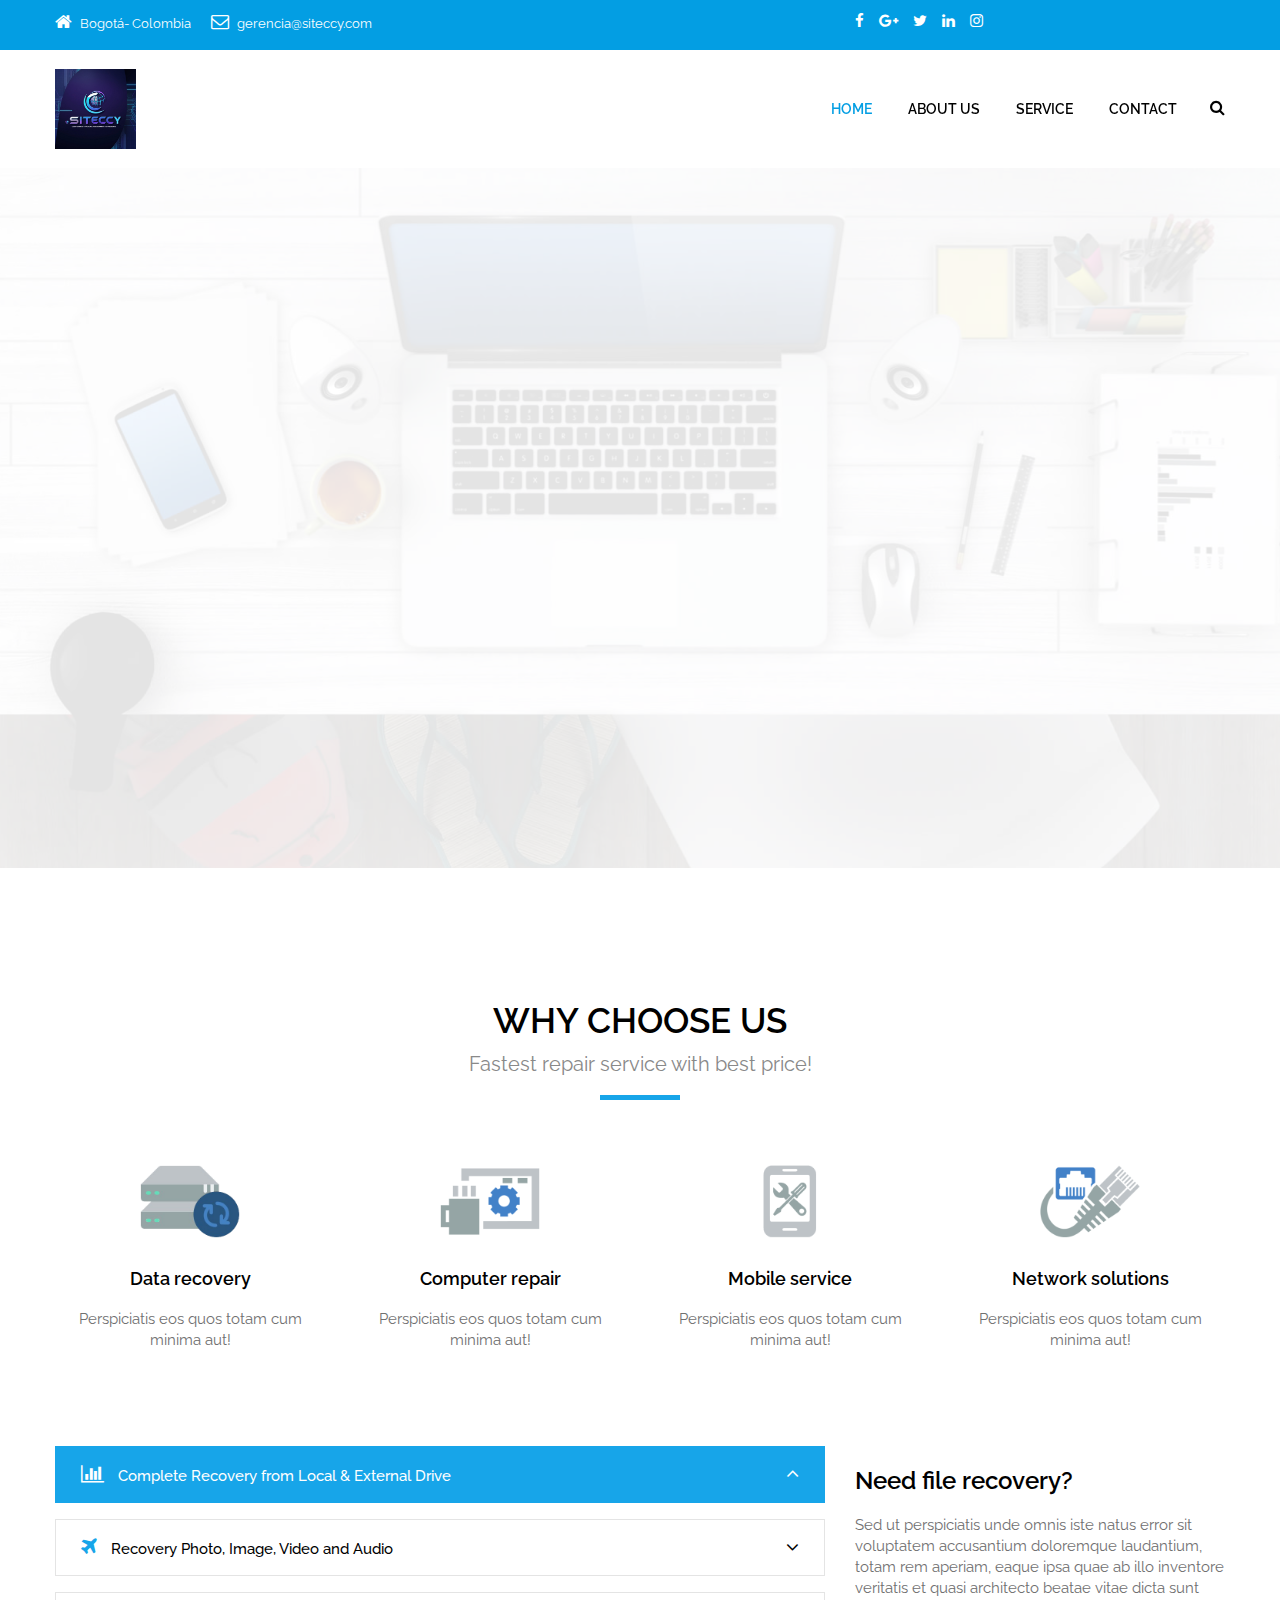
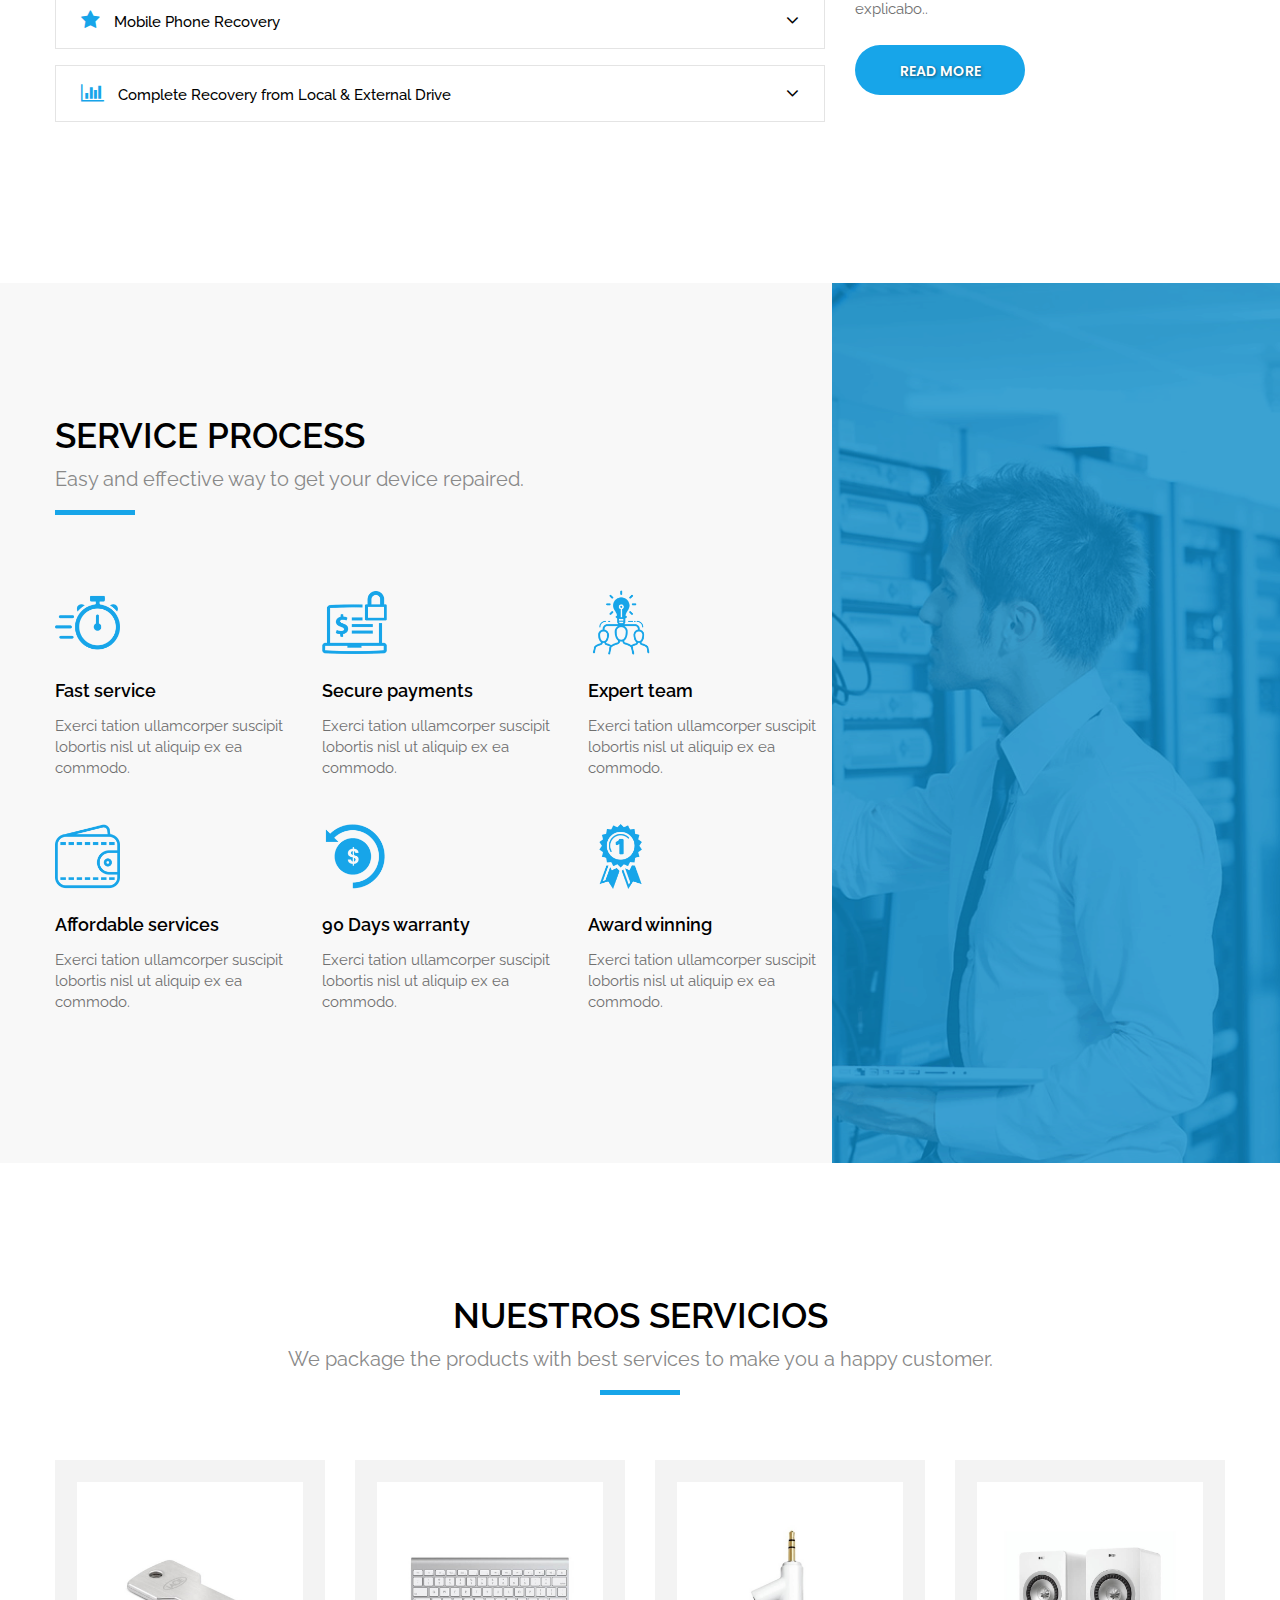
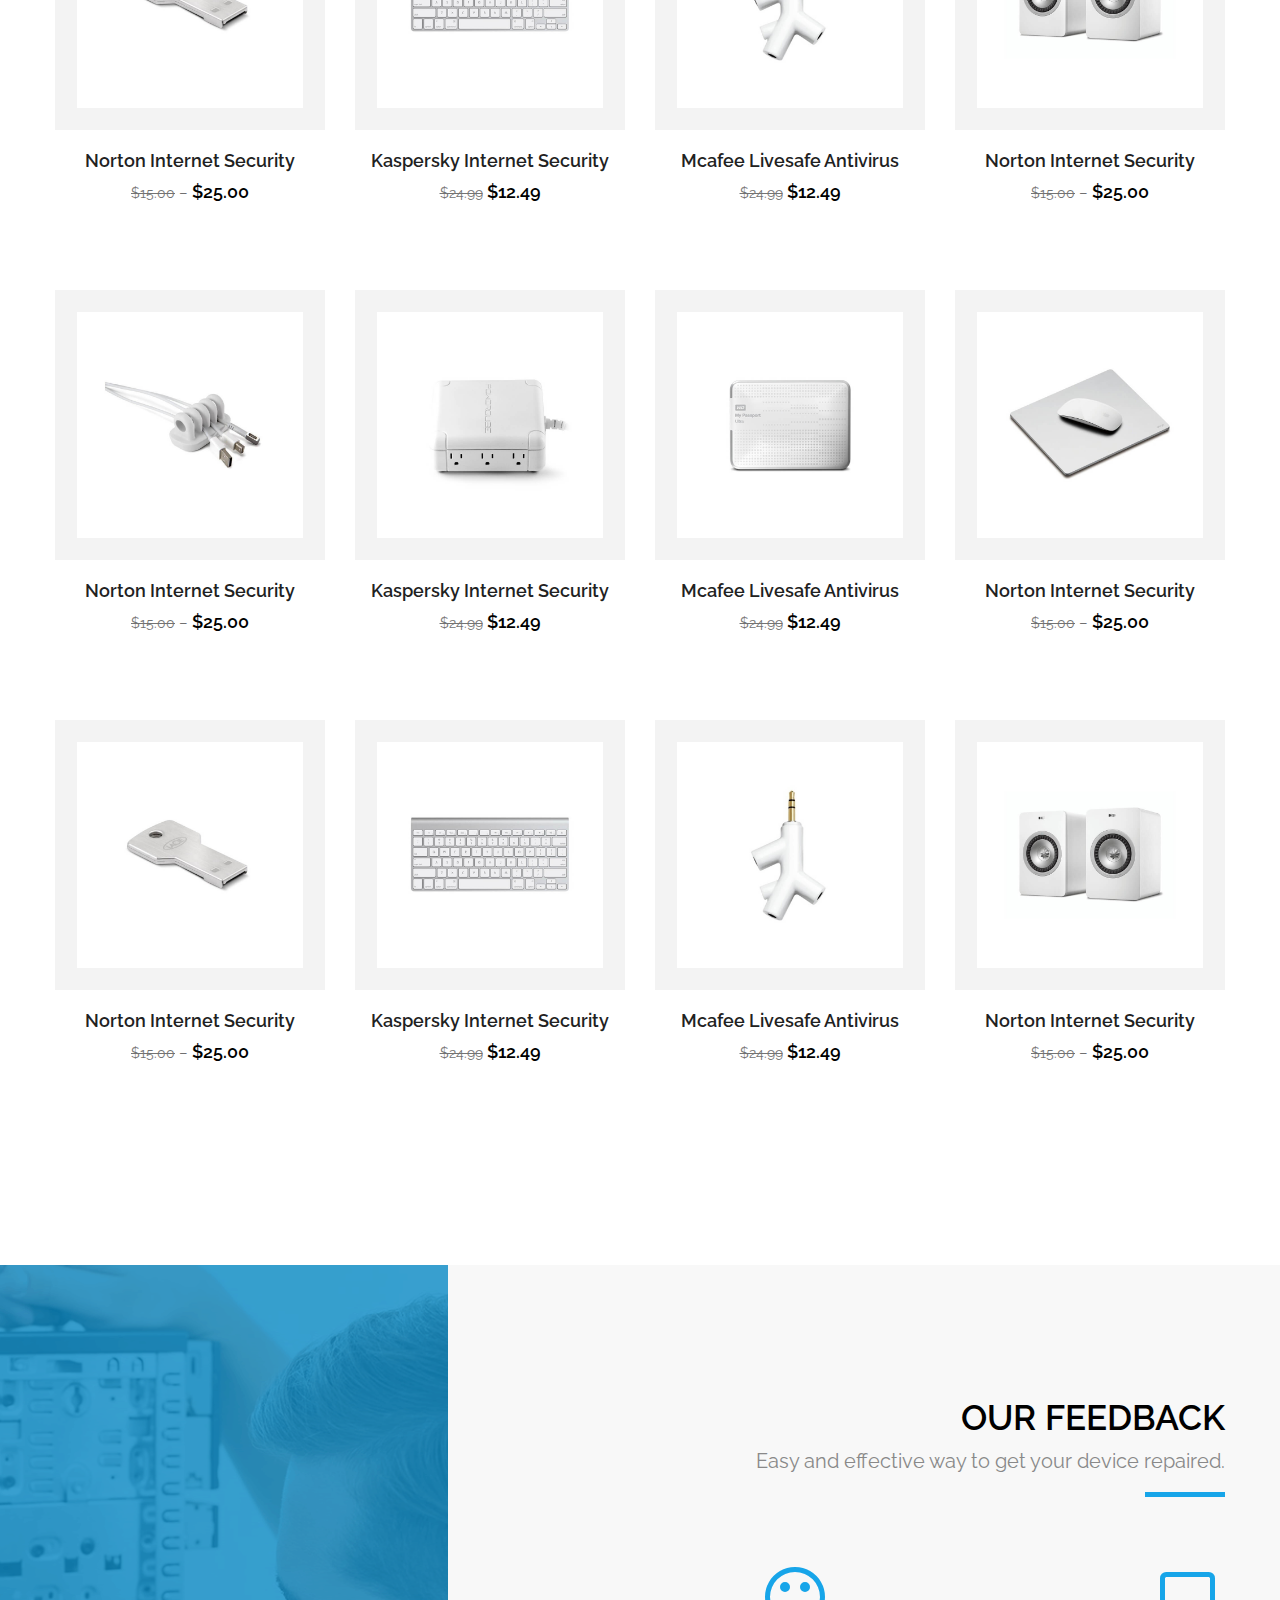
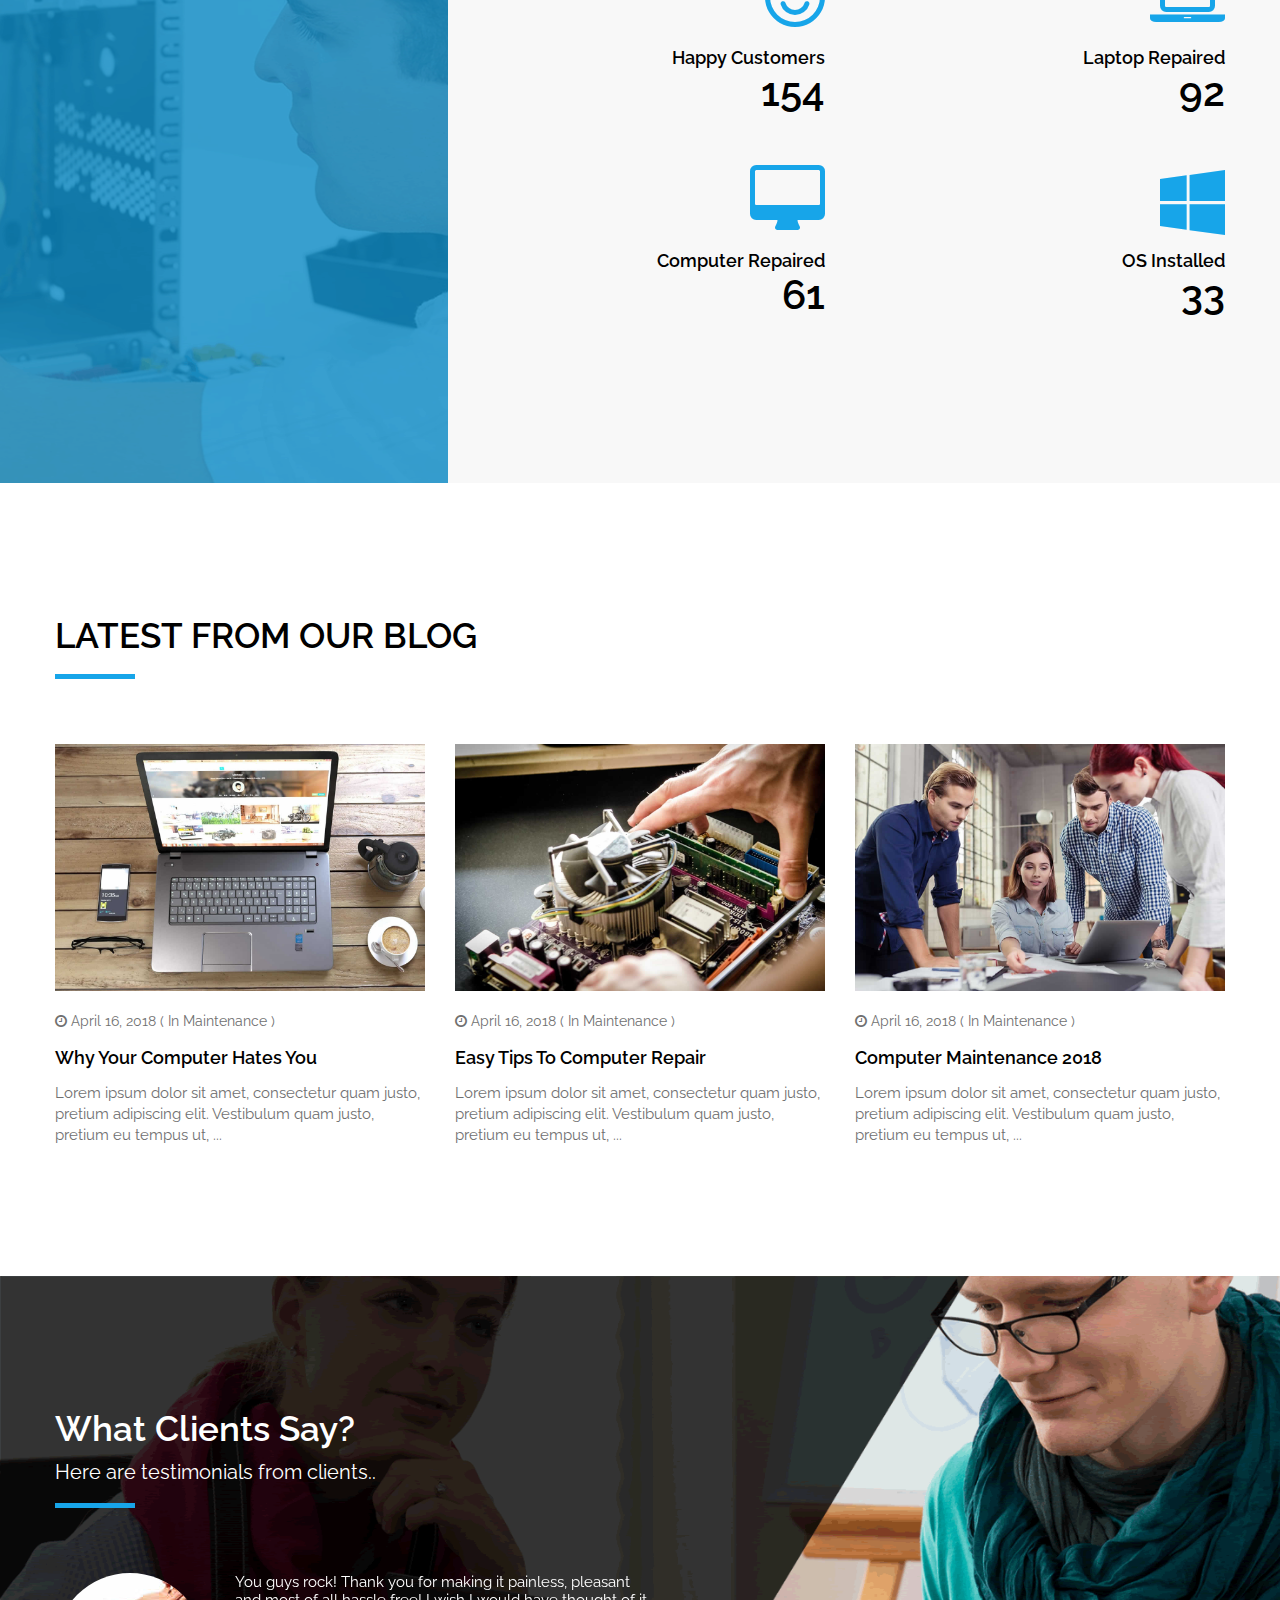
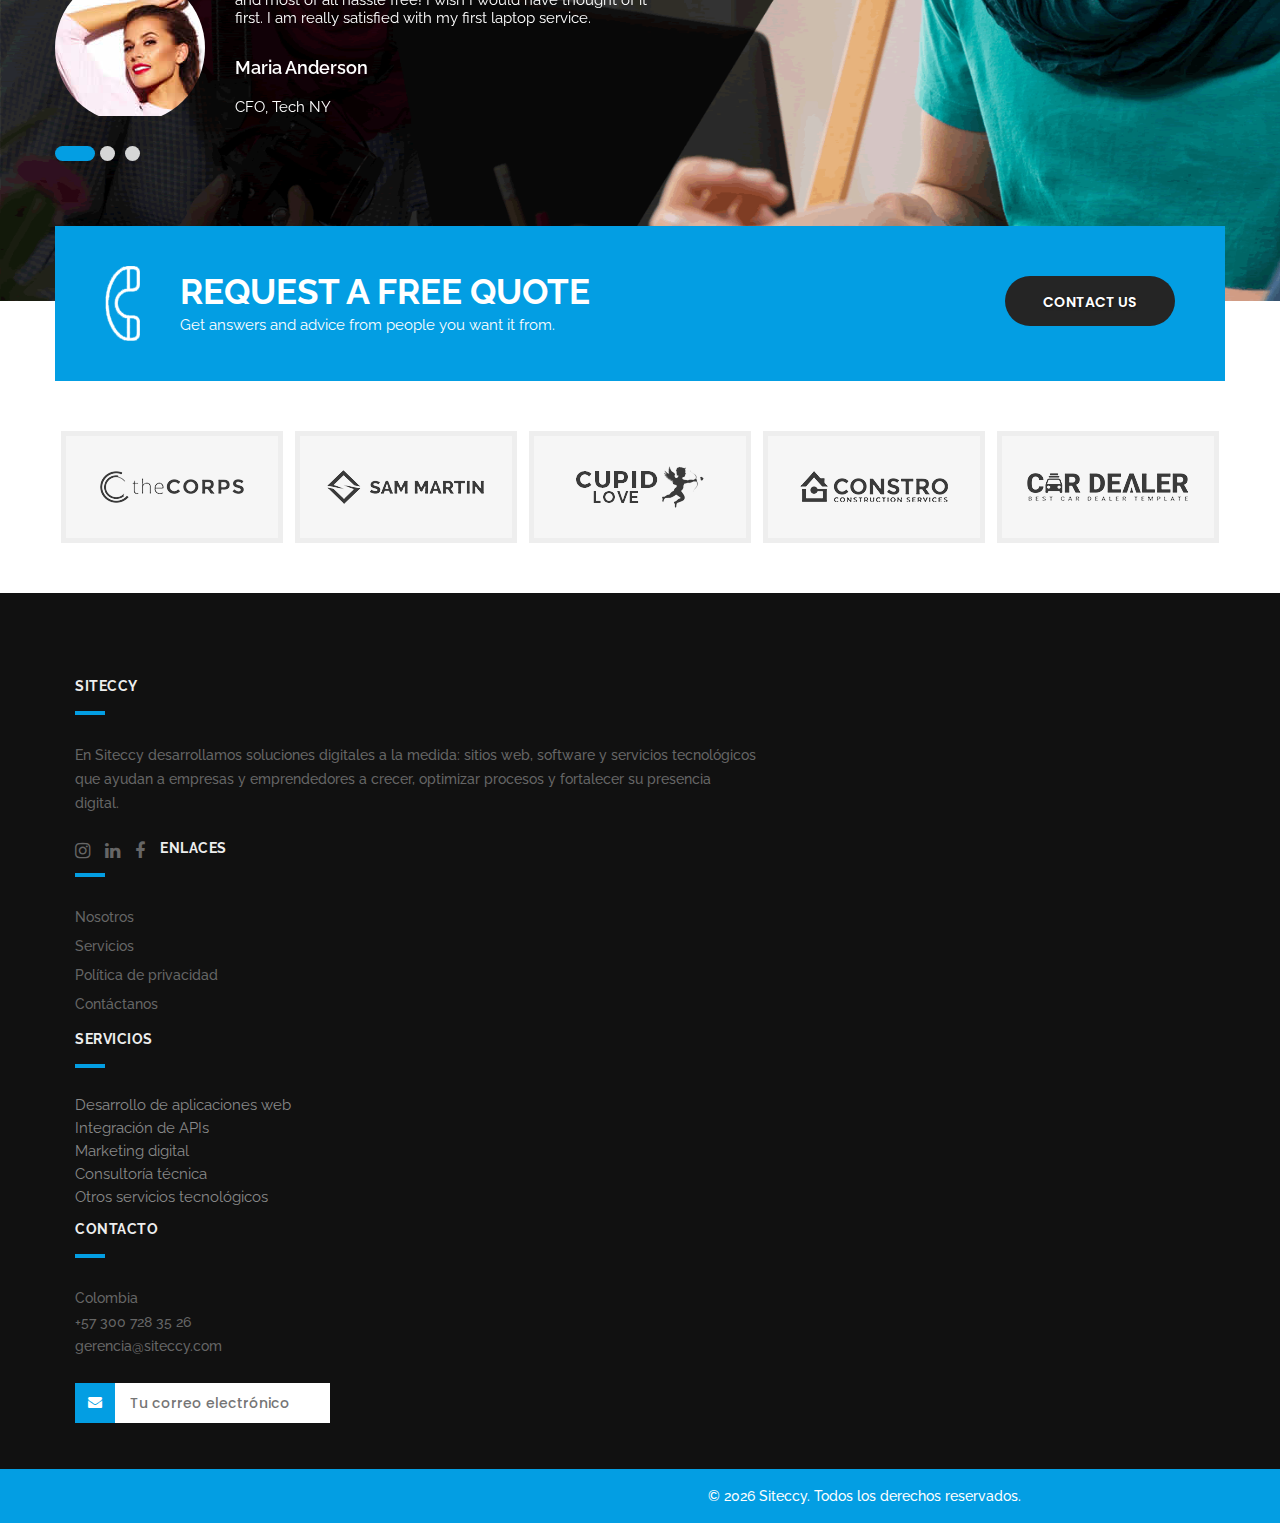
<file: index.html>
<!DOCTYPE html>
<html lang="en">
<head>
<!-- basic -->
<meta charset="utf-8">
<meta http-equiv="X-UA-Compatible" content="IE=edge">
<!-- mobile metas -->
<meta name="viewport" content="width=device-width, initial-scale=1">
<meta name="viewport" content="initial-scale=1, maximum-scale=1">
<!-- site metas -->
<title>Siteccy</title>
<meta name="keywords" content="">
<meta name="description" content="">
<meta name="author" content="">
<!-- site icons -->
<link rel="icon" href="images/fevicon/fevicon.png" type="image/gif" />
<!-- bootstrap css -->
<link rel="stylesheet" href="css/bootstrap.min.css" />
<!-- Site css -->
<link rel="stylesheet" href="css/style.css" />
<!-- responsive css -->
<link rel="stylesheet" href="css/responsive.css" />
<!-- colors css -->
<link rel="stylesheet" href="css/colors1.css" />
<!-- custom css -->
<link rel="stylesheet" href="css/custom.css" />
<!-- wow Animation css -->
<link rel="stylesheet" href="css/animate.css" />
<!-- revolution slider css -->
<link rel="stylesheet" type="text/css" href="revolution/css/settings.css" />
<link rel="stylesheet" type="text/css" href="revolution/css/layers.css" />
<link rel="stylesheet" type="text/css" href="revolution/css/navigation.css" />
<!--[if lt IE 9]>
      <script src="https://oss.maxcdn.com/libs/html5shiv/3.7.0/html5shiv.js"></script>
      <script src="https://oss.maxcdn.com/libs/respond.js/1.4.2/respond.min.js"></script>
      <![endif]-->
</head>
<body id="default_theme" class="it_service">
<!-- loader -->
<div class="bg_load"> <img class="loader_animation" src="images/loaders/loader_1.png" alt="#" /> </div>
<!-- end loader -->
<!-- header -->
<div id="header-container"></div>
<!-- end header -->
<!-- section -->
<div id="slider" class="section main_slider">
  <div class="container-fuild">
    <div class="row">
      <div id="rev_slider_4_1_wrapper" class="rev_slider_wrapper fullwidthbanner-container" data-alias="classicslider1" style="margin:0px auto;background-color:transparent;padding:0px;margin-top:0px;margin-bottom:0px;">
        <!-- START REVOLUTION SLIDER 5.0.7 auto mode -->
        <div id="rev_slider_4_1" class="rev_slider fullwidthabanner" style="display:none;" data-version="5.0.7">
          <ul>
            <li data-index="rs-1812" data-transition="zoomin" data-slotamount="7"  data-easein="Power4.easeInOut" data-easeout="Power4.easeInOut" data-masterspeed="2000"  data-thumb="images/it_service/slide1.jpg"  data-rotate="0"  data-saveperformance="off"  data-title="Computer Services" data-description="">
              <!-- MAIN IMAGE -->
              <img src="images/it_service/slide1.jpg"  alt="#"  data-bgposition="center center" data-kenburns="on" data-duration="30000" data-ease="Linear.easeNone" data-scalestart="100" data-scaleend="120" data-rotatestart="0" data-rotateend="0" data-offsetstart="0 0" data-offsetend="0 0" data-bgparallax="10" class="rev-slidebg" data-no-retina>
              <!-- LAYERS -->
              <!-- LAYER NR. BG -->
              <div class="tp-caption tp-shape tp-shapewrapper   rs-parallaxlevel-0" 
                              id="slide-270-layer-1012" 
                              data-x="['center','center','center','center']" data-hoffset="['0','0','0','0']" 
                              data-y="['middle','middle','middle','middle']" data-voffset="['0','0','0','0']" 
                              data-width="full"
                              data-height="full"
                              data-whitespace="nowrap"
                              data-transform_idle="o:1;"
                              data-transform_in="opacity:0;s:1500;e:Power3.easeInOut;" 
                              data-transform_out="s:300;s:300;" 
                              data-start="750" 
                              data-basealign="slide" 
                              data-responsive_offset="on" 
                              data-responsive="off"
                              style="z-index: 5;background-color:rgba(0, 0, 0, 0.25);border-color:rgba(0, 0, 0, 0.50);"> </div>
              <!-- LAYER NR. 1 -->
              <div class="tp-caption tp-shape tp-shapewrapper   tp-resizeme rs-parallaxlevel-0" 
                              id="slide-18-layer-912" 
                              data-x="['center','center','center','center']" data-hoffset="['0','0','0','0']" 
                              data-y="['middle','middle','middle','middle']" data-voffset="['15','15','15','15']" 
                              data-width="500"
                              data-height="140"
                              data-whitespace="nowrap"
                              data-transform_idle="o:1;"
                              data-transform_in="y:[-100%];z:0;rX:0deg;rY:0;rZ:0;sX:1;sY:1;skX:0;skY:0;s:1500;e:Power4.easeInOut;" 
                              data-transform_out="y:[100%];s:1000;e:Power2.easeInOut;s:1000;e:Power2.easeInOut;" 
                              data-mask_in="x:0px;y:0px;" 
                              data-mask_out="x:inherit;y:inherit;" 
                              data-start="2000" 
                              data-responsive_offset="on" 
                              style="z-index: 5;background-color:rgba(29, 29, 29, 0.85);border-color:rgba(0, 0, 0, 0.50);"> </div>
              <!-- LAYER NR. 2 -->
              <div class="tp-caption NotGeneric-Title   tp-resizeme rs-parallaxlevel-0" 
                              id="slide-18-layer-112" 
                              data-x="['center','center','center','center']" data-hoffset="['0','0','0','0']" 
                              data-y="['middle','middle','middle','middle']" data-voffset="['0','0','0','0']" 
                              data-fontsize="['70','70','70','35']"
                              data-lineheight="['70','70','70','50']"
                              data-width="none"
                              data-height="none"
                              data-whitespace="nowrap"
                              data-transform_idle="o:1;"
                              data-transform_in="y:[-100%];z:0;rZ:35deg;sX:1;sY:1;skX:0;skY:0;s:2000;e:Power4.easeInOut;" 
                              data-transform_out="y:[100%];s:1000;e:Power2.easeInOut;s:1000;e:Power2.easeInOut;" 
                              data-mask_in="x:0px;y:0px;s:inherit;e:inherit;" 
                              data-mask_out="x:inherit;y:inherit;s:inherit;e:inherit;" 
                              data-start="1000" 
                              data-splitin="chars" 
                              data-splitout="none" 
                              data-responsive_offset="on" 
                              data-elementdelay="0.05" 
                              style="z-index: 6; white-space: nowrap;">Servicios Tecnólogicos  </div>
              <!-- LAYER NR. 3 -->
              <div class="tp-caption NotGeneric-SubTitle   tp-resizeme rs-parallaxlevel-0" 
                              id="slide-18-layer-412" 
                              data-x="['center','center','center','center']" data-hoffset="['0','0','0','0']" 
                              data-y="['middle','middle','middle','middle']" data-voffset="['52','51','51','31']" 
                              data-width="none"
                              data-height="none"
                              data-whitespace="nowrap"
                              data-transform_idle="o:1;"
                              data-transform_in="y:[100%];z:0;rX:0deg;rY:0;rZ:0;sX:1;sY:1;skX:0;skY:0;opacity:0;s:2000;e:Power4.easeInOut;" 
                              data-transform_out="y:[100%];s:1000;e:Power2.easeInOut;s:1000;e:Power2.easeInOut;" 
                              data-mask_in="x:0px;y:[100%];s:inherit;e:inherit;" 
                              data-mask_out="x:inherit;y:inherit;s:inherit;e:inherit;" 
                              data-start="1500" 
                              data-splitin="none" 
                              data-splitout="none" 
                              data-responsive_offset="on" 
                              style="z-index: 7; white-space: nowrap;">Disponible en Siteccy </div>
            </li>
            <li data-index="rs-181" data-transition="zoomin" data-slotamount="7"  data-easein="Power4.easeInOut" data-easeout="Power4.easeInOut" data-masterspeed="2000"  data-thumb="images/it_service/slide2.jpg"  data-rotate="0"  data-saveperformance="off"  data-title="Easy To Use & Customize" data-description="">
              <!-- MAIN IMAGE -->
              <img src="images/it_service/slide2.jpg"  alt=""  data-bgposition="center center" data-kenburns="on" data-duration="30000" data-ease="Linear.easeNone" data-scalestart="100" data-scaleend="120" data-rotatestart="0" data-rotateend="0" data-offsetstart="0 0" data-offsetend="0 0" data-bgparallax="10" class="rev-slidebg" data-no-retina>
              <!-- LAYERS -->
              <!-- LAYER NR. BG -->
              <div class="tp-caption tp-shape tp-shapewrapper   rs-parallaxlevel-0" 
                              id="slide-270-layer-101" 
                              data-x="['center','center','center','center']" data-hoffset="['0','0','0','0']" 
                              data-y="['middle','middle','middle','middle']" data-voffset="['0','0','0','0']" 
                              data-width="full"
                              data-height="full"
                              data-whitespace="nowrap"
                              data-transform_idle="o:1;"
                              data-transform_in="opacity:0;s:1500;e:Power3.easeInOut;" 
                              data-transform_out="s:300;s:300;" 
                              data-start="750" 
                              data-basealign="slide" 
                              data-responsive_offset="on" 
                              data-responsive="off"
                              style="z-index: 5;background-color:rgba(0, 0, 0, 0.25);border-color:rgba(0, 0, 0, 0.50);"> </div>
              <!-- LAYER NR. 1 -->
              <div class="tp-caption tp-shape tp-shapewrapper   tp-resizeme rs-parallaxlevel-0" 
                              id="slide-18-layer-91" 
                              data-x="['center','center','center','center']" data-hoffset="['0','0','0','0']" 
                              data-y="['middle','middle','middle','middle']" data-voffset="['15','15','15','15']" 
                              data-width="500"
                              data-height="140"
                              data-whitespace="nowrap"
                              data-transform_idle="o:1;"
                              data-transform_in="y:[-100%];z:0;rX:0deg;rY:0;rZ:0;sX:1;sY:1;skX:0;skY:0;s:1500;e:Power4.easeInOut;" 
                              data-transform_out="y:[100%];s:1000;e:Power2.easeInOut;s:1000;e:Power2.easeInOut;" 
                              data-mask_in="x:0px;y:0px;" 
                              data-mask_out="x:inherit;y:inherit;" 
                              data-start="2000" 
                              data-responsive_offset="on" 
                              style="z-index: 5;background-color:rgba(29, 29, 29, 0.85);border-color:rgba(0, 0, 0, 0.50);"> </div>
              <!-- LAYER NR. 2 -->
              <div class="tp-caption NotGeneric-Title   tp-resizeme rs-parallaxlevel-0" 
                              id="slide-18-layer-11" 
                              data-x="['center','center','center','center']" data-hoffset="['0','0','0','0']" 
                              data-y="['middle','middle','middle','middle']" data-voffset="['0','0','0','0']" 
                              data-fontsize="['70','70','70','35']"
                              data-lineheight="['70','70','70','50']"
                              data-width="none"
                              data-height="none"
                              data-whitespace="nowrap"
                              data-transform_idle="o:1;"
                              data-transform_in="y:[-100%];z:0;rZ:35deg;sX:1;sY:1;skX:0;skY:0;s:2000;e:Power4.easeInOut;" 
                              data-transform_out="y:[100%];s:1000;e:Power2.easeInOut;s:1000;e:Power2.easeInOut;" 
                              data-mask_in="x:0px;y:0px;s:inherit;e:inherit;" 
                              data-mask_out="x:inherit;y:inherit;s:inherit;e:inherit;" 
                              data-start="1000" 
                              data-splitin="chars" 
                              data-splitout="none" 
                              data-responsive_offset="on" 
                              data-elementdelay="0.05" 
                              style="z-index: 6; white-space: nowrap;">Fast & Affordable </div>
              <!-- LAYER NR. 3 -->
              <div class="tp-caption NotGeneric-SubTitle   tp-resizeme rs-parallaxlevel-0" 
                              id="slide-18-layer-41" 
                              data-x="['center','center','center','center']" data-hoffset="['0','0','0','0']" 
                              data-y="['middle','middle','middle','middle']" data-voffset="['52','51','51','31']" 
                              data-width="none"
                              data-height="none"
                              data-whitespace="nowrap"
                              data-transform_idle="o:1;"
                              data-transform_in="y:[100%];z:0;rX:0deg;rY:0;rZ:0;sX:1;sY:1;skX:0;skY:0;opacity:0;s:2000;e:Power4.easeInOut;" 
                              data-transform_out="y:[100%];s:1000;e:Power2.easeInOut;s:1000;e:Power2.easeInOut;" 
                              data-mask_in="x:0px;y:[100%];s:inherit;e:inherit;" 
                              data-mask_out="x:inherit;y:inherit;s:inherit;e:inherit;" 
                              data-start="1500" 
                              data-splitin="none" 
                              data-splitout="none" 
                              data-responsive_offset="on" 
                              style="z-index: 7; white-space: nowrap;">Available On It.Next </div>
            </li>
            <li data-index="rs-18" data-transition="zoomin" data-slotamount="7"  data-easein="Power4.easeInOut" data-easeout="Power4.easeInOut" data-masterspeed="2000"  data-thumb="images/it_service/slide3.jpg"  data-rotate="0"  data-saveperformance="off"  data-title="Perfectly Responsive" data-description="">
              <!-- MAIN IMAGE -->
              <img src="images/it_service/slide3.jpg"  alt=""  data-bgposition="center center" data-kenburns="on" data-duration="30000" data-ease="Linear.easeNone" data-scalestart="100" data-scaleend="120" data-rotatestart="0" data-rotateend="0" data-offsetstart="0 0" data-offsetend="0 0" data-bgparallax="10" class="rev-slidebg" data-no-retina>
              <!-- LAYERS -->
              <!-- LAYER NR. BG -->
              <div class="tp-caption tp-shape tp-shapewrapper   rs-parallaxlevel-0" 
                              id="slide-270-layer-10" 
                              data-x="['center','center','center','center']" data-hoffset="['0','0','0','0']" 
                              data-y="['middle','middle','middle','middle']" data-voffset="['0','0','0','0']" 
                              data-width="full"
                              data-height="full"
                              data-whitespace="nowrap"
                              data-transform_idle="o:1;"
                              data-transform_in="opacity:0;s:1500;e:Power3.easeInOut;" 
                              data-transform_out="s:300;s:300;" 
                              data-start="750" 
                              data-basealign="slide" 
                              data-responsive_offset="on" 
                              data-responsive="off"
                              style="z-index: 5;background-color:rgba(0, 0, 0, 0.25);border-color:rgba(0, 0, 0, 0.50);"> </div>
              <!-- LAYER NR. 1 -->
              <div class="tp-caption tp-shape tp-shapewrapper   tp-resizeme rs-parallaxlevel-0" 
                              id="slide-18-layer-9" 
                              data-x="['center','center','center','center']" data-hoffset="['0','0','0','0']" 
                              data-y="['middle','middle','middle','middle']" data-voffset="['15','15','15','15']" 
                              data-width="500"
                              data-height="140"
                              data-whitespace="nowrap"
                              data-transform_idle="o:1;"
                              data-transform_in="y:[-100%];z:0;rX:0deg;rY:0;rZ:0;sX:1;sY:1;skX:0;skY:0;s:1500;e:Power4.easeInOut;" 
                              data-transform_out="y:[100%];s:1000;e:Power2.easeInOut;s:1000;e:Power2.easeInOut;" 
                              data-mask_in="x:0px;y:0px;" 
                              data-mask_out="x:inherit;y:inherit;" 
                              data-start="2000" 
                              data-responsive_offset="on" 
                              style="z-index: 5;background-color:rgba(29, 29, 29, 0.85);border-color:rgba(0, 0, 0, 0.50);"> </div>
              <!-- LAYER NR. 2 -->
              <div class="tp-caption NotGeneric-Title   tp-resizeme rs-parallaxlevel-0" 
                              id="slide-18-layer-1" 
                              data-x="['center','center','center','center']" data-hoffset="['0','0','0','0']" 
                              data-y="['middle','middle','middle','middle']" data-voffset="['0','0','0','0']" 
                              data-fontsize="['70','70','70','35']"
                              data-lineheight="['70','70','70','50']"
                              data-width="none"
                              data-height="none"
                              data-whitespace="nowrap"
                              data-transform_idle="o:1;"
                              data-transform_in="y:[-100%];z:0;rZ:35deg;sX:1;sY:1;skX:0;skY:0;s:2000;e:Power4.easeInOut;" 
                              data-transform_out="y:[100%];s:1000;e:Power2.easeInOut;s:1000;e:Power2.easeInOut;" 
                              data-mask_in="x:0px;y:0px;s:inherit;e:inherit;" 
                              data-mask_out="x:inherit;y:inherit;s:inherit;e:inherit;" 
                              data-start="1000" 
                              data-splitin="chars" 
                              data-splitout="none" 
                              data-responsive_offset="on" 
                              data-elementdelay="0.05" 
                              style="z-index: 6; white-space: nowrap;">We Will Fix It </div>
              <!-- LAYER NR. 3 -->
              <div class="tp-caption NotGeneric-SubTitle   tp-resizeme rs-parallaxlevel-0" 
                              id="slide-18-layer-4" 
                              data-x="['center','center','center','center']" data-hoffset="['0','0','0','0']" 
                              data-y="['middle','middle','middle','middle']" data-voffset="['52','51','51','31']" 
                              data-width="none"
                              data-height="none"
                              data-whitespace="nowrap"
                              data-transform_idle="o:1;"
                              data-transform_in="y:[100%];z:0;rX:0deg;rY:0;rZ:0;sX:1;sY:1;skX:0;skY:0;opacity:0;s:2000;e:Power4.easeInOut;" 
                              data-transform_out="y:[100%];s:1000;e:Power2.easeInOut;s:1000;e:Power2.easeInOut;" 
                              data-mask_in="x:0px;y:[100%];s:inherit;e:inherit;" 
                              data-mask_out="x:inherit;y:inherit;s:inherit;e:inherit;" 
                              data-start="1500" 
                              data-splitin="none" 
                              data-splitout="none" 
                              data-responsive_offset="on" 
                              style="z-index: 7; white-space: nowrap;">Available On It.Next </div>
            </li>
          </ul>
          <div class="tp-static-layers"></div>
        </div>
      </div>
    </div>
  </div>
</div>
<!-- end section -->
<!-- section -->
<div class="section padding_layout_1">
  <div class="container">
    <div class="row">
      <div class="col-md-12">
        <div class="full">
          <div class="main_heading text_align_center">
            <h2>Why Choose Us</h2>
            <p class="large">Fastest repair service with best price!</p>
          </div>
        </div>
      </div>
    </div>
    <div class="row">
      <div class="col-lg-3 col-md-6 col-sm-6 col-xs-12">
        <div class="full text_align_center margin_bottom_30">
          <div class="center">
            <div class="icon"> <img src="images/it_service/i1.png" alt="#" /> </div>
          </div>
          <h4 class="theme_color">Data recovery</h4>
          <p>Perspiciatis eos quos totam cum minima aut!</p>
        </div>
      </div>
      <div class="col-lg-3 col-md-6 col-sm-6 col-xs-12">
        <div class="full text_align_center margin_bottom_30">
          <div class="center">
            <div class="icon"> <img src="images/it_service/i2.png" alt="#" /> </div>
          </div>
          <h4 class="theme_color">Computer repair</h4>
          <p>Perspiciatis eos quos totam cum minima aut!</p>
        </div>
      </div>
      <div class="col-lg-3 col-md-6 col-sm-6 col-xs-12">
        <div class="full text_align_center margin_bottom_30">
          <div class="center">
            <div class="icon"> <img src="images/it_service/i3.png" alt="#" /> </div>
          </div>
          <h4 class="theme_color">Mobile service</h4>
          <p>Perspiciatis eos quos totam cum minima aut!</p>
        </div>
      </div>
      <div class="col-lg-3 col-md-6 col-sm-6 col-xs-12">
        <div class="full text_align_center margin_bottom_30 margin_0">
          <div class="center">
            <div class="icon"> <img src="images/it_service/i4.png" alt="#" /> </div>
          </div>
          <h4 class="theme_color">Network solutions</h4>
          <p>Perspiciatis eos quos totam cum minima aut!</p>
        </div>
      </div>
    </div>
    <div class="row" style="margin-top: 35px">
      <div class="col-md-8">
        <div class="full margin_bottom_30">
          <div class="accordion border_circle">
            <div class="bs-example">
              <div class="panel-group" id="accordion">
                <div class="panel panel-default">
                  <div class="panel-heading">
                    <p class="panel-title"> <a data-toggle="collapse" data-parent="#accordion" href="#collapseOne"><i class="fa fa-bar-chart" aria-hidden="true"></i> Complete Recovery from Local & External Drive<i class="fa fa-angle-down"></i></a> </p>
                  </div>
                  <div id="collapseOne" class="panel-collapse collapse in">
                    <div class="panel-body">
                      <p>Contrary to popular belief, Lorem Ipsum is not simply random text. It has roots in a piece of classical Latin literature from 45 BC, making it 
                        over 2000 years old. Richard McClintock, a Latin professor at Hampden-Sydney College in Virginia, looked up one of the more obscure Latin words, 
                        consectetur, from a Lorem Ipsum passage, and going through the cites of the word in classical literature, discovered the undoubtable source. </p>
                    </div>
                  </div>
                </div>
                <div class="panel panel-default">
                  <div class="panel-heading">
                    <p class="panel-title"> <a data-toggle="collapse" data-parent="#accordion" href="#collapseTwo"><i class="fa fa-plane"></i> Recovery Photo, Image, Video and Audio<i class="fa fa-angle-down"></i></a> </p>
                  </div>
                  <div id="collapseTwo" class="panel-collapse collapse">
                    <div class="panel-body">
                      <p>Contrary to popular belief, Lorem Ipsum is not simply random text. It has roots in a piece of classical Latin literature from 45 BC, making it 
                        over 2000 years old. Richard McClintock, a Latin professor at Hampden-Sydney College in Virginia, looked up one of the more obscure Latin words, 
                        consectetur, from a Lorem Ipsum passage, and going through the cites of the word in classical literature, discovered the undoubtable source. </p>
                    </div>
                  </div>
                </div>
                <div class="panel panel-default">
                  <div class="panel-heading">
                    <p class="panel-title"> <a data-toggle="collapse" data-parent="#accordion" href="#collapseThree"><i class="fa fa-star"></i> Mobile Phone Recovery<i class="fa fa-angle-down"></i></a> </p>
                  </div>
                  <div id="collapseThree" class="panel-collapse collapse">
                    <div class="panel-body">
                      <p>Contrary to popular belief, Lorem Ipsum is not simply random text. It has roots in a piece of classical Latin literature from 45 BC, making it 
                        over 2000 years old. Richard McClintock, a Latin professor at Hampden-Sydney College in Virginia, looked up one of the more obscure Latin words, 
                        consectetur, from a Lorem Ipsum passage, and going through the cites of the word in classical literature, discovered the undoubtable source. </p>
                    </div>
                  </div>
                </div>
                <div class="panel panel-default">
                  <div class="panel-heading">
                    <p class="panel-title"> <a data-toggle="collapse" data-parent="#accordion" href="#collapseFour"><i class="fa fa-bar-chart" aria-hidden="true"></i> Complete Recovery from Local & External Drive<i class="fa fa-angle-down"></i></a> </p>
                  </div>
                  <div id="collapseFour" class="panel-collapse collapse in">
                    <div class="panel-body">
                      <p>Contrary to popular belief, Lorem Ipsum is not simply random text. It has roots in a piece of classical Latin literature from 45 BC, making it 
                        over 2000 years old. Richard McClintock, a Latin professor at Hampden-Sydney College in Virginia, looked up one of the more obscure Latin words, 
                        consectetur, from a Lorem Ipsum passage, and going through the cites of the word in classical literature, discovered the undoubtable source. </p>
                    </div>
                  </div>
                </div>
              </div>
            </div>
          </div>
        </div>
      </div>
      <div class="col-md-4">
        <div class="full" style="margin-top: 35px;">
          <h3>Need file recovery?</h3>
          <p>Sed ut perspiciatis unde omnis iste natus error sit voluptatem accusantium doloremque laudantium, totam rem aperiam, eaque ipsa quae ab illo inventore veritatis et 
            quasi architecto beatae vitae dicta sunt explicabo.. </p>
          <p><a class="btn main_bt" href="#">Read More</a></p>
        </div>
      </div>
    </div>
  </div>
</div>
<!-- end section -->
<!-- section -->
<div class="section padding_layout_1 light_silver gross_layout">
  <div class="container">
    <div class="row">
      <div class="col-md-12">
        <div class="full">
          <div class="main_heading text_align_left">
            <h2>Service Process</h2>
            <p class="large">Easy and effective way to get your device repaired.</p>
          </div>
        </div>
      </div>
    </div>
    <div class="row">
      <div class="col-md-8">
        <div class="row">
          <div class="col-md-4">
            <div class="full">
              <div class="service_blog_inner">
                <div class="icon text_align_left"><img src="images/it_service/si1.png" alt="#" /></div>
                <h4 class="service-heading">Fast service</h4>
                <p>Exerci tation ullamcorper suscipit lobortis nisl ut aliquip ex ea commodo.</p>
              </div>
            </div>
          </div>
          <div class="col-md-4">
            <div class="full">
              <div class="service_blog_inner">
                <div class="icon text_align_left"><img src="images/it_service/si2.png" alt="#" /></div>
                <h4 class="service-heading">Secure payments</h4>
                <p>Exerci tation ullamcorper suscipit lobortis nisl ut aliquip ex ea commodo.</p>
              </div>
            </div>
          </div>
          <div class="col-md-4">
            <div class="full">
              <div class="service_blog_inner">
                <div class="icon text_align_left"><img src="images/it_service/si3.png" alt="#" /></div>
                <h4 class="service-heading">Expert team</h4>
                <p>Exerci tation ullamcorper suscipit lobortis nisl ut aliquip ex ea commodo.</p>
              </div>
            </div>
          </div>
          <div class="col-md-4">
            <div class="full">
              <div class="service_blog_inner">
                <div class="icon text_align_left"><img src="images/it_service/si4.png" alt="#" /></div>
                <h4 class="service-heading">Affordable services</h4>
                <p>Exerci tation ullamcorper suscipit lobortis nisl ut aliquip ex ea commodo.</p>
              </div>
            </div>
          </div>
          <div class="col-md-4">
            <div class="full">
              <div class="service_blog_inner">
                <div class="icon text_align_left"><img src="images/it_service/si5.png" alt="#" /></div>
                <h4 class="service-heading">90 Days warranty</h4>
                <p>Exerci tation ullamcorper suscipit lobortis nisl ut aliquip ex ea commodo.</p>
              </div>
            </div>
          </div>
          <div class="col-md-4">
            <div class="full">
              <div class="service_blog_inner">
                <div class="icon text_align_left"><img src="images/it_service/si6.png" alt="#" /></div>
                <h4 class="service-heading">Award winning</h4>
                <p>Exerci tation ullamcorper suscipit lobortis nisl ut aliquip ex ea commodo.</p>
              </div>
            </div>
          </div>
        </div>
      </div>
    </div>
  </div>
</div>
<!-- end section -->
<!-- section -->
<div class="section padding_layout_1">
  <div class="container">
    <div class="row">
      <div class="col-md-12">
        <div class="full">
          <div class="main_heading text_align_center">
            <h2>Nuestros Servicios</h2>
            <p class="large">We package the products with best services to make you a happy customer.</p>
          </div>
        </div>
      </div>
    </div>
    <div class="row">
      <div class="col-lg-3 col-md-6 col-sm-6 col-xs-12 margin_bottom_30_all">
        <div class="product_list">
          <div class="product_img"> <img class="img-responsive" src="images/it_service/1.jpg" alt=""> </div>
          <div class="product_detail_btm">
            <div class="center">
              <h4><a href="it_shop_detail.html">Norton Internet Security</a></h4>
            </div>
            <div class="starratin">
              <div class="center"> <i class="fa fa-star" aria-hidden="true"></i> <i class="fa fa-star" aria-hidden="true"></i> <i class="fa fa-star" aria-hidden="true"></i> <i class="fa fa-star" aria-hidden="true"></i> <i class="fa fa-star-o" aria-hidden="true"></i> </div>
            </div>
            <div class="product_price">
              <p><span class="old_price">$15.00</span> – <span class="new_price">$25.00</span></p>
            </div>
          </div>
        </div>
      </div>
      <div class="col-lg-3 col-md-6 col-sm-6 col-xs-12 margin_bottom_30_all">
        <div class="product_list">
          <div class="product_img"> <img class="img-responsive" src="images/it_service/2.jpg" alt=""> </div>
          <div class="product_detail_btm">
            <div class="center">
              <h4><a href="it_shop_detail.html">Kaspersky Internet Security</a></h4>
            </div>
            <div class="starratin">
              <div class="center"> <i class="fa fa-star" aria-hidden="true"></i> <i class="fa fa-star" aria-hidden="true"></i> <i class="fa fa-star" aria-hidden="true"></i> <i class="fa fa-star" aria-hidden="true"></i> <i class="fa fa-star-o" aria-hidden="true"></i> </div>
            </div>
            <div class="product_price">
              <p><span class="old_price">$24.99</span><span class="new_price"> $12.49</span></p>
            </div>
          </div>
        </div>
      </div>
      <div class="col-lg-3 col-md-6 col-sm-6 col-xs-12 margin_bottom_30_all">
        <div class="product_list">
          <div class="product_img"> <img class="img-responsive" src="images/it_service/3.jpg" alt=""> </div>
          <div class="product_detail_btm">
            <div class="center">
              <h4><a href="it_shop_detail.html">Mcafee Livesafe Antivirus</a></h4>
            </div>
            <div class="starratin">
              <div class="center"> <i class="fa fa-star" aria-hidden="true"></i> <i class="fa fa-star" aria-hidden="true"></i> <i class="fa fa-star" aria-hidden="true"></i> <i class="fa fa-star" aria-hidden="true"></i> <i class="fa fa-star-o" aria-hidden="true"></i> </div>
            </div>
            <div class="product_price">
              <p><span class="old_price">$24.99</span><span class="new_price"> $12.49</span></p>
            </div>
          </div>
        </div>
      </div>
      <div class="col-lg-3 col-md-6 col-sm-6 col-xs-12 margin_bottom_30_all">
        <div class="product_list">
          <div class="product_img"> <img class="img-responsive" src="images/it_service/4.jpg" alt=""> </div>
          <div class="product_detail_btm">
            <div class="center">
              <h4><a href="it_shop_detail.html">Norton Internet Security</a></h4>
            </div>
            <div class="starratin">
              <div class="center"> <i class="fa fa-star" aria-hidden="true"></i> <i class="fa fa-star" aria-hidden="true"></i> <i class="fa fa-star" aria-hidden="true"></i> <i class="fa fa-star" aria-hidden="true"></i> <i class="fa fa-star-o" aria-hidden="true"></i> </div>
            </div>
            <div class="product_price">
              <p><span class="old_price">$15.00</span> – <span class="new_price">$25.00</span></p>
            </div>
          </div>
        </div>
      </div>
      <div class="col-lg-3 col-md-6 col-sm-6 col-xs-12 margin_bottom_30_all">
        <div class="product_list">
          <div class="product_img"> <img class="img-responsive" src="images/it_service/5.jpg" alt=""> </div>
          <div class="product_detail_btm">
            <div class="center">
              <h4><a href="it_shop_detail.html">Norton Internet Security</a></h4>
            </div>
            <div class="starratin">
              <div class="center"> <i class="fa fa-star" aria-hidden="true"></i> <i class="fa fa-star" aria-hidden="true"></i> <i class="fa fa-star" aria-hidden="true"></i> <i class="fa fa-star" aria-hidden="true"></i> <i class="fa fa-star-o" aria-hidden="true"></i> </div>
            </div>
            <div class="product_price">
              <p><span class="old_price">$15.00</span> – <span class="new_price">$25.00</span></p>
            </div>
          </div>
        </div>
      </div>
      <div class="col-lg-3 col-md-6 col-sm-6 col-xs-12 margin_bottom_30_all">
        <div class="product_list">
          <div class="product_img"> <img class="img-responsive" src="images/it_service/6.jpg" alt=""> </div>
          <div class="product_detail_btm">
            <div class="center">
              <h4><a href="it_shop_detail.html">Kaspersky Internet Security</a></h4>
            </div>
            <div class="starratin">
              <div class="center"> <i class="fa fa-star" aria-hidden="true"></i> <i class="fa fa-star" aria-hidden="true"></i> <i class="fa fa-star" aria-hidden="true"></i> <i class="fa fa-star" aria-hidden="true"></i> <i class="fa fa-star-o" aria-hidden="true"></i> </div>
            </div>
            <div class="product_price">
              <p><span class="old_price">$24.99</span><span class="new_price"> $12.49</span></p>
            </div>
          </div>
        </div>
      </div>
      <div class="col-lg-3 col-md-6 col-sm-6 col-xs-12 margin_bottom_30_all">
        <div class="product_list">
          <div class="product_img"> <img class="img-responsive" src="images/it_service/7.jpg" alt=""> </div>
          <div class="product_detail_btm">
            <div class="center">
              <h4><a href="it_shop_detail.html">Mcafee Livesafe Antivirus</a></h4>
            </div>
            <div class="starratin">
              <div class="center"> <i class="fa fa-star" aria-hidden="true"></i> <i class="fa fa-star" aria-hidden="true"></i> <i class="fa fa-star" aria-hidden="true"></i> <i class="fa fa-star" aria-hidden="true"></i> <i class="fa fa-star-o" aria-hidden="true"></i> </div>
            </div>
            <div class="product_price">
              <p><span class="old_price">$24.99</span><span class="new_price"> $12.49</span></p>
            </div>
          </div>
        </div>
      </div>
      <div class="col-lg-3 col-md-6 col-sm-6 col-xs-12 margin_bottom_30_all">
        <div class="product_list">
          <div class="product_img"> <img class="img-responsive" src="images/it_service/8.jpg" alt=""> </div>
          <div class="product_detail_btm">
            <div class="center">
              <h4><a href="it_shop_detail.html">Norton Internet Security</a></h4>
            </div>
            <div class="starratin">
              <div class="center"> <i class="fa fa-star" aria-hidden="true"></i> <i class="fa fa-star" aria-hidden="true"></i> <i class="fa fa-star" aria-hidden="true"></i> <i class="fa fa-star" aria-hidden="true"></i> <i class="fa fa-star-o" aria-hidden="true"></i> </div>
            </div>
            <div class="product_price">
              <p><span class="old_price">$15.00</span> – <span class="new_price">$25.00</span></p>
            </div>
          </div>
        </div>
      </div>
      <div class="col-lg-3 col-md-6 col-sm-6 col-xs-12 margin_bottom_30_all">
        <div class="product_list">
          <div class="product_img"> <img class="img-responsive" src="images/it_service/1.jpg" alt=""> </div>
          <div class="product_detail_btm">
            <div class="center">
              <h4><a href="it_shop_detail.html">Norton Internet Security</a></h4>
            </div>
            <div class="starratin">
              <div class="center"> <i class="fa fa-star" aria-hidden="true"></i> <i class="fa fa-star" aria-hidden="true"></i> <i class="fa fa-star" aria-hidden="true"></i> <i class="fa fa-star" aria-hidden="true"></i> <i class="fa fa-star-o" aria-hidden="true"></i> </div>
            </div>
            <div class="product_price">
              <p><span class="old_price">$15.00</span> – <span class="new_price">$25.00</span></p>
            </div>
          </div>
        </div>
      </div>
      <div class="col-lg-3 col-md-6 col-sm-6 col-xs-12 margin_bottom_30_all">
        <div class="product_list">
          <div class="product_img"> <img class="img-responsive" src="images/it_service/2.jpg" alt=""> </div>
          <div class="product_detail_btm">
            <div class="center">
              <h4><a href="it_shop_detail.html">Kaspersky Internet Security</a></h4>
            </div>
            <div class="starratin">
              <div class="center"> <i class="fa fa-star" aria-hidden="true"></i> <i class="fa fa-star" aria-hidden="true"></i> <i class="fa fa-star" aria-hidden="true"></i> <i class="fa fa-star" aria-hidden="true"></i> <i class="fa fa-star-o" aria-hidden="true"></i> </div>
            </div>
            <div class="product_price">
              <p><span class="old_price">$24.99</span><span class="new_price"> $12.49</span></p>
            </div>
          </div>
        </div>
      </div>
      <div class="col-lg-3 col-md-6 col-sm-6 col-xs-12 margin_bottom_30_all">
        <div class="product_list">
          <div class="product_img"> <img class="img-responsive" src="images/it_service/3.jpg" alt=""> </div>
          <div class="product_detail_btm">
            <div class="center">
              <h4><a href="it_shop_detail.html">Mcafee Livesafe Antivirus</a></h4>
            </div>
            <div class="starratin">
              <div class="center"> <i class="fa fa-star" aria-hidden="true"></i> <i class="fa fa-star" aria-hidden="true"></i> <i class="fa fa-star" aria-hidden="true"></i> <i class="fa fa-star" aria-hidden="true"></i> <i class="fa fa-star-o" aria-hidden="true"></i> </div>
            </div>
            <div class="product_price">
              <p><span class="old_price">$24.99</span><span class="new_price"> $12.49</span></p>
            </div>
          </div>
        </div>
      </div>
      <div class="col-lg-3 col-md-6 col-sm-6 col-xs-12 margin_bottom_30_all">
        <div class="product_list">
          <div class="product_img"> <img class="img-responsive" src="images/it_service/4.jpg" alt=""> </div>
          <div class="product_detail_btm">
            <div class="center">
              <h4><a href="it_shop_detail.html">Norton Internet Security</a></h4>
            </div>
            <div class="starratin">
              <div class="center"> <i class="fa fa-star" aria-hidden="true"></i> <i class="fa fa-star" aria-hidden="true"></i> <i class="fa fa-star" aria-hidden="true"></i> <i class="fa fa-star" aria-hidden="true"></i> <i class="fa fa-star-o" aria-hidden="true"></i> </div>
            </div>
            <div class="product_price">
              <p><span class="old_price">$15.00</span> – <span class="new_price">$25.00</span></p>
            </div>
          </div>
        </div>
      </div>
    </div>
  </div>
</div>
<!-- end section -->
<!-- section -->
<div class="section padding_layout_1 light_silver gross_layout right_gross_layout">
  <div class="container">
    <div class="row">
      <div class="col-md-12">
        <div class="full">
          <div class="main_heading text_align_right">
            <h2>Our Feedback</h2>
            <p class="large">Easy and effective way to get your device repaired.</p>
          </div>
        </div>
      </div>
    </div>
    <div class="row counter">
      <div class="col-md-4"> </div>
      <div class="col-md-8">
        <div class="row">
          <div class="col-lg-6 col-md-6 col-sm-6 col-xs-12 margin_bottom_50">
            <div class="text_align_right"><i class="fa fa-smile-o"></i></div>
            <div class="text_align_right">
              <p class="counter-heading text_align_right">Happy Customers</p>
            </div>
            <h5 class="counter-count">2150</h5>
          </div>
          <div class="col-lg-6 col-md-6 col-sm-6 col-xs-12 margin_bottom_50">
            <div class="text_align_right"><i class="fa fa-laptop"></i></div>
            <div class="text_align_right">
              <p class="counter-heading text_align_right">Laptop Repaired</p>
            </div>
            <h5 class="counter-count">1280</h5>
          </div>
          <div class="col-lg-6 col-md-6 col-sm-6 col-xs-12 margin_bottom_50">
            <div class="text_align_right"><i class="fa fa-desktop"></i></div>
            <div class="text_align_right">
              <p class="counter-heading">Computer Repaired</p>
            </div>
            <h5 class="counter-count">848</h5>
          </div>
          <div class="col-lg-6 col-md-6 col-sm-6 col-xs-12 margin_bottom_50">
            <div class="text_align_right"><i class="fa fa-windows"></i></div>
            <div class="text_align_right">
              <p class="counter-heading">OS Installed</p>
            </div>
            <h5 class="counter-count">450</h5>
          </div>
        </div>
      </div>
    </div>
  </div>
</div>
<!-- end section -->
<!-- section -->
<div class="section padding_layout_1">
  <div class="container">
    <div class="row">
      <div class="col-md-12">
        <div class="full">
          <div class="main_heading text_align_left">
            <h2>Latest from Our Blog</h2>
          </div>
        </div>
      </div>
    </div>
    <div class="row">
      <div class="col-md-4">
        <div class="full blog_colum">
          <div class="blog_feature_img"> <img src="images/it_service/post-03.jpg" alt="#" /> </div>
          <div class="post_time">
            <p><i class="fa fa-clock-o"></i> April 16, 2018 ( In Maintenance )</p>
          </div>
          <div class="blog_feature_head">
            <h4>Why Your Computer Hates You</h4>
          </div>
          <div class="blog_feature_cont">
            <p>Lorem ipsum dolor sit amet, consectetur quam justo, pretium adipiscing elit. Vestibulum quam justo, pretium eu tempus ut, ...</p>
          </div>
        </div>
      </div>
      <div class="col-md-4">
        <div class="full blog_colum">
          <div class="blog_feature_img"> <img src="images/it_service/post-04.jpg" alt="#" /> </div>
          <div class="post_time">
            <p><i class="fa fa-clock-o"></i> April 16, 2018 ( In Maintenance )</p>
          </div>
          <div class="blog_feature_head">
            <h4>Easy Tips To Computer Repair</h4>
          </div>
          <div class="blog_feature_cont">
            <p>Lorem ipsum dolor sit amet, consectetur quam justo, pretium adipiscing elit. Vestibulum quam justo, pretium eu tempus ut, ...</p>
          </div>
        </div>
      </div>
      <div class="col-md-4">
        <div class="full blog_colum">
          <div class="blog_feature_img"> <img src="images/it_service/post-06.jpg" alt="#" /> </div>
          <div class="post_time">
            <p><i class="fa fa-clock-o"></i> April 16, 2018 ( In Maintenance )</p>
          </div>
          <div class="blog_feature_head">
            <h4>Computer Maintenance 2018</h4>
          </div>
          <div class="blog_feature_cont">
            <p>Lorem ipsum dolor sit amet, consectetur quam justo, pretium adipiscing elit. Vestibulum quam justo, pretium eu tempus ut, ...</p>
          </div>
        </div>
      </div>
    </div>
  </div>
</div>
<!-- end section -->
<div id="clients-say-container"></div>
<!-- end section -->
<!-- Modal -->
<div class="modal fade"   id="search_bar" role="dialog">
  <div class="modal-dialog">
    <!-- Modal content-->
    <div class="modal-content">
      <div class="modal-header">
        <button type="button" class="close" data-dismiss="modal"><i class="fa fa-close"></i></button>
      </div>
      <div class="modal-body">
        <div class="row">
          <div class="col-lg-8 col-md-8 col-sm-8 offset-lg-2 offset-md-2 offset-sm-2 col-xs-10 col-xs-offset-1">
            <div class="navbar-search">
              <form action="#" method="get" id="search-global-form" class="search-global">
                <input type="text" placeholder="Type to search" autocomplete="off" name="s" id="search" value="" class="search-global__input">
                <button class="search-global__btn"><i class="fa fa-search"></i></button>
                <div class="search-global__note">Begin typing your search above and press return to search.</div>
              </form>
            </div>
          </div>
        </div>
      </div>
    </div>
  </div>
</div>
<!-- End Model search bar -->
<!-- footer -->
<div id="footer-container"></div>
<!-- end footer -->
<!-- js section -->
<script src="js/jquery.min.js"></script>
<script src="js/bootstrap.min.js"></script>
<!-- menu js -->
<script src="js/menumaker.js"></script>
<!-- wow animation -->
<script src="js/wow.js"></script>
<!-- custom js -->
<script src="js/custom.js"></script>
<!-- revolution js files -->
<script src="revolution/js/jquery.themepunch.tools.min.js"></script>
<script src="revolution/js/jquery.themepunch.revolution.min.js"></script>
<script src="revolution/js/extensions/revolution.extension.actions.min.js"></script>
<script src="revolution/js/extensions/revolution.extension.carousel.min.js"></script>
<script src="revolution/js/extensions/revolution.extension.kenburn.min.js"></script>
<script src="revolution/js/extensions/revolution.extension.layeranimation.min.js"></script>
<script src="revolution/js/extensions/revolution.extension.migration.min.js"></script>
<script src="revolution/js/extensions/revolution.extension.navigation.min.js"></script>
<script src="revolution/js/extensions/revolution.extension.parallax.min.js"></script>
<script src="revolution/js/extensions/revolution.extension.slideanims.min.js"></script>
<script src="revolution/js/extensions/revolution.extension.video.min.js"></script>

<script src="js/main.js"></script>
</body>
</html>
</file>
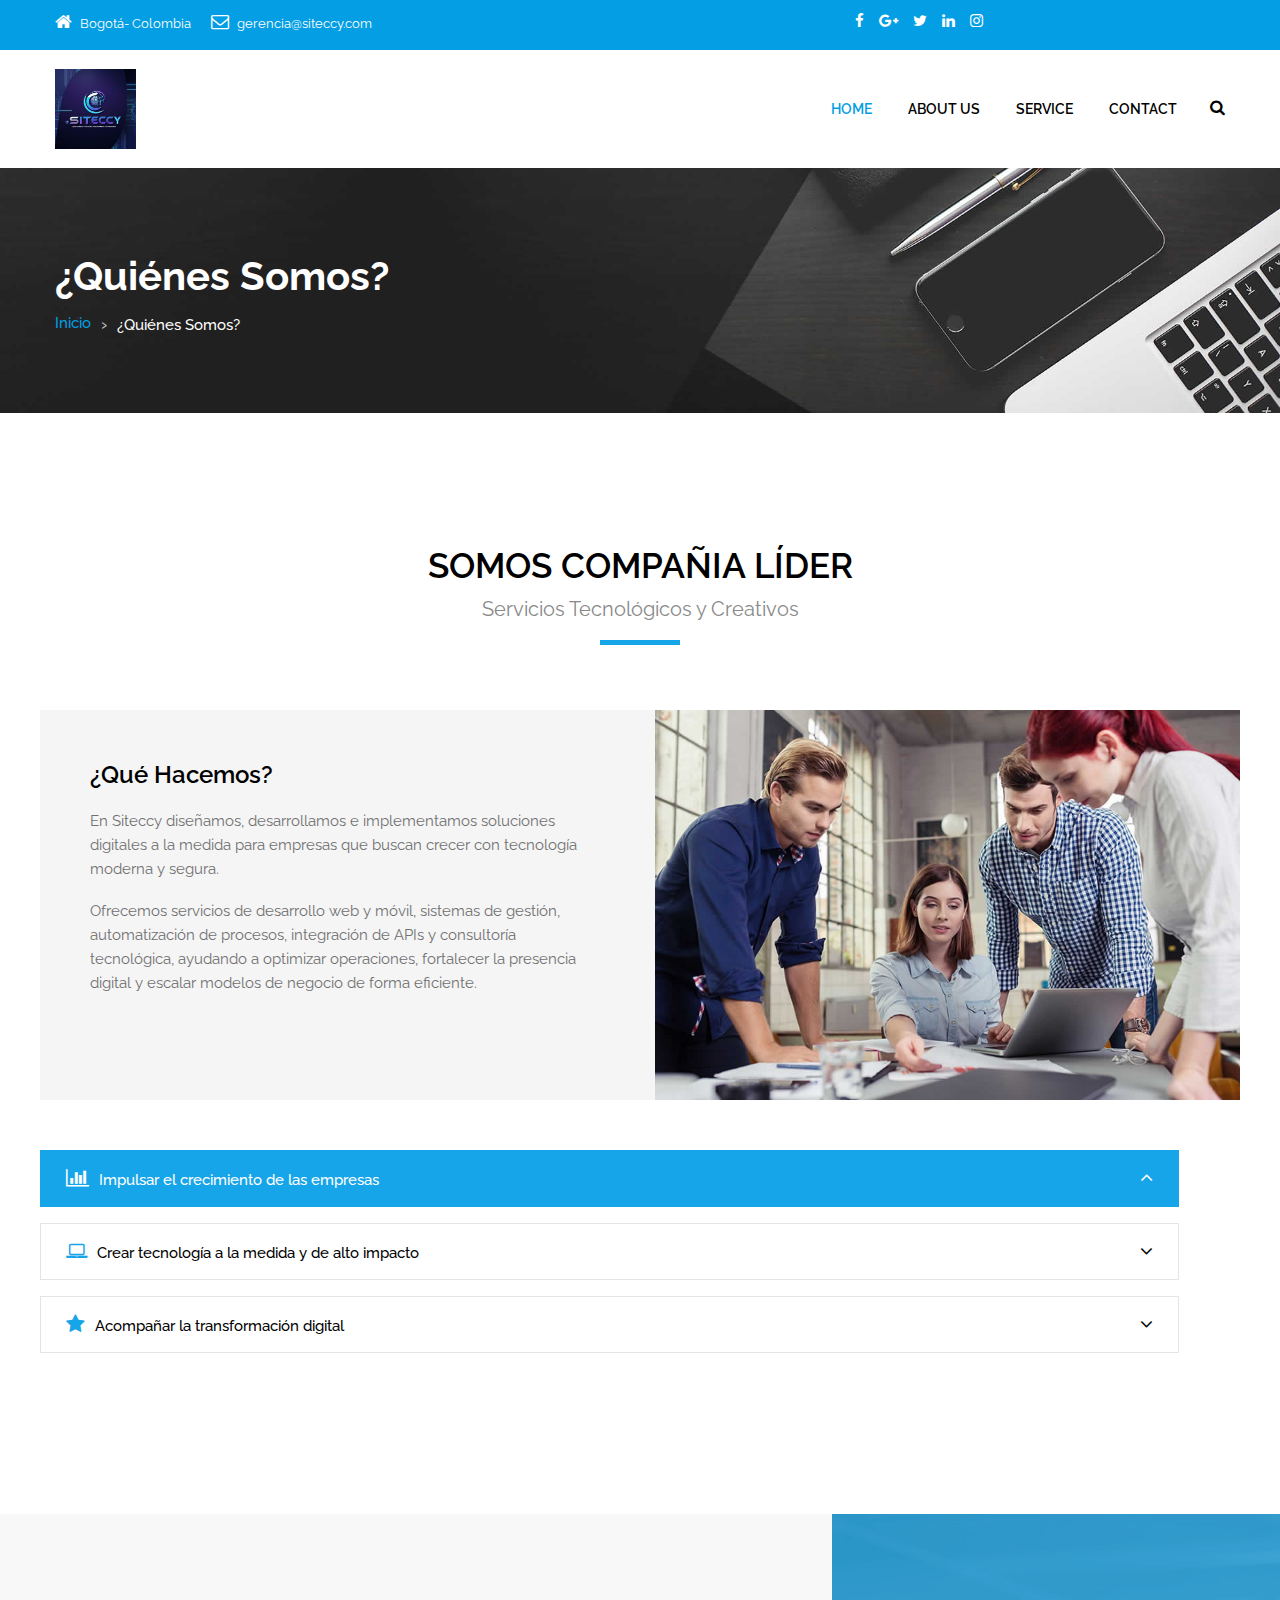
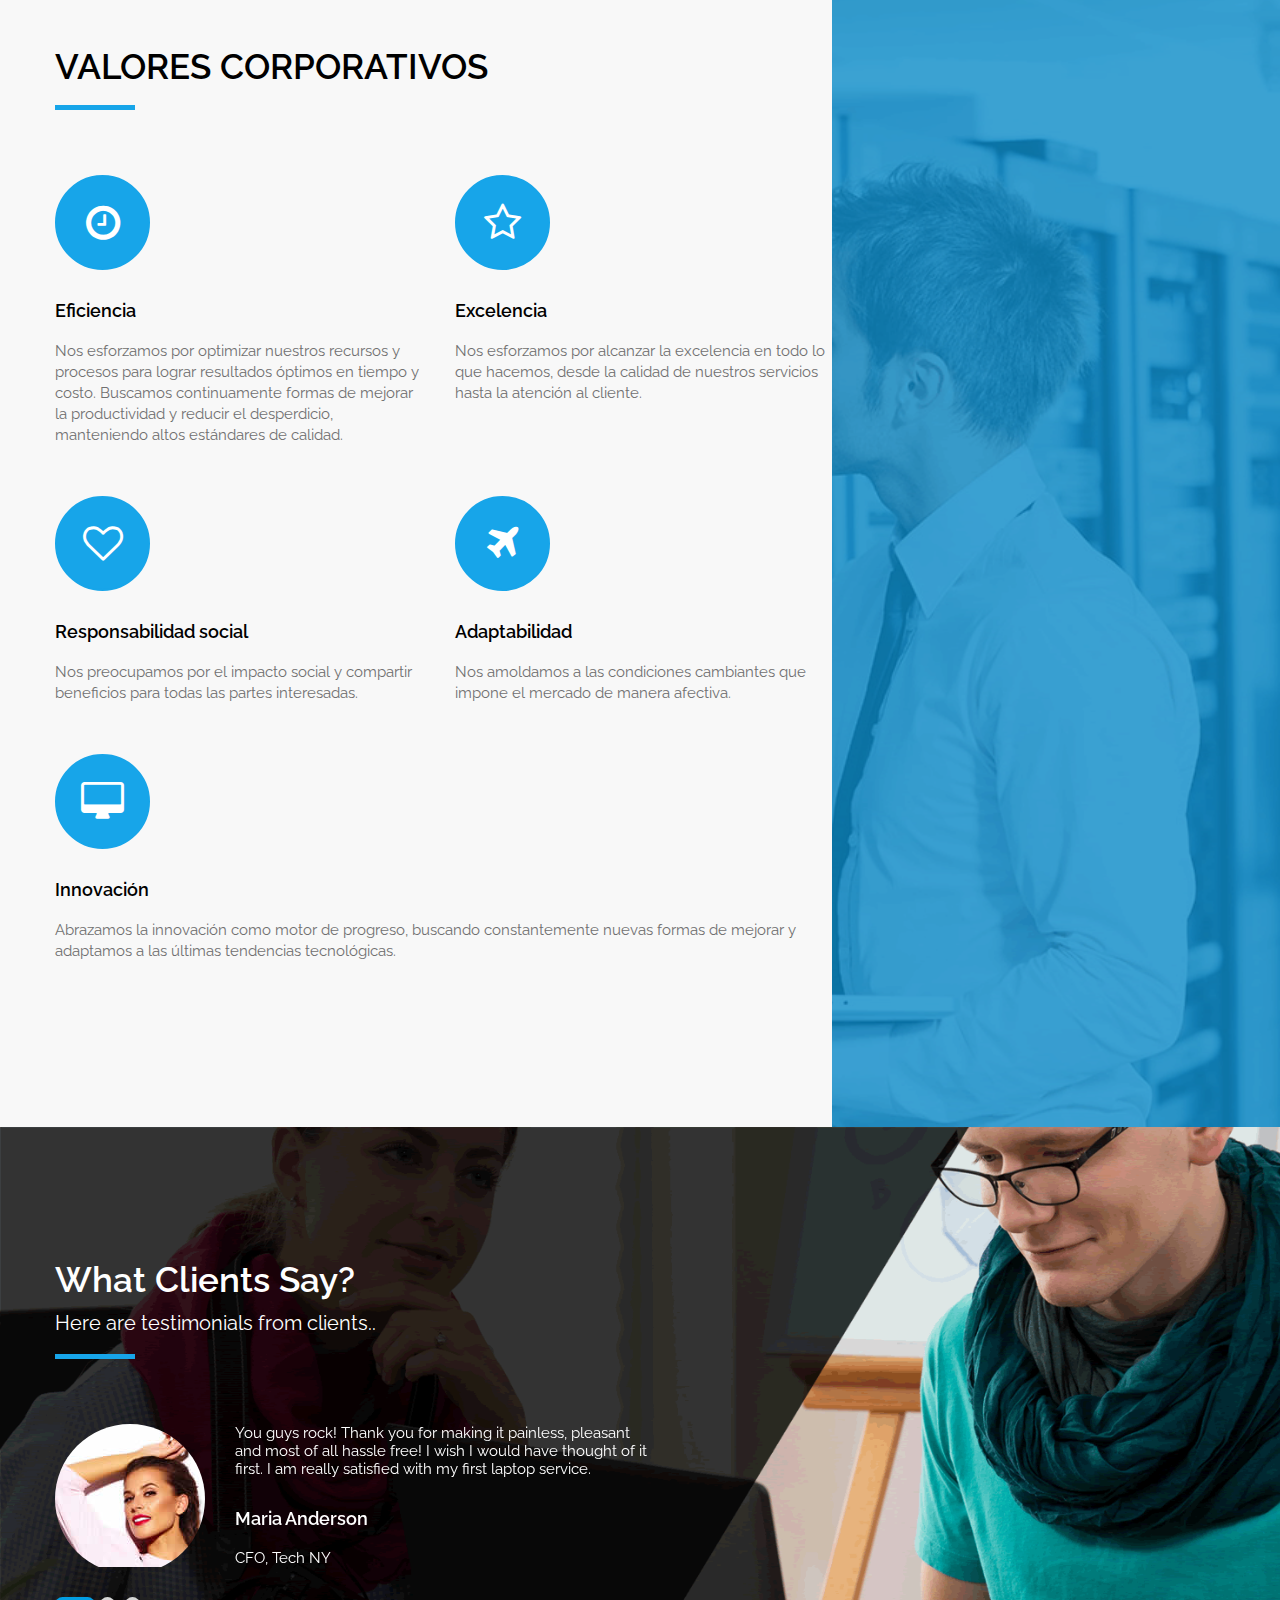
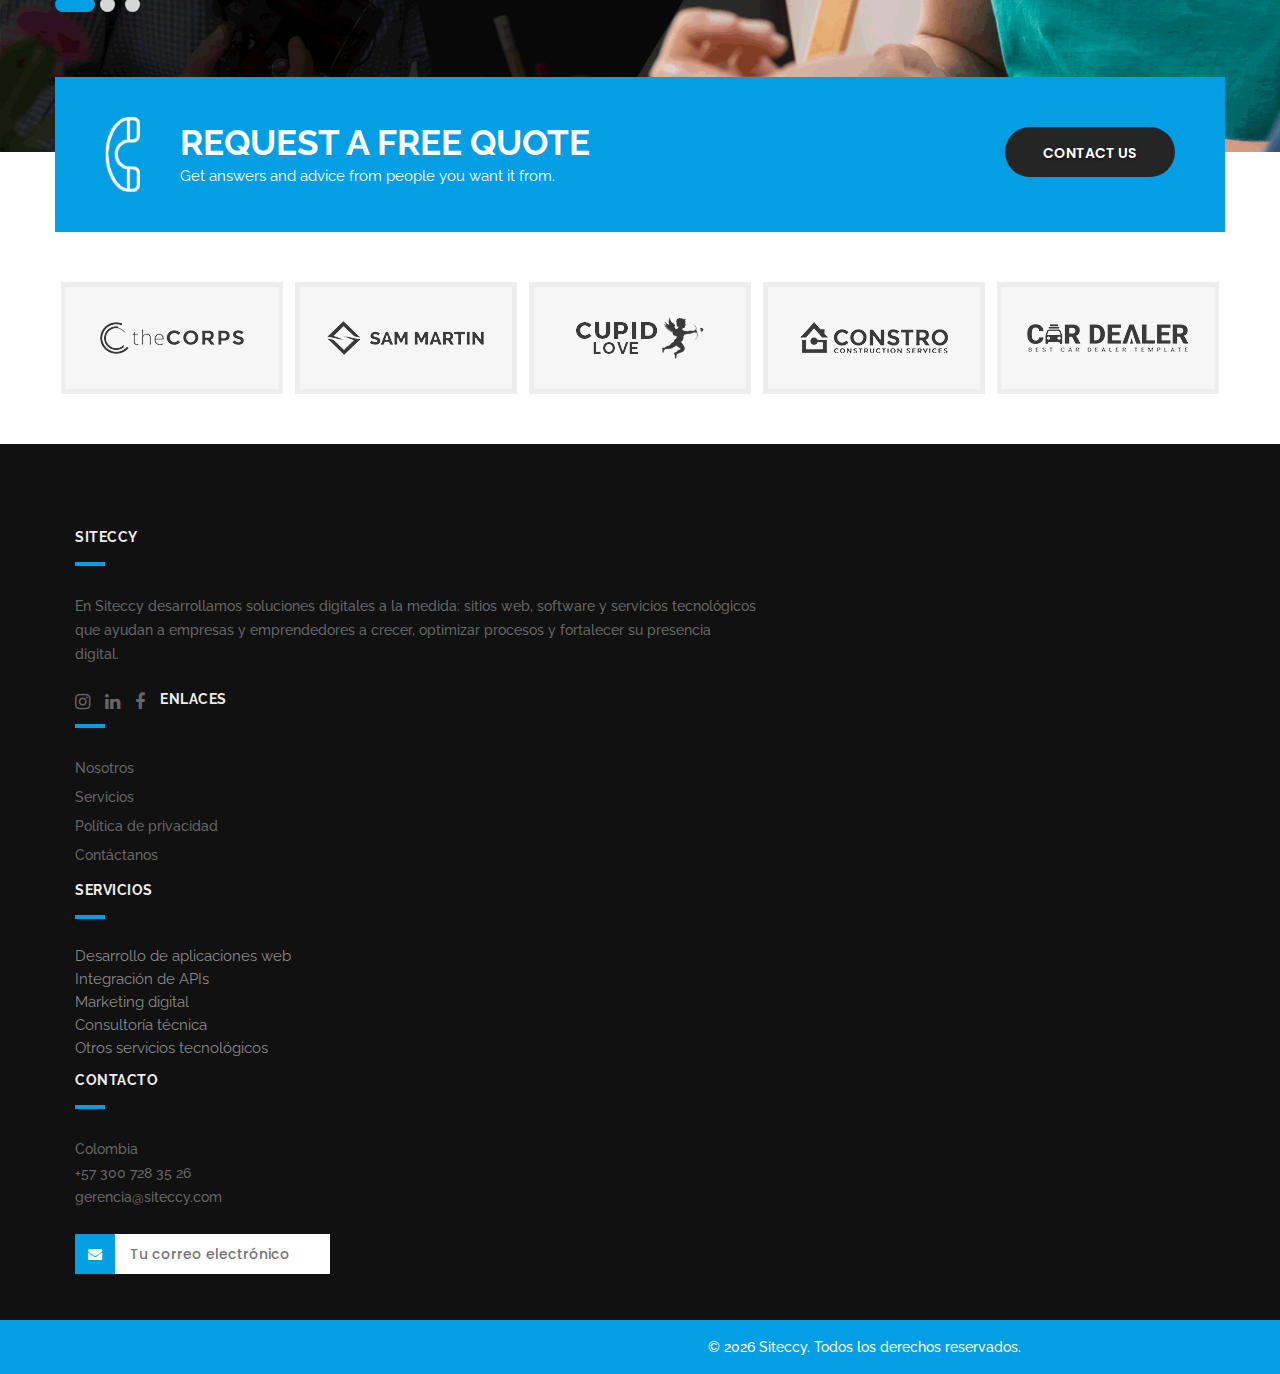
<file: it_about.html>
<!DOCTYPE html>
<html lang="en">
<head>
<!-- basic -->
<meta charset="utf-8">
<meta http-equiv="X-UA-Compatible" content="IE=edge">
<!-- mobile metas -->
<meta name="viewport" content="width=device-width, initial-scale=1">
<meta name="viewport" content="initial-scale=1, maximum-scale=1">
<!-- site metas -->
<title>Siteccy | IT</title>
<meta name="keywords" content="">
<meta name="description" content="">
<meta name="author" content="">
<!-- site icons -->
<link rel="icon" href="images/fevicon/fevicon.png" type="image/gif" />
<!-- bootstrap css -->
<link rel="stylesheet" href="css/bootstrap.min.css" />
<!-- Site css -->
<link rel="stylesheet" href="css/style.css" />
<!-- responsive css -->
<link rel="stylesheet" href="css/responsive.css" />
<!-- colors css -->
<link rel="stylesheet" href="css/colors1.css" />
<!-- custom css -->
<link rel="stylesheet" href="css/custom.css" />
<!-- wow Animation css -->
<link rel="stylesheet" href="css/animate.css" />
<!--[if lt IE 9]>
      <script src="https://oss.maxcdn.com/libs/html5shiv/3.7.0/html5shiv.js"></script>
      <script src="https://oss.maxcdn.com/libs/respond.js/1.4.2/respond.min.js"></script>
      <![endif]-->
</head>
<body id="default_theme" class="it_service about">
<!-- loader -->
<div class="bg_load"> <img class="loader_animation" src="images/loaders/loader_1.png" alt="#" /> </div>
<!-- end loader -->
<!-- header -->
<div id="header-container"></div>
<!-- end header -->
<!-- inner page banner -->
<div id="inner_banner" class="section inner_banner_section">
  <div class="container">
    <div class="row">
      <div class="col-md-12">
        <div class="full">
          <div class="title-holder">
            <div class="title-holder-cell text-left">
              <h1 class="page-title">¿Quiénes Somos?</h1>
              <ol class="breadcrumb">
                <li><a href="index.html">Inicio</a></li>
                <li class="active">¿Quiénes Somos?</li>
              </ol>
            </div>
          </div>
        </div>
      </div>
    </div>
  </div>
</div>
<!-- end inner page banner -->
<!-- section Who Is -->
<div class="section padding_layout_1">
  <div class="container">
    <div class="row">
      <div class="col-md-12">
        <div class="full">
          <div class="main_heading text_align_center">
            <h2>Somos compañia líder</h2>
            <p class="large">Servicios Tecnológicos y Creativos</p>
          </div>
        </div>
      </div>
    </div>
    <div class="row about_blog">
      <div class="col-lg-6 col-md-6 col-sm-12 about_cont_blog">
        <div class="full text_align_left">
          <h3>¿Qué Hacemos?</h3>
          <p>En Siteccy diseñamos, desarrollamos e implementamos soluciones digitales a la medida para empresas que buscan 
            crecer con tecnología moderna y segura. </p></br>
           <p>Ofrecemos servicios de desarrollo web y móvil, sistemas de gestión, automatización de procesos, integración de APIs 
            y consultoría tecnológica, ayudando a optimizar operaciones, fortalecer la presencia digital y escalar modelos 
            de negocio de forma eficiente.</p>

        </div>
      </div>
      <div class="col-lg-6 col-md-6 col-sm-12 about_feature_img padding_right_0">
        <div class="full text_align_center"> <img class="img-responsive" src="images/it_service/post-06.jpg" alt="#" /> </div>
      </div>
    </div>
    <div class="row" style="margin-top: 35px">
      <div class="col-md-15">
        <div class="full margin_bottom_30">
          <div class="accordion border_circle">
            <div class="bs-example">
              <div class="panel-group" id="accordion">
                <div class="panel panel-default">
                  <div class="panel-heading">
                    <p class="panel-title"> <a data-toggle="collapse" data-parent="#accordion" href="#collapseOne"><i class="fa fa-bar-chart" aria-hidden="true"></i>Impulsar el crecimiento de las empresas<i class="fa fa-angle-down"></i></a> </p>
                  </div>
                  <div id="collapseOne" class="panel-collapse collapse in">
                    <div class="panel-body">
                      <p>Desarrollar soluciones tecnológicas que optimicen procesos, aumenten la productividad y generen valor real para cada 
                        negocio.</p>
                    </div>
                  </div>
                </div>
                <div class="panel panel-default">
                  <div class="panel-heading">
                    <p class="panel-title"> <a data-toggle="collapse" data-parent="#accordion" href="#collapseTwo"><i class="fa fa-laptop"></i>Crear tecnología a la medida y de alto impacto<i class="fa fa-angle-down"></i></a> </p>
                  </div>
                  <div id="collapseTwo" class="panel-collapse collapse">
                    <div class="panel-body">
                      <p>Diseñar y construir productos digitales seguros, escalables y alineados con las necesidades específicas de cada cliente.</p>
                    </div>
                  </div>
                </div>
                <div class="panel panel-default">
                  <div class="panel-heading">
                    <p class="panel-title"> <a data-toggle="collapse" data-parent="#accordion" href="#collapseThree"><i class="fa fa-star"></i>Acompañar la transformación digital<i class="fa fa-angle-down"></i></a> </p>
                  </div>
                  <div id="collapseThree" class="panel-collapse collapse">
                    <div class="panel-body">
                      <p>Brindar asesoría y soporte continuo para que las empresas adopten tecnología moderna de forma eficiente y sostenible.</p>
                    </div>
                  </div>
                </div>
              </div>
            </div>
          </div>
        </div>
      </div>
    </div>
  </div>
</div>
<!-- end section -->
<!-- section Valores -->
<div class="section padding_layout_1 light_silver gross_layout">
  <div class="container">
    <div class="row">
      <div class="col-md-12">
        <div class="full">
          <div class="main_heading text_align_left">
            <h2>Valores Corporativos</h2>
          </div>
        </div>
      </div>
    </div>
    <div class="row">
      <div class="col-md-8">
        <div class="row">
          <div class="col-md-6">
            <div class="full">
              <div class="service_blog_inner2">
                <div class="icon text_align_left"><i class="fa fa-clock-o"></i></div>
                <h4 class="service-heading">Eficiencia</h4>
                <p>Nos esforzamos por optimizar nuestros recursos y procesos para lograr resultados óptimos en tiempo y costo. Buscamos continuamente formas de 
                  mejorar la productividad y reducir el desperdicio, manteniendo altos estándares de calidad.</p>
              </div>
            </div>
          </div>
          <div class="col-md-6">
            <div class="full">
              <div class="service_blog_inner2">
                <div class="icon text_align_left"><i class="fa fa-star-o"></i></div>
                <h4 class="service-heading">Excelencia</h4>
                <p>Nos esforzamos por alcanzar la excelencia en todo lo que hacemos, desde la calidad de nuestros servicios hasta la
                    atención al cliente.
                </p>
              </div>
            </div>
          </div>
          <div class="col-md-6">
            <div class="full">
              <div class="service_blog_inner2">
                <div class="icon text_align_left"><i class="fa fa-heart-o"></i></div>
                <h4 class="service-heading">Responsabilidad social</h4>
                <p>Nos preocupamos por el impacto social y compartir beneficios para todas las partes interesadas.</p>
              </div>
            </div>
          </div>
          <div class="col-md-6">
            <div class="full">
              <div class="service_blog_inner2">
                <div class="icon text_align_left"><i class="fa fa-plane"></i></div>
                <h4 class="service-heading">Adaptabilidad</h4>
                <p>Nos amoldamos a las condiciones cambiantes que impone el mercado de manera afectiva.</p>
              </div>
            </div>
          </div>
          <div class="col-md-12">
            <div class="full">
              <div class="service_blog_inner2">
                <div class="icon text_align_left"><i class="fa fa-desktop"></i></div>
                <h4 class="service-heading">Innovación</h4>
                <p>Abrazamos la innovación como motor de progreso, buscando constantemente nuevas formas de mejorar y adaptamos a las últimas tendencias tecnológicas.</p>
              </div>
            </div>
          </div>
        </div>
      </div>
    </div>
  </div>
</div>
<!-- end section -->
<!-- section -->
<div id="clients-say-container"></div>
<!-- end section -->
<!-- Modal -->
<div class="modal fade" id="search_bar" role="dialog">
  <div class="modal-dialog">
    <!-- Modal content-->
    <div class="modal-content">
      <div class="modal-header">
        <button type="button" class="close" data-dismiss="modal"><i class="fa fa-close"></i></button>
      </div>
      <div class="modal-body">
        <div class="row">
          <div class="col-lg-8 col-md-8 col-sm-8 offset-lg-2 offset-md-2 offset-sm-2 col-xs-10 col-xs-offset-1">
            <div class="navbar-search">
              <form action="#" method="get" id="search-global-form" class="search-global">
                <input type="text" placeholder="Type to search" autocomplete="off" name="s" id="search" value="" class="search-global__input">
                <button class="search-global__btn"><i class="fa fa-search"></i></button>
                <div class="search-global__note">Begin typing your search above and press return to search.</div>
              </form>
            </div>
          </div>
        </div>
      </div>
    </div>
  </div>
</div>
<!-- End Model search bar -->
<!-- footer -->
<div id="footer-container"></div>
<!-- end footer -->
<!-- js section -->
<script src="js/jquery.min.js"></script>
<script src="js/bootstrap.min.js"></script>
<!-- menu js -->
<script src="js/menumaker.js"></script>
<!-- wow animation -->
<script src="js/wow.js"></script>
<!-- custom js -->
<script src="js/custom.js"></script>
<script src="js/main.js"></script>
</body>
</html>
</file>
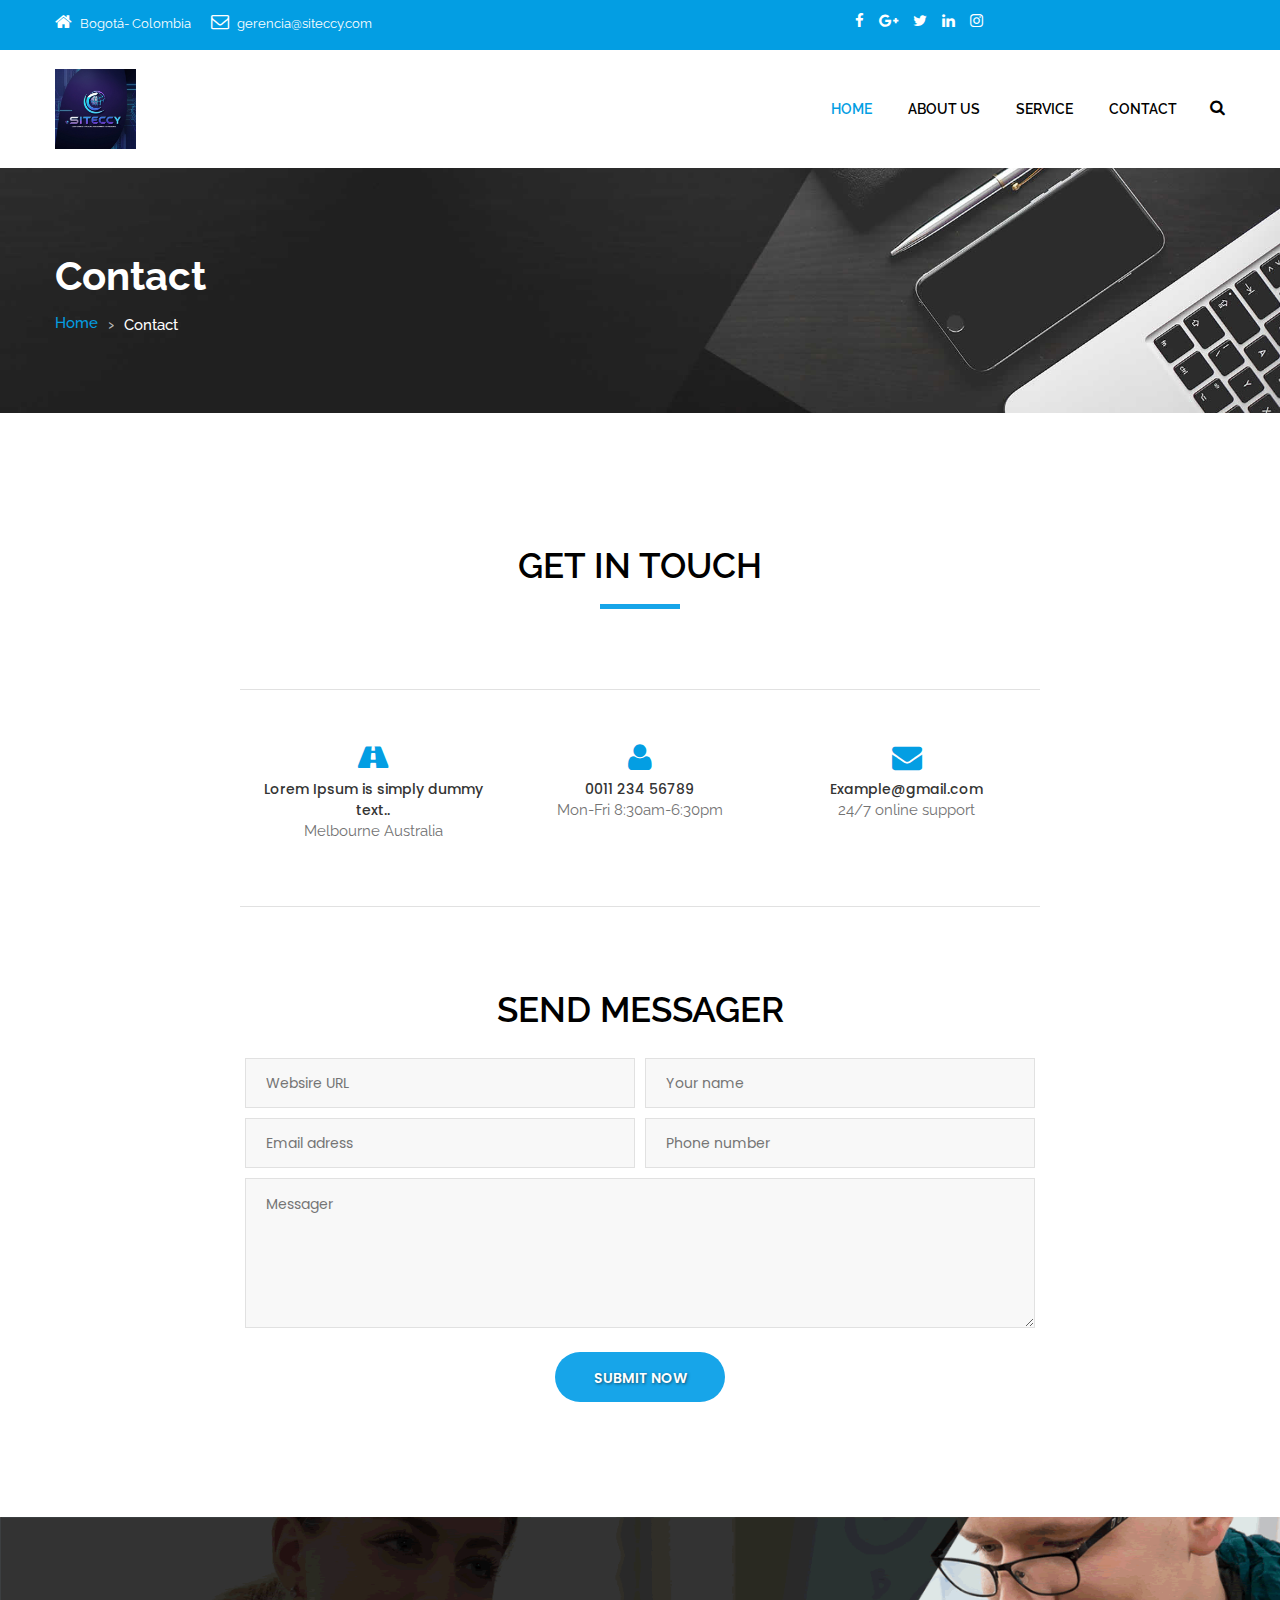
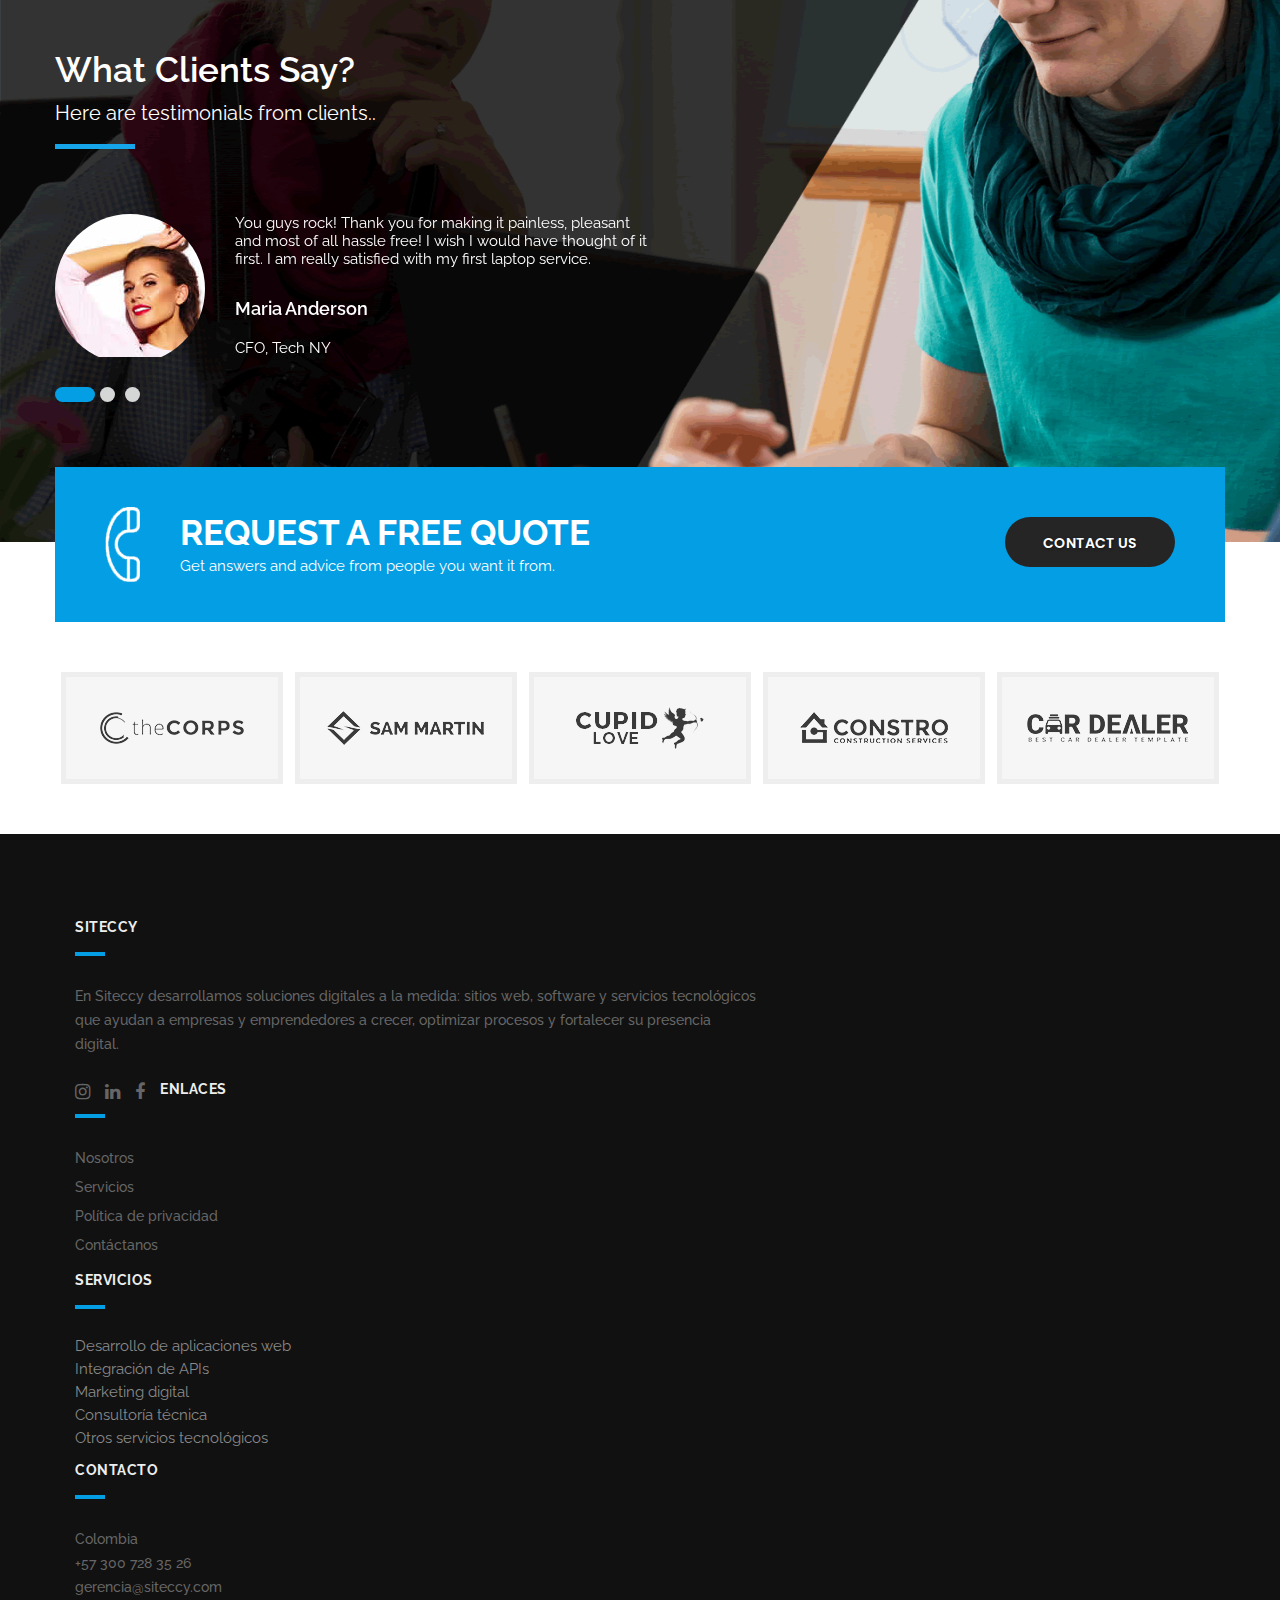
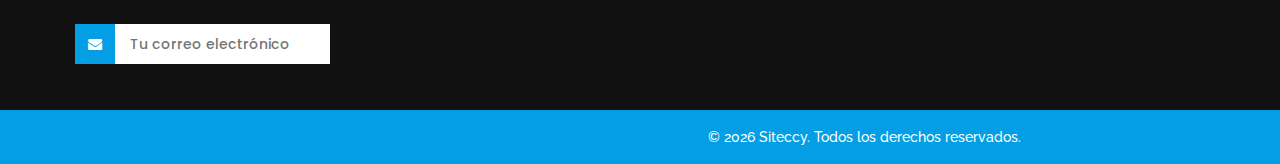
<file: it_contact_2.html>
<!DOCTYPE html>
<html lang="en">

<head>
  <!-- basic -->
  <meta charset="utf-8">
  <meta http-equiv="X-UA-Compatible" content="IE=edge">
  <!-- mobile metas -->
  <meta name="viewport" content="width=device-width, initial-scale=1">
  <meta name="viewport" content="initial-scale=1, maximum-scale=1">
  <!-- site metas -->
  <title>It.Next - IT Service Responsive Html Theme</title>
  <meta name="keywords" content="">
  <meta name="description" content="">
  <meta name="author" content="">
  <!-- site icons -->
  <link rel="icon" href="images/fevicon/fevicon.png" type="image/gif" />
  <!-- bootstrap css -->
  <link rel="stylesheet" href="css/bootstrap.min.css" />
  <!-- Site css -->
  <link rel="stylesheet" href="css/style.css" />
  <!-- responsive css -->
  <link rel="stylesheet" href="css/responsive.css" />
  <!-- colors css -->
  <link rel="stylesheet" href="css/colors1.css" />
  <!-- custom css -->
  <link rel="stylesheet" href="css/custom.css" />
  <!-- wow Animation css -->
  <link rel="stylesheet" href="css/animate.css" />
  <!-- zoom effect -->
  <link rel='stylesheet' href='css/hizoom.css'>
  <!-- end zoom effect -->
  <!--[if lt IE 9]>
      <script src="https://oss.maxcdn.com/libs/html5shiv/3.7.0/html5shiv.js"></script>
      <script src="https://oss.maxcdn.com/libs/respond.js/1.4.2/respond.min.js"></script>
      <![endif]-->
</head>

<body id="default_theme" class="contact_us_2">
  <!-- loader -->
  <div class="bg_load"> <img class="loader_animation" src="images/loaders/loader_1.png" alt="#" /> </div>
  <!-- end loader -->
  <!-- header -->
  <div id="header-container"></div>
  <!-- end header -->
  <!-- inner page banner -->
  <div id="inner_banner" class="section inner_banner_section">
    <div class="container">
      <div class="row">
        <div class="col-md-12">
          <div class="full">
            <div class="title-holder">
              <div class="title-holder-cell text-left">
                <h1 class="page-title">Contact</h1>
                <ol class="breadcrumb">
                  <li><a href="index.html">Home</a></li>
                  <li class="active">Contact</li>
                </ol>
              </div>
            </div>
          </div>
        </div>
      </div>
    </div>
  </div>
  <!-- end inner page banner -->
  <div class="section padding_layout_1">
    <div class="container">
      <div class="row">
        <div class="col-xl-2 col-lg-2 col-md-12 col-sm-12 col-xs-12"></div>
        <div class="col-xl-8 col-lg-8 col-md-12 col-sm-12 col-xs-12">
          <div class="row">
            <div class="full">
              <div class="col-lg-12 col-md-12 col-sm-12 col-xs-12">
                <div class="main_heading text_align_center">
                  <h2>GET IN TOUCH</h2>
                </div>
              </div>
              <div class="contact_information">
                <div class="col-lg-4 col-md-4 col-sm-4 col-xs-12 adress_cont">
                  <div class="information_bottom text_align_center">
                    <div class="icon_bottom"> <i class="fa fa-road" aria-hidden="true"></i> </div>
                    <div class="info_cont">
                      <h4>Lorem Ipsum is simply dummy text..</h4>
                      <p>Melbourne Australia</p>
                    </div>
                  </div>
                </div>
                <div class="col-lg-4 col-md-4 col-sm-4 col-xs-12 adress_cont">
                  <div class="information_bottom text_align_center">
                    <div class="icon_bottom"> <i class="fa fa-user" aria-hidden="true"></i> </div>
                    <div class="info_cont">
                      <h4>0011 234 56789</h4>
                      <p>Mon-Fri 8:30am-6:30pm</p>
                    </div>
                  </div>
                </div>
                <div class="col-lg-4 col-md-4 col-sm-4 col-xs-12 adress_cont">
                  <div class="information_bottom text_align_center">
                    <div class="icon_bottom"> <i class="fa fa-envelope" aria-hidden="true"></i> </div>
                    <div class="info_cont">
                      <h4>Example@gmail.com</h4>
                      <p>24/7 online support</p>
                    </div>
                  </div>
                </div>
              </div>
              <div class="col-lg-12 col-md-12 col-sm-12 col-xs-12 contant_form">
                <h2 class="text_align_center">SEND MESSAGER</h2>
                <div class="form_section">
                  <form class="form_contant" action="index.html">
                    <fieldset>
                      <div class="row">
                        <div class="field col-lg-6 col-md-6 col-sm-12 col-xs-12">
                          <input class="field_custom" placeholder="Websire URL" type="text">
                        </div>
                        <div class="field col-lg-6 col-md-6 col-sm-12 col-xs-12">
                          <input class="field_custom" placeholder="Your name" type="text">
                        </div>
                        <div class="field col-lg-6 col-md-6 col-sm-12 col-xs-12">
                          <input class="field_custom" placeholder="Email adress" type="email">
                        </div>
                        <div class="field col-lg-6 col-md-6 col-sm-12 col-xs-12">
                          <input class="field_custom" placeholder="Phone number" type="text">
                        </div>
                        <div class="field col-lg-12 col-md-12 col-sm-12 col-xs-12">
                          <textarea class="field_custom" placeholder="Messager"></textarea>
                        </div>
                        <div class="center"><a class="btn main_bt" href="#">SUBMIT NOW</a></div>
                      </div>
                    </fieldset>
                  </form>
                </div>
              </div>
            </div>
          </div>
        </div>
      </div>
    </div>
  </div>
  <!-- section -->
  <div id="clients-say-container"></div>
  <!-- end section -->
  <!-- Modal -->
  <div class="modal fade" id="search_bar" role="dialog">
    <div class="modal-dialog">
      <!-- Modal content-->
      <div class="modal-content">
        <div class="modal-header">
          <button type="button" class="close" data-dismiss="modal"><i class="fa fa-close"></i></button>
        </div>
        <div class="modal-body">
          <div class="row">
            <div class="col-lg-8 col-md-8 col-sm-8 offset-lg-2 offset-md-2 offset-sm-2 col-xs-10 col-xs-offset-1">
              <div class="navbar-search">
                <form action="#" method="get" id="search-global-form" class="search-global">
                  <input type="text" placeholder="Type to search" autocomplete="off" name="s" id="search" value=""
                    class="search-global__input">
                  <button class="search-global__btn"><i class="fa fa-search"></i></button>
                  <div class="search-global__note">Begin typing your search above and press return to search.</div>
                </form>
              </div>
            </div>
          </div>
        </div>
      </div>
    </div>
  </div>
  <!-- End Model search bar -->
  <!-- footer -->
  <div id="footer-container"></div>
  <!-- end footer -->
  <!-- js section -->
  <script src="js/jquery.min.js"></script>
  <script src="js/bootstrap.min.js"></script>
  <!-- menu js -->
  <script src="js/menumaker.js"></script>
  <!-- wow animation -->
  <script src="js/wow.js"></script>
  <!-- custom js -->
  <script src="js/custom.js"></script>
  <!-- zoom effect -->
  <script src='js/hizoom.js'></script>
  <script>
    $('.hi1').hiZoom({
      width: 300,
      position: 'right'
    });
    $('.hi2').hiZoom({
      width: 400,
      position: 'right'
    });
  </script>
  <script src="js/main.js"></script>
</body>

</html>
</file>
<file: css/style.css>
/*------------------------------------------------------------------
		File Name: style.css
-------------------------------------------------------------------*/

/*------------------------------------------------------------------
		[Table of contents]

		1.  IMPORT FONTS
    2.  IMPORT FILES
	3.  BASIC
    4.  LOADER
	5.  HEADER
	      - Header Top 
	      - Menu 
	      - Search Bar
	      - Side Menu
		  - Fix Header
	6.  SLIDER PARALLAX
	      - Simple Parallax
	      - Slider Text
		  - Testimonial slider
	7.  SECTION
	      - Counter
		  - Form
		  - Progress Bar
		  - Pagination
	8.  SLIDER
	9.  ACCORDION
	10. PRICE TABLE
	11. INNER PAGE BANNER
	12. SIDEBAR
	     - Sidebar Search
	13. BLOG	
         - Blog Detail	
	14. CASE STUDIES
	15. SHOP
    16. FOOTER
	17. CUSTOM
		
	-------------------------------------------------------------------*/


/*------------------------------------------------------------------
		1. IMPORT FONTS
	-------------------------------------------------------------------*/

@import url(https://fonts.googleapis.com/css?family=Source+Sans+Pro:300,400,400i,600,700,900);
@import url('https://fonts.googleapis.com/css?family=Raleway:100,100i,200,200i,300,300i,400,400i,500,500i,600,600i,700,700i,800,800i,900,900i');
@import url('https://fonts.googleapis.com/css?family=Poppins:100,100i,200,200i,300,300i,400,400i,500,500i,600,600i,700,700i,800,800i,900,900i');
@import url(https://fonts.googleapis.com/css?family=Roboto:300,400,400i,500,500i,700,700i);
@import url(https://fonts.googleapis.com/css?family=Arvo:400,400i,700,700i);

/*------------------------------------------------------------------
		2. IMPORT FILES
	-------------------------------------------------------------------*/

@import url(animate.css);
@import url(font-awesome.min.css);

/*------------------------------------------------------------------
		3. BASIC
	-------------------------------------------------------------------*/

* {
	margin: 0;
	padding: 0;
	outline: none !important;
	box-sizing: border-box;
}

html,
body {
	color: #898989;
	font-size: 15px;
	font-family: 'Raleway', sans-serif;
	line-height: normal;
	font-weight: 400;
	overflow-x: hidden;
}

body {
	overflow-x: hidden;
}

body.demos .section {
	background: url(images/bg.png) repeat top center #f2f3f5;
}

body.demos .section-title img {
	max-width: 280px;
	display: block;
	margin: 10px auto;
}

body.demos .service-widget h3 {
	border-bottom: 1px solid #ededed;
	font-size: 18px;
	padding: 20px 0;
	background-color: #ffffff;
}

body.demos .service-widget {
	margin: 0 0 30px;
	padding: 30px;
	background-color: #fff
}

body.demos .container-fluid {
	max-width: 1080px
}

a {
	color: #1f1f1f;
	text-decoration: none !important;
	outline: none !important;
	-webkit-transition: all .3s ease-in-out;
	-moz-transition: all .3s ease-in-out;
	-ms-transition: all .3s ease-in-out;
	-o-transition: all .3s ease-in-out;
	transition: all .3s ease-in-out;
}

h1,
h2,
h3,
h4,
h5,
h6 {
	letter-spacing: 0;
	font-weight: normal;
	position: relative;
	padding: 0;
	font-weight: normal;
	line-height: normal;
	color: #1f1f1f;
	margin: 0
}

h6 {
	font-size: 14px;
	margin-bottom: 10px;
}

h1 {
	font-size: 24px
}

.small_heading.main-heading h2 {
	font-size: 21px;
}

.small_heading.main-heading::after {
	top: 18px;
}

.small_heading.main-heading {
	margin-bottom: 20px;
	width: 100%;
}

h3 {
	font-size: 18px
}

h4 {
	font-size: 16px
}

h5 {
	font-size: 14px
}

h1 a,
h2 a,
h3 a,
h4 a,
h5 a,
h6 a {
	color: #212121;
	text-decoration: none!important;
	opacity: 1
}

ol,
ul {
	list-style: none;
	margin: 0;
}

a {
	color: #000;
	text-decoration: none;
	outline: none;
}

a,
.btn {
	text-decoration: none !important;
	outline: none !important;
	-webkit-transition: all .3s ease-in-out;
	-moz-transition: all .3s ease-in-out;
	-ms-transition: all .3s ease-in-out;
	-o-transition: all .3s ease-in-out;
	transition: all .3s ease-in-out;
}

.btn-custom {
	margin-top: 20px;
	background-color: transparent;
	border: 2px solid #ddd;
	padding: 12px 40px;
	font-size: 16px;
}

.button_section {
	float: left;
	width: 100%;
}

a.btn,
button.btn {
	min-width: 170px;
	height: 50px;
	border-radius: 100px;
	padding: 0;
	text-align: center;
	line-height: 52px;
	font-size: 14px;
	font-weight: 600;
	text-transform: uppercase;
	margin-top: 10px;
	color: #fff;
	border: solid transform 1px;
	text-shadow: 1px 1px 3px rgba(0, 0, 0, .5);
	position: relative;
	font-family: 'Poppins', sans-serif;
}

.btn.dark_gray_bt {
	background: #252525;
}

a.btn.border_btn {
	border: solid transparent 1px;
	background: transparent;
}

a.btn:hover,
button.btn:hover,
a.btn:focus,
button.btn:focus {
	background: #252525;
	color: #fff;
}

button.btn.white_btn,
a.btn.white_btnbutton.btn.white_btn,
a.btn.white_btn {
	background: #fff;
	padding: 0 50px;
}

.btn.sqaure_bt i {
	margin-left: 8px;
	font-weight: 600;
	top: -1px;
	position: relative;
}

.bottom_info .btn.sqaure_bt {
	margin: 0;
}

.bottom_info .pull-right {
	margin-top: 17px !important;
}

.blog_grid .bottom_info .pull-right {
	margin-top: 0 !important;
}

.padding-bottom_0 {
	padding-bottom: 0 !important;
}

.padding-top_0 {
	padding-top: 0 !important;
}

.padding-bottom_1 {
	padding-bottom: 10px !important;
}

.padding-bottom_2 {
	padding-bottom: 20px !important;
}

.padding-bottom_3 {
	padding-bottom: 30px !important;
}

.padding-bottom_4 {
	padding-bottom: 40px !important;
}

.padding-bottom_5 {
	padding-bottom: 50px !important;
}

.pull-right {
	float: right !important;
}

.pull-left {
	float: left !important;
}

.img-responsive {
	max-width: 100%;
}

.color_black p,
.color_black ul,
.color_black ul li {
	color: #000;
}

.black_color {
	color: #000;
}

.semi_bold {
	font-weight: 600;
}

.lead {
	font-size: 18px;
	line-height: 30px;
	color: #767676;
	margin: 0;
	padding: 0;
}

blockquote {
	margin: 20px 0 20px;
	padding: 30px;
}

.margin_0 {
	margin: 0 !important;
}

.padding_0 {
	padding: 0 !important;
}

h2 {
	font-size: 35px;
	color: #000;
	line-height: 36px;
	font-weight: 600;
	position: relative;
	margin-bottom: 15px;
	text-transform: uppercase;
	margin-top: 15px;
}

h3 {
	font-size: 24px;
	color: #000;
	line-height: normal;
	font-weight: 500;
	text-transform: none;
	margin-bottom: 20px;
	font-weight: 600;
}

h4 {
	font-size: 18px;
	color: #000;
	line-height: 21px;
	font-weight: 600;
	text-transform: none;
	margin: 30px 0 20px 0;
}

h5 {
	font-size: 15px;
	font-weight: 700;
	text-transform: uppercase;
	margin: 0;
	line-height: normal;
	color: #000;
}

p {
	color: #707070;
	font-size: 15px;
	line-height: 21px;
}

p.large {
	color: #898989;
	font-size: 20px;
	font-weight: 400;
	margin: 0 0 10px 0;
}

p.large_2 {
	font-weight: 500;
	font-size: 18px;
	color: #898989;
}

button,
input,
select,
textarea,
option {
	font-family: 'Poppins', sans-serif;
}

a#submit {
	z-index: 1;
}

a:hover,
a:focus {
	color: #000;
	text-decoration: none;
}

.span1,
.span2,
.span3,
.span4,
.span5,
.span6,
.span7,
.span8,
.span9,
.span10 {
	padding: 0 15px;
	float: left;
	min-height: 25px;
}

.border_radius_0 {
	border-radius: 0 !important;
}

.span1 {
	width: 10%;
}

.span2 {
	width: 20%;
}

.span3 {
	width: 30%;
}

.span4 {
	width: 40%;
}

.span5 {
	width: 50%;
}

.span6 {
	width: 60%;
}

.span7 {
	width: 70%;
}

.span8 {
	width: 80%;
}

.span9 {
	width: 90%;
}

.span10 {
	width: 100%;
}

.container {
	width: 1200px;
	max-width: 1200px;
}

.section_padding {
	padding: 80px 0 100px;
}

.layout_2_padding {
	padding: 100px 0 80px;
}

.full {
	width: 100%;
	float: left;
	margin: 0;
	padding: 0;
}

.top_80 {
	top: 80px;
}

.vertical-center {
	display: flex;
	align-items: center;
	height: 100%;
	width: 100%;
}

.right_side {
	float: right;
}

.text_align_right {
	text-align: right;
}

.left_side {
	float: left;
}

.text_align_left {
	text-align: left;
}

.text_align_center {
	text-align: center;
}

.center {
	width: 100%;
	display: flex;
	justify-content: center;
}

.modal-backdrop.show {
	opacity: 1;
}

.border_dotted_circle {
	border: dotted #e1e1e1 3px;
	width: 170px;
	height: 170px;
	border-radius: 100%;
	display: flex;
	justify-content: center;
	align-items: center;
	position: relative;
	z-index: 1;
}

.border_dotted_circle:hover,
.border_dotted_circle:focus {
	border: dotted #e1e1e1 3px;
	animation-name: rotate;
	animation-duration: 2s;
	animation-iteration-count: infinite;
	animation-timing-function: linear;
	-webkit-animation-name: rotate;
	-webkit-animation-duration: 2s;
	-webkit-animation-iteration-count: infinite;
	-webkit-animation-timing-function: linear;
	-moz-animation-name: rotate;
	-moz-animation-duration: 2s;
	-moz-animation-iteration-count: infinite;
	-moz-animation-timing-function: linear;
	-ms-animation-name: rotate;
	-ms-animation-duration: 5s;
	-ms-animation-iteration-count: infinite;
	-ms-animation-timing-function: linear;
	-o-animation-name: rotate;
	-o-animation-duration: 2s;
	-o-animation-iteration-count: infinite;
	-o-animation-timing-function: linear;
}

@-webkit-keyframes rotate {
	from {
		-webkit-transform: rotate(0deg);
		-moz-transform: rotate(0deg);
		-ms-transform: rotate(0deg);
		-o-transform: rotate(0deg);
		transform: rotate(0deg);
	}
	to {
		-webkit-transform: rotate(360deg);
		-moz-transform: rotate(360deg);
		-ms-transform: rotate(360deg);
		-o-transform: rotate(360deg);
		transform: rotate(360deg);
	}
}

@-moz-keyframes rotate {
	from {
		-moz-transform: rotate(0deg);
	}
	to {
		-moz-transform: rotate(360deg);
	}
}

.white_fonts p,
.white_fonts h1,
.white_fonts h2,
.white_fonts h3,
.white_fonts h4,
.white_fonts h5,
.white_fonts h6,
.white_fonts ul,
.white_fonts ul li,
.white_fonts ul li a,
.white_fonts ul i,
.white_fonts .post_info i,
.white_fonts div,
.white_fonts a.read_more {
	color: #fff !important;
}

.light_silver_fonts p,
.light_silver_fonts h1,
.light_silver_fonts h2,
.light_silver_fonts h3,
.light_silver_fonts h4,
.light_silver_fonts h5,
.light_silver_fonts h6,
.light_silver_fonts ul,
.light_silver_fonts ul li,
.light_silver_fonts ul li a,
.light_silver_fonts ul i,
.light_silver_fonts .post_info i,
.light_silver_fonts div,
.light_silver_fonts a.read_more {
	color: #ccc !important;
}


/** icon **/

.iconsmind-Over-Time2::before {
	content: "\eb2e";
}

.iconsmind-Money-2::before {
	content: "\eac6";
}

.iconsmind-People-onCloud::before {
	content: "\eb52";
}

.iconsmind-Wallet-2::before {
	content: "\ede5";
}

.iconsmind-Shield::before {
	content: "\ec4f";
}

.iconsmind-Ribbon-2::before {
	content: "\ebf5";
}


/** end icon **/

section.background_bg_bottom {
	background-repeat: repeat-x !important;
	background-position: bottom center !important;
}

.parallax_bg {
	background-repeat: no-repeat;
	background-position: center center;
	background-size: cover;
}

.dark_gray {
	background-color: #111;
	min-height: 400px;
}

.dark_gray.white_fonts h2 {
	color: #17a5e9 !important;
}

.dark_gray.light_silver_fonts h2 {
	color: #fff !important;
}

.list_style_1 {
	font-size: 14px;
	font-weight: 500;
	margin: 20px 0 15px;
}

.list_style_1 i {
	float: left;
	margin: 3px 16px 0 0;
}

.light_silver {
	background: #f8f8f8;
}

.light_silver_2 {
	background: #f8f8f8 !important;
}

.padding-bottom_5 {
	padding-bottom: 50px !important;
}

hr.dottad_border {
	border-top: dotted 3px;
	margin: 80px 0;
}

.margin_bottom_30_all {
	margin-bottom: 30px;
}

.margin_bottom_50_all {
	margin-bottom: 50px;
}

.margin_bottom_20_all {
	margin-bottom: 20px;
}

.margin_bottom_0 {
	margin-bottom: 0px !important;
}

.section {
	float: left;
	width: 100%;
}

.pagination>li.active a {
	color: #fff;
}

.contant_section {
	float: left;
	width: 100%;
}

.blog_feature_img img {
	width: 100%;
}

.main_heading {
	position: relative;
	margin-bottom: 65px;
}

.main_heading::after {
	content: "";
	display: block;
	margin: 20px auto 0;
	width: 80px;
	height: 5px;
	background: #17a5e9;
}

.main_heading.text_align_left::after {
	margin-left: 0;
}

.main_heading.text_align_right::after {
	margin-right: 0;
}

.icon img {
	width: 100px;
}


/*------------------------------------------------------------------
		4. LOADER
	-------------------------------------------------------------------*/

.bg_load {
	float: left;
	position: fixed;
	width: 100%;
	text-align: center;
	height: 100%;
	z-index: 999;
	top: 0;
	left: 0;
	display: flex;
	justify-content: center;
	align-items: center;
}

.loader_animation {
	animation-name: rotatey;
	animation-duration: 2s;
	animation-iteration-count: infinite;
	animation-timing-function: linear;
	-webkit-animation-name: rotatey;
	-webkit-animation-duration: 2s;
	-webkit-animation-iteration-count: infinite;
	-webkit-animation-timing-function: linear;
	-moz-animation-name: rotatey;
	-moz-animation-duration: 2s;
	-moz-animation-iteration-count: infinite;
	-moz-animation-timing-function: linear;
	-ms-animation-name: rotatey;
	-ms-animation-duration: 2s;
	-ms-animation-iteration-count: infinite;
	-ms-animation-timing-function: linear;
	-o-animation-name: rotatey;
	-o-animation-duration: 2s;
	-o-animation-iteration-count: infinite;
	-o-animation-timing-function: linear;
}

@-webkit-keyframes rotatey {
	from {
		-webkit-transform: rotatey(0deg);
		-moz-transform: rotatey(0deg);
		-ms-transform: rotatey(0deg);
		-o-transform: rotatey(0deg);
		transform: rotatey(0deg);
	}
	to {
		-webkit-transform: rotatey(360deg);
		-moz-transform: rotatey(360deg);
		-ms-transform: rotatey(360deg);
		-o-transform: rotatey(360deg);
		transform: rotatey(360deg);
	}
}

@-moz-keyframes rotatey {
	from {
		-moz-transform: rotatey(0deg);
	}
	to {
		-moz-transform: rotatey(360deg);
	}
}

.full_layout_without_container {
	padding: 80px 15px 50px;
}

.opacity_half_color {
	opacity: 0.5;
}

.opacity_70_color {
	opacity: 0.7;
}

.padding_75 {
	padding: 75px 0;
}


/*------------------------------------------------------------------
		5. HEADER
	-------------------------------------------------------------------*/


/*----- header fix -----*/

.fixed-header {
	position: fixed;
	top: 0;
	left: 0;
	width: 100%;
}


/*----- Header Top -----*/

header {
	position: relative;
	z-index: 1;
}

header .right_bt {
	float: right;
}

header .right_bt .btn {
	margin: 26px 0 0;
}

.header_top {
	min-height: 50px;
}

.header_bottom {
	min-height: auto;
}

.header_top ul {
	list-style: none;
	margin: 10px 0;
	padding: 0;
}

.header_top ul li {
	font-size: 14px;
	color: #fff;
	float: left;
}

.header_top ul li i {
	margin: 0 2px 0 0;
}

.header_top ul li i {
	color: #fff;
	transition: ease all 0.2s;
	font-size: 18px;
	margin-right: 5px;
}

.header_top .social_icon ul li a {
	color: #fff;
}

.top_information.pull-left li {
	margin-right: 20px;
}

.top_information.pull-right li {
	margin-left: 20px;
}

.logo {
	float: left;
	margin: 19px 0 19px;
	position: relative;
	left: 0;
}

.logo img {
	height: 80px;
}

.header_style_1 .header_top {
	position: relative;
}

.make_appo {
	float: right;
}

.make_appo .btn.white_btn {
	margin: 0;
	border-radius: 0;
	font-weight: 600;
	padding: 0 35px;
	font-family: 'Raleway', sans-serif;
}

.topbar-left {
	float: left;
}

.header_top .topbar-left .list-inline {
	float: left;
	margin: 13px 0;
}

.header_top ul li {
	font-size: 13px;
	color: #fff;
	float: left;
	margin-right: 20px;
}

.mechanic header#default_header {
	border-top: solid #3c5c9e 8px;
}

.mechanic .logo {
	margin: 25px 0 0;
}

.header_bottom {
	position: relative;
	z-index: 9;
}


/*----- Menu -----*/

.menu_side {
	float: right;
	width: auto;
}

.main_menu div#navbar_menu ul li a i {
	font-weight: 600;
}

#navbar_menu,
#navbar_menu ul,
#navbar_menu ul li,
#navbar_menu ul li a,
#navbar_menu #menu-button {
	margin: 0;
	padding: 0;
	border: 0;
	list-style: none;
	line-height: 1;
	display: block;
	-webkit-box-sizing: border-box;
	-moz-box-sizing: border-box;
	box-sizing: border-box;
}

#navbar_menu ul,
#navbar_menu ul li,
#navbar_menu ul li a,
#navbar_menu #menu-button {
	position: relative;
}

#navbar_menu:after,
#navbar_menu>ul:after {
	content: ".";
	display: block;
	clear: both;
	visibility: hidden;
	line-height: 0;
	height: 0;
}

#navbar_menu #menu-button {
	display: none;
}

#navbar_menu {
	margin: 37px 0 0 0;
	float: left;
}

#navbar_menu>ul>li {
	float: left;
}

#navbar_menu.align-center>ul {
	font-size: 0;
	text-align: center;
}

#navbar_menu.align-center>ul>li {
	display: inline-block;
	float: none;
}

#navbar_menu.align-center ul ul {
	text-align: left;
}

#navbar_menu.align-right>ul>li {
	float: right;
}

#navbar_menu>ul>li>a {
	padding: 15px 18px;
	font-size: 14px;
	color: #000;
	font-weight: 600;
	text-transform: uppercase;
}

#navbar_menu ul ul {
	position: absolute;
	left: -9999px;
}

#navbar_menu.align-right ul ul {
	text-align: right;
}

#navbar_menu ul ul li {
	height: 0;
	-webkit-transition: all .25s ease;
	-moz-transition: all .25s ease;
	-ms-transition: all .25s ease;
	-o-transition: all .25s ease;
	transition: all .25s ease;
}

#navbar_menu li:hover>ul {
	left: auto;
}

#navbar_menu.align-right li:hover>ul {
	left: auto;
	right: 0;
}

#navbar_menu li:hover>ul>li {
	height: 45px;
}

#navbar_menu ul ul ul {
	margin-left: 100%;
	top: 0;
}

#navbar_menu.align-right ul ul ul {
	margin-left: 0;
	margin-right: 100%;
}

#navbar_menu ul ul li a {
	padding: 15px 20px 15px;
	font-size: 14px;
	color: #999;
	font-weight: 500;
	background: #fff;
	color: #666 !important;
}

#navbar_menu ul ul li:last-child>a,
#navbar_menu ul ul li.last-item>a {}

#navbar_menu ul ul li:hover>a,
#navbar_menu ul ul li a:hover {
	color: #ffffff;
}

#navbar_menu ul ul {
	width: 250px;
	box-shadow: 0 5px 35px -18px #000;
	border-top: solid #000 2px;
}

#navbar_menu ul ul li a:hover,
#navbar_menu ul ul li a:focus {
	color: #fff !important;
	padding: 15px 20px 15px;
}

.main_bg {
	margin-top: 0px;
	min-height: 70px;
	position: relative;
}


/*-- Search Bar --*/

.search_icon {
	float: left;
	margin: 48px 0px 0 15px;
}

.search_icon ul {
	list-style: none;
	float: left;
	margin: 0;
	padding: 0;
}

.search_icon ul li {
	float: left;
	font-size: 14px;
}

.search_icon ul li {
	float: left;
	font-size: 16px;
}

.search_icon ul li a {
	color: #000;
}

#search_bar {
	padding: 0 !important;
}

#search_bar .modal-content {
	position: relative;
	background-color: transparent;
	border: none;
	border-radius: 0;
	box-shadow: none;
}

#search_bar .modal-dialog {
	width: 100%;
	padding: 0;
	margin: 0;
	transition: -webkit-transform .3s ease-out;
	transition: transform .3s ease-out;
	transition: transform .3s ease-out, -webkit-transform .3s ease-out;
	-webkit-transform: translate(0, 0%);
	transform: translate(0, 0%);
	max-width: 100%;
	margin: 0;
}

#search_bar button.close {
	float: right;
	font-weight: 400;
	line-height: 1;
	color: #000;
	text-shadow: none;
	opacity: 1;
	width: 60px;
	height: 60px;
	font-size: 18px;
	background: #fff;
	margin: 0;
	position: fixed;
	right: 0;
}

#search_bar .modal-header {
	padding: 0;
	border-bottom: none;
}

#search_bar .search-global {
	position: absolute;
	top: 50vh;
	margin-top: -122px;
	width: 90%;
}

#search_bar .search-global__input {
	width: 100%;
	color: #fff;
	border: none;
	border-bottom: 1px solid #fff !important;
	background-color: transparent;
	opacity: 1;
	height: auto !important;
	padding: 0 70px 23px 0 !important;
	font-size: 65px;
	font-weight: 600;
	line-height: 75px;
	letter-spacing: -3px;
}

#search_bar .search-global__btn {
	position: absolute;
	top: 7px;
	right: 16px;
	font-size: 42px;
	color: #fff;
	border: none;
	background-color: transparent;
	transition: all 0.3s;
	cursor: pointer;
}

#search_bar .search-global__note {
	margin-top: 25px;
	font-size: 15px;
	color: #fff;
}

#search_bar *::placeholder {
	color: #fff;
	opacity: 1;
}

#search_bar .modal-body {
	float: left;
	width: 100%;
	margin: 0;
	padding: 0;
}

#search_bar .navbar-search {
	float: left;
	width: 100%;
	display: flex;
	justify-content: center;
}

.modal-open {
	padding: 0 !important;
}

.modal-backdrop.in {
	opacity: 1;
}

.modal-backdrop {
	position: fixed;
	top: 0;
	right: 0;
	bottom: 0;
	left: 0;
	z-index: 1040;
	background-color: rgba(0, 0, 0, .8);
}


/*-- Side Menu --*/

.menu_icon {
	float: left;
	padding: 48px 0 0 0;
}

.menu_icon ul {
	list-style: none;
	margin: 0;
	padding: 0;
}

.menu_icon ul li a {
	color: #000;
}


/*-- Fix Header --*/

.fix_header {
	position: absolute;
	width: 100%;
	top: 0;
}


/*-- header style 2 --*/

.header_style_2 #navbar_menu {
	margin: 12px 0 11px;
	float: left;
}

.header_style_2 .search_icon {
	float: left;
	margin: 22px 0 0 21px;
}

.menu_icon {
	padding: 22px 0px 0 0px;
}

.header_bottom .info_cont h4 {
	font-size: 14px;
	font-family: poppins;
	font-weight: 500;
}

.header_bottom .information_bottom p {
	color: #737373;
	font-family: poppins;
	font-size: 14px;
}

.header_bottom .information_bottom {
	margin: 45px 0 0;
}

.main_bg #navbar_menu>ul>li>a {
	color: #fff;
}

.main_bg .search_icon ul li a {
	color: #fff;
}

.main_bg .menu_icon ul li a {
	color: #fff;
}

.header_style_2 .header_top ul li,
.header_style_2 .header_top a,
.header_style_2 .header_top i {
	color: #737373;
}

.header_style_2 .header_bottom {
	background: #fff;
}

.header_style_2 .menu_side {
	float: right;
	width: 100%;
}

.header_style_4 .header_top {
	background: transparent;
}

.header_style_4 .header_bottom {
	min-height: 120px;
	background: #ffffff;
	padding: 0 30px 0 20px;
	float: left;
	width: 100%;
}

.header_style_4 .logo {
	left: 0px;
}

header .header_top,
header .header_bottom,
section,
footer,
.bottom_footer,
.light_silver,
.bottom_silver_section {
	float: left;
	width: 100%;
}


/*------------------------------------------------------------------
		6. SLIDER PARALLAX
	-------------------------------------------------------------------*/

#full_slider.full_slider_inner {
	position: relative;
	z-index: 0;
	min-height: 900px;
	overflow: hidden;
}

div#pallax_slider {
	width: 100%;
	height: 900px;
	margin: 0;
	z-index: 0;
	overflow: hidden;
}

.dott_star {
	background-image: url('../images/star_dots.png');
	width: 100%;
	background-position: center center;
	height: 100%;
}

.dott_star2 {
	width: 100%;
	background-position: center center;
	height: 100%;
}

.clouds {
	background-image: url('../images/claud.png');
	width: 100%;
	background-position: center center;
	height: 100%;
}

.layer {
	position: absolute;
	display: block;
}

#l1 {
	z-index: 1;
	top: 0;
	left: 0;
}

#l2 {
	z-index: 2;
	top: 0;
	left: 0;
}

#l3 {
	z-index: 3;
	bottom: -1px;
	left: 0px;
	top: inherit !important;
}

#l4 {
	z-index: 4;
	bottom: 0;
	left: 0;
}

.center_layer_img {
	width: 100%;
	text-align: center;
}

.blue_layer_bottom {
	background-image: url('../images/blue_layer_bottom.png');
	height: 132px;
	width: 100%;
	background-position: center bottom;
}

.light_blue div#pallax_slider {
	height: 780px;
}

.light_blue div#full_slider.full_slider_inner {
	height: 780px;
}

body.light_blue #full_slider.full_slider_inner {
	background: url('../images/star_bg2.png');
	background-size: cover;
}


/** Simple Parallax **/

.simple_slider_img {
	position: absolute;
	bottom: 0;
	width: 100%;
}


/** Slider Text **/

.slider_contant {
	position: relative;
	z-index: 3;
}

.slider_contant h2 {
	color: #fff;
	font-size: 65px;
	line-height: 82px;
	font-weight: 700;
	margin-bottom: 40px;
	text-transform: none;
}

.slider_contant p {
	margin: 0;
	color: #fff;
	font-size: 18px;
	font-weight: 500;
}

.slider_contant .button_section ul {
	float: right;
	margin-top: 7px;
}

.slider_contant .button_section ul li {
	float: left;
	margin: 0 5px 0 0;
}

.home_page_4 div#pallax_slider {
	height: 810px;
}

.home_page_4 #full_slider.full_slider_inner {
	min-height: 810px;
}


/*------------------------------------------------------------------
		7. SECTION
	-------------------------------------------------------------------*/

.padding_layout_1 {
	padding-top: 120px;
	padding-bottom: 115px;
}

.padding_layout_2 {
	padding-top: 120px;
	padding-bottom: 80px;
}

.padding_layout_1_small {
	padding-top: 80px;
	padding-bottom: 80px;
}

section.quality_ser_bg {
	background-repeat: repeat-x !important;
	background-position: bottom center !important;
	background: url(../images/bg_patter_1.png);
}

.about_info {
	position: relative;
}

.about_info img {
	position: absolute;
	padding: 48px 42px;
	left: 0;
	z-index: 0;
}

.qulity_ser {
	background: rgba(0, 0, 0, 0.1);
	margin-bottom: 30px;
}

section.dottad_star_bg {
	background-repeat: no-repeat !important;
	background-position: bottom right !important;
	background-image: url('../images/gray_dotts.png');
}

#subscribe_form input {
	width: 540px;
	height: 50px;
	border-radius: 100px;
	border: none;
	padding: 0 26px;
	color: #898989;
	font-size: 14px;
	float: left;
	margin-top: 10px;
	margin-right: 20px;
}

#subscribe_form {
	margin-top: 10px;
}

.grow_business {
	background-position: right bottom !important;
	background: url(../images/bg_patter_2.png);
	background-repeat: no-repeat;
}

.bottom_silver_section {
	padding: 35px 0;
	min-height: 120px;
}

.information_bottom.left-side {
	width: auto;
	float: left;
}

.information_bottom.right-side {
	width: auto;
	float: right;
}

.information_bottom {
	float: left;
	display: flex;
	justify-content: center;
}

.info_cont h4 {
	margin: 0;
}

.info_cont p {
	color: #000;
	float: left;
	width: 100%;
	margin: 0;
}

.icon_bottom {
	width: 30px;
	margin-right: 20px;
	text-align: center;
}

.info_cont {
	float: left;
	padding: 4px 0;
}

.icon_bottom {
	width: 50px;
	margin-right: 15px;
	text-align: center;
	font-size: 30px;
	line-height: normal;
}

.cleaning .icon_bottom i {
	width: 50px;
	height: 50px;
	background: #146e6f;
	color: #fff;
	font-size: 20px;
	line-height: 48px;
	float: left;
}

.service_style_2 .qulity_ser {
	background: transparent;
	margin-bottom: 60px;
}

.heading_min_small {
	font-size: 24px;
	margin: 0 0 15px 0;
}

.sapport_img {
	margin-top: -30px;
}

.icon_circle {
	border-radius: 100%;
	width: 70px;
	height: 70px;
	text-align: center;
	display: flex;
	justify-content: center;
	align-items: center;
	margin-right: 20px;
}

.feature_contant {
	float: right;
	width: 75%;
}

.heading_feature {
	color: #000;
	font-weight: 600;
}

.feature_icons {
	display: flex;
	padding-bottom: 20px;
	padding-top: 10px;
}

.list_style_2 {
	margin-top: 20px;
}

.list_style_2 i {
	width: 40px;
	height: 40px;
	background: #632e62;
	border-radius: 100%;
	text-align: center;
	color: #fff;
	line-height: 40px;
	left: 0;
	position: absolute;
	top: 5px;
}

.list_style_2 li {
	width: 100%;
	position: relative;
	padding-left: 70px;
	margin-bottom: 20px;
}

.list_2_head {
	color: #000;
	text-transform: uppercase;
	margin: 0;
}

.list_style_1.sort li {
	float: left;
	width: 20%;
}

.list_style_1.sort {
	float: left;
	width: 100%;
}

#testimonial_slider {
	padding-right: 70px;
}

#testimonial_slider .carousel-indicators {
	position: absolute;
	right: 0;
	bottom: -45px;
	left: 0;
	z-index: 15;
	display: -webkit-box;
	display: -ms-flexbox;
	display: flex;
	-webkit-box-pack: center;
	-ms-flex-pack: center;
	justify-content: flex-start;
	padding-left: 0;
	margin-right: 0;
	margin-left: 0;
	list-style: none;
	margin-bottom: 0;
}

.team_info h4 {
	margin-bottom: 0;
}

.testimonial-container {
	position: relative;
	padding-left: 180px;
}

.testimonial-container .testimonial-photo {
	float: left;
	position: absolute;
	top: 0;
	left: 0;
	overflow: hidden;
}

.testimonial-container .testimonial-photo img {
	border-radius: 100%;
}

.testimonial_qoute i {
	color: #dfdfdf;
	font-size: 135px;
}

.testimonial_qoute .text_align_left.testmonial_qoute i {
	margin-bottom: 25px;
}

.testimonial_qoute .text_align_right.testmonial_qoute i {
	margin-top: 10px;
}

.testimonial_qoute {
	float: left;
}

.heading_testi h4 {
	text-transform: uppercase;
	margin-bottom: 0;
}

.banner_slider .col-lg-7.col-md-7.col-sm-12.col-xs-12.text_align_right.pull-right img {
	margin-top: 50px;
}

.border_dottat {
	border: dotted 2px #704070;
}

.testimonial_slider_2 .testimonial_inner {
	padding: 40px;
}

.testimonial_slider_2 .heading_testi h4 {
	margin: 0;
}

.testimonial_slider_2 .carousel-indicators {
	bottom: -25px;
}

.brand_icons {
	float: left;
	width: 100%;
	margin-top: 15px;
}

.brand_icons li {
	float: left;
	width: 20%;
}

.member_heading h4 {
	margin-bottom: 0;
	text-transform: uppercase;
}

.team_section {
	margin-top: 20px;
}

.social_icon_style_2 ul {
	float: left;
}

.social_icon_style_2 ul li {
	float: left;
}

.social_icon_style_2 li {
	width: 50px;
	height: 50px;
	text-align: center;
	line-height: 50px;
	margin: 0 5px;
	font-size: 18px;
}

.social_icon_style_2 ul li a {
	float: left;
	width: 100%;
	border: solid #e3e3e3 1px;
	border-radius: 100%;
}

.social_icon_style_2 ul li a:hover,
.social_icon_style_2 ul li a:focus {
	color: #fff;
}

.testimonial_simple_say {
	background: #f6f6f6;
	padding: 50px 100px 35px;
	margin-top: 20px;
}

.testimonial_simple_say p {
	font-size: 18px;
	line-height: normal;
	color: #000;
}

.qoute_testimonial {
	font-size: 45px;
	position: absolute;
	margin-left: -60px;
	margin-top: -40px;
}

.blog_full_width .blog_feature_cantant {
	padding: 40px 70px;
}

.adress_cont .info_cont h4 {
	font-size: 14px;
	font-family: poppins;
	font-weight: 500;
}

.adress_cont .info_cont p {
	color: #737373;
}

.adress_cont>h4 {
	margin: 0 0 20px 0;
}

.adress_cont>h4+p {
	margin: 0 0 30px 0;
	font-weight: 500;
	color: #333;
}

.contant_form .form_section {
	margin-top: 30px;
}

.contact_information .information_bottom {
	display: block;
}

.contact_information {
	float: left;
	width: 100%;
	border-top: solid #e1e1e1 1px;
	border-bottom: solid #e1e1e1 1px;
	padding-top: 50px;
	padding-bottom: 60px;
	margin-top: 15px;
	margin-bottom: 70px;
}

.contact_information .icon_bottom {
	width: 100%;
}

.service_style_2 ul li {
	display: inline;
}

.icon_feature {
	width: 70px;
	height: 70px;
	float: right;
	border-radius: 100%;
	text-align: center;
	line-height: 70px;
}

.feature_text {
	width: 70%;
	float: left;
}

.icon_feature {
	float: left;
	margin-left: 25px;
	margin-top: 4px;
}

.feauter_list li {
	margin: 45px 0;
	float: left;
	width: 100%;
}

.text_align_left .icon_feature {
	margin-right: 25px;
	margin-left: 0;
}

.stars_dottat {
	background: url('../images/star_dots.png');
}

.only_parallax {
	background-attachment: fixed;
	background-position: center center;
}

.circle_service_layout .service_types {
	float: left;
	width: 20%;
}

.boder_dottat_small {
	width: 75px;
	height: 75px;
	border-radius: 100%;
	border: dotted 2px;
	text-align: center;
	line-height: 70px;
}

.circle_service_layout .service_types p {
	text-align: center;
	margin-top: 15px;
}

.provide_qty.circle_service_layout {
	min-height: 550px;
	position: relative;
	margin-top: 15px;
}

.left_bottom {
	position: absolute;
	bottom: 100px;
	left: 0;
}

.right_bottom {
	position: absolute;
	bottom: 100px;
	right: 0;
}

.left_top {
	position: absolute;
	bottom: 300px;
	left: 100px;
}

.right_top {
	position: absolute;
	bottom: 300px;
	right: 100px;
}

.service_types.center_ser {
	width: 100%;
}

.service_types.center_ser {
	width: 100%;
	position: relative;
	top: 20px;
}

.mobile_half {
	position: absolute;
	bottom: 0;
	width: 100%;
}

.circle_service_layout_main {
	position: relative;
	overflow: hidden;
}

.service_style_2 .main_heading {
	margin-bottom: 40px;
}

.list_box {
	list-style: none;
	float: left;
	width: 100%;
	display: flex;
}

.list_box li {
	border: solid #e1e1e1 1px;
	float: left;
	width: 130px;
	height: 130px;
	line-height: 125px;
	text-align: center;
	margin: 0 -1px -1px 0;
}

.home_page_5 .simple_slider_img {
	top: 0;
	display: flex;
	align-items: center;
}

.home_page_5 .simple_slider_img {
	top: 115px;
	left: -15px;
}

.process_blog span {
	font-size: 40px;
	font-weight: 700;
}

.info_cont h4,
.info_cont p {
	color: #343434;
}


/**== Counter ==**/

.counter-count {
	margin: 0;
	width: 100%;
	padding: 0;
	text-align: right;
	font-size: 40px;
	color: #000;
	font-weight: 600;
}

.counter-heading {
	color: #000;
	margin-top: 15px;
	margin-bottom: 0px;
	font-weight: 600;
	font-size: 18px;
}

.counter i {
	font-size: 70px;
	color: #17a5e9;
}

.margin_bottom_30 {
	margin-bottom: 30px;
}

.margin_bottom_50 {
	margin-bottom: 50px;
}


/**== Form ==**/

input.field_custom {
	border: solid #e1e1e1 1px;
	width: 100%;
	background: #f8f8f8;
	min-height: 50px;
	padding: 5px 20px;
	line-height: normal;
	border-radius: 0px;
	margin-bottom: 10px;
	font-size: 14px;
	color: #737373;
}

textarea.field_custom {
	border: solid #e1e1e1 1px;
	width: 100%;
	background: #f8f8f8;
	min-height: 150px;
	padding: 15px 20px;
	line-height: normal;
	border-radius: 0px;
	margin-bottom: 10px;
	font-size: 14px;
	color: #737373;
}

.field {
	padding: 0 5px;
}


/**== Progress Bar ==**/

.progress-bar {
	text-align: left;
	transition-duration: 3s;
}

.progress {
	height: 8px;
	border-radius: 0;
	box-shadow: none;
	background: #efeaef;
	float: left;
	width: 100%;
	margin-bottom: 15px;
}

.progress-bar {
	box-shadow: none;
}

.progress_bar {
	margin: 20px 0 0 0;
}

span.skill {
	font-size: 14px;
	color: #000;
	margin-bottom: 6px;
	width: 100%;
	float: left;
}

.info_valume {
	float: right;
	color: #8e8b82;
	font-weight: 600;
}


/**== Pagination ==**/

.pagination>li>a,
.pagination>li>span {
	position: relative;
	float: left;
	padding: 6px 12px;
	margin-left: 0;
	line-height: normal;
	color: #000000;
	background-color: #fff;
	border: solid #e1e1e1 1px;
	border-radius: 0;
	width: 40px;
	text-align: center;
	height: 40px;
	line-height: 28px;
}

.pagination>li:first-child>a,
.pagination>li:first-child>span {
	border-top-left-radius: 0;
	border-bottom-left-radius: 0;
}

.pagination>li:last-child>a,
.pagination>li:last-child>span {
	border-top-right-radius: 0;
	border-bottom-right-radius: 0;
}

.pagination>li {
	display: inline;
	margin: 0 4px;
	float: left;
}

.pagination>li>a:focus,
.pagination>li>a:hover,
.pagination>li>span:focus,
.pagination>li>span:hover {
	z-index: 2;
	color: #222;
	background-color: #ddd;
	border-color: #ddd;
}

.pagination {
	margin: 0;
}


/*------------------------------------------------------------------
		8. SLIDER
	-------------------------------------------------------------------*/

.only_icon_slider .carousel-indicators {
	bottom: -53px;
}

.only_icon_slider {
	width: 80%;
	margin: 20px 10% 0;
}

.carousel-indicators li {
	display: inline-block;
	width: 15px;
	height: 15px;
	margin: 0 5px;
	text-indent: -999px;
	cursor: pointer;
	border: none;
	border-radius: 15px;
	background: #d5d6d6;
}

.carousel-indicators .active {
	width: 40px;
	height: 15px;
	margin: 0;
}


/**== Testimonial slider ==**/

.testimonial_slider {
	box-shadow: 0 0 50px -30px rgba(0, 0, 0, 0.5);
}

.testimonial_inner {
	float: left;
	width: 100%;
	padding: 40px 70px;
	background: #fff;
}

.testimonial_slider .carousel-indicators {
	bottom: -50px;
}

.testimonial_slider .carousel-control {
	width: 40px;
	height: 40px;
	background: #ebebeb;
	border-radius: 100%;
	text-align: center;
	line-height: 40px;
	font-size: 17px;
	text-shadow: none;
	opacity: 1;
	top: 45%;
	position: absolute;
}

.testimonial_slider .carousel-control.left {
	left: -20px;
}

.testimonial_slider .carousel-control.right {
	right: -20px;
}

.testimonial_slider .carousel-control:hover,
.testimonial_slider .carousel-control:focus {
	color: #fff;
}


/*------------------------------------------------------------------
		9. ACCORDION
	-------------------------------------------------------------------*/

#accordion {
	margin: 15px 0 0 0;
	padding: 0;
}

#accordion .panel.panel-default {
	border: none;
	border-radius: 0;
	margin: 0 0 16px 0;
	box-shadow: none;
	background: transparent;
	float: left;
	width: 100%;
}

#accordion .panel.panel-default .panel-heading {
	border: none;
	background: transparent;
	border-radius: 0;
	min-height: 50px;
	padding: 0;
	float: left;
	width: 100%;
}

#accordion .panel-collapse {
	float: left;
	width: 100%;
}

#accordion .panel.panel-default .panel-heading p a[aria-expanded="true"],
#accordion .panel.panel-default:nth-child(1) .panel-heading p a {
	background: #17a5e9;
	border-color: #17a5e9;
	color: #fff;
}

#accordion .panel.panel-default .panel-heading p a[aria-expanded="true"] i,
#accordion .panel.panel-default:nth-child(1) .panel-heading p a i {
	color: #fff !important;
}

#accordion .panel.panel-default .panel-heading p a[aria-expanded="true"] i.fa-angle-down,
#accordion .panel.panel-default:nth-child(1) .panel-heading p a i.fa-angle-down {
	transform: rotate(180deg);
	transition: ease all 0.5s;
}

#accordion .panel.panel-default .panel-heading p a,
#accordion .panel.panel-default .panel-heading p a[aria-expanded="false"] {
	border: solid #e4e4e4 1px;
	background: #fff;
	border-radius: 0;
	min-height: 50px;
	padding: 17px 25px 15px;
}

#accordion .panel.panel-default .panel-heading p a[aria-expanded="false"] {
	color: #000 !important;
}

#accordion .panel.panel-default .panel-heading p a[aria-expanded="false"] i {
	color: #17a5e9 !important;
}

#accordion .panel.panel-default .panel-heading p a[aria-expanded="false"] i.fa-angle-down {
	color: #000 !important;
}

#accordion .panel.panel-default .panel-heading p {
	font-size: 15px;
}

#accordion .panel.panel-default .panel-body {
	border: none;
	padding: 0 25px;
	margin: 15px 0 0 0;
	box-shadow: none;
	height: auto;
}

#accordion .panel.panel-default .panel-body p {
	margin-bottom: 0;
	font-size: 14px;
	line-height: 24px;
}

#accordion .panel.panel-default .panel-heading p a {
	float: left;
	width: 100%;
	font-weight: 500;
	position: relative;
}

#accordion .panel.panel-default .panel-heading p a i.fa-angle-down {
	float: right;
	color: #000;
	margin: 0;
}

#accordion .panel.panel-default .panel-heading p a>i {
	font-size: 20px;
	color: #17a5e9;
	margin: 0 10px 0 0;
}

.without_border #accordion .panel.panel-default .panel-heading p a,
.without_border #accordion .panel.panel-default .panel-heading p a[aria-expanded="false"] {
	border: none;
	background: #fff;
	border-radius: 0;
	min-height: 50px;
	padding: 15px 0 12px;
}

.without_border #accordion .panel.panel-default .panel-heading p a[aria-expanded="true"] i,
.without_border #accordion .panel.panel-default:nth-child(1) .panel-heading p a i {
	color: #000 !important;
}

.without_border #accordion .panel.panel-default .panel-heading p a[aria-expanded="true"],
.without_border #accordion .panel.panel-default:nth-child(1) .panel-heading p a {
	color: #000 !important;
}

.without_border #accordion .panel.panel-default .panel-heading p a[aria-expanded="false"] {
	color: #000 !important;
}

.without_border #accordion .panel.panel-default .panel-heading p a>i {
	color: #000 !important;
}


/*------------------------------------------------------------------
		10. PRICE TABLE
	-------------------------------------------------------------------*/

.price_table_inner {
	float: left;
	width: 100%;
	background: #fff;
}

.price_table_active>div.row {
	box-shadow: 0 0 25px -15px #000;
}

.price_table_active .price_bottom {
	margin-top: 22px;
	margin-bottom: -25px;
}

.price_head {
	min-height: 185px;
	background: #ebebeb;
}

.price_no {
	font-size: 48px;
}

.price_table_inner {
	margin-top: 55px;
}

.price_table_active .price_table_inner {
	margin: 0;
}

.price_table_active .price_no {
	color: #039ee3;
}

.price_table_active {
	padding: 0;
}

.price_head {
	min-height: auto;
	background: #ebebeb;
	padding: 45px 25px;
}

.price_head h5 {
	font-size: 35px;
	font-weight: 600;
	line-height: normal;
	text-transform: none;
	margin-bottom: -15px;
}

.price_head p {
	margin: 10px 0;
	font-size: 18px;
}

.price_contant {
	border: solid #e1e1e1 1px;
	padding: 50px;
}

.price_table_active .price_contant {
	border: none;
}

.price_icon {
	float: left;
	width: 170px;
	text-align: center;
	height: 170px;
	border-radius: 100%;
	background: #fff;
	display: flex;
	align-items: center;
	justify-content: center;
	margin-top: -135px;
	box-shadow: 0 0 15px -0px rgba(0, 0, 0, 0.2);
}

.price_amount {
	margin: -25px 0 20px 0;
	float: left;
	width: 100%;
	text-align: center;
	color: #000;
	font-size: 24px;
	line-height: normal;
	border-bottom: solid #ccc 1px;
	padding-bottom: 20px;
}

.price_no {
	font-weight: 500;
	font-family: poppins;
	font-size: 55px;
}

.price_bottom {
	margin: -35px 0 0 0;
}

.price_cont p {
	border-bottom: solid #ccc 1px;
	padding-bottom: 21px;
	font-size: 17px;
	line-height: normal;
}

.price_table .price_bottom .btn {
	border-radius: 0 !important;
	border: none;
}

.mechanic .price_table_active .price_head {
	background: url('../images/mechanic_service/slide4.jpg');
	background-size: cover;
}


/*------------------------------------------------------------------
		11. INNER PAGE BANNER
	-------------------------------------------------------------------*/

#default_theme .banner_slider {
	min-height: 270px;
	background-image: url('../images/inner_banner_bg.png');
	background-position: center center;
}

.banner_slider .vertical-center {
	min-height: 270px;
}

.page_inform {
	float: left;
	width: 100%;
}

.page_inform ul li {
	float: left;
}

.page_inform ul li:nth-child(2),
.page_inform ul li:nth-child(4),
.page_inform ul li:nth-child(6),
.page_inform ul li:nth-child(8),
.page_inform ul li:nth-child(10) {
	margin: 0 12px;
}

.banner_slider img {
	margin-top: 82px;
}


/*------------------------------------------------------------------
		12. SIDEBAR
	-------------------------------------------------------------------*/

.side_bar h4 {
	margin-top: 0;
}

.side_bar_blog {
	margin-bottom: 50px;
	float: left;
	width: 100%;
}

.post_head {
	font-weight: 600;
	margin: 0;
}

.post_head a {
	color: #000;
}

.post_date {
	margin-top: 5px;
	font-size: 14px;
}

.post_date i {
	position: relative;
	top: 0px;
	font-size: 13px;
}

.recent_post li {
	margin-bottom: 20PX;
}

.categary {
	font-size: 15px;
}

.categary a {
	color: #000;
	transition: ease all 0.5s;
}

.categary a i {
	margin-right: 2px;
}

.categary li {
	margin-bottom: 3px;
	transition: ease all 0.5s;
	background: #f6f6f6;
	padding: 15px 20px;
	font-weight: 600;
	font-size: 14px;
}

.categary li:hover,
.categary li:focus {
	padding-left: 30px;
	background: #039ee3;
}

.categary li:hover a,
.categary li:focus a {
	color: #fff;
}

.tags a {
	border: solid 1px #e1e1e1;
	border-radius: 50px;
	padding: 0 18px;
	float: left;
	min-height: 50px;
	line-height: 50px;
}

.tags a:hover,
.tags a:focus {
	color: #fff !important;
	border: solid #17a5e9 1px !important;
}

.tags li {
	float: left;
	margin-right: 8px;
	margin-bottom: 8px;
}


/**== Sidebar Search ==**/

.side_bar_search {
	padding-top: 10px;
}

.side_bar_blog .input-group {
	background: #f8f8f8;
	width: 100%;
	border-radius: 50px;
	height: 50px;
}

.product_catery .row.margin_bottom_20_all {
	float: left;
	width: 100%;
}

.side_bar_blog .input-group input.form-control {
	background: transparent;
	border: none;
	box-shadow: none;
	padding: 15px 20px;
	height: auto;
	font-size: 14px;
}

.side_bar_blog .input-group span.input-group-addon {
	border: none;
	background: transparent;
	padding: 10px 20px;
}

.side_bar_blog .input-group span.input-group-addon button {
	background: transparent;
	border: none;
	font-size: 15px;
	color: #000000;
	top: 3px;
	position: relative;
}


/*------------------------------------------------------------------
		13. BLOG
	-------------------------------------------------------------------*/

.blog_section {
	margin-bottom: 50px;
	float: left;
	width: 100%;
}

.preview_commt,
.next_commt {
	width: 150px;
}

.blog_feature_cantant.theme_color_bg {
	padding: 30px;
}

.blog_page_4 .blog_section {
	margin-bottom: 10px;
}

.blog_feature_cantant {
	padding: 30px 0;
	float: left;
	width: 100%;
	border-top: solid #039ee3 8px;
}

.blog_head {
	font-size: 18px;
	color: #000;
	font-weight: 600;
	width: 100%;
}

.post_info {
	color: #000;
	font-size: 14px;
	margin-bottom: 10px;
	width: 100%;
}

.blog_feature_cantant li {
	font-weight: 500;
	font-size: 14px;
	color: #039ee3;
	float: left;
	margin-right: 15px;
}

.blog_feature_cantant li a {
	color: #000;
}

.blog_feature_cantant li a:hover,
.blog_feature_cantant li a:focus {
	color: #039ee3;
}

.blog_feature_cantant p {
	width: 100%;
}

.blog_section p {
	line-height: 24px;
	float: left;
	width: 100%;
}

.read_more {
	font-weight: 600;
	font-family: 'Poppins', sans-serif;
}

.read_more:hover,
.read_more:focus {
	color: #039ee3;
}

.shr {
	float: left;
	font-weight: 600;
	margin-right: 15px;
	margin-top: 2px;
}

.blog_page_5 .shr {
	font-size: 14px;
	margin-right: 10px;
}

.blog_page_5 .social_icon ul li {
	font-size: 14px;
	margin-right: 8px;
	float: left;
}

.blog_page_5 .blog_feature_cantant {
	padding: 30px 38px;
}

.blog_page_5 .blog_section {
	margin-bottom: 30px;
}

.post_info+p {
	margin-top: 15px;
}

.bottom_info {
	float: left;
	width: 100%;
	margin-top: 10px;
}


/**== Blog Detail ==**/

.blog_detail_page .blog_feature_cantant {
	padding: 30px 0;
	float: left;
	width: 100%;
	background: #fff;
}

.comment_cantrol {
	font-size: 14px;
	font-weight: 500;
}

.comment_cantrol span {
	float: left;
	width: 100%;
	margin-top: 15px;
	font-weight: 600;
}

.comment_section {
	float: left;
	width: 100%;
	border-bottom: dotted 2px;
	padding-bottom: 25px;
	margin-top: 20px;
}

.view_commant {
	float: left;
	width: 100%;
	margin-top: 30px;
}

.command_cont {
	padding: 20px 30px;
	min-height: 120px;
}

.blog_section p.comm_head {
	font-weight: 600;
	font-size: 14px;
	text-transform: uppercase;
}

.blog_section p.comm_head span {
	font-size: 12px;
	font-weight: 400;
	margin-left: 5px;
}

.blog_section p.comm_head a.rply {
	float: right;
	font-weight: 400;
	text-transform: none;
}

.blog_section .theme_bg p.comm_head a.rply {
	color: #fff;
}

.blog_section .command_cont p {
	line-height: 18px;
}

.command_cont {
	margin-bottom: 30px;
}

.post_commt_form {
	float: left;
	width: 100%;
}

.post_commt_form h4 {
	padding: 0 5px;
}


/*------------------------------------------------------------------
		14. CASE STUDIES
	-------------------------------------------------------------------*/

.case_studies_box {
	margin: 0 0 30px 0;
	position: relative;
	overflow: hidden;
	cursor: pointer;
}

.tab_head {
	margin-bottom: 50px;
	display: flex;
	justify-content: center;
}

.tab_bar .filter-button {
	padding: 0 25px;
	font-size: 14px;
	cursor: pointer;
}

.tab_bar .tags li {
	float: left;
	margin: 0 2.5px;
}

.description_case_studies {
	padding-left: 25px;
	padding-right: 25px;
}

.description_case_studies h4 {
	margin: 0 0 20px 0;
}

.description_case_studies p {
	margin-bottom: 0;
	letter-spacing: -0.2px;
}

.description_case_studies {
	position: absolute;
	bottom: -100%;
	padding-top: 25px;
	padding-bottom: 25px;
	opacity: 0;
	transition: ease all 0.5s;
}

.case_studies_box:hover div.description_case_studies {
	opacity: 1;
	bottom: 0;
}

.description_case_studies_style_2 {
	float: left;
	width: 100%;
	border: solid #e1e1e1 1px;
	padding: 25px 26px;
}

.description_case_studies_style_2 h4 {
	margin-top: 0;
	margin-bottom: 15px;
}

.description_case_studies_style_2 span {
	color: #000;
	font-weight: 600;
}

.description_case_studies_style_2 span i {
	float: right;
	margin-top: 4px;
}


/*------------------------------------------------------------------
		15. SHOP
	-------------------------------------------------------------------*/

.product_list {
	min-height: 400px;
	transition: ease all 0.5s;
}

.cleaning .product_list {
	min-height: 340px;
	transition: ease all 0.5s;
}

.product_list:hover,
.product_list:focus {
	box-shadow: 0 0 25px -17px #000;
	border-bottom: solid #17a5e9 5px;
}

.product_img {
	overflow: hidden;
	background: #f3f3f3;
}

.product_img img {
	padding: 22px;
}

.cleaning .product_img img {
	padding: 0;
}

.product_detail_btm h4 {
	margin: 20px 0 10px 0;
	text-align: center;
}

.product_list .starratin {
	height: 0;
	overflow: hidden;
	transition: ease all 0.5s;
}

.product_list:hover .starratin,
.product_list:focus .starratin {
	height: 15px;
	margin-bottom: 6px;
}

.product_list:hover div.product_img img,
.product_list:focus div.product_img img {
	transform: scale(1.2);
	transition: ease all 0.5s;
}

.starratin {
	color: #ffcc00;
}

.starratin .fa {
	margin: 0 0.5px;
}

.product_price p {
	margin: 0;
	text-align: center;
}

.old_price {
	font-size: 14px;
	color: #737373;
	text-decoration: line-through;
}

.new_price {
	font-size: 18px;
	font-weight: 600;
	color: #000;
}

.recent_item {
	color: #000;
	font-weight: 600;
	margin: 0;
}

.price_recent_item {
	margin: 0;
	color: #000;
}

.adress_cont {
	float: left;
	width: 100%;
}

.contact_us_2 .adress_cont {
	float: left;
	width: 100%;
	display: flex;
	justify-content: center;
}


/*------------------------------------------------------------------
	17. TESTMONIAL 
	-------------------------------------------------------------------*/

.testmonial_section {
	background-image: url('../images/it_service/test_bg.png');
	background-size: cover;
	padding-bottom: 185px;
}

.cleaning .testmonial_section {
	background-image: url('../images/cleaning_service/test_bg.png');
	background-size: cover;
	padding-bottom: 185px;
}


/*------------------------------------------------------------------
		16. FOOTER
	-------------------------------------------------------------------*/

footer {
	background: #632e62;
	min-height: 375px;
	padding: 45px 0;
	position: relative;
}

.footer_logo {
	margin: 35px 0 30px;
}

footer h4 {
	margin: 0 0 25px 0;
}

.footer_menu_ul {
	float: left;
	width: 33.33%;
	font-size: 14px;
}

.footer_menu_ul li {
	margin: 0 0 5px 0;
}

.footer_menu_ul li a:hover,
.footer_menu_ul li a:focus {
	transition: ease all 0.5s;
	margin-left: 8px;
}

.footer_menu {
	padding-left: 55px;
}

.social_icon ul {
	list-style: none;
	float: left;
}

.social_icon ul li {
	display: inline;
	font-size: 15px;
	margin-right: 15px;
}

.social_icon {
	float: left;
	margin: 2px 0 0 0;
}

.bottom_footer {
	background: #592958;
	padding: 13px 0;
	min-height: 50px;
}

.bottom_menu {
	font-size: 14px;
}

.cpy p {
	margin: 0;
}

.bottom_menu li {
	float: left;
	margin: 0 20px 0 0;
}

.footer_style_2 {
	padding: 0;
	background: #111;
}

.bottom_footer_style_2 {
	background: #f8f8f8;
}

.footer_style_2 .footer_logo {
	margin: 0;
}

.footer_top {
	border-bottom: solid #e1e1e1 1px;
	padding-bottom: 55px;
	padding-top: 18px;
	margin-bottom: 65px;
}

.footer_top ul.footer_menu {
	padding-left: 0;
	margin: 20px 0 0;
}

.footer_top .social_icon {
	margin-top: 20px;
}

.footer_top ul.footer_menu li {
	font-weight: 600;
}

.footer_top ul.footer_menu li {
	font-weight: 600;
	float: left;
	font-size: 14px;
	margin: 0 14px;
}

.footer_blog {
	float: left;
	width: 65%;
	padding: 75px 75px 100px 75px;
}

footer h2 {
	color: #eee;
	font-size: 14px;
	text-transform: uppercase;
	font-weight: 700;
	margin-bottom: 35px;
	margin-top: 0;
	letter-spacing: 0.5px;
}

.footer_blog .col-md-6 {
	margin-bottom: 30px;
}

footer h2::after {
	width: 30px;
	height: 4px;
	content: "";
	margin: 0;
	display: block;
	position: relative;
	top: 7px;
}

footer p {
	color: #666;
	font-size: 14px;
	line-height: 24px;
	font-weight: 500;
}

footer p a {
	color: #666;
	font-size: 14px;
	line-height: 24px;
	font-weight: 500;
}

.footer-menu li {
	margin: 5px 0;
}

.footer-menu li a {
	color: #666;
	font-size: 14px;
	line-height: 24px;
	font-weight: 500;
}

footer ul.social_icons li {
	display: inline;
}

footer ul.social_icons li a {
	float: left;
	margin-right: 15px;
	text-align: center;
	font-size: 18px;
	border-radius: 100%;
	color: #666;
}

footer ul.social_icons {
	float: left;
	margin-top: 10px;
}

.footer_mail-section {
	margin-top: 10px;
	float: left;
}

.footer_mail-section .field input {
	border: none;
	padding: 10px 15px 9PX;
	font-size: 14px;
	font-weight: 500;
	max-width: 215px;
	width: 100%;
}

.footer_mail-section .field button.button_custom {
	width: 40px;
	height: 40px;
	font-size: 14px;
	padding: 8px 8px;
	border: none;
	float: left;
	color: #fff;
}

.footer_mail-section .field {
	padding: 0;
}

.cprt {
	width: 100%;
	text-align: center;
	position: absolute;
	bottom: 0;
	float: left;
	height: auto;
	left: 0;
	padding: 18px 0;
	padding-left: 35%;
}

.cprt p {
	color: #fff;
	margin: 0;
	font-size: 14px;
}

.cprt p {
	line-height: 18px;
	padding: 0 15px;
}

/*------------------------------------------------------------------
		17. CUSTOM
	-------------------------------------------------------------------*/

.service_blog_inner .icon img {
	width: 65px;
}

.service_blog_inner h4.service-heading {
	margin: 25px 0 15px 0;
}

.service_blog_inner {
	margin-bottom: 35px;
	margin-top: 10px;
}

.gross_layout {
	position: relative;
}

.gross_layout::after {
	position: absolute;
	background: url(../images/it_service/dark_bg_img.png);
	width: 35%;
	height: 100%;
	right: 0;
	content: "";
	top: 0;
	background-size: cover;
	background-position: right;
}

.gross_layout::before {
	position: absolute;
	background: rgba(10, 139, 199, 0.8);
	width: 35%;
	height: 100%;
	right: 0;
	content: "";
	top: 0;
	background-size: cover;
	background-position: right;
	z-index: 1;
}

.gross_layout.right_gross_layout::after {
	position: absolute;
	background: url(../images/it_service/dark_bg_img2.png);
	width: 35%;
	height: 100%;
	left: 0;
	content: "";
	top: 0;
	background-size: cover;
	background-position: right;
}

.gross_layout.right_gross_layout::before {
	position: absolute;
	background: rgba(10, 139, 199, 0.8);
	width: 35%;
	height: 100%;
	left: 0;
	content: "";
	top: 0;
	background-size: cover;
	background-position: right;
	z-index: 1;
}

.gross_layout {
	position: relative;
}

.post_time {
	margin: 20px 0 15px;
}

.post_time p {
	margin: 0;
	font-size: 14px;
}

.blog_feature_head h4 {
	margin: 10px 0 15px 0;
}

.contact_us_section .call_icon {
	float: left;
	width: 7%;
}

.contact_us_section .inner_cont {
	float: left;
	width: 63%;
}

.contact_us_section {
	padding: 40px 50px;
	margin-top: -75px;
	float: left;
	width: 100%;
}

.contact_us_section h2 {
	margin: 8px 0 5px 0;
	font-size: 35px;
	font-weight: 700;
	color: #fff;
}

.contact_us_section p {
	margin: 0;
	color: #fff;
}

.contact_us_section .button_Section_cont {
	width: 30%;
	float: right;
}

.contact_us_section .button_Section_cont a {
	float: right;
	border: none;
}

.contact_us_section .btn.dark_gray_bt:hover,
.contact_us_section .btn.dark_gray_bt:focus {
	background: #fff;
	color: #252525;
	text-shadow: none;
}

.brand_list li {
	float: left;
	width: 19%;
	text-align: center;
	background: #f6f6f6;
	padding: 30px 0;
	margin: 0 .5%;
	border: solid #eee 5px;
}

.map_section {
	float: right;
	width: 35%;
}

#map {
	height: 100%;
	min-height: 540px;
	z-index: 1;
}

.inner_banner_section {
	background: url('../images/it_service/inner_page_banner.jpg');
	min-height: 245px;
	background-size: cover;
	background-position: center center;
}

.cleaning .inner_banner_section {
	background: url('../images/cleaning_service/inner_page_banner.jpg');
	min-height: 245px;
	background-size: cover;
	background-position: top center;
}

.page-title {
	color: #fff;
	font-size: 40px;
	font-weight: 700;
	line-height: 45px;
	margin-bottom: 15px;
}

.breadcrumb {
	background: transparent;
	padding: 0;
	margin: 0;
	color: #fff;
}

.breadcrumb li {
	font-weight: 500;
	font-size: 15px;
}

.breadcrumb>li+li::before {
	position: relative;
	content: '\203A';
	margin: 0 10px;
	font-size: 18px;
	color: inherit;
	opacity: .7;
	display: inline-block;
}

.breadcrumb li a {
	position: relative;
	top: 1px;
	left: 0;
}

.title-holder {
	margin: 85px 0 0;
}

.padding_right_0 {
	padding-right: 0;
}

.padding_left_0 {
	padding-left: 0;
}

.about_blog {
	background: #f5f5f5;
}

.about_cont_blog {
	padding: 50px;
}

.about_cont_blog p {
	margin: 0;
	line-height: 24px;
}

.about_cont_blog ul {
	margin-top: 15px;
}

.about_cont_blog ul li {
	float: left;
	width: 100%;
	margin: 5px 0;
	font-size: 15px;
	color: #333;
	font-weight: 500;
}

.about_cont_blog ul li i {
	margin-right: 10px;
}

.team_feature_head {
	text-align: center;
}

.team_feature_social {
	float: left;
	width: 100%;
	justify-content: center;
	display: flex;
}

.team_feature_social .social_icon ul li {
	display: inline;
	font-size: 15px;
	margin: 0px 5px;
}

.team_feature_head h4 {
	margin-bottom: 10px;
}

.team_blog_colum {
	background: #eee;
	padding-bottom: 25px;
	border: solid #eee 1px;
	transition: ease all 0.5s;
}

.team_blog_colum:hover,
.team_blog_colum:focus {
	background: #17a5e9;
	border-color: #17a5e9;
}

.team_blog_colum:hover h4,
.team_blog_colum:focus h4 {
	color: #fff;
	transition: ease all 0.5s;
}

.team_blog_colum:hover a,
.team_blog_colum:focus a {
	color: #fff;
}

.service_blog_inner2 .icon {
	width: 95px;
	height: 95px;
	text-align: center;
	line-height: 92px;
	border-radius: 100%;
	font-size: 40px;
	color: #fff;
	transition: ease all 0.5s;
	border: solid #17a5e9 2px;
	background: #17a5e9;
}

.service_blog_inner2 {
	margin-bottom: 50px;
	transition: ease all 0.5s;
}

.service_blog_inner2:hover .icon,
.service_blog_inner2:focus .icon {
	border: solid #17a5e9 2px;
	background: #fff;
	color: #17a5e9;
}

.topbar-hightlight a {
	color: #fff;
}

.service_cont {
	margin-top: 35px;
}

.it_service_policy .col-md-12>div.full {
	margin-bottom: 30px;
}

.it_service_policy h3 {
	font-size: 16px;
	font-weight: 700;
	margin-bottom: 15px;
}

.product-heading {
	text-align: left;
	border-bottom: 1px solid #f0f0f0;
}

.product-heading h2 {
	font-size: 25px;
	color: #181818;
	padding-bottom: 20px;
	margin: 0;
	font-weight: 600;
	text-transform: none;
}

.product-detail-side {
	border-bottom: 1px solid #f0f0f0;
	text-align: left;
	padding: 15px 0;
}

.product-detail-side span {
	font-size: 24px;
	font-weight: 300;
	margin-right: 15px;
}

.product-detail-side span.new-price {
	color: #222;
	font-weight: 400;
}

.product-detail-side span.rating {
	margin-right: 5px;
}

.rating i {
	color: #eabe12;
	font-size: 18px;
	margin: 0 -2px;
}

.detail-contant {
	text-align: left;
	padding: 25px 0;
	float: left;
	width: 100%;
}

.product_detail_feature_img {
	box-shadow: 0px 0 10px -7px #000;
}

.cart .quantity {
	float: left;
}

.input-text.qty.text {
	background: #fff;
	padding: 5px 10px 5px 15px;
	border: solid #ccc 1px;
	font-size: 20px;
	font-weight: 400;
	width: 65px;
	color: #272727;
	border-radius: 0;
}

.share-post {
	float: left;
	width: 100%;
	padding: 15px 25px;
	background: #f3f3f3;
}

.Single-shop-page .share-text {
	font-size: 13px;
	margin: 4px 0 0;
}

.social-icon {
	float: right;
	list-style: none;
	margin: 0;
}

.share-post li {
	float: left;
	margin: 0 0 0 20px;
}

.share-post .social_icons {
	width: auto;
	margin: 0;
	float: left;
}

.share-post a.share-text {
	float: left;
}

.cart button {
	margin-left: 10px;
	margin-top: -2px;
	transition: ease all 0.5s;
}

.product-detail-side span.review {
	font-size: 13px;
}

.product_meta {
	float: left;
	width: 100%;
	margin-top: 25px;
}

.product_meta>span {
	float: left;
	width: 100%;
	font-weight: 500;
	line-height: 28px;
}

.product_detail_page .tab_bar_section {
	float: left;
	width: 100%;
	margin-top: 50px;
}

.product_detail_page .tab_bar_section .nav.nav-tabs {
	float: left;
	width: 100%;
	display: block;
	justify-content: center;
	border-bottom: solid #ddd 1px;
}

.product_detail_page .tab_bar_section .nav-tabs .nav-item {
	margin-bottom: 0;
	float: left;
}

.product_detail_page .tab_bar_section ul.nav.nav-tabs li a {
	font-family: 'Poppins', sans-serif;
	font-size: 16px;
	font-weight: 400;
	padding: 0 30px;
	height: 50px;
	border: none !important;
	line-height: 52px;
	background: #f3f3f3;
	border-radius: 0;
}

.product_detail_page .tab_bar_section .tab-content {
	float: left;
	width: 100%;
	padding: 35px 0;
}

.product_detail_page .tab_bar_section .tab-content h3 {
	font-weight: 500;
	text-transform: none;
}

.commant-text {
	border-bottom: solid #ddd 1px;
	padding-bottom: 25px;
	padding-top: 25px;
}

.product_review h5 {
	text-transform: none;
	font-weight: 700;
	font-size: 18px;
	margin-bottom: 5px;
}

.product_review p {
	margin-bottom: 0;
}

.product_review p.msg {
	margin-top: 10px;
}

.commant-text .profile {
	text-align: center;
}

.review_bt_section {
	margin: 25px 0;
}

.commant_box textarea {
	border-radius: 0;
	padding: 20px 20px;
	font-weight: 300;
	font-size: 14px;
	min-height: 150px;
}

.full_bt {
	float: left;
	margin: 25px 0;
	width: 100%;
}

.product_detail .tab_bar_section ul.nav.nav-tabs li a {
	font-family: 'Poppins', sans-serif;
	font-size: 16px;
	font-weight: 400;
	padding: 0 25px;
	height: 50px;
	border: none !important;
	line-height: 52px;
	background: #f3f3f3;
	border-radius: 0;
}

.product_detail .tab_bar_section ul.nav.nav-tabs li a.active {
	background: #039ee3;
	color: #fff;
}

.product_detail .tab_bar_section .nav-tabs .nav-item {
	margin-bottom: 0;
	float: left;
}

.product_detail .tab_bar_section {
	float: left;
	width: 100%;
	margin-top: 50px;
}

.product_detail .tab_bar_section .tab-content {
	float: left;
	width: 100%;
	padding: 35px 0;
}

.product_review .rating i {
	font-size: 13px;
}

.product_review .rating {
	margin-top: 5px;
	float: left;
	width: 100%;
	margin-bottom: 10px;
}

.shopping-cart tr th {
	font-size: 16px;
	font-weight: 500;
	color: #333;
	text-transform: none;
}

.shopping-cart thead {
	background: #f6f6f6;
}

.shopping-cart thead th {
	padding: 18px 25px 18px !important;
}

.shopping-cart div.media a {
	padding: 0;
	margin-right: 20px;
	border: none;
	border-radius: 0;
}

.shopping-cart table tbody tr td {
	padding: 25px 0;
}

.shopping-cart #Quantity1,
.shopping-cart #Quantity2 {
	width: 45px;
	margin: 32px auto 0;
	box-shadow: none;
	border-radius: 0;
	border: solid #ccc 1px;
	height: 45px;
	text-align: center;
	font-size: 16px;
	font-weight: 400;
	box-shadow: inset 0 0 10px -4px #ccc;
}

.shopping-cart td.price-cnt {
	font-size: 16px;
	font-weight: 400;
	padding-top: 32px;
	color: #333;
}

.coupon {
	float: left;
}

.shopping-cart table tbody tr td.caupon {
	padding: 20px 0 20px;
}

.shopping-cart table tbody tr td.caupon .coupon #coupon_code {
	border: solid #ccc 1px;
	padding: 9px 15px;
	float: left;
	font-size: 14px;
	font-weight: 400;
	color: #333;
}

.shopping-cart .button {
	padding: 10px 15px;
	border: none;
	background: #2f2f2f;
	color: #fff;
	margin-left: -1px;
	transition: ease all 0.5s;
}

.shopping-cart .button:hover,
.shopping-cart .button:focus {
	color: #fff;
	background: #0163d2;
}

.product-table {
	float: left;
	width: 100%;
	overflow: auto;
}

.shopping-cart .media-object {
	width: auto;
	height: 110px;
	border: solid #ddd 1px;
	padding: 0;
}

.shopping-cart h4 {
	font-size: 16px;
	text-transform: none;
	margin-bottom: 0;
	line-height: 24px;
	font-weight: 600;
	margin-top: 30px;
}

.product-table .media-body span {
	font-size: 13px;
	font-weight: 500;
	margin-top: 5px;
	float: left;
	margin-right: 5px;
}

.price_table {
	margin: 44px 0 0;
	font-size: 16px;
	font-weight: 400;
	color: #333;
	font-family: poppins;
}

.product-table table.table thead th {
	vertical-align: bottom;
	border-bottom: 3px solid #dee2e6;
	border-top: none;
}

.product-table .bt_main {
	font-size: 13px;
	font-weight: 400;
	min-width: auto;
	padding: 0px 20px;
	height: 45px;
	line-height: 45px;
	margin: 33px 0 0 30px;
}

.shopping-cart table tbody tr.cart-form td {
	padding: 20px 20px 20px;
}

.coupon {
	float: left;
}

.cart-form .coupon input#coupon_code {
	margin-right: 0px;
	padding: 8px 20px;
	font-size: 14px;
	font-weight: 400;
	color: #333;
}

.coupon .input-text {
	float: left;
	border: solid #ccc 1px;
	padding: 8px 15px;
}

.shopping-cart .button {
	padding: 10px 20px;
	border: none;
	background: #2f2f2f;
	color: #fff;
	margin-left: -1px;
	transition: ease all 0.5s;
	float: right;
	font-size: 13px;
	cursor: pointer;
}

.mechanic .service_blog_inner {
	text-align: center;
	background: #fff;
	padding: 35px;
	box-shadow: 10px 10px 25px -20px #000;
}

.cart-form {
	width: 100%;
	background: #f6f6f6;
	border-top: solid #ddd 2px;
}

.shopping-cart-cart {
	max-width: 350px;
	float: right;
	background: #f8f8f8;
	padding: 25px;
	width: 100%;
}

.shopping-cart-cart table {
	width: 100%;
}

.head-table {
	background: #fff;
}

.shopping-cart-cart table tbody tr td {
	padding: 10px 10px;
}

.shopping-cart-cart h4 {
	margin-top: 0;
}

.shopping-cart-cart tbody h5 {
	text-transform: none;
	font-weight: 600;
}

.shopping-cart-cart .button {
	padding: 9px 16px;
	margin-left: 0;
	width: 100%;
}

.shopping-cart-cart h3 {
	font-weight: 500;
	text-transform: none;
	font-size: 24px;
}

.layout_padding_new_letter h4 {
	margin: 0;
}

.product-table .bt_main {
	font-size: 13px;
	font-weight: 400;
	min-width: auto;
	padding: 0px 20px;
	height: 45px;
	line-height: 45px;
	margin: 33px 0 0 30px;
	background: #039ee3;
	transition: ease all 0.5s;
	border: none;
	color: #fff;
	cursor: pointer;
}

.shopping-cart .button {
	background: #039ee3;
	color: #fff;
}

.shopping-cart .button:hover,
.shopping-cart .button:focus {
	color: #fff;
	background: #222;
}

.product-table .bt_main:hover,
.product-table .bt_main:focus {
	background: #222;
}

.tab-info.login-section,
.tab-info.coupon-section {
	padding: 5px 15px 4px;
	border-bottom: solid #ddd 2px;
	background: #f6f6f6;
	transition: ease all 0.5s;
	margin-bottom: 10px;
}

.tab-info.login-section p,
.tab-info.coupon-section p {
	margin: 0;
	padding: 14px 10px 12px 10px !important;
	font-weight: 600;
	font-size: 14px;
	transition: ease all 0.5s;
}

.tab-info.login-section p a:hover,
.tab-info.coupon-section p a:hover,
.tab-info.login-section p a:focus,
.tab-info.coupon-section p a:focus {
	color: #039ee3;
}

.bt_main {
	color: #fff;
	font-size: 14px;
	min-width: 148px;
	float: left;
	text-align: center;
	height: 48px;
	border-radius: 5px;
	line-height: 50px;
	font-weight: 500;
	border: none;
	padding: 0 35px;
	cursor: pointer;
	background: #039ee3;
}

.btn-login .bt_main {
	height: 42px;
	line-height: 42px;
	min-width: auto;
	margin-right: 15px;
}

.login-form-checkout,
.coupen-form {
	border: solid #ddd 1px;
	padding: 25px 20px;
	margin-bottom: 10px;
}

.login-form-checkout label {
	width: 100%;
	font-size: 14px;
	font-weight: 400;
	margin: 0 0 5px 0;
}

.login-form-checkout input.input-text,
.coupen-form input.input-text {
	border: solid #ccc 1px;
	width: 100%;
	padding: 8px 10px;
	font-size: 13px;
	margin-bottom: 15px;
}

.btn-login .remeber input {
	position: relative;
	top: 1px;
	margin-right: 5px;
}

.btn-login .remeber {
	font-size: 13px;
	margin: 11px 0 0;
	float: left;
}

.btn-login .button {
	float: left;
	margin-right: 20px;
	min-width: 120px;
}

.coupen-form button.button {
	float: left;
	min-width: 120px;
}

.checkout-form {
	float: left;
	width: 100%;
	margin: 3px 0 0;
	background: #fff;
	padding: 25px;
	border: solid #ddd 1px;
}

.checkout-form .form-field {
	float: left;
	width: 100%;
	margin-bottom: 20px;
}

.checkout_page .form-field label {
	font-size: 13px;
	font-weight: 600;
	color: #333;
}

.checkout_page .form-field input,
.checkout_page .form-field select {
	width: 100%;
	border: solid #ddd 1px;
	padding: 5px;
	font-size: 13px;
	padding: 8px 15px;
	margin-top: 0;
	font-weight: 500;
	color: #333;
}

.checkout_page .form-field input[type="checkbox"] {
	float: left;
	width: auto;
	margin: 5px 10px 5px 0;
}

.crte-ac {
	font-size: 13px;
	color: #333;
}

.checkout_page .form-field textarea {
	min-height: 90px;
	width: 100%;
	border: solid #ddd 1px;
	padding: 5px;
	font-size: 13px;
	padding: 15px 15px;
	margin-top: 0;
}

.payment-form {
	float: left;
	width: 100%;
	padding: 15px;
	background: #fff;
	border: solid #eee 15px;
	margin-top: 35px;
}

.payment-form .panel-heading {
	float: left;
	width: 100%;
	border-bottom: solid #ccc 1px;
	margin-bottom: 20px;
	padding-bottom: 10px;
}

.payment-form .panel-body {
	float: left;
	width: 100%;
	padding: 0;
}

#payment-form .form-field.cardNumber {
	display: flex;
}

#payment-form .form-field.cardNumber .input-group-addon {
	width: 40px;
	text-align: center;
	line-height: 40px;
	background: #333;
	color: #fff;
}

.payment-form .panel-heading .display-tr {
	float: left;
	width: 100%;
}

.payment-form .panel-heading .display-tr h3 {
	float: left;
	font-size: 18px;
	text-transform: none;
	font-weight: 500;
	margin: 0;
	padding: 7px 0 0;
}

#payment-form .form-field {
	float: left;
	width: 100%;
	margin-bottom: 10px;
}

.payment-bt {
	margin: 15px 0;
}

.btn-login .bt_main {
	height: 42px;
	line-height: 42px;
	min-width: auto;
	margin-right: 15px;
}

.coupen-form .bt_main {
	height: 42px;
	line-height: 42px;
	min-width: auto;
	margin-top: -2px;
}

.contant_form {
	float: left;
	width: 100%;
}

.adress_cont i {
	color: #039ee3;
}

.contant_form p {
	color: #333;
	font-weight: 500;
	font-size: 16px;
}

.appointment_form {
	margin-top: 0;
}

.mechanic .counter-count {
	text-align: center;
	color: #fff;
	margin-top: 10px;
}

.list_style_1 li {
	margin: 8px 0;
	font-size: 15px;
	font-weight: 400;
}

.service_blog_2 h2 {
	margin-top: 0;
	font-size: 35px;
	font-weight: 700;
	margin-bottom: 15px;
}

.mechanic p {
	line-height: 25px;
}

.cleaning .logo img {
	height: 95px;
}

.menu_bottom_section {
	float: left;
	width: 100%;
	background: #0d1c32;
}

.menu_bottom_section .menu_side {
	float: left;
	width: 100%;
}

.menu_bottom_section #navbar_menu {
	margin: 0;
	float: left;
}

.menu_bottom_section #navbar_menu>ul>li>a {
	padding: 28px 25px 26px;
	font-size: 14px;
	color: #eee;
	font-weight: 600;
	text-transform: uppercase;
}

.menu_bottom_section .search_icon {
	float: right;
	margin: 0;
}

.menu_bottom_section .search_icon {
	float: right;
	margin: 12px 0 11px;
}

.menu_bottom_section .search_icon ul li a {
	font-size: 15px;
	background: #146e6f;
	color: #fff;
	padding: 12px 0;
	float: right;
	border-radius: 100%;
	width: 45px;
	height: 45px;
	text-align: center;
}

.menu_bottom_section .search_icon ul li a:focus,
.menu_bottom_section .search_icon ul li a:hover {
	background: #fff;
	color: #0d1c32;
}

.left_cleaning_img {
	position: relative;
}

.contant_information {
	background: rgba(20, 110, 111, .95);
	padding: 50px 60px;
	text-align: center;
	position: absolute;
	top: 25%;
	width: 90%;
	margin: 0 5%;
	transition: ease all 0.5s;
}

.service_list_cleaning .contant_information {
	background: rgba(20, 110, 111, .98);
	padding: 50px 60px;
	text-align: center;
	position: absolute;
	bottom: 0;
	width: 100%;
	margin: 0 0;
	top: inherit;
	transition: ease all 0.5s;
	height: 290px;
}

.contant_information a {
	color: #fff;
	border: solid #fff 1px;
	padding: 12px 25px;
	margin-top: 5px;
	border-radius: 50px;
	margin-top: 10px;
	float: left;
}

.service_list_cleaning:hover .contant_information,
.service_list_cleaning:focus .contant_information {
	height: 100%;
}

.right_cleaning_cont {
	padding: 60px 65px;
	background: #fefefe;
	min-height: 100%;
	border: solid #146e6f 4px;
}

.right_cleaning_cont h2 {
	font-size: 32px;
	font-weight: 700;
	margin-bottom: 25px;
}

.cleaning .about_blog {
	background: #fff;
	box-shadow: 0 10px 25px -25px #000;
}

.cleaning .map_section {
	width: 100%;
}

.cleaning .cprt {
	width: 100%;
	text-align: center;
	position: relative;
	bottom: 0;
	float: left;
	height: auto;
	left: 0;
	padding: 14px 0 13px;
	padding-left: 0;
	margin-top: 70px;
}

.cleaning .cprt p {
	color: #fff;
	margin: 0;
	font-size: 14px;
}

.cleaning .product_img {
	overflow: hidden;
	background: #146e6f;
}

.schedule_cleaning_section_inner {
	float: left;
	width: 70%;
	margin: 0 15%;
	background: #f6f6f6;
}

.schedule_cleaning_section_inner .left_information {
	float: left;
	width: 50%;
	padding: 98px 50px 0;
}

.schedule_cleaning_section_inner .right_information {
	float: left;
	width: 50%;
	padding: 50px;
	background: #146e6f;
	height: 100%;
	position: relative;
}

.schedule_cleaning_section_inner .left_information h3 {
	font-weight: 700;
	letter-spacing: 0px;
}

.schedule_cleaning_section_inner .left_information p {
	font-size: 16px;
	line-height: 25px;
	color: #222;
}

.contact_info_schedule_inner {
	font-size: 18px;
	margin: 5px 0;
	float: left;
	width: 100%;
	font-weight: 500;
	color: #333;
}

.contact_info_schedule_inner i {
	color: #146e6f;
}

.schedule_cleaning_section_inner .right_information .field input,
.schedule_cleaning_section_inner .right_information .field select {
	width: 100%;
	border: none;
	padding: 10px 15px;
	margin: 5px 0;
	font-weight: 500;
	font-size: 14px;
}

.schedule_cleaning_section_inner button {
	width: 100%;
	border: solid #fff 2px;
	background: transparent;
	color: #fff;
	margin-top: 5px;
	padding: 10px 0;
	cursor: pointer;
	transition: ease all 0.5s;
}

.schedule_cleaning_section_inner button:hover,
.schedule_cleaning_section_inner button:focus {
	background: #fff;
	color: #146e6f;
}

.schedule_cleaning_section_inner .right_information::after {
	width: 0;
	height: 0;
	border-width: 25px 25px 25px 0;
	border-color: transparent #146e6f transparent;
	border-style: solid;
	content: "";
	position: absolute;
	top: 40%;
	left: -24px;
}

.it_team_img img {
	width: 100%;
}

.product_detail_side.detail_style1 {
	margin-top: 35px;
}
</file>
<file: css/responsive.css>
/*------------------------------------------------------------------
    File Name: responsive.css
-------------------------------------------------------------------*/

@media (min-width: 992px) {
	#navbar_menu ul ul {
		background: #ddd;
	}
}

@media (min-width: 992px) and (max-width: 1199px) {
	.container {
       width: 980px;
       max-width: 980px;
    }
	body {
		overflow-x: hidden;
	}
	.header_top ul li {
		font-size: 13px;
		color: #fff;
		float: left;
	}
	.top_information.pull-right li {
		margin-left: 11px;
	}
	.header_top {
		min-height: auto;
	}
	/**== parallax slider ==**/
	#pallax_slider img {
		width: 100%;
	}
	#full_slider.full_slider_inner {
		position: relative;
		z-index: 0;
		min-height: auto;
	}
	div#pallax_slider {
		width: 100%;
		height: 480px;
		margin: 0;
		z-index: 0;
		overflow: hidden;
	}
	#pallax_slider img {
		max-width: 540px;
		width: 100%;
	}
	.clouds {
		width: 100%;
		background-position: center center;
		height: 100%;
		background-size: 100% auto;
	}
	.dott_star {
		width: 100%;
		background-position: center center;
		height: 100%;
		background-size: 100% auto;
	}
	.slider_contant h2 {
		color: #fff;
		font-size: 50px;
		line-height: 50px;
		font-weight: 700;
		margin-bottom: 20px;
	}
	.slider_contant a.btn,
	.slider_contant button.btn {
		min-width: 150px;
		height: 45px;
		line-height: 46px;
		font-size: 13px;
	}
	.responsive_padding_bottom {
		padding-bottom: 60px;
	}
	/**== layout ==**/
	.margin_bottom_30 {
		margin-bottom: 30px;
	}
	.margin_bottom_20 {
		margin-bottom: 20px;
	}
	.qulity_ser {
		margin-bottom: 0;
	}
	#subscribe_form input {
		width: 443px;
		margin: 10px 8px 0 0;
		float: left;
	}
	.full.sm_center img {
		width: 100%;
	}
	.price_contant {
		order: solid #e1e1e1 1px;
		padding: 50px 30px;
	}
	.price_no {
		font-size: 35px;
	}
	.info_cont h4 {
		margin: 0;
		font-size: 16px;
	}
	.bottom_imformation .margin_bottom_30 {
		margin-bottom: 0;
	}
	body.home_page_2 .logo img {
		max-width: 100%;
	}
	.header_bottom .info_cont h4 {
		font-size: 11px;
	}
	.header_bottom .info_cont p {
		font-size: 13px;
	}
	.header_bottom .margin_bottom_30 {
		margin-bottom: 0;
	}
	.light_blue div#pallax_slider {
		height: 650px;
	}
	.feauter_list li {
		display: flex;
	}
	.header_style_4 .header_bottom {
		float: left;
	}
	.home_page_4 div#pallax_slider {
		height: 680px;
	}
	.home_page_4 #full_slider.full_slider_inner {
		min-height: 680px;
	}
	.list_box img {
		width: 60px;
	}
	.home_page_5 div#pallax_slider {
		height: 640px;
	}
	.full img {
		max-width: 100%;
	}
	header .header_top,header .header_bottom,section,footer,.bottom_footer,.light_silver {
		float: left;width: 100%;
    }
	.footer_mail-section .field {
        padding: 0;
       display: flex;
   }
   .right_section_header_top div.social_icon {
       display: none;
   }
   .product_list {
      min-height: auto;
      transition: ease all 0.5s;
      padding-bottom: 25px;
  }
	
}


/**== menu css ==**/

@media (max-width: 991px) {
	#navbar_menu>ul>li>a {
		padding: 16px 14px;
		padding-right: 14px;
	}
	.menu_side {
		margin: 0;
	}
	.main_menu,
	.menu_side {
		float: right;
		width: 100%;
	}
	.menu_icon {
		float: left;
		padding: 0;
		position: absolute;
		top: -58px;
		right: 15px;
		display: none;
	}
	#navbar_menu.small-screen ul {
		width: 100%;
		display: none;
	}
	#navbar_menu.small-screen.align-center>ul {
		text-align: left;
	}
	#navbar_menu.small-screen ul li {
		width: 100%;
		border-top: 1px solid rgba(120, 120, 120, 0.2);
	}
	#navbar_menu.small-screen ul ul li,
	#navbar_menu.small-screen li:hover>ul>li {
		height: auto;
	}
	#navbar_menu.small-screen ul li a,
	#navbar_menu.small-screen ul ul li a {
		width: 100%;
		border-bottom: 0;
		color: #222 !important;
	}
	#navbar_menu.small-screen ul ul li a:hover {
		width: 100%;
		border-bottom: 0;
		color: #fff !important;
	}
	#navbar_menu.small-screen ul ul li a:focus {
		width: 100%;
		border-bottom: 0;
		color: #fff !important;
	}
	#navbar_menu.small-screen>ul>li {
		float: none;
	}
	#navbar_menu.small-screen ul ul li a {
		padding-left: 15px;
	}
	#navbar_menu.small-screen ul ul ul li a {
		padding-left: 35px;
	}
	#navbar_menu.small-screen ul ul li a {
		color: #333;
		background: none;
	}
	#navbar_menu.small-screen ul ul li:hover>a,
	#navbar_menu.small-screen ul ul li.active>a {
		color: #fff;
	}
	#navbar_menu.small-screen ul ul,
	#navbar_menu.small-screen ul ul ul,
	#navbar_menu.small-screen.align-right ul ul {
		position: relative;
		left: 0;
		width: 100%;
		margin: 0;
		text-align: left;
	}
	#navbar_menu.small-screen #menu-button {
		display: block;
		padding: 0;
		color: #fff;
		cursor: pointer;
		font-size: 0;
		text-transform: uppercase;
		font-weight: 600;
		width: 40px;
		height: 40px;
		border: solid #000 2px;
		border-radius: 5px;
		position: absolute;
		top: -67px;
		left: 20px;
	}
	#navbar_menu.small-screen #menu-button::after {
		position: absolute;
		top: 12px;
		right: 8px;
		display: block;
		height: 13px;
		width: 20px;
		border-top: 3px solid #000;
		border-bottom: 3px solid #000;
		content: '';
	}
	#navbar_menu.small-screen #menu-button::before {
		position: absolute;
		top: 17px;
		right: 8px;
		display: block;
		height: 3px;
		width: 20px;
		background: #000;
		content: '';
	}
	#navbar_menu.small-screen #menu-button.menu-opened::after {
		top: 16px;
		border: 0;
		height: 3px;
		width: 16px;
		background: #000;
		-webkit-transform: rotate(45deg);
		-moz-transform: rotate(45deg);
		-ms-transform: rotate(45deg);
		-o-transform: rotate(45deg);
		transform: rotate(45deg);
		left: 10px;
	}
	#navbar_menu.small-screen #menu-button.menu-opened::before {
		top: 16px;
		background: #000;
		width: 16px;
		-webkit-transform: rotate(-45deg);
		-moz-transform: rotate(-45deg);
		-ms-transform: rotate(-45deg);
		-o-transform: rotate(-45deg);
		transform: rotate(-45deg);
		left: 10px;
	}
	#navbar_menu.small-screen .submenu-button {
		position: absolute;
		z-index: 99;
		right: 0;
		top: 0;
		display: block;
		border-left: 1px solid rgba(120, 120, 120, 0.2);
		height: 46px;
		width: 46px;
		cursor: pointer;
	}
	#navbar_menu.small-screen .submenu-button.submenu-opened {
		background: #262626;
	}
	#navbar_menu.small-screen ul ul .submenu-button {
		height: 34px;
		width: 34px;
	}
	#navbar_menu.small-screen .submenu-button:after {
		position: absolute;
		top: 22px;
		right: 19px;
		width: 8px;
		height: 2px;
		display: block;
		background: #333;
		content: '';
	}
	#navbar_menu.small-screen ul ul .submenu-button:after {
		top: 15px;
		right: 13px;
	}
	#navbar_menu.small-screen .submenu-button.submenu-opened:after {
		background: #ffffff;
	}
	#navbar_menu.small-screen .submenu-button:before {
		position: absolute;
		top: 19px;
		right: 22px;
		display: block;
		width: 2px;
		height: 8px;
		background: #333;
		content: '';
	}
	#navbar_menu.small-screen ul ul .submenu-button:before {
		top: 12px;
		right: 16px;
	}
	#navbar_menu.small-screen .submenu-button.submenu-opened:before {
		display: none;
	}
	#navbar_menu.small-screen.select-list {
		padding: 5px;
	}
	#navbar_menu.small-screen {
		margin: 0;
		float: left;
		height: auto;
		z-index: 3;
		position: absolute;
		width: 100%;
		left: 0;
	}
	#navbar_menu.small-screen ul {
		background: #fff;
	}
	.first-ul li i {
		display: none;
	}
	/**== search_bar ==**/
	.search_icon {
		float: left;
		margin: 0 25px 0 0;
		position: absolute;
		right: 0;
		top: -67px;
	}
	.search_icon ul li {
		float: left;
		font-size: 25px;
	}
}

@media (min-width: 768px) and (max-width: 991px) {
	img {
		max-width: 100%;
	}
	body {
		overflow-x: hidden;
	}
	.container {
		width: 750px;
		max-width: 750px;
	}
	.header_top ul {
		margin: 0;
		width: 100%;
		justify-content: center;
		display: flex;
	}
	.right_section_header_top .social_icon {
        display: none;
    } 
	.header_top {
		padding: 10px 0;
	}
	.logo {
		float: left;
		margin: 15px 0;
		position: relative;
		left: 0;
		width: 100%;
		text-align: center;
	}
	.menu_side {
		float: right;
		width: 100%;
	}
	header .icon_bottom {
		margin-right: 10px;
	}
	header .header_bottom .info_cont h4 {
		font-size: 12px;
		font-weight: 500;
	}
	.header_top .col-xs-12 {
        float: left;
        width: 100%;
        max-width: 100%;
        flex: inherit;
    }
	/**== search bar == **/
	#search_bar .search-global__input {
		padding: 0 70px 23px 0 !important;
		font-size: 50px;
	}
	/**== menu == **/
	#navbar_menu.small-screen #menu-button {
        top: -74px;
    }  
	.home_page_2 #navbar_menu.small-screen #menu-button {
		top: 15px;
	}
	.header_bottom .information_bottom {
        margin: 15px -2px -10px;
    }
	.header_bottom {
		min-height: 90px;
	}
	.header_style_2 .search_icon {
		float: left;
		margin: 0 25px 0 21px;
		top: 15px;
	}
	.header_style_2 #navbar_menu.small-screen ul.first-ul {
		position: relative;
		top: 70px;
	}
	/**== parallax slider ==**/
	#pallax_slider img {
		width: 100%;
	}
	#full_slider.full_slider_inner {
		position: relative;
		z-index: 0;
		min-height: auto;
	}
	div#pallax_slider,
	.light_blue div#pallax_slider {
		width: 100%;
		height: 420px;
		margin: 0;
		z-index: 0;
		overflow: hidden;
	}
	body.home_page_5 div#pallax_slider {
		height: 640px;
	}
	#pallax_slider img {
		max-width: 475px;
		width: 100%;
	}
	.clouds {
		width: 100%;
		background-position: center center;
		height: 100%;
		background-size: 100% auto;
	}
	.dott_star {
		width: 100%;
		background-position: center center;
		height: 100%;
		background-size: 100% auto;
	}
	.slider_contant h2 {
		color: #fff;
		font-size: 35px;
		line-height: 42px;
		font-weight: 700;
		margin-bottom: 20px;
	}
	a.btn,
	button.btn {
		min-width: 150px;
		height: 45px;
		line-height: 46px;
		font-size: 13px;
	}
	.responsive_padding_bottom {
		padding-bottom: 60px;
	}
	.sm_center {
		text-align: center;
	}
	.product_detail_btm {
       padding: 15px 0 25px;
    }
	.view_commant div.full img {
       width: 100%;
    }
	.product_detail_btm h4 {
    margin: 20px 0 10px 0;
    text-align: center;
    font-size: 15px;
   }
   .product_list {
    min-height: auto;
}
	/**== layout ==**/
	.footer_mail-section .field {
        padding: 0;
        display: flex;
    }
	.margin_bottom_30 {
		margin-bottom: 30px;
	}
	.margin_bottom_20 {
		margin-bottom: 20px;
	}
	.padding_layout_1 {
		padding-top: 90px;
		padding-bottom: 60px;
	}
	.main_heading {
		margin-bottom: 20px;
	}
	.admin_img {
		margin-bottom: 0 !important;
	}
	.qulity_ser {
		margin-bottom: 0;
	}
	h2 {
		font-size: 25px;
		line-height: 30px;
		margin-bottom: 20px;
	}
	p {
		font-size: 13px;
	}
	body.home_page_2 .feauter_list li {
		margin: 35px 0;
	}
	.left_top {
		left: 60px;
	}
	.right_top {
		right: 60px;
	}
	/**== subscribe == **/
	#subscribe_form input {
		width: 100%;
		height: 50px;
		margin-top: 10px;
		float: left;
	}
	.responsive_center {
        width: 100%;
        display: flex;
        justify-content: center;
    }
	.responsive_center button {
		float: right;
	}
	/**== accordian ==**/
	#accordion .panel.panel-default .panel-heading {
		float: left;
		margin-bottom: 15px;
		width: 100%;
	}
	.panel-collapse {
		float: left;
		width: 100%;
	}
	#accordion .panel.panel-default .panel-body {
		padding: 0 10px;
		margin: 0 0 20px 0;
	}
	/**== price table ==**/
	.price_head h5 {
    font-size: 22px;
    font-weight: 600;
    line-height: normal;
    margin-bottom: 5px;
}
	.price_no {
		font-size: 28px;
	}
	.price_contant {
		border: solid #e1e1e1 1px;
		padding: 50px 0px;
	}
	.price_icon {
		float: left;
		width: 150px;
		height: 150px;
	}
	.info_cont h4 {
		margin: 0;
		font-size: 15px;
	}
	/**== footer ==**/
	.cpy {
		text-align: center;
		margin-top: 8px;
	}
	.bottom_menu ul {
		display: flex;
		justify-content: center;
	}
	.footer_menu {
		padding-left: 0;
	}
	/** white_responsive_menu **/
	.header_style_2 #navbar_menu.small-screen #menu-button,
	.header_style_3 #navbar_menu.small-screen #menu-button,
	.header_style_2 #navbar_menu.small-screen #menu-button::after,
	.header_style_3 #navbar_menu.small-screen #menu-button::after {
		border-color: #fff;
	}
	.header_style_3 #navbar_menu.small-screen #menu-button::before,
	.header_style_2 #navbar_menu.small-screen #menu-button::before,
	.header_style_3 #navbar_menu.small-screen #menu-button.menu-opened::before,
	.header_style_2 #navbar_menu.small-screen #menu-button.menu-opened::before,
	.header_style_3 #navbar_menu.small-screen #menu-button.menu-opened::after,
	.header_style_2 #navbar_menu.small-screen #menu-button.menu-opened::after {
		background: #fff;
	}
	/** gream_color **/
	body.home_page_5 #navbar_menu.small-screen #menu-button,
	body.home_page_5 #navbar_menu.small-screen #menu-button::after {
		border-color: #e9dcbe;
	}
	body.home_page_5 #navbar_menu.small-screen #menu-button::before,
	body.home_page_5 #navbar_menu.small-screen #menu-button.menu-opened::before,
	body.home_page_5 #navbar_menu.small-screen #menu-button.menu-opened::after {
		background: #e9dcbe;
	}
	.header_style_4 .header_bottom {
		min-height: 92px;
		background: #ffffff;
		padding: 0 30px 0 20px;
		float: left;
		width: 100%;
		margin-top: 15px;
	}
	.home_page_4 #full_slider.full_slider_inner {
		min-height: 640px;
	}
	.home_page_4 div#pallax_slider {
		height: 640px;
	}
	/** inner_page **/
	#default_theme .banner_slider {
		min-height: 185px;
	}
	.banner_slider .vertical-center {
		min-height: 185px;
	}
	.sm-center {
		text-align: center;
	}
	.sapport_img {
		margin-top: 0;
	}
	.list_style_1.sort li {
		float: left;
		width: 33%;
	}
	.banner_slider .text_align_right img {
		margin-top: 10px;
	}
	.center {
		align-items: center;
	}
	.blog_feature_img img {
		width: 100%;
	}
	header .header_top,header .header_bottom,section,footer,.bottom_footer,.light_silver {
		float: left;width: 100%;
    }	
	.hidden-sm {
	    display: none;
	}
	
.cleaning .menu_bottom_section {
    position: relative;
    z-index: 9;
}

.cleaning .menu_bottom_section .search_icon {
    float: right;
    margin: -6px 15px 0 0;
}

.cleaning .menu_bottom_section #navbar_menu > ul > li > a {
    padding: 16px 25px 16px;
}

.price_amount {
    font-size: 16px;
}

.price_cont p {
    padding-bottom: 12px;
    font-size: 14px;
    line-height: normal;
}
   
.cleaning .about_cont_blog {
    padding: 50px;
    width: 100%;
    max-width: 100%;
    flex: 0 0 100%;
}

.about_feature_img {
    max-width: 100%;
    flex: 0 0 100%;
    width: 100%;
    padding: 0;
}

.about_feature_img img {
	width: 100%;
}


}

@media (max-width: 767px) {
	body {
		overflow-x: hidden;
	}
	.center {
		align-items: center;
	}
	.center img {
		max-width: 100%;
	}
	/**== container ==**/
	.container {
		width: 100%;
		max-width: 100%;
		padding: 0 15px;
	}
	
	/**== header ==**/
	.header_top ul {
		display: flex;
		justify-content: center;
		width: 100%;
	}
	.header_top ul li {
		margin: 0;
		font-size: 14px;
		width: 50%;
		text-align: center;
	}
	.top_information.pull-left li {
		margin-right: 0;
	}
	.logo {
		float: left;
		margin: 20px 0 20px;
		position: relative;
		left: 0;
		width: 100%;
		text-align: center;
	}
	.header_bottom {
		min-height: auto;
	}
	/**== parallax slider ==**/
	#pallax_slider img {
		width: 100%;
	}
	#full_slider.full_slider_inner {
		position: relative;
		z-index: 0;
		min-height: 320px;
	}
	div#pallax_slider {
		height: 320px;
	}
	body.home_page_5 div#pallax_slider {
		height: 480px;
	}
	body div.home_page_5 #full_slider.full_slider_inner {
		height: 100vh;
	}
	body div.home_page_5 #pallax_slider {
		height: 100vh;
	}
	#pallax_slider img {
		max-width: 300px;
		width: 100%;
	}
	.clouds {
		width: 100%;
		background-position: center center;
		height: 100%;
		background-size: 100% auto;
	}
	.dott_star {
		width: 100%;
		background-position: center center;
		height: 100%;
		background-size: 100% auto;
	}
	.slider_contant h2 {
		color: #fff;
		font-size: 23px;
		line-height: 28px;
		font-weight: 700;
		width: 90%;
		margin: 0 5% 20px;
	}
	/**== layout ==**/
	.padding_layout_1 {
		padding-top: 75px;
		padding-bottom: 60px;
	}
	.testmonial_section {
        padding-bottom: 135px !important;
    }
	.testimonial-meta h4 {
        margin: 5px 0;
    }
	#testimonial_slider .testimonial-meta {
        margin-top: 75px;  
    }
	.margin_bottom_30 {
		margin-bottom: 30px;
	}
	.margin_bottom_20 {
		margin-bottom: 20px;
	}
	h2 {
       font-size: 28px;
       line-height: 28px;
       margin-bottom: 20px;
    }
	h4 {
		font-size: 16px;
	}
	.padding_75 {
		padding: 40px 20px;
	}
	.qulity_ser {
		margin-bottom: 0;
	}
	.qulity_ser p br {
		display: none;
	}
	.admin_img {
		margin-bottom: 0 !important;
	}
	#subscribe_form input {
		width: 100%;
		height: 50px;
	}
	.only_icon_slider {
		width: 80%;
		margin: 20px 10% 45px;
	}
	.list_style_1 li {
		position: relative;
		padding: 0 0 10px 25px;
	}
	.list_style_1 li i {
		position: absolute;
		left: 0;
		top: 0;
	}
	.full img {
		max-width: 100%;
	}
	.bottom_imformation div.full {
		display: flex;
		justify-content: center;
	}
	p.large {

    font-size: 18px;
    line-height: 24px;

    }
	/**== accordian ==**/
	#accordion .panel.panel-default .panel-heading {
		float: left;
		margin-bottom: 15px;
		width: 100%;
	}
	.panel-collapse {
		float: left;
		width: 100%;
	}
	#accordion .panel.panel-default .panel-body {
		padding: 0 10px;
		margin: 0 0 20px 0;
	}
	/**== price table ==**/
	.price_table_active div.row {
		margin-left: 0;
		margin-right: 0;
	}
	.price_table_active {
		padding: 0 15px;
	}
	.price_no {
		font-size: 35px;
	}
	/**== footer ==**/
	.footer_menu {
		padding-left: 0;
	}
	.footer_menu_ul {
		font-size: 13px;
	}
	.bottom_menu {
		margin-bottom: 10px;
		float: left;
		width: 100%;
	}
	.cpy {
		text-align: left;
		width: 100%;
	}
	.bottom_menu {
		font-size: 13px;
	}
	.responsive_center {
		width: 100%;
		display: flex;
		justify-content: center;
	}
	.responsive_padding_bottom {
		padding-bottom: 60px;
	}
	/**== inner page ==**/
	#default_theme .banner_slider {
		min-height: auto;
	}
	.banner_slider .vertical-center {
		min-height: auto;
	}
	.page_inform {
		padding-top: 45px;
	}
	.banner_slider img {
		margin-top: 20px;
		max-width: 90%;
		margin-left: 5%;
		margin-right: 5%;
	}
	.service_style_2 .qulity_ser {
		margin-bottom: 0;
	}
	.heading_min_small {
		font-size: 19px;
		margin: 0 0 15px 0;
	}
	.sapport_img {
		margin-top: 0;
		max-width: 100%;
	}
	.counter .counter-count {
		margin-bottom: 20px;
	}
	.list_style_1.sort li {
		float: left;
		width: 50%;
	}
	.banner_slider .col-lg-7.col-md-7.col-sm-12.col-xs-12.text_align_right.pull-right img {
		margin-top: 0;
		height: auto !important;
	}
	.testimonial_slider_2 .testimonial_inner img {
		margin-bottom: 15px;
	}
	.brand_icons li {
		float: left;
		width: 46%;
		margin-bottom: 15px;
		margin-left: 2%;
		margin-right: 2%;
		min-height: 50px;
	}
	.testimonial_simple_say {
		padding: 50px 50px 35px;
	}
	.qoute_testimonial {
		font-size: 35px;
		position: absolute;
		margin-left: -30px;
		margin-top: -45px;
	}
	.comment_section .pull-left,
	.comment_section .pull-right {
		width: 50%;
	}
	.view_commant .full {
		text-align: center;
	}
	.view_commant .full img {
		display: inline;
		margin-bottom: 20px;
	}
	.blog_section p.comm_head a.rply {
		width: 100%;
		margin-top: 5px;
	}
	.side_bar {
		margin-top: 35px;
	}
	.blog_feature_cantant {
		padding: 30px 20px;
	}
	.blog_section {
		margin-bottom: 25px;
		float: left;
		width: 100%;
	}
	.blog_full_width .blog_feature_cantant {
		padding: 30px 20px;
	}
	.blog_page_5 .blog_feature_cantant {
		padding: 30px 20px;
	}
	.tab_bar .filter-button {
		text-align: center;
		width: 100%;
	}
	.info_cont {
		float: left;
		padding: 4px 0;
		width: 100%;
		margin-bottom: 15px;
	}
	.contact_information .information_bottom {
		width: 100%;
	}
	.adress_cont .information_bottom.left-side {
		width: 100%;
		float: left;
	}
	.padding_layout_2 {
		padding-top: 50px;
		padding-bottom: 50px;
	}
	/** header_style_2 **/
	.main_bg .search_icon ul li a {
		color: #000;
	}
	.header_style_2 .search_icon {
		float: left;
		margin: 0 20px 0 0;
	}
	.main_bg #navbar_menu>ul>li>a {
		color: #000;
	}
	.main_bg {
		margin-top: 0px;
		min-height: auto;
		position: relative;
	}
	#navbar_menu li:hover>ul>li {
		background: transparent;
	}
	/** header_style_4 **/
	.header_style_4 .header_bottom {
		min-height: auto;
		background: #ffffff;
		padding: 0 10px 0 10px;
		float: left;
		width: 100%;
	}
	.header_style_4 .header_bottom {
		padding: 0;
	}
	.header_style_4 #navbar_menu.small-screen #menu-button {
		left: 30px;
	}
	.header_style_4 .search_icon {
		margin: 0 30px 0;
		top: -67px;
	}
	/** white_responsive_menu **/
	.header_style_3 #navbar_menu.small-screen #menu-button,
	.header_style_3 #navbar_menu.small-screen #menu-button::after {
		border-color: #fff;
	}
	.header_style_3 #navbar_menu.small-screen #menu-button::before,
	.header_style_3 #navbar_menu.small-screen #menu-button.menu-opened::before,
	.header_style_3 #navbar_menu.small-screen #menu-button.menu-opened::after {
		background: #fff;
	}
	.home_page_4 #full_slider.full_slider_inner {
		min-height: 485px;
	}
	.home_page_4 div#pallax_slider {
		height: auto;
	}
	.home_page_4 .simple_slider_img {
		position: absolute;
		bottom: 0;
		width: 100%;
		text-align: center;
	}
	/** section **/
	.testimonial_qoute i {
		color: #dfdfdf;
		font-size: 65px;
	}
	.testimonial_qoute .text_align_right.testmonial_qoute i {
		margin-top: 0;
	}
	.feauter_list li {
		margin: 15px 0;
		display: flex;
	}
	.mobile_icon {
		margin: 35px 0;
	}
	.footer_style_2 .footer_logo {
		text-align: center;
		width: 100%;
	}
	.footer_top .social_icon {
		width: 100%;
		display: flex;
		justify-content: center;
	}
	.footer_top {
		border-bottom: solid #e1e1e1 1px;
		padding-bottom: 40px;
		padding-top: 0;
		margin-bottom: 40px;
	}
	.bottom_footer {
		padding: 20px 0;
	}
	.testimonial_slider {
       box-shadow: 0 0 50px -30px rgba(0, 0, 0, 0.5);
       width: 94%;
       margin: 0 3% 35px;
    }
	.left_bottom {
		position: relative;
		bottom: 0;
		left: 0;
	}
	.left_top {
		position: relative;
		bottom: 0;
		left: 0;
	}
	.right_top {
		position: relative;
		bottom: 0;
		right: 0;
	}
	.right_bottom {
		position: relative;
		bottom: 0;
		right: 0;
	}
	.circle_service_layout .service_types {
		float: left;
		width: 48%;
		margin: 0 1% 15px;
	}
	.mobile_half {
		position: relative;
		bottom: 0;
		width: 100%;
	}
	.provide_qty.circle_service_layout {
		min-height: auto;
		position: relative;
		width: 100%;
	}
	.service_types.center_ser {
		top: 0;
		width: 100%;
	}
	.list_box {
		display: block;
	}
	.list_box li {
		width: 50%;
	}
	.home_page_5 .simple_slider_img {
		top: 115px;
		left: 0;
		text-align: center;
	}
	.hidden-xs {
	   display: none;
	}
	
	/**== cross layout ==**/
	
	.gross_layout::before {
	   display: none;
	}
	
	.gross_layout::after {
	   display: none;
	}
	
	/** counter **/
	
	.counter .text_align_right {
       text-align: center;
    }
	
	.counter-count {
       text-align: center;
    }
	
	.main_heading.text_align_right::after {
       margin-right: auto;
    }
	.main_heading.text_align_left::after {
       margin-left: auto;
    }
	.main_heading.text_align_left,.main_heading.text_align_right {
       text-align: center;
    }
	
	.blog_colum {
       margin-bottom: 25px;
    }
	.service_blog {
    margin-bottom: 30px;
}
.team_blog_colum {
	margin-bottom: 30px;
}
	/** testimonial slider **/
	
	#testimonial_slider {
       padding-right: 0;
    }
	#testimonial_slider .testimonial-container {
       position: relative;
       padding-left: 0;
       padding-bottom: 25px;
    }
	.testimonial-container .testimonial-photo {
    float: left;
    position: relative;
    top: 0;
    left: 0;
    overflow: hidden;
    margin-right: 15px;
    margin-top: 25px;
   }
   .contact_us_section {
      padding: 40px 50px;
      margin-top: 20px;
      float: left;
      width: 100%;
    }
	.contact_us_section {
    padding: 25px 20px;
    float: left;
    width: 100%;
    position: relative;
}
   #map {
    height: 100%;
    min-height: 180px;
    z-index: 1;
}  
   .brand_list li {
    float: left;
    width: 100%;
    text-align: center;
    background: #f6f6f6;
    padding: 30px 0;
    margin: 0 0 20px;
   }
   
   .contact_us_section .inner_cont {
    float: left;
    width: 100%;
    padding-left: 25px;
}
   
   .contact_us_section .call_icon {

    float: left;
    width: 18px;
    position: absolute;
    top: 35px;

}
.contact_us_section .button_Section_cont {

    width: 100%;
    float: right;
    display: flex;
    justify-content: center;

}
.contact_us_section h2 {

    margin: 8px 0 5px 0;
    font-size: 27px;
    font-weight: 700;
    color: #fff;

}

.contact_us_section .inner_cont {

    margin-bottom: 10px;

}

/** product detail page **/

.product_detail_feature_img .hizoom {
    width: 100% !important;
}

.product_detail_feature_img {
    width: 100% !important;
}

.hizoom .small {
    width: 100% !important;
}

.hizoom .small img, .hizoom .big img {
    width: 100% !important;
}

.hizoom .magnifier {
	display: none !important;
}

.product-heading h2 {
    font-size: 24px;
    padding-bottom: 15px;
    margin: 35px 0 0;
}
.detail-contant .btn.sqaure_bt {
    margin: 0px 5px;
}

/** shop page **/
	
	.shopping-cart-cart {
        max-width: 100%;
        width: 100%;
        margin-top: 25px;
    }
	
	.product-table table.table {
        min-width: 720px;
    }
	
	.product_detail_page .tab_bar_section .nav.nav-tabs {
        display: flex;
        justify-content: center;
    }
	
	.product_detail_page .tab_bar_section .nav-tabs .nav-item {
        width: 100%;
    }
	
	.inner_banner1 h2 {
        font-size: 30px;
    }
	.contant_form .row,.appointment_form .row {
    margin: 0;
}

.page-title {

    font-size: 28px;
    margin-bottom: 5px;

}

.cprt p {

    line-height: 18px;

}
   /** footer **/
   
   .map_section {
    float: right;
    width: 100%;
    }
	
	.footer_blog {
    float: left;
    width: 100%;
    padding: 50px 40px 110px 40px;
   }
   
   .cprt {
        padding-left: 0px;
    }
   
}

@media (max-width:574px) {
	/**== header ==**/
	.header_top ul {
		display: block;
	}
	.header_top ul li {
		width: 100%;
	}
	.logo img {
		width: 150px;
	}
	.cleaning .logo img {
       height: auto;
    }
	/**== search bar ==**/
	#search_bar .search-global__input {
		font-size: 21px;
		font-weight: 500;
		line-height: normal;
		letter-spacing: 0;
	}
	#search_bar .search-global__btn {
		position: absolute;
		top: 0;
		right: 0;
		font-size: 25px;
		color: #fff;
		border: none;
		background-color: transparent;
		transition: all 0.3s;
	}
	#search_bar .search-global__input {
		font-size: 21px;
		font-weight: 500;
		line-height: normal;
		letter-spacing: 0;
		padding: 3px 35px 20px 0 !important;
	}
	a.btn,
	button.btn {
		min-width: 140px;
		height: 45px;
		line-height: 46px;
		font-size: 13px;
		font-weight: 500;
	}
	/**== parallax ==**/
	.slider_contant {
		display: none;
	}
	.home_page_2 .slider_contant {
		display: block;
	}
	.home_page_2 div#pallax_slider {
		height: 450px;
	}
	.home_page_3 .slider_contant {
		display: block;
	}
	.home_page_3 div#pallax_slider {
		min-height: 450px;
		height: 100vh;
	}
	/**== footer ==**/
	.footer_menu_ul {
		float: left;
		width: 100%;
	}
	.testimonial_inner {
		float: left;
		padding: 40px 25px;
		background: #fff;
	}
	.tab_bar .tags li {
		float: left;
		margin: 0 1% 10px;
		width: 48%;
	}
	.home_page_4 div#pallax_slider .vertical-center {
		display: none;
	}
	.home_page_5 #pallax_slider .vertical-center {
		display: none;
	}
	.testimonial_slider_2 .testimonial_inner {
		margin-bottom: 25px;
	}
	.xs-hidden {
	    display:none !important;
	}
	
}

@media (min-width:575px) and (max-width:767px) {
	
	.header_top ul li {
		text-align: left;
	}
	.header_top ul li+li {
		text-align: right;
	}
	.topbar-left {
        width: 100%;
    }
	.header_top .social_icon ul li {
        margin-right: 10px;
     }
	 #navbar_menu.small-screen #menu-button {
        top: -80px;
    }
	.search_icon {
    top: -74px;
}
	.light_blue div#pallax_slider {
		height: 420px;
	}
	.testimonial_qoute {
		width: 100%;
		display: flex;
		justify-content: center;
		margin-top: 25px;
	}
	.testimonial_qoute .testmonial_qoute {
		margin: 0 15px;
	}
	.responsive_padding_bottom {
		padding-bottom: 0;
	}
	.feauter_list li {
		display: flex;
		justify-content: center;
	}
	.home_page_3 div#pallax_slider {
		height: 100vh;
	}
	.tab_bar .tags li {
		float: left;
		margin: 0 1% 10px;
		width: 31%;
	}
	.home_page_4 div#pallax_slider .vertical-center {
		display: none;
	}
	.home_page_5 #pallax_slider .vertical-center {
		display: none;
	}
	.feature_icons {
		display: flex;
		padding-bottom: 20px;
		padding-top: 10px;
		justify-content: center;
	}
	.testimonial_slider_2 .testimonial_inner {
		margin-bottom: 25px;
	}
	.xs-hidden {
	    display:none !important;
	}
	#search_bar .search-global__input {
    padding: 5px 70px 10px 0 !important;
    font-size: 40px;
    }
	
	.testmonial_section .col-sm-7 {
    width: 100%;
    max-width: 100%;
    flex: 100%;
   }
   
	
}

@media (min-width:575px) and (max-width:767px) {

.page_inform {
    padding-top: 95px;
}
.page_inform h2 {
    font-size: 22px;
    line-height: 28px;
    margin-bottom: 0;
}
.bottom_imformation .col-md-4.col-sm-4.col-xs-12 {
    width: 100%;
    max-width: 100%;
    flex: inherit;
}	
.banner_slider img {
    margin-top: 20px;
    max-width: 90%;
    margin-left: 5%;
    margin-right: 5%;
    min-height: 170px;
}

#search_bar .modal-body .col-md-8 {
    max-width: 90%;
    float: initial;
    margin: 0 5%;
}


.product_list {
    min-height: auto;
    padding-bottom: 30px;
}

.service_blog_inner .text_align_left {
    text-align: center;
}

.service_blog_inner h4.service-heading {
    text-align: center;
}

.service_blog_inner p {
    text-align: center;
}

.post_commt_form {
    padding: 0 15px;
}


.cleaning .menu_bottom_section {
    position: relative;
    z-index: 9;
}

.cleaning .menu_bottom_section .search_icon {
    float: right;
    margin: -6px 15px 0 0;
}

.cleaning .menu_bottom_section #navbar_menu > ul > li > a {
    padding: 16px 25px 16px;
}
	
}

@media (max-width:574px) {

.right_section_header_top div.float-left {
	display: none;
}

.right_section_header_top .float-right {
    width: 100%;
    display: flex;
    justify-content: center;
    margin-bottom: 15px;
}

.make_appo {
    float: right;
    margin-top: 5px;
}

.logo img {
    height: auto;
}

#navbar_menu.small-screen #menu-button {
    top: -71px;
}

#search_bar .search-global {
    position: absolute;
    top: 50vh;
    margin-top: -122px;
    width: 80%;
}

.blog_feature_cantant li {
    margin-right: 10px;
}

.post_commt_form .form_section {
    padding: 0 15px;
}

.topbar-left {
    width: 100%;
}


.product_list {
    min-height: auto;
    padding-bottom: 30px;
	transition: ease all 0.5s;
}

.service_blog_inner .text_align_left {
    text-align: center;
}

.service_blog_inner h4.service-heading {
    text-align: center;
}

.service_blog_inner p {
    text-align: center;
}

.cleaning .menu_bottom_section {
    position: relative;
    z-index: 9;
}

.cleaning .menu_bottom_section .search_icon {
    float: right;
    margin: -6px 15px 0 0;
}

.cleaning .menu_bottom_section #navbar_menu > ul > li > a {
    padding: 16px 25px 16px;
}

footer.footer_style_2 div.col-md-3 {
    margin-bottom: 50px;
}


}
</file>
<file: css/colors1.css>
/*------------------------------------------------------------------
    File Name: colors1.css
-------------------------------------------------------------------*/


/*------------------------------------------------------------------
    color theme
-------------------------------------------------------------------*/

.header_top,
#navbar_menu ul ul li a:hover,
#navbar_menu ul ul li a:focus,
.full_slider_inner,
.bg_load,
.theme_color_bg,
.price_table_active .price_head,
a.btn.dark_gray_bt:hover,
a.btn.dark_gray_bt:focus,
.carousel-indicators .active,
.social_icon_style_2 ul li a:hover,
.social_icon_style_2 ul li a:focus,
.progress-bar,
.tags a:hover,
.tags a:focus,
.testimonial_slider .carousel-control:hover,
.testimonial_slider .carousel-control:focus,
.pagination>.active>a,
.pagination>.active>a:focus,
.pagination>.active>a:hover,
.pagination>.active>span,
.pagination>.active>span:focus,
.pagination>.active>span:hover,
.icon_feature {
	background: #039ee3;
    background-size: 100% 100%;
    border: none;
}

.theme_bg {
	background: #039ee3;
}

#navbar_menu > ul > li a.active,
#navbar_menu > ul > li:hover > a,
#navbar_menu > ul > li:focus > a,
footer p a:hover,footer p a:focus,
.footer-menu li a:hover,
.footer-menu li a:focus,
footer ul.social_icons li a:hover,
footer ul.social_icons li a:focus,
.breadcrumb li a {
    color: #039ee3;
}

.btn.sqaure_bt {
    border-radius: 0;
    background: #039ee3;
}

.btn.sqaure_bt span {
    font-size: 31px;
    font-weight: 400;
    position: absolute;
    right: 16px;
}

footer h2::after,
.footer_mail-section .field button.button_custom,
.cprt,.contact_us_section {
	background: #039ee3;
}

.tp-caption.tp-shape.tp-shapewrapper.tp-resizeme.rs-parallaxlevel-0 {
    background: #039ee3 !important;
}

a.btn.main_bt,
button.btn.main_bt {
	background: #17a5e9;
	border: none;
}

a.btn.main_bt:hover,
a.btn.main_bt:focus,
button.btn.main_bt:hover,
button.btn.main_bt:focus {
	background: #25d8ed;
	background-size: 100% 100%;
	color: #fff;
}

a.btn.dark_gray_bt:hover,
a.btn.dark_gray_bt:focus {
	color: #fff;
}

a.btn.light_btn,
button.btn.light_btn {
	background: #a864a8;
}

a.btn.light_btn:hover,
a.btn.light_btn:focus button.btn.light_btn:hover,
a.btn.light_btn:focus {
	background: #fff;
	color: #632e62;
	border-color: #fff;
}

.modal-backdrop {
	background-color: rgba(3, 158, 227, .95);
}

#navbar_menu ul ul,
hr.dottad_border,
.social_icon_style_2 ul li a:hover,
.social_icon_style_2 ul li a:focus,
.tags a:hover,
.tags a:focus,
.pagination>.active>a,
.pagination>.active>a:focus,
.pagination>.active>a:hover,
.pagination>.active>span,
.pagination>.active>span:focus,
.pagination>.active>span:hover,
.comment_section,
.boder_dottat_small {
	border-color: #039ee3;
}


.price_table_active a.btn:hover,
.price_table_active a.btn:focus {
	background: #252525;
	color: #fff;
}

.border_dotted_circle:hover,
.border_dotted_circle:focus {
	border-color: #632e62;
}

.btn.light_theme_bt:hover,
.btn.light_theme_bt:focus {
	background: #222;
	color: #fff;
	border: solid #222 1px;
}

.theme_color_bg .border_dotted_circle,
.theme_color_bg .border_dotted_circle:hover,
.theme_color_bg .border_dotted_circle:focus {
	border-color: #fff;
}

button.border_btn_white_border,
a.border_btn_white_border {
	background: transparent;
	border: solid #fff 1px;
}

button.border_btn_white_border:focus,
button.border_btn_white_border:hover,
a.border_btn_white_border:hover,
a.border_btn_white_border:focus {
	background: #fff;
	border: solid #fff 1px;
}

body.light_blue button.btn.white_btn:hover,
body.light_blue a.btn.white_btn:hover,
body.light_blue button.btn.white_btn:focus,
body.light_blue a.btn.white_btn:focus {
	background: #632e62;
	border-color: #632e62;
	color: #fff;
}

button.btn.white_btn, a.btn.white_btn, button.btn.white_btn, a.btn.white_btn {
	color: #111;
	text-transform: none;
	text-shadow: none;
}

button.btn.white_btn:hover, 
a.btn.white_btn:hover, 
button.btn.white_btn:hover, 
a.btn.white_btn:hover {
	color: #fff;
	text-transform: none;
	background: #111;
}

.tp-bannertimer {
    background: #039ee3 !important;
}

.tp-caption.tp-shape.tp-shapewrapper.rs-parallaxlevel-0 {
	background-color: rgba(0, 0, 0, 0.4) !important;
}
</file>
<file: css/custom.css>
/*------------------------------------------------------------------
    File Name: custom.css
-------------------------------------------------------------------*/

/** ADD YOUR AWESOME CODES HERE **/
</file>
<file: revolution/css/settings.css>
/*-----------------------------------------------------------------------------

-	Revolution Slider 5.0 Default Style Settings -

Screen Stylesheet

version:   	5.0.0
date:      	29/10/15
author:		themepunch
email:     	info@themepunch.com
website:   	http://www.themepunch.com
-----------------------------------------------------------------------------*/



.rtl {	direction: rtl;}
@font-face {
  font-family: 'revicons';
  src: url('../fonts/revicons/revicons.eot?5510888');
  src: url('../fonts/revicons/revicons.eot?5510888#iefix') format('embedded-opentype'),
       url('../fonts/revicons/revicons.woff?5510888') format('woff'),
       url('../fonts/revicons/revicons.ttf?5510888') format('truetype'),
       url('../fonts/revicons/revicons.svg?5510888#revicons') format('svg');
  font-weight: normal;
  font-style: normal;
}

 [class^="revicon-"]:before, [class*=" revicon-"]:before {
  font-family: "revicons";
  font-style: normal;
  font-weight: normal;
  speak: none;
  display: inline-block;
  text-decoration: inherit;
  width: 1em;
  margin-right: .2em;
  text-align: center; 

  /* For safety - reset parent styles, that can break glyph codes*/
  font-variant: normal;
  text-transform: none;

  /* fix buttons height, for twitter bootstrap */
  line-height: 1em;

  /* Animation center compensation - margins should be symmetric */
  /* remove if not needed */
  margin-left: .2em;

  /* you can be more comfortable with increased icons size */
  /* font-size: 120%; */

  /* Uncomment for 3D effect */
  /* text-shadow: 1px 1px 1px rgba(127, 127, 127, 0.3); */
}

.revicon-search-1:before { content: '\e802'; } /* '' */
.revicon-pencil-1:before { content: '\e831'; } /* '' */
.revicon-picture-1:before { content: '\e803'; } /* '' */
.revicon-cancel:before { content: '\e80a'; } /* '' */
.revicon-info-circled:before { content: '\e80f'; } /* '' */
.revicon-trash:before { content: '\e801'; } /* '' */
.revicon-left-dir:before { content: '\e817'; } /* '' */
.revicon-right-dir:before { content: '\e818'; } /* '' */
.revicon-down-open:before { content: '\e83b'; } /* '' */
.revicon-left-open:before { content: '\e819'; } /* '' */
.revicon-right-open:before { content: '\e81a'; } /* '' */
.revicon-angle-left:before { content: '\e820'; } /* '' */
.revicon-angle-right:before { content: '\e81d'; } /* '' */
.revicon-left-big:before { content: '\e81f'; } /* '' */
.revicon-right-big:before { content: '\e81e'; } /* '' */
.revicon-magic:before { content: '\e807'; } /* '' */
.revicon-picture:before { content: '\e800'; } /* '' */
.revicon-export:before { content: '\e80b'; } /* '' */
.revicon-cog:before { content: '\e832'; } /* '' */
.revicon-login:before { content: '\e833'; } /* '' */
.revicon-logout:before { content: '\e834'; } /* '' */
.revicon-video:before { content: '\e805'; } /* '' */
.revicon-arrow-combo:before { content: '\e827'; } /* '' */
.revicon-left-open-1:before { content: '\e82a'; } /* '' */
.revicon-right-open-1:before { content: '\e82b'; } /* '' */
.revicon-left-open-mini:before { content: '\e822'; } /* '' */
.revicon-right-open-mini:before { content: '\e823'; } /* '' */
.revicon-left-open-big:before { content: '\e824'; } /* '' */
.revicon-right-open-big:before { content: '\e825'; } /* '' */
.revicon-left:before { content: '\e836'; } /* '' */
.revicon-right:before { content: '\e826'; } /* '' */
.revicon-ccw:before { content: '\e808'; } /* '' */
.revicon-arrows-ccw:before { content: '\e806'; } /* '' */
.revicon-palette:before { content: '\e829'; } /* '' */
.revicon-list-add:before { content: '\e80c'; } /* '' */
.revicon-doc:before { content: '\e809'; } /* '' */
.revicon-left-open-outline:before { content: '\e82e'; } /* '' */
.revicon-left-open-2:before { content: '\e82c'; } /* '' */
.revicon-right-open-outline:before { content: '\e82f'; } /* '' */
.revicon-right-open-2:before { content: '\e82d'; } /* '' */
.revicon-equalizer:before { content: '\e83a'; } /* '' */
.revicon-layers-alt:before { content: '\e804'; } /* '' */
.revicon-popup:before { content: '\e828'; } /* '' */

							

/******************************
	-	BASIC STYLES		-
******************************/

.rev_slider_wrapper{
	position:relative;
	z-index: 0;
}


.rev_slider{
	position:relative;
	overflow:visible;
}

.tp-overflow-hidden { overflow:hidden;}

.tp-simpleresponsive img,
.rev_slider img{
	max-width:none !important;
	-moz-transition: none;
	-webkit-transition: none;
	-o-transition: none;
	transition: none;
	margin:0px;
	padding:0px;
	border-width:0px;
	border:none;
}

.rev_slider .no-slides-text{
	font-weight:bold;
	text-align:center;
	padding-top:80px;
}

.rev_slider >ul,
.rev_slider_wrapper >ul,
.tp-revslider-mainul >li,
.rev_slider >ul >li,
.rev_slider >ul >li:before,
.tp-revslider-mainul >li:before,
.tp-simpleresponsive >ul,
.tp-simpleresponsive >ul >li,
.tp-simpleresponsive >ul >li:before,
.tp-revslider-mainul >li,
.tp-simpleresponsive >ul >li{
	list-style:none !important;
	position:absolute;	
	margin:0px !important;
	padding:0px !important;
	overflow-x: visible;
	overflow-y: visible;
	list-style-type: none !important;
	background-image:none;
	background-position:0px 0px;
	text-indent: 0em;
	top:0px;left:0px;
}


.tp-revslider-mainul >li,
.rev_slider >ul >li,
.rev_slider >ul >li:before,
.tp-revslider-mainul >li:before,
.tp-simpleresponsive >ul >li,
.tp-simpleresponsive >ul >li:before,
.tp-revslider-mainul >li,
.tp-simpleresponsive >ul >li { 
	visibility:hidden; 
}

.tp-revslider-slidesli,
.tp-revslider-mainul	{	
	padding:0 !important; 
	margin:0 !important; 
	list-style:none !important;
}

.rev_slider li.tp-revslider-slidesli {
    position: absolute !important;
}


.tp-caption .rs-untoggled-content { display:block;}
.tp-caption .rs-toggled-content { display:none;}

.rs-toggle-content-active.tp-caption .rs-toggled-content { display:block;}
.rs-toggle-content-active.tp-caption .rs-untoggled-content { display:none;}

.rev_slider .tp-caption,
.rev_slider .caption 	{ 
	position:relative;  
	visibility:hidden; 
	white-space: nowrap;
	display: block;
}


.rev_slider .tp-mask-wrap .tp-caption,
.rev_slider .tp-mask-wrap *:last-child,
.wpb_text_column .rev_slider .tp-mask-wrap .tp-caption,
.wpb_text_column .rev_slider .tp-mask-wrap *:last-child{
	margin-bottom:0;

}

.tp-svg-layer svg {	width:100%; height:100%;position: relative;vertical-align: top}

	
/* CAROUSEL FUNCTIONS */
.tp-carousel-wrapper {
	cursor:url(openhand.cur), move;
}
.tp-carousel-wrapper.dragged {
	cursor:url(closedhand.cur), move;
}

/* ADDED FOR SLIDELINK MANAGEMENT */
.tp-caption {
	z-index:1
}

.tp_inner_padding {	
	box-sizing:border-box;	
	-webkit-box-sizing:border-box;
	-moz-box-sizing:border-box;
	max-height:none !important;	
}


.tp-caption {	
	-moz-user-select: none;
	-khtml-user-select: none;
	-webkit-user-select: none;
	-o-user-select: none;	
	position:absolute;
	-webkit-font-smoothing: antialiased !important;
}

.tp-caption.tp-layer-selectable {
	-moz-user-select: all;
	-khtml-user-select: all;
	-webkit-user-select: all;
	-o-user-select: all;	
}

.tp-forcenotvisible,
.tp-hide-revslider,
.tp-caption.tp-hidden-caption {	
	visibility:hidden !important; 
	display:none !important
}

.rev_slider embed,
.rev_slider iframe,
.rev_slider object,
.rev_slider audio,
.rev_slider video {
	max-width: none !important
}






/**********************************************
	-	FULLSCREEN AND FULLWIDHT CONTAINERS	-
**********************************************/
.rev_slider_wrapper	{	width:100%;}

.fullscreen-container {	
	position:relative;
	padding:0;
}


.fullwidthbanner-container{
	position:relative;
	padding:0;
	overflow:hidden;
}

.fullwidthbanner-container .fullwidthabanner{
	width:100%;
	position:relative;
}



/*********************************
	-	SPECIAL TP CAPTIONS -
**********************************/

.tp-static-layers				{	
	position:absolute; z-index:101; top:0px;left:0px;
	/*pointer-events:none;*/

}


.tp-caption .frontcorner		{
	width: 0;
	height: 0;
	border-left: 40px solid transparent;
	border-right: 0px solid transparent;
	border-top: 40px solid #00A8FF;
	position: absolute;left:-40px;top:0px;
}

.tp-caption .backcorner		{
	width: 0;
	height: 0;
	border-left: 0px solid transparent;
	border-right: 40px solid transparent;
	border-bottom: 40px solid #00A8FF;
	position: absolute;right:0px;top:0px;
}

.tp-caption .frontcornertop		{
	width: 0;
	height: 0;
	border-left: 40px solid transparent;
	border-right: 0px solid transparent;
	border-bottom: 40px solid #00A8FF;
	position: absolute;left:-40px;top:0px;
}

.tp-caption .backcornertop		{
	width: 0;
	height: 0;
	border-left: 0px solid transparent;
	border-right: 40px solid transparent;
	border-top: 40px solid #00A8FF;
	position: absolute;right:0px;top:0px;
}
									
.tp-layer-inner-rotation {	
	position: relative !important;
}		


/***********************************************
	-	SPECIAL ALTERNATIVE IMAGE SETTINGS	-
***********************************************/

img.tp-slider-alternative-image	{	
	width:100%; height:auto;
}


/******************************
	-	IE8 HACKS	-
*******************************/
.noFilterClass {
	filter:none !important;
}


/********************************
	-	FULLSCREEN VIDEO	-
*********************************/

.rs-background-video-layer 		{	position: absolute;top:0px;left:0px; width:100%;height:100%;visibility: hidden;z-index: 0;}

.tp-caption.coverscreenvideo	{	width:100%;height:100%;top:0px;left:0px;position:absolute;}
.caption.fullscreenvideo,
.tp-caption.fullscreenvideo		{	left:0px; top:0px; position:absolute;width:100%;height:100%}

.caption.fullscreenvideo iframe,
.caption.fullscreenvideo audio,
.caption.fullscreenvideo video,
.tp-caption.fullscreenvideo iframe,
.tp-caption.fullscreenvideo iframe audio,
.tp-caption.fullscreenvideo iframe video	{ width:100% !important; height:100% !important; display: none}

.fullcoveredvideo audio,
.fullscreenvideo audio
.fullcoveredvideo video,
.fullscreenvideo video				{	background: #000}

.fullcoveredvideo .tp-poster		{	background-position: center center;background-size: cover;width:100%;height:100%;top:0px;left:0px}


.videoisplaying .html5vid .tp-poster	{	display: none}

.tp-video-play-button					{	
	background:#000;
	background:rgba(0,0,0,0.3);										
	border-radius:5px;-moz-border-radius:5px;-webkit-border-radius:5px;
	position: absolute;
	top: 50%;
	left: 50%;										
	color: #FFF;
	z-index: 3;
	margin-top: -25px;
	margin-left: -25px;
	line-height: 50px !important;
	text-align: center;
	cursor: pointer;
	width: 50px;
	height:50px;
	box-sizing: border-box;
	-moz-box-sizing: border-box;	
	display: inline-block;	
	vertical-align: top;
	z-index: 4;
	opacity: 0;
	-webkit-transition:opacity 300ms ease-out !important;
	-moz-transition:opacity 300ms ease-out !important;
	-o-transition:opacity 300ms ease-out !important;
	transition:opacity 300ms ease-out !important;				
}

.tp-hiddenaudio,
.tp-audio-html5 .tp-video-play-button { display:none !important;}
.tp-caption .html5vid					{	width:100% !important; height:100% !important;}									
.tp-video-play-button i 				{	width:50px;height:50px; display:inline-block; text-align: center; vertical-align: top; line-height: 50px !important; font-size: 40px !important;}									
.tp-caption:hover .tp-video-play-button	{	opacity: 1;}
.tp-caption .tp-revstop					{	display:none; border-left:5px solid #fff !important; border-right:5px solid #fff !important;margin-top:15px !important;line-height: 20px !important;vertical-align: top; font-size:25px !important;}
.videoisplaying .revicon-right-dir		{	display:none}
.videoisplaying .tp-revstop				{	display:inline-block}

.videoisplaying  .tp-video-play-button			{	display:none}
.tp-caption:hover .tp-video-play-button 		{ 	display:block}

.fullcoveredvideo .tp-video-play-button			{	display:none !important}


.fullscreenvideo .fullscreenvideo audio 		{	object-fit:contain !important;}
.fullscreenvideo .fullscreenvideo video 		{	object-fit:contain !important;}

.fullscreenvideo .fullcoveredvideo audio 		{	object-fit:cover !important;}
.fullscreenvideo .fullcoveredvideo video 		{	object-fit:cover !important;}

.tp-video-controls {
	position: absolute;
	bottom: 0;
	left: 0;
	right: 0;
	padding: 5px;
	opacity: 0;
	-webkit-transition: opacity .3s;
	-moz-transition: opacity .3s;
	-o-transition: opacity .3s;
	-ms-transition: opacity .3s;
	transition: opacity .3s;
	background-image: linear-gradient(to bottom, rgb(0,0,0) 13%, rgb(50,50,50) 100%);
	background-image: -o-linear-gradient(bottom, rgb(0,0,0) 13%, rgb(50,50,50) 100%);
	background-image: -moz-linear-gradient(bottom, rgb(0,0,0) 13%, rgb(50,50,50) 100%);
	background-image: -webkit-linear-gradient(bottom, rgb(0,0,0) 13%, rgb(50,50,50) 100%);
	background-image: -ms-linear-gradient(bottom, rgb(0,0,0) 13%, rgb(50,50,50) 100%);
	background-image: -webkit-gradient(linear,left bottom,left top,color-stop(0.13, rgb(0,0,0)),color-stop(1, rgb(50,50,50)));	
	display:table;max-width:100%; overflow:hidden;box-sizing:border-box;-moz-box-sizing:border-box;-webkit-box-sizing:border-box;
}

.tp-caption:hover .tp-video-controls {	opacity: .9;}

.tp-video-button {
	background: rgba(0,0,0,.5);
	border: 0;
	color: #EEE;
	-webkit-border-radius: 3px;
	-moz-border-radius: 3px;
	-o-border-radius: 3px;
	border-radius: 3px;
	cursor:pointer;
	line-height:12px;
	font-size:12px;
	color:#fff;
	padding:0px;
	margin:0px;
	outline: none;
	}
.tp-video-button:hover 				{	cursor: pointer;}


.tp-video-button-wrap,
.tp-video-seek-bar-wrap,
.tp-video-vol-bar-wrap 				{ 	padding:0px 5px;display:table-cell; vertical-align: middle;}

.tp-video-seek-bar-wrap				{	width:80%}
.tp-video-vol-bar-wrap				{	width:20%}

.tp-volume-bar,
.tp-seek-bar						{	width:100%; cursor: pointer;  outline:none; line-height:12px;margin:0; padding:0;}


.rs-fullvideo-cover					{	width:100%;height:100%;top:0px;left:0px;position: absolute; background:transparent;z-index:5;}


.rs-background-video-layer video::-webkit-media-controls { display:none !important;}
.rs-background-video-layer audio::-webkit-media-controls { display:none !important;}

.tp-audio-html5 .tp-video-controls {	opacity: 1 !important; visibility: visible !important}

/********************************
	-	DOTTED OVERLAYS	-
*********************************/
.tp-dottedoverlay						{	background-repeat:repeat;width:100%;height:100%;position:absolute;top:0px;left:0px;z-index:3}
.tp-dottedoverlay.twoxtwo				{	background:url(../assets/gridtile.png)}
.tp-dottedoverlay.twoxtwowhite			{	background:url(../assets/gridtile_white.png)}
.tp-dottedoverlay.threexthree			{	background:url(../assets/gridtile_3x3.png)}
.tp-dottedoverlay.threexthreewhite		{	background:url(../assets/gridtile_3x3_white.png)}


/******************************
	-	SHADOWS		-
******************************/

.tp-shadowcover	{	width:100%;height:100%;top:0px;left:0px;background: #fff;position: absolute; z-index: -1;}
.tp-shadow1 {
	-webkit-box-shadow: 0 10px 6px -6px rgba(0,0,0,0.8);
	   -moz-box-shadow: 0 10px 6px -6px rgba(0,0,0,0.8);
	        box-shadow: 0 10px 6px -6px rgba(0,0,0,0.8);
}

.tp-shadow2:before, .tp-shadow2:after,
.tp-shadow3:before, .tp-shadow4:after
{
  z-index: -2;
  position: absolute;
  content: "";
  bottom: 10px;
  left: 10px;
  width: 50%;
  top: 85%;
  max-width:300px;
  background: transparent;
  -webkit-box-shadow: 0 15px 10px rgba(0,0,0,0.8);
  -moz-box-shadow: 0 15px 10px rgba(0,0,0,0.8);
  box-shadow: 0 15px 10px rgba(0,0,0,0.8);
  -webkit-transform: rotate(-3deg);
  -moz-transform: rotate(-3deg);
  -o-transform: rotate(-3deg);
  -ms-transform: rotate(-3deg);
  transform: rotate(-3deg);
}

.tp-shadow2:after,
.tp-shadow4:after
{
  -webkit-transform: rotate(3deg);
  -moz-transform: rotate(3deg);
  -o-transform: rotate(3deg);
  -ms-transform: rotate(3deg);
  transform: rotate(3deg);
  right: 10px;
  left: auto;
}

.tp-shadow5
{
  	position:relative;       
    -webkit-box-shadow:0 1px 4px rgba(0, 0, 0, 0.3), 0 0 40px rgba(0, 0, 0, 0.1) inset;
       -moz-box-shadow:0 1px 4px rgba(0, 0, 0, 0.3), 0 0 40px rgba(0, 0, 0, 0.1) inset;
            box-shadow:0 1px 4px rgba(0, 0, 0, 0.3), 0 0 40px rgba(0, 0, 0, 0.1) inset;
}
.tp-shadow5:before, .tp-shadow5:after
{
	content:"";
    position:absolute; 
    z-index:-2;
    -webkit-box-shadow:0 0 25px 0px rgba(0,0,0,0.6);
    -moz-box-shadow:0 0 25px 0px  rgba(0,0,0,0.6);
    box-shadow:0 0 25px 0px  rgba(0,0,0,0.6);
    top:30%;
    bottom:0;
    left:20px;
    right:20px;
    -moz-border-radius:100px / 20px;
    border-radius:100px / 20px;
}

/******************************
	-	BUTTONS	-
*******************************/

.tp-button{
	padding:6px 13px 5px;
	border-radius: 3px;
	-moz-border-radius: 3px;
	-webkit-border-radius: 3px;
	height:30px;
	cursor:pointer;
	color:#fff !important; text-shadow:0px 1px 1px rgba(0, 0, 0, 0.6) !important; font-size:15px; line-height:45px !important;
	font-family: arial, sans-serif; font-weight: bold; letter-spacing: -1px;
	text-decoration:none;
}

.tp-button.big	{	color:#fff; text-shadow:0px 1px 1px rgba(0, 0, 0, 0.6); font-weight:bold; padding:9px 20px; font-size:19px;  line-height:57px !important; }


.purchase:hover,
.tp-button:hover,
.tp-button.big:hover {	background-position:bottom, 15px 11px}

	
/*	BUTTON COLORS	*/

.tp-button.green, .tp-button:hover.green,
.purchase.green, .purchase:hover.green			{ background-color:#21a117; -webkit-box-shadow:  0px 3px 0px 0px #104d0b;        -moz-box-shadow:   0px 3px 0px 0px #104d0b;        box-shadow:   0px 3px 0px 0px #104d0b;  }

.tp-button.blue, .tp-button:hover.blue,
.purchase.blue, .purchase:hover.blue			{ background-color:#1d78cb; -webkit-box-shadow:  0px 3px 0px 0px #0f3e68;        -moz-box-shadow:   0px 3px 0px 0px #0f3e68;        box-shadow:   0px 3px 0px 0px #0f3e68}

.tp-button.red, .tp-button:hover.red,
.purchase.red, .purchase:hover.red				{ background-color:#cb1d1d; -webkit-box-shadow:  0px 3px 0px 0px #7c1212;        -moz-box-shadow:   0px 3px 0px 0px #7c1212;        box-shadow:   0px 3px 0px 0px #7c1212}

.tp-button.orange, .tp-button:hover.orange,
.purchase.orange, .purchase:hover.orange		{ background-color:#ff7700; -webkit-box-shadow:  0px 3px 0px 0px #a34c00;        -moz-box-shadow:   0px 3px 0px 0px #a34c00;        box-shadow:   0px 3px 0px 0px #a34c00}

.tp-button.darkgrey,.tp-button.grey,
.tp-button:hover.darkgrey,.tp-button:hover.grey,
.purchase.darkgrey, .purchase:hover.darkgrey	{ background-color:#555; -webkit-box-shadow:  0px 3px 0px 0px #222;        -moz-box-shadow:   0px 3px 0px 0px #222;        box-shadow:   0px 3px 0px 0px #222}

.tp-button.lightgrey, .tp-button:hover.lightgrey,
.purchase.lightgrey, .purchase:hover.lightgrey	{ background-color:#888; -webkit-box-shadow:  0px 3px 0px 0px #555;        -moz-box-shadow:   0px 3px 0px 0px #555;        box-shadow:   0px 3px 0px 0px #555}



/* TP BUTTONS DESKTOP SIZE */

.rev-btn,
.rev-btn:visited						{ 	outline:none !important; box-shadow:none !important; text-decoration: none !important; line-height: 44px; font-size: 17px; font-weight: 500; padding: 12px 35px; box-sizing:border-box;-moz-box-sizing:border-box;-webkit-box-sizing:border-box;  font-family: "Roboto", sans-serif;  cursor: pointer;}

.rev-btn.rev-uppercase,
.rev-btn.rev-uppercase:visited			{ 	text-transform: uppercase; letter-spacing: 1px; font-size: 15px; font-weight: 900; }

.rev-btn.rev-withicon i					{ 	font-size: 15px; font-weight: normal; position: relative; top: 0px; -webkit-transition: all 0.2s ease-out !important; -moz-transition: all 0.2s ease-out !important; -o-transition: all 0.2s ease-out !important; -ms-transition: all 0.2s ease-out !important; margin-left:10px !important;}

.rev-btn.rev-hiddenicon i				{ 	font-size: 15px; font-weight: normal; position: relative; top: 0px; -webkit-transition: all 0.2s ease-out !important; -moz-transition: all 0.2s ease-out !important; -o-transition: all 0.2s ease-out !important; -ms-transition: all 0.2s ease-out !important; opacity: 0; margin-left:0px !important; width:0px !important;  }
.rev-btn.rev-hiddenicon:hover i			{   opacity: 1 !important; margin-left:10px !important; width:auto !important;}

/* REV BUTTONS MEDIUM */
.rev-btn.rev-medium,
.rev-btn.rev-medium:visited				{	 line-height: 36px; font-size: 14px; padding: 10px 30px; }

.rev-btn.rev-medium.rev-withicon i		{ 	font-size: 14px; top: 0px; }

.rev-btn.rev-medium.rev-hiddenicon i	{ 	font-size: 14px; top: 0px; }


/* REV BUTTONS SMALL */
.rev-btn.rev-small,
.rev-btn.rev-small:visited				{	line-height: 28px; font-size: 12px; padding: 7px 20px; }

.rev-btn.rev-small.rev-withicon i		{	font-size: 12px; top: 0px; }

.rev-btn.rev-small.rev-hiddenicon i		{ 	font-size: 12px; top: 0px; }


/* ROUNDING OPTIONS */
.rev-maxround 							{ 	-webkit-border-radius: 30px; -moz-border-radius: 30px; border-radius: 30px; }
.rev-minround 							{ 	-webkit-border-radius: 3px; -moz-border-radius: 3px; border-radius: 3px; }	


/* BURGER BUTTON */
.rev-burger {
  position: relative;
  width: 60px;
  height: 60px;
  box-sizing: border-box;
  padding: 22px 0 0 14px;
  border-radius: 50%;
  border: 1px solid rgba(51,51,51,0.25);
  tap-highlight-color: transparent;
  cursor: pointer;
}
.rev-burger span {
  display: block;
  width: 30px;
  height: 3px;
  background: #333;
  transition: .7s;
  pointer-events: none;
  transform-style: flat !important;
}
.rev-burger span:nth-child(2) {
  margin: 3px 0;
}

#dialog_addbutton .rev-burger:hover :first-child,
.open .rev-burger :first-child,
.open.rev-burger :first-child {
  transform: translateY(6px) rotate(-45deg);
  -webkit-transform: translateY(6px) rotate(-45deg);
}
#dialog_addbutton .rev-burger:hover :nth-child(2),
.open .rev-burger :nth-child(2),
.open.rev-burger :nth-child(2) {
  transform: rotate(-45deg);
  -webkit-transform: rotate(-45deg);
  opacity: 0;
}
#dialog_addbutton .rev-burger:hover :last-child,
.open .rev-burger :last-child,
.open.rev-burger :last-child {
  transform: translateY(-6px) rotate(-135deg);
  -webkit-transform: translateY(-6px) rotate(-135deg);
}

.rev-burger.revb-white {
  border: 2px solid rgba(255,255,255,0.2);
}
.rev-burger.revb-white span {
  background: #fff;
}
.rev-burger.revb-whitenoborder {
  border: 0;
}
.rev-burger.revb-whitenoborder span {
  background: #fff;
}
.rev-burger.revb-darknoborder {
  border: 0;
}
.rev-burger.revb-darknoborder span {
  background: #333;
}

.rev-burger.revb-whitefull {
  background: #fff;
  border:none;
}

.rev-burger.revb-whitefull span {
	background:#333;
}

.rev-burger.revb-darkfull {
  background: #333;
  border:none;
}

.rev-burger.revb-darkfull span {
	background:#fff;
}


/* SCROLL DOWN BUTTON */
@-webkit-keyframes rev-ani-mouse {
	0% { opacity: 1;top: 29%;}
	15% {opacity: 1;top: 50%;}
	50% { opacity: 0;top: 50%;}
	100% { opacity: 0;top: 29%;}
}
@-moz-keyframes rev-ani-mouse {
	0% {opacity: 1;top: 29%;}
	15% {opacity: 1;top: 50%;}
	50% {opacity: 0;top: 50%;}
	100% {opacity: 0;top: 29%;}
}
@keyframes rev-ani-mouse {
	0% {opacity: 1;top: 29%;}
	15% {opacity: 1;top: 50%;}
	50% {opacity: 0;top: 50%;}
	100% {opacity: 0;top: 29%;}
}
.rev-scroll-btn {
	display: inline-block;
	position: relative;
	left: 0;
	right: 0;
	text-align: center;
	cursor: pointer;
	width:35px;
	height:55px;
	-webkit-box-sizing: border-box;
	-moz-box-sizing: border-box;
	box-sizing: border-box;
	border: 3px solid white;
	border-radius: 23px;
}
.rev-scroll-btn > * {
	display: inline-block;
	line-height: 18px;
	font-size: 13px;
	font-weight: normal;
	color: #7f8c8d;
	color: #ffffff;
	font-family: "proxima-nova", "Helvetica Neue", Helvetica, Arial, sans-serif;
	letter-spacing: 2px;
}
.rev-scroll-btn > *:hover,
.rev-scroll-btn > *:focus,
.rev-scroll-btn > *.active {
	color: #ffffff;
}
.rev-scroll-btn > *:hover,
.rev-scroll-btn > *:focus,
.rev-scroll-btn > *:active,
.rev-scroll-btn > *.active {
	filter: alpha(opacity=80);
}

.rev-scroll-btn.revs-fullwhite  {
	background:#fff;
}

.rev-scroll-btn.revs-fullwhite span {
	background: #333;	
}

.rev-scroll-btn.revs-fulldark  {
	background:#333;
	border:none;
}

.rev-scroll-btn.revs-fulldark  span {
	background: #fff;	
}

.rev-scroll-btn span {
	position: absolute;
	display: block;
	top: 29%;
	left: 50%;
	width: 8px;
	height: 8px;
	margin: -4px 0 0 -4px;
	background: white;
	border-radius: 50%;
	-webkit-animation: rev-ani-mouse 2.5s linear infinite;
	-moz-animation: rev-ani-mouse 2.5s linear infinite;
	animation: rev-ani-mouse 2.5s linear infinite;
}

.rev-scroll-btn.revs-dark {
	border-color:#333;
}
.rev-scroll-btn.revs-dark span {
	background: #333;	
}

.rev-control-btn {
	position: relative;
	display: inline-block;
	z-index: 5;	
	color: #FFF;  
	font-size: 20px;
	line-height: 60px;
	font-weight: 400;
	font-style: normal;
	font-family: Raleway;	
	text-decoration: none;
	text-align: center;
	background-color: #000;	
	border-radius: 50px;	
	text-shadow: none;
	background-color: rgba(0, 0, 0, 0.50);
	width:60px;
	height:60px;
	box-sizing: border-box;
	cursor: pointer;
}

.rev-cbutton-dark-sr	{	
	border-radius: 3px;		
}

.rev-cbutton-light	{	
	color: #333;  	
	background-color: rgba(255,255,255, 0.75);	
}

.rev-cbutton-light-sr	{		
	color: #333;  	
	border-radius: 3px;		
	background-color: rgba(255,255,255, 0.75);
}


.rev-sbutton {	
	line-height: 37px;	
	width:37px;
	height:37px;	
}

.rev-sbutton-blue	{	
	background-color: #3B5998
}
.rev-sbutton-lightblue	{	
	background-color: #00A0D1;
}
.rev-sbutton-red	{	
	background-color: #DD4B39;
}




/************************************
-	TP BANNER TIMER		-
*************************************/
.tp-bannertimer								{	visibility: hidden; width:100%; height:5px; /*background:url(../assets/timer.png);*/ background: #fff; background: rgba(0,0,0,0.15); position:absolute; z-index:200; top:0px}
.tp-bannertimer.tp-bottom					{	top:auto; bottom:0px !important;height:5px}


/*********************************************
-	BASIC SETTINGS FOR THE BANNER	-
***********************************************/

 .tp-simpleresponsive img {
	-moz-user-select: none;
    -khtml-user-select: none;
    -webkit-user-select: none;
    -o-user-select: none;
}

.tp-caption img {
	background: transparent;
	-ms-filter: "progid:DXImageTransform.Microsoft.gradient(startColorstr=#00FFFFFF,endColorstr=#00FFFFFF)";
	filter: progid:DXImageTransform.Microsoft.gradient(startColorstr=#00FFFFFF,endColorstr=#00FFFFFF);
	zoom: 1;
}



/*  CAPTION SLIDELINK   **/
.caption.slidelink a div,
.tp-caption.slidelink a div {	width:3000px; height:1500px;  background:url(../assets/coloredbg.png) repeat}
.tp-caption.slidelink a span{	background:url(../assets/coloredbg.png) repeat}
.tp-shape {	width:100%;height:100%;}



/*********************************************
-	WOOCOMMERCE STYLES	-
***********************************************/

.tp-caption .rs-starring				{	display: inline-block}
.tp-caption .rs-starring .star-rating	{	float: none;}

.tp-caption .rs-starring .star-rating {
	color: #FFC321 !important;
	display: inline-block;
    vertical-align: top;
}

.tp-caption .rs-starring .star-rating, 
.tp-caption .rs-starring-page .star-rating {	
	position: relative;
	height: 1em;
	
	width: 5.4em;
	font-family: star;
}

.tp-caption  .rs-starring .star-rating:before, 
.tp-caption  .rs-starring-page .star-rating:before {
	content: "\73\73\73\73\73";
	color: #E0DADF;
	float: left;
	top: 0;
	left: 0;
	position: absolute;
}

.tp-caption .rs-starring .star-rating span {
	overflow: hidden;
	float: left;
	top: 0;
	left: 0;
	position: absolute;
	padding-top: 1.5em;
	font-size: 1em !important;
}

.tp-caption .rs-starring .star-rating span:before,
.tp-caption .rs-starring .star-rating span:before {
	content: "\53\53\53\53\53";
	top: 0;
	position: absolute;
	left: 0;
}

.tp-caption .rs-starring .star-rating {
	color: #FFC321 !important;
}


.tp-caption .rs-starring .star-rating, 
.tp-caption .rs-starring-page .star-rating {
	
	font-size: 1em !important;
	font-family: star;
}


/******************************
	-	LOADER FORMS	-
********************************/

.tp-loader 	{
	top:50%; left:50%;
	z-index:10000;
	position:absolute;
}

.tp-loader.spinner0 {
	width: 40px;
	height: 40px;
	background-color: #fff;
	background:url(../assets/loader.gif) no-repeat center center;
	box-shadow: 0px 0px 20px 0px rgba(0,0,0,0.15);
	-webkit-box-shadow: 0px 0px 20px 0px rgba(0,0,0,0.15);
	margin-top:-20px;
	margin-left:-20px;
	-webkit-animation: tp-rotateplane 1.2s infinite ease-in-out;
	animation: tp-rotateplane 1.2s infinite ease-in-out;
	border-radius: 3px;
	-moz-border-radius: 3px;
	-webkit-border-radius: 3px;
}


.tp-loader.spinner1 {
	width: 40px;
	height: 40px;
	background-color: #fff;
	box-shadow: 0px 0px 20px 0px rgba(0,0,0,0.15);
	-webkit-box-shadow: 0px 0px 20px 0px rgba(0,0,0,0.15);
	margin-top:-20px;
	margin-left:-20px;
	-webkit-animation: tp-rotateplane 1.2s infinite ease-in-out;
	animation: tp-rotateplane 1.2s infinite ease-in-out;
	border-radius: 3px;
	-moz-border-radius: 3px;
	-webkit-border-radius: 3px;
}



.tp-loader.spinner5 	{	
	background:url(../assets/loader.gif) no-repeat 10px 10px;
	background-color:#fff;
	margin:-22px -22px;
	width:44px;height:44px;
	border-radius: 3px;
	-moz-border-radius: 3px;
	-webkit-border-radius: 3px;
}


@-webkit-keyframes tp-rotateplane {
  0% { -webkit-transform: perspective(120px) }
  50% { -webkit-transform: perspective(120px) rotateY(180deg) }
  100% { -webkit-transform: perspective(120px) rotateY(180deg)  rotateX(180deg) }
}

@keyframes tp-rotateplane {
  0% { transform: perspective(120px) rotateX(0deg) rotateY(0deg);} 
  50% { transform: perspective(120px) rotateX(-180.1deg) rotateY(0deg);} 
  100% { transform: perspective(120px) rotateX(-180deg) rotateY(-179.9deg);}
}


.tp-loader.spinner2 {
	width: 40px;
	height: 40px;
	margin-top:-20px;margin-left:-20px;
	background-color: #ff0000;
	box-shadow: 0px 0px 20px 0px rgba(0,0,0,0.15);
	-webkit-box-shadow: 0px 0px 20px 0px rgba(0,0,0,0.15);
	border-radius: 100%;
	-webkit-animation: tp-scaleout 1.0s infinite ease-in-out;
	animation: tp-scaleout 1.0s infinite ease-in-out;
}

@-webkit-keyframes tp-scaleout {
  0% { -webkit-transform: scale(0.0) }
  100% {-webkit-transform: scale(1.0); opacity: 0;}
}

@keyframes tp-scaleout {
  0% {transform: scale(0.0);-webkit-transform: scale(0.0);} 
  100% {transform: scale(1.0);-webkit-transform: scale(1.0);opacity: 0;}
}


.tp-loader.spinner3 {
  margin: -9px 0px 0px -35px;
  width: 70px;
  text-align: center;
}

.tp-loader.spinner3 .bounce1,
.tp-loader.spinner3 .bounce2,
.tp-loader.spinner3 .bounce3 {
  width: 18px;
  height: 18px;
  background-color: #fff;
  box-shadow: 0px 0px 20px 0px rgba(0,0,0,0.15);
  -webkit-box-shadow: 0px 0px 20px 0px rgba(0,0,0,0.15);
  border-radius: 100%;
  display: inline-block;
  -webkit-animation: tp-bouncedelay 1.4s infinite ease-in-out;
  animation: tp-bouncedelay 1.4s infinite ease-in-out;
  /* Prevent first frame from flickering when animation starts */
  -webkit-animation-fill-mode: both;
  animation-fill-mode: both;
}

.tp-loader.spinner3 .bounce1 {
  -webkit-animation-delay: -0.32s;
  animation-delay: -0.32s;
}

.tp-loader.spinner3 .bounce2 {
  -webkit-animation-delay: -0.16s;
  animation-delay: -0.16s;
}

@-webkit-keyframes tp-bouncedelay {
  0%, 80%, 100% { -webkit-transform: scale(0.0) }
  40% { -webkit-transform: scale(1.0) }
}

@keyframes tp-bouncedelay {
  0%, 80%, 100% {transform: scale(0.0);} 
  40% {transform: scale(1.0);}
}




.tp-loader.spinner4 {
  margin: -20px 0px 0px -20px;
  width: 40px;
  height: 40px;
  text-align: center;
  -webkit-animation: tp-rotate 2.0s infinite linear;
  animation: tp-rotate 2.0s infinite linear;
}

.tp-loader.spinner4 .dot1,
.tp-loader.spinner4 .dot2 {
  width: 60%;
  height: 60%;
  display: inline-block;
  position: absolute;
  top: 0;
  background-color: #fff;
  border-radius: 100%;
  -webkit-animation: tp-bounce 2.0s infinite ease-in-out;
  animation: tp-bounce 2.0s infinite ease-in-out;
  box-shadow: 0px 0px 20px 0px rgba(0,0,0,0.15);
  -webkit-box-shadow: 0px 0px 20px 0px rgba(0,0,0,0.15);
}

.tp-loader.spinner4 .dot2 {
  top: auto;
  bottom: 0px;
  -webkit-animation-delay: -1.0s;
  animation-delay: -1.0s;
}

@-webkit-keyframes tp-rotate { 100% { -webkit-transform: rotate(360deg) }}
@keyframes tp-rotate { 100% { transform: rotate(360deg); -webkit-transform: rotate(360deg) }}

@-webkit-keyframes tp-bounce {
  0%, 100% { -webkit-transform: scale(0.0) }
  50% { -webkit-transform: scale(1.0) }
}

@keyframes tp-bounce {
  0%, 100% {transform: scale(0.0);} 
  50% { transform: scale(1.0);}
}



/***********************************************
	-  STANDARD NAVIGATION SETTINGS 
***********************************************/


.tp-thumbs.navbar,
.tp-bullets.navbar,
.tp-tabs.navbar					{	border:none; min-height: 0; margin:0; border-radius: 0; -moz-border-radius:0; -webkit-border-radius:0;}

.tp-tabs,
.tp-thumbs,
.tp-bullets						{	position:absolute; display:block; z-index:1000; top:0px; left:0px;}

.tp-tab,
.tp-thumb 						{	cursor: pointer; position:absolute;opacity:0.5;  box-sizing: border-box;-moz-box-sizing: border-box;-webkit-box-sizing: border-box;}

.tp-arr-imgholder,
.tp-videoposter,
.tp-thumb-image,
.tp-tab-image					{	background-position: center center; background-size:cover;width:100%;height:100%; display:block; position:absolute;top:0px;left:0px;}

.tp-tab:hover,
.tp-tab.selected,
.tp-thumb:hover,
.tp-thumb.selected				{	opacity:1;}

.tp-tab-mask,
.tp-thumb-mask 					{	box-sizing:border-box !important; -webkit-box-sizing:border-box !important; -moz-box-sizing:border-box !important}

.tp-tabs,
.tp-thumbs						{	box-sizing:content-box !important; -webkit-box-sizing:content-box !important; -moz-box-sizing: content-box !important}

.tp-bullet 						{	width:15px;height:15px; position:absolute; background:#fff; background:rgba(255,255,255,0.3); cursor: pointer;}
.tp-bullet.selected,
.tp-bullet:hover				{	background:#fff;}

.tp-bannertimer					{	background:#000; background:rgba(0,0,0,0.15); height:5px;}


.tparrows						{	cursor:pointer; background:#000; background:rgba(0,0,0,0.5); width:40px;height:40px;position:absolute; display:block; z-index:1000; }
.tparrows:hover 				{	background:#000;}
.tparrows:before				{	font-family: "revicons"; font-size:15px; color:#fff; display:block; line-height: 40px; text-align: center;}
.tparrows.tp-leftarrow:before	{	content: '\e824'; }
.tparrows.tp-rightarrow:before	{	content: '\e825'; }



/***************************
	- KEN BURNS FIXES -
***************************/

body.rtl .tp-kbimg {left: 0 !important}



/***************************
	- 3D SHADOW MODE -
***************************/

.dddwrappershadow { box-shadow:0 45px 100px rgba(0, 0, 0, 0.4);}

/*******************
	- DEBUG MODE -
*******************/

.hglayerinfo				   {	  position: fixed;
  bottom: 0px;
  left: 0px;
  color: #FFF;
  font-size: 12px;
  line-height: 20px;
  font-weight: 600;
  background: rgba(0, 0, 0, 0.75);
  padding: 5px 10px;
  z-index: 2000;
  white-space: normal;}
.hginfo 					   { 	position:absolute;top:-2px;left:-2px;color:#e74c3c;font-size:12px;font-weight:600; background:#000;padding:2px 5px;}
.indebugmode .tp-caption:hover { 	border:1px dashed #c0392b !important;}
.helpgrid 					   { 	border:2px dashed #c0392b;position:absolute;top:0px;left:0px;z-index:0 }
#revsliderlogloglog				{	padding:15px;color:#fff;position:fixed; top:0px;left:0px;width:200px;height:150px;background:rgba(0,0,0,0.7); z-index:100000; font-size:10px; overflow:scroll;}
</file>
<file: revolution/css/layers.css>
/*-----------------------------------------------------------------------------

-	Revolution Slider 5.0 Layer Style Settings -

Screen Stylesheet

version:   	5.0.0
date:      	18/03/15
author:		themepunch
email:     	info@themepunch.com
website:   	http://www.themepunch.com
-----------------------------------------------------------------------------*/

* {
    -webkit-box-sizing: border-box;
    -moz-box-sizing: border-box;
    box-sizing: border-box;
}

.tp-caption.Twitter-Content a,.tp-caption.Twitter-Content a:visited
{
	color:#0084B4!important;
}

.tp-caption.Twitter-Content a:hover
{
	color:#0084B4!important;
	text-decoration:underline!important;
}

.tp-caption.medium_grey,.medium_grey
{
	background-color:#888;
	border-style:none;
	border-width:0;
	color:#fff;
	font-family:Arial;
	font-size:20px;
	font-weight:700;
	line-height:20px;
	margin:0;
	padding:2px 4px;
	position:absolute;
	text-shadow:0 2px 5px rgba(0,0,0,0.5);
	white-space:nowrap;
}

.tp-caption.small_text,.small_text
{
	border-style:none;
	border-width:0;
	color:#fff;
	font-family:Arial;
	font-size:14px;
	font-weight:700;
	line-height:20px;
	margin:0;
	position:absolute;
	text-shadow:0 2px 5px rgba(0,0,0,0.5);
	white-space:nowrap;
}

.tp-caption.medium_text,.medium_text
{
	border-style:none;
	border-width:0;
	color:#fff;
	font-family:Arial;
	font-size:20px;
	font-weight:700;
	line-height:20px;
	margin:0;
	position:absolute;
	text-shadow:0 2px 5px rgba(0,0,0,0.5);
	white-space:nowrap;
}

.tp-caption.large_text,.large_text
{
	border-style:none;
	border-width:0;
	color:#fff;
	font-family:Arial;
	font-size:40px;
	font-weight:700;
	line-height:40px;
	margin:0;
	position:absolute;
	text-shadow:0 2px 5px rgba(0,0,0,0.5);
	white-space:nowrap;
}

.tp-caption.very_large_text,.very_large_text
{
	border-style:none;
	border-width:0;
	color:#fff;
	font-family:Arial;
	font-size:60px;
	font-weight:700;
	letter-spacing:-2px;
	line-height:60px;
	margin:0;
	position:absolute;
	text-shadow:0 2px 5px rgba(0,0,0,0.5);
	white-space:nowrap;
}

.tp-caption.very_big_white,.very_big_white
{
	background-color:#000;
	border-style:none;
	border-width:0;
	color:#fff;
	font-family:Arial;
	font-size:60px;
	font-weight:800;
	line-height:60px;
	margin:0;
	padding:1px 4px 0;
	position:absolute;
	text-shadow:none;
	white-space:nowrap;
}

.tp-caption.very_big_black,.very_big_black
{
	background-color:#fff;
	border-style:none;
	border-width:0;
	color:#000;
	font-family:Arial;
	font-size:60px;
	font-weight:700;
	line-height:60px;
	margin:0;
	padding:1px 4px 0;
	position:absolute;
	text-shadow:none;
	white-space:nowrap;
}

.tp-caption.modern_medium_fat,.modern_medium_fat
{
	border-style:none;
	border-width:0;
	color:#000;
	font-family:"Open Sans", sans-serif;
	font-size:24px;
	font-weight:800;
	line-height:20px;
	margin:0;
	position:absolute;
	text-shadow:none;
	white-space:nowrap;
}

.tp-caption.modern_medium_fat_white,.modern_medium_fat_white
{
	border-style:none;
	border-width:0;
	color:#fff;
	font-family:"Open Sans", sans-serif;
	font-size:24px;
	font-weight:800;
	line-height:20px;
	margin:0;
	position:absolute;
	text-shadow:none;
	white-space:nowrap;
}

.tp-caption.modern_medium_light,.modern_medium_light
{
	border-style:none;
	border-width:0;
	color:#000;
	font-family:"Open Sans", sans-serif;
	font-size:24px;
	font-weight:300;
	line-height:20px;
	margin:0;
	position:absolute;
	text-shadow:none;
	white-space:nowrap;
}

.tp-caption.modern_big_bluebg,.modern_big_bluebg
{
	background-color:#4e5b6c;
	border-style:none;
	border-width:0;
	color:#fff;
	font-family:"Open Sans", sans-serif;
	font-size:30px;
	font-weight:800;
	letter-spacing:0;
	line-height:36px;
	margin:0;
	padding:3px 10px;
	position:absolute;
	text-shadow:none;
}

.tp-caption.modern_big_redbg,.modern_big_redbg
{
	background-color:#de543e;
	border-style:none;
	border-width:0;
	color:#fff;
	font-family:"Open Sans", sans-serif;
	font-size:30px;
	font-weight:300;
	letter-spacing:0;
	line-height:36px;
	margin:0;
	padding:1px 10px 3px;
	position:absolute;
	text-shadow:none;
}

.tp-caption.modern_small_text_dark,.modern_small_text_dark
{
	border-style:none;
	border-width:0;
	color:#555;
	font-family:Arial;
	font-size:14px;
	line-height:22px;
	margin:0;
	position:absolute;
	text-shadow:none;
	white-space:nowrap;
}

.tp-caption.boxshadow,.boxshadow
{		
	box-shadow:0 0 20px rgba(0,0,0,0.5);
}

.tp-caption.black,.black
{
	color:#000;
	text-shadow:none;
}

.tp-caption.noshadow,.noshadow
{
	text-shadow:none;
}

.tp-caption.thinheadline_dark,.thinheadline_dark
{
	background-color:transparent;
	color:rgba(0,0,0,0.85);
	font-family:"Open Sans";
	font-size:30px;
	font-weight:300;
	line-height:30px;
	position:absolute;
	text-shadow:none;
}

.tp-caption.thintext_dark,.thintext_dark
{
	background-color:transparent;
	color:rgba(0,0,0,0.85);
	font-family:"Open Sans";
	font-size:16px;
	font-weight:300;
	line-height:26px;
	position:absolute;
	text-shadow:none;
}

.tp-caption.largeblackbg,.largeblackbg
{
	
	
	background-color:#000;
	border-radius:0;
	color:#fff;
	font-family:"Open Sans";
	font-size:50px;
	font-weight:300;
	line-height:70px;
	padding:0 20px;
	position:absolute;
	text-shadow:none;
}

.tp-caption.largepinkbg,.largepinkbg
{
	
	
	background-color:#db4360;
	border-radius:0;
	color:#fff;
	font-family:"Open Sans";
	font-size:50px;
	font-weight:300;
	line-height:70px;
	padding:0 20px;
	position:absolute;
	text-shadow:none;
}

.tp-caption.largewhitebg,.largewhitebg
{
	
	
	background-color:#fff;
	border-radius:0;
	color:#000;
	font-family:"Open Sans";
	font-size:50px;
	font-weight:300;
	line-height:70px;
	padding:0 20px;
	position:absolute;
	text-shadow:none;
}

.tp-caption.largegreenbg,.largegreenbg
{
	
	
	background-color:#67ae73;
	border-radius:0;
	color:#fff;
	font-family:"Open Sans";
	font-size:50px;
	font-weight:300;
	line-height:70px;
	padding:0 20px;
	position:absolute;
	text-shadow:none;
}

.tp-caption.excerpt,.excerpt
{
	background-color:rgba(0,0,0,1);
	border-color:#fff;
	border-style:none;
	border-width:0;
	color:#fff;
	font-family:Arial;
	font-size:36px;
	font-weight:700;
	height:auto;
	letter-spacing:-1.5px;
	line-height:36px;
	margin:0;
	padding:1px 4px 0;
	text-decoration:none;
	text-shadow:none;
	white-space:normal!important;
	width:150px;
}

.tp-caption.large_bold_grey,.large_bold_grey
{
	background-color:transparent;
	border-color:#ffd658;
	border-style:none;
	border-width:0;
	color:#666;
	font-family:"Open Sans";
	font-size:60px;
	font-weight:800;
	line-height:60px;
	margin:0;
	padding:1px 4px 0;
	text-decoration:none;
	text-shadow:none;
}

.tp-caption.medium_thin_grey,.medium_thin_grey
{
	background-color:transparent;
	border-color:#ffd658;
	border-style:none;
	border-width:0;
	color:#666;
	font-family:"Open Sans";
	font-size:34px;
	font-weight:300;
	line-height:30px;
	margin:0;
	padding:1px 4px 0;
	text-decoration:none;
	text-shadow:none;
}

.tp-caption.small_thin_grey,.small_thin_grey
{
	background-color:transparent;
	border-color:#ffd658;
	border-style:none;
	border-width:0;
	color:#757575;
	font-family:"Open Sans";
	font-size:18px;
	font-weight:300;
	line-height:26px;
	margin:0;
	padding:1px 4px 0;
	text-decoration:none;
	text-shadow:none;
}

.tp-caption.lightgrey_divider,.lightgrey_divider
{
	background-color:rgba(235,235,235,1);
	background-position:initial;
	background-repeat:initial;
	border-color:#222;
	border-style:none;
	border-width:0;
	height:3px;
	text-decoration:none;
	width:370px;
}

.tp-caption.large_bold_darkblue,.large_bold_darkblue
{
	background-color:transparent;
	border-color:#ffd658;
	border-style:none;
	border-width:0;
	color:#34495e;
	font-family:"Open Sans";
	font-size:58px;
	font-weight:800;
	line-height:60px;
	text-decoration:none;
}

.tp-caption.medium_bg_darkblue,.medium_bg_darkblue
{
	background-color:#34495e;
	border-color:#ffd658;
	border-style:none;
	border-width:0;
	color:#fff;
	font-family:"Open Sans";
	font-size:20px;
	font-weight:800;
	line-height:20px;
	padding:10px;
	text-decoration:none;
}

.tp-caption.medium_bold_red,.medium_bold_red
{
	background-color:transparent;
	border-color:#ffd658;
	border-style:none;
	border-width:0;
	color:#e33a0c;
	font-family:"Open Sans";
	font-size:24px;
	font-weight:800;
	line-height:30px;
	padding:0;
	text-decoration:none;
}

.tp-caption.medium_light_red,.medium_light_red
{
	background-color:transparent;
	border-color:#ffd658;
	border-style:none;
	border-width:0;
	color:#e33a0c;
	font-family:"Open Sans";
	font-size:21px;
	font-weight:300;
	line-height:26px;
	padding:0;
	text-decoration:none;
}

.tp-caption.medium_bg_red,.medium_bg_red
{
	background-color:#e33a0c;
	border-color:#ffd658;
	border-style:none;
	border-width:0;
	color:#fff;
	font-family:"Open Sans";
	font-size:20px;
	font-weight:800;
	line-height:20px;
	padding:10px;
	text-decoration:none;
}

.tp-caption.medium_bold_orange,.medium_bold_orange
{
	background-color:transparent;
	border-color:#ffd658;
	border-style:none;
	border-width:0;
	color:#f39c12;
	font-family:"Open Sans";
	font-size:24px;
	font-weight:800;
	line-height:30px;
	text-decoration:none;
}

.tp-caption.medium_bg_orange,.medium_bg_orange
{
	background-color:#f39c12;
	border-color:#ffd658;
	border-style:none;
	border-width:0;
	color:#fff;
	font-family:"Open Sans";
	font-size:20px;
	font-weight:800;
	line-height:20px;
	padding:10px;
	text-decoration:none;
}

.tp-caption.grassfloor,.grassfloor
{
	background-color:rgba(160,179,151,1);
	border-color:#222;
	border-style:none;
	border-width:0;
	height:150px;
	text-decoration:none;
	width:4000px;
}

.tp-caption.large_bold_white,.large_bold_white
{
	background-color:transparent;
	border-color:#ffd658;
	border-style:none;
	border-width:0;
	color:#fff;
	font-family:"Open Sans";
	font-size:58px;
	font-weight:800;
	line-height:60px;
	text-decoration:none;
}

.tp-caption.medium_light_white,.medium_light_white
{
	background-color:transparent;
	border-color:#ffd658;
	border-style:none;
	border-width:0;
	color:#fff;
	font-family:"Open Sans";
	font-size:30px;
	font-weight:300;
	line-height:36px;
	padding:0;
	text-decoration:none;
}

.tp-caption.mediumlarge_light_white,.mediumlarge_light_white
{
	background-color:transparent;
	border-color:#ffd658;
	border-style:none;
	border-width:0;
	color:#fff;
	font-family:"Open Sans";
	font-size:34px;
	font-weight:300;
	line-height:40px;
	padding:0;
	text-decoration:none;
}

.tp-caption.mediumlarge_light_white_center,.mediumlarge_light_white_center
{
	background-color:transparent;
	border-color:#ffd658;
	border-style:none;
	border-width:0;
	color:#fff;
	font-family:"Open Sans";
	font-size:34px;
	font-weight:300;
	line-height:40px;
	padding:0;
	text-align:center;
	text-decoration:none;
}

.tp-caption.medium_bg_asbestos,.medium_bg_asbestos
{
	background-color:#7f8c8d;
	border-color:#ffd658;
	border-style:none;
	border-width:0;
	color:#fff;
	font-family:"Open Sans";
	font-size:20px;
	font-weight:800;
	line-height:20px;
	padding:10px;
	text-decoration:none;
}

.tp-caption.medium_light_black,.medium_light_black
{
	background-color:transparent;
	border-color:#ffd658;
	border-style:none;
	border-width:0;
	color:#000;
	font-family:"Open Sans";
	font-size:30px;
	font-weight:300;
	line-height:36px;
	padding:0;
	text-decoration:none;
}

.tp-caption.large_bold_black,.large_bold_black
{
	background-color:transparent;
	border-color:#ffd658;
	border-style:none;
	border-width:0;
	color:#000;
	font-family:"Open Sans";
	font-size:58px;
	font-weight:800;
	line-height:60px;
	text-decoration:none;
}

.tp-caption.mediumlarge_light_darkblue,.mediumlarge_light_darkblue
{
	background-color:transparent;
	border-color:#ffd658;
	border-style:none;
	border-width:0;
	color:#34495e;
	font-family:"Open Sans";
	font-size:34px;
	font-weight:300;
	line-height:40px;
	padding:0;
	text-decoration:none;
}

.tp-caption.small_light_white,.small_light_white
{
	background-color:transparent;
	border-color:#ffd658;
	border-style:none;
	border-width:0;
	color:#fff;
	font-family:"Open Sans";
	font-size:17px;
	font-weight:300;
	line-height:28px;
	padding:0;
	text-decoration:none;
}

.tp-caption.roundedimage,.roundedimage
{
	border-color:#222;
	border-style:none;
	border-width:0;
}

.tp-caption.large_bg_black,.large_bg_black
{
	background-color:#000;
	border-color:#ffd658;
	border-style:none;
	border-width:0;
	color:#fff;
	font-family:"Open Sans";
	font-size:40px;
	font-weight:800;
	line-height:40px;
	padding:10px 20px 15px;
	text-decoration:none;
}

.tp-caption.mediumwhitebg,.mediumwhitebg
{
	background-color:#fff;
	border-color:#000;
	border-style:none;
	border-width:0;
	color:#000;
	font-family:"Open Sans";
	font-size:30px;
	font-weight:300;
	line-height:30px;
	padding:5px 15px 10px;
	text-decoration:none;
	text-shadow:none;
}

.tp-caption.maincaption,.maincaption
{
	background-color:transparent;
	border-color:#000;
	border-style:none;
	border-width:0;
	color:#212a40;
	font-family:roboto;
	font-size:33px;
	font-weight:500;
	line-height:43px;
	text-decoration:none;
	text-shadow:none;
}

.tp-caption.miami_title_60px,.miami_title_60px
{
	background-color:transparent;
	border-color:#000;
	border-style:none;
	border-width:0;
	color:#fff;
	font-family:"Source Sans Pro";
	font-size:60px;
	font-weight:700;
	letter-spacing:1px;
	line-height:60px;
	text-decoration:none;
	text-shadow:none;
}

.tp-caption.miami_subtitle,.miami_subtitle
{
	background-color:transparent;
	border-color:#000;
	border-style:none;
	border-width:0;
	color:rgba(255,255,255,0.65);
	font-family:"Source Sans Pro";
	font-size:17px;
	font-weight:400;
	letter-spacing:2px;
	line-height:24px;
	text-decoration:none;
	text-shadow:none;
}

.tp-caption.divideline30px,.divideline30px
{
	background:#fff;
	background-color:#fff;
	border-color:#222;
	border-style:none;
	border-width:0;
	height:2px;
	min-width:30px;
	text-decoration:none;
}

.tp-caption.Miami_nostyle,.Miami_nostyle
{
	border-color:#222;
	border-style:none;
	border-width:0;
}

.tp-caption.miami_content_light,.miami_content_light
{
	background-color:transparent;
	border-color:#000;
	border-style:none;
	border-width:0;
	color:#fff;
	font-family:"Source Sans Pro";
	font-size:22px;
	font-weight:400;
	letter-spacing:0;
	line-height:28px;
	text-decoration:none;
	text-shadow:none;
}

.tp-caption.miami_title_60px_dark,.miami_title_60px_dark
{
	background-color:transparent;
	border-color:#000;
	border-style:none;
	border-width:0;
	color:#333;
	font-family:"Source Sans Pro";
	font-size:60px;
	font-weight:700;
	letter-spacing:1px;
	line-height:60px;
	text-decoration:none;
	text-shadow:none;
}

.tp-caption.miami_content_dark,.miami_content_dark
{
	background-color:transparent;
	border-color:#000;
	border-style:none;
	border-width:0;
	color:#666;
	font-family:"Source Sans Pro";
	font-size:22px;
	font-weight:400;
	letter-spacing:0;
	line-height:28px;
	text-decoration:none;
	text-shadow:none;
}

.tp-caption.divideline30px_dark,.divideline30px_dark
{
	background-color:#333;
	border-color:#222;
	border-style:none;
	border-width:0;
	height:2px;
	min-width:30px;
	text-decoration:none;
}

.tp-caption.ellipse70px,.ellipse70px
{
	background-color:rgba(0,0,0,0.14902);
	border-color:#222;
	border-radius:50px 50px 50px 50px;
	border-style:none;
	border-width:0;
	cursor:pointer;
	line-height:1px;
	min-height:70px;
	min-width:70px;
	text-decoration:none;
}

.tp-caption.arrowicon,.arrowicon
{
	border-color:#222;
	border-style:none;
	border-width:0;
	line-height:1px;
}

.tp-caption.MarkerDisplay,.MarkerDisplay
{
	background-color:transparent;
	border-color:#000;
	border-radius:0 0 0 0;
	border-style:none;
	border-width:0;
	font-family:"Permanent Marker";
	font-style:normal;
	padding:0;
	text-decoration:none;
	text-shadow:none;
}

.tp-caption.Restaurant-Display,.Restaurant-Display
{
	background-color:transparent;
	border-color:transparent;
	border-radius:0 0 0 0;
	border-style:none;
	border-width:0;
	color:#fff;
	font-family:Roboto;
	font-size:120px;
	font-style:normal;
	font-weight:700;
	line-height:120px;
	padding:0;
	text-decoration:none;
}

.tp-caption.Restaurant-Cursive,.Restaurant-Cursive
{
	background-color:transparent;
	border-color:transparent;
	border-radius:0 0 0 0;
	border-style:none;
	border-width:0;
	color:#fff;
	font-family:"Nothing you could do";
	font-size:30px;
	font-style:normal;
	font-weight:400;
	letter-spacing:2px;
	line-height:30px;
	padding:0;
	text-decoration:none;
}

.tp-caption.Restaurant-ScrollDownText,.Restaurant-ScrollDownText
{
	background-color:transparent;
	border-color:transparent;
	border-radius:0 0 0 0;
	border-style:none;
	border-width:0;
	color:#fff;
	font-family:Roboto;
	font-size:17px;
	font-style:normal;
	font-weight:400;
	letter-spacing:2px;
	line-height:17px;
	padding:0;
	text-decoration:none;
}

.tp-caption.Restaurant-Description,.Restaurant-Description
{
	background-color:transparent;
	border-color:transparent;
	border-radius:0 0 0 0;
	border-style:none;
	border-width:0;
	color:#fff;
	font-family:Roboto;
	font-size:20px;
	font-style:normal;
	font-weight:300;
	letter-spacing:3px;
	line-height:30px;
	padding:0;
	text-decoration:none;
}

.tp-caption.Restaurant-Price,.Restaurant-Price
{
	background-color:transparent;
	border-color:transparent;
	border-radius:0 0 0 0;
	border-style:none;
	border-width:0;
	color:#fff;
	font-family:Roboto;
	font-size:30px;
	font-style:normal;
	font-weight:300;
	letter-spacing:3px;
	line-height:30px;
	padding:0;
	text-decoration:none;
}

.tp-caption.Restaurant-Menuitem,.Restaurant-Menuitem
{
	background-color:rgba(0,0,0,1.00);
	border-color:transparent;
	border-radius:0 0 0 0;
	border-style:none;
	border-width:0;
	color:rgba(255,255,255,1.00);
	font-family:Roboto;
	font-size:17px;
	font-style:normal;
	font-weight:400;
	letter-spacing:2px;
	line-height:17px;
	padding:10px 30px;
	text-align:left;
	text-decoration:none;
}

.tp-caption.Furniture-LogoText,.Furniture-LogoText
{
	background-color:transparent;
	border-color:transparent;
	border-radius:0 0 0 0;
	border-style:none;
	border-width:0;
	color:rgba(230,207,163,1.00);
	font-family:Raleway;
	font-size:160px;
	font-style:normal;
	font-weight:300;
	line-height:150px;
	padding:0;
	text-decoration:none;
	text-shadow:none;
}

.tp-caption.Furniture-Plus,.Furniture-Plus
{
	background-color:rgba(255,255,255,1.00);
	border-color:transparent;
	border-radius:30px 30px 30px 30px;
	border-style:none;
	border-width:0;
	box-shadow:rgba(0,0,0,0.1) 0 1px 3px;
	color:rgba(230,207,163,1.00);
	font-family:Raleway;
	font-size:20px;
	font-style:normal;
	font-weight:400;
	line-height:20px;
	padding:6px 7px 4px;
	text-decoration:none;
	text-shadow:none;
}

.tp-caption.Furniture-Title,.Furniture-Title
{
	background-color:transparent;
	border-color:transparent;
	border-radius:0 0 0 0;
	border-style:none;
	border-width:0;
	color:rgba(0,0,0,1.00);
	font-family:Raleway;
	font-size:20px;
	font-style:normal;
	font-weight:700;
	letter-spacing:3px;
	line-height:20px;
	padding:0;
	text-decoration:none;
	text-shadow:none;
}

.tp-caption.Furniture-Subtitle,.Furniture-Subtitle
{
	background-color:transparent;
	border-color:transparent;
	border-radius:0 0 0 0;
	border-style:none;
	border-width:0;
	color:rgba(0,0,0,1.00);
	font-family:Raleway;
	font-size:17px;
	font-style:normal;
	font-weight:300;
	line-height:20px;
	padding:0;
	text-decoration:none;
	text-shadow:none;
}

.tp-caption.Gym-Display,.Gym-Display
{
	background-color:transparent;
	border-color:transparent;
	border-radius:0 0 0 0;
	border-style:none;
	border-width:0;
	color:rgba(255,255,255,1.00);
	font-family:Raleway;
	font-size:80px;
	font-style:normal;
	font-weight:900;
	line-height:70px;
	padding:0;
	text-decoration:none;
}

.tp-caption.Gym-Subline,.Gym-Subline
{
	background-color:transparent;
	border-color:transparent;
	border-radius:0 0 0 0;
	border-style:none;
	border-width:0;
	color:rgba(255,255,255,1.00);
	font-family:Raleway;
	font-size:30px;
	font-style:normal;
	font-weight:100;
	letter-spacing:5px;
	line-height:30px;
	padding:0;
	text-decoration:none;
}

.tp-caption.Gym-SmallText,.Gym-SmallText
{
	background-color:transparent;
	border-color:transparent;
	border-radius:0 0 0 0;
	border-style:none;
	border-width:0;
	color:rgba(255,255,255,1.00);
	font-family:Raleway;
	font-size:17px;
	font-style:normal;
	font-weight:300;
	line-height:22;
	padding:0;
	text-decoration:none;
	text-shadow:none;
}

.tp-caption.Fashion-SmallText,.Fashion-SmallText
{
	background-color:transparent;
	border-color:transparent;
	border-radius:0 0 0 0;
	border-style:none;
	border-width:0;
	color:rgba(255,255,255,1.00);
	font-family:Raleway;
	font-size:12px;
	font-style:normal;
	font-weight:600;
	letter-spacing:2px;
	line-height:20px;
	padding:0;
	text-decoration:none;
}

.tp-caption.Fashion-BigDisplay,.Fashion-BigDisplay
{
	background-color:transparent;
	border-color:transparent;
	border-radius:0 0 0 0;
	border-style:none;
	border-width:0;
	color:rgba(0,0,0,1.00);
	font-family:Raleway;
	font-size:60px;
	font-style:normal;
	font-weight:900;
	letter-spacing:2px;
	line-height:60px;
	padding:0;
	text-decoration:none;
}

.tp-caption.Fashion-TextBlock,.Fashion-TextBlock
{
	background-color:transparent;
	border-color:transparent;
	border-radius:0 0 0 0;
	border-style:none;
	border-width:0;
	color:rgba(0,0,0,1.00);
	font-family:Raleway;
	font-size:20px;
	font-style:normal;
	font-weight:400;
	letter-spacing:2px;
	line-height:40px;
	padding:0;
	text-decoration:none;
}

.tp-caption.Sports-Display,.Sports-Display
{
	background-color:transparent;
	border-color:transparent;
	border-radius:0 0 0 0;
	border-style:none;
	border-width:0;
	color:rgba(255,255,255,1.00);
	font-family:Raleway;
	font-size:130px;
	font-style:normal;
	font-weight:100;
	letter-spacing:13px;
	line-height:130px;
	padding:0;
	text-decoration:none;
}

.tp-caption.Sports-DisplayFat,.Sports-DisplayFat
{
	background-color:transparent;
	border-color:transparent;
	border-radius:0 0 0 0;
	border-style:none;
	border-width:0;
	color:rgba(255,255,255,1.00);
	font-family:Raleway;
	font-size:130px;
	font-style:normal;
	font-weight:900;
	line-height:130px;
	padding:0;
	text-decoration:none;
}

.tp-caption.Sports-Subline,.Sports-Subline
{
	background-color:transparent;
	border-color:transparent;
	border-radius:0 0 0 0;
	border-style:none;
	border-width:0;
	color:rgba(0,0,0,1.00);
	font-family:Raleway;
	font-size:32px;
	font-style:normal;
	font-weight:400;
	letter-spacing:4px;
	line-height:32px;
	padding:0;
	text-decoration:none;
}

.tp-caption.Instagram-Caption,.Instagram-Caption
{
	background-color:transparent;
	border-color:transparent;
	border-radius:0 0 0 0;
	border-style:none;
	border-width:0;
	color:rgba(255,255,255,1.00);
	font-family:Roboto;
	font-size:20px;
	font-style:normal;
	font-weight:900;
	line-height:20px;
	padding:0;
	text-decoration:none;
}

.tp-caption.News-Title,.News-Title
{
	background-color:transparent;
	border-color:transparent;
	border-radius:0 0 0 0;
	border-style:none;
	border-width:0;
	color:rgba(255,255,255,1.00);
	font-family:"Roboto Slab";
	font-size:70px;
	font-style:normal;
	font-weight:400;
	line-height:60px;
	padding:0;
	text-decoration:none;
}

.tp-caption.News-Subtitle,.News-Subtitle
{
	background-color:rgba(255,255,255,0);
	border-color:transparent;
	border-radius:0 0 0 0;
	border-style:none;
	border-width:0;
	color:rgba(255,255,255,1.00);
	font-family:"Roboto Slab";
	font-size:15px;
	font-style:normal;
	font-weight:300;
	line-height:24px;
	padding:0;
	text-decoration:none;
}

.tp-caption.News-Subtitle:hover,.News-Subtitle:hover
{
	background-color:rgba(255,255,255,0);
	border-color:transparent;
	border-radius:0 0 0 0;
	border-style:solid;
	border-width:0;
	color:rgba(255,255,255,0.65);
	text-decoration:none;
}

.tp-caption.Photography-Display,.Photography-Display
{
	background-color:transparent;
	border-color:transparent;
	border-radius:0 0 0 0;
	border-style:none;
	border-width:0;
	color:rgba(255,255,255,1.00);
	font-family:Raleway;
	font-size:80px;
	font-style:normal;
	font-weight:100;
	letter-spacing:5px;
	line-height:70px;
	padding:0;
	text-decoration:none;
}

.tp-caption.Photography-Subline,.Photography-Subline
{
	background-color:transparent;
	border-color:transparent;
	border-radius:0 0 0 0;
	border-style:none;
	border-width:0;
	color:rgba(119,119,119,1.00);
	font-family:Raleway;
	font-size:20px;
	font-style:normal;
	font-weight:300;
	letter-spacing:3px;
	line-height:30px;
	padding:0;
	text-decoration:none;
}

.tp-caption.Photography-ImageHover,.Photography-ImageHover
{
	background-color:transparent;
	border-color:rgba(255,255,255,0);
	border-radius:0 0 0 0;
	border-style:none;
	border-width:0;
	color:rgba(255,255,255,1.00);
	font-size:20px;
	font-style:normal;
	font-weight:400;
	line-height:22;
	padding:0;
	text-decoration:none;
}

.tp-caption.Photography-ImageHover:hover,.Photography-ImageHover:hover
{
	background-color:transparent;
	border-color:transparent;
	border-radius:0 0 0 0;
	border-style:none;
	border-width:0;
	color:rgba(255,255,255,1.00);
	text-decoration:none;
}

.tp-caption.Photography-Menuitem,.Photography-Menuitem
{
	background-color:rgba(0,0,0,0.65);
	border-color:transparent;
	border-radius:0 0 0 0;
	border-style:none;
	border-width:0;
	color:rgba(255,255,255,1.00);
	font-family:Raleway;
	font-size:20px;
	font-style:normal;
	font-weight:300;
	letter-spacing:2px;
	line-height:20px;
	padding:3px 5px 3px 8px;
	text-decoration:none;
}

.tp-caption.Photography-Menuitem:hover,.Photography-Menuitem:hover
{
	background-color:rgba(0,255,222,0.65);
	border-color:transparent;
	border-radius:0 0 0 0;
	border-style:none;
	border-width:0;
	color:rgba(255,255,255,1.00);
	text-decoration:none;
}

.tp-caption.Photography-Textblock,.Photography-Textblock
{
	background-color:transparent;
	border-color:transparent;
	border-radius:0 0 0 0;
	border-style:none;
	border-width:0;
	color:rgba(255,255,255,1.00);
	font-family:Raleway;
	font-size:17px;
	font-style:normal;
	font-weight:300;
	letter-spacing:2px;
	line-height:30px;
	padding:0;
	text-decoration:none;
}

.tp-caption.Photography-Subline-2,.Photography-Subline-2
{
	background-color:transparent;
	border-color:transparent;
	border-radius:0 0 0 0;
	border-style:none;
	border-width:0;
	color:rgba(255,255,255,0.35);
	font-family:Raleway;
	font-size:20px;
	font-style:normal;
	font-weight:300;
	letter-spacing:3px;
	line-height:30px;
	padding:0;
	text-decoration:none;
}

.tp-caption.Photography-ImageHover2,.Photography-ImageHover2
{
	background-color:transparent;
	border-color:rgba(255,255,255,0);
	border-radius:0 0 0 0;
	border-style:none;
	border-width:0;
	color:rgba(255,255,255,1.00);
	font-family:Arial;
	font-size:20px;
	font-style:normal;
	font-weight:400;
	line-height:22;
	padding:0;
	text-decoration:none;
}

.tp-caption.Photography-ImageHover2:hover,.Photography-ImageHover2:hover
{
	background-color:transparent;
	border-color:transparent;
	border-radius:0 0 0 0;
	border-style:none;
	border-width:0;
	color:rgba(255,255,255,1.00);
	text-decoration:none;
}

.tp-caption.WebProduct-Title,.WebProduct-Title
{
	background-color:transparent;
	border-color:transparent;
	border-radius:0 0 0 0;
	border-style:none;
	border-width:0;
	color:rgba(51,51,51,1.00);
	font-family:Raleway;
	font-size:90px;
	font-style:normal;
	font-weight:100;
	line-height:90px;
	padding:0;
	text-decoration:none;
}

.tp-caption.WebProduct-SubTitle,.WebProduct-SubTitle
{
	background-color:transparent;
	border-color:transparent;
	border-radius:0 0 0 0;
	border-style:none;
	border-width:0;
	color:rgba(153,153,153,1.00);
	font-family:Raleway;
	font-size:15px;
	font-style:normal;
	font-weight:400;
	line-height:20px;
	padding:0;
	text-decoration:none;
}

.tp-caption.WebProduct-Content,.WebProduct-Content
{
	background-color:transparent;
	border-color:transparent;
	border-radius:0 0 0 0;
	border-style:none;
	border-width:0;
	color:rgba(153,153,153,1.00);
	font-family:Raleway;
	font-size:16px;
	font-style:normal;
	font-weight:600;
	line-height:24px;
	padding:0;
	text-decoration:none;
}

.tp-caption.WebProduct-Menuitem,.WebProduct-Menuitem
{
	background-color:rgba(51,51,51,1.00);
	border-color:transparent;
	border-radius:0 0 0 0;
	border-style:none;
	border-width:0;
	color:rgba(255,255,255,1.00);
	font-family:Raleway;
	font-size:15px;
	font-style:normal;
	font-weight:500;
	letter-spacing:2px;
	line-height:20px;
	padding:3px 5px 3px 8px;
	text-align:left;
	text-decoration:none;
}

.tp-caption.WebProduct-Menuitem:hover,.WebProduct-Menuitem:hover
{
	background-color:rgba(255,255,255,1.00);
	border-color:transparent;
	border-radius:0 0 0 0;
	border-style:none;
	border-width:0;
	color:rgba(153,153,153,1.00);
	text-decoration:none;
}

.tp-caption.WebProduct-Title-Light,.WebProduct-Title-Light
{
	background-color:transparent;
	border-color:transparent;
	border-radius:0 0 0 0;
	border-style:none;
	border-width:0;
	color:rgba(255,255,255,1.00);
	font-family:Raleway;
	font-size:90px;
	font-style:normal;
	font-weight:100;
	line-height:90px;
	padding:0;
	text-align:left;
	text-decoration:none;
}

.tp-caption.WebProduct-SubTitle-Light,.WebProduct-SubTitle-Light
{
	background-color:transparent;
	border-color:transparent;
	border-radius:0 0 0 0;
	border-style:none;
	border-width:0;
	color:rgba(255,255,255,0.35);
	font-family:Raleway;
	font-size:15px;
	font-style:normal;
	font-weight:400;
	line-height:20px;
	padding:0;
	text-align:left;
	text-decoration:none;
}

.tp-caption.WebProduct-Content-Light,.WebProduct-Content-Light
{
	background-color:transparent;
	border-color:transparent;
	border-radius:0 0 0 0;
	border-style:none;
	border-width:0;
	color:rgba(255,255,255,0.65);
	font-family:Raleway;
	font-size:16px;
	font-style:normal;
	font-weight:600;
	line-height:24px;
	padding:0;
	text-align:left;
	text-decoration:none;
}

.tp-caption.FatRounded,.FatRounded
{
	background-color:rgba(0,0,0,0.50);
	border-color:rgba(211,211,211,1.00);
	border-radius:50px 50px 50px 50px;
	border-style:none;
	border-width:0;
	color:rgba(255,255,255,1.00);
	font-family:Raleway;
	font-size:30px;
	font-style:normal;
	font-weight:900;
	line-height:30px;
	padding:20px 22px 20px 25px;
	text-align:left;
	text-decoration:none;
	text-shadow:none;
}

.tp-caption.FatRounded:hover,.FatRounded:hover
{
	background-color:rgba(0,0,0,1.00);
	border-color:rgba(211,211,211,1.00);
	border-radius:50px 50px 50px 50px;
	border-style:none;
	border-width:0;
	color:rgba(255,255,255,1.00);
	text-decoration:none;
}

.tp-caption.NotGeneric-Title,.NotGeneric-Title
{
	background-color:transparent;
	border-color:transparent;
	border-radius:0 0 0 0;
	border-style:none;
	border-width:0;
	color:rgba(255,255,255,1.00);
	font-family:Raleway;
	font-size:70px;
	font-style:normal;
	font-weight:800;
	line-height:70px;
	padding:10px 0;
	text-decoration:none;
}

.tp-caption.NotGeneric-SubTitle,.NotGeneric-SubTitle
{
	background-color:transparent;
	border-color:transparent;
	border-radius:0 0 0 0;
	border-style:none;
	border-width:0;
	color:rgba(255,255,255,1.00);
	font-family:Raleway;
	font-size:13px;
	font-style:normal;
	font-weight:500;
	letter-spacing:4px;
	line-height:20px;
	padding:0;
	text-align:left;
	text-decoration:none;
}

.tp-caption.NotGeneric-CallToAction,.NotGeneric-CallToAction
{
	background-color:rgba(0,0,0,0);
	border-color:rgba(255,255,255,0.50);
	border-radius:0 0 0 0;
	border-style:solid;
	border-width:1px;
	color:rgba(255,255,255,1.00);
	font-family:Raleway;
	font-size:14px;
	font-style:normal;
	font-weight:500;
	letter-spacing:3px;
	line-height:14px;
	padding:10px 30px;
	text-align:left;
	text-decoration:none;
}

.tp-caption.NotGeneric-CallToAction:hover,.NotGeneric-CallToAction:hover
{
	background-color:transparent;
	border-color:rgba(255,255,255,1.00);
	border-radius:0 0 0 0;
	border-style:solid;
	border-width:1px;
	color:rgba(255,255,255,1.00);
	text-decoration:none;
}

.tp-caption.NotGeneric-Icon,.NotGeneric-Icon
{
	background-color:rgba(0,0,0,0);
	border-color:rgba(255,255,255,0);
	border-radius:0 0 0 0;
	border-style:solid;
	border-width:0;
	color:rgba(255,255,255,1.00);
	font-family:Raleway;
	font-size:30px;
	font-style:normal;
	font-weight:400;
	letter-spacing:3px;
	line-height:30px;
	padding:0;
	text-align:left;
	text-decoration:none;
}

.tp-caption.NotGeneric-Menuitem,.NotGeneric-Menuitem
{
	background-color:rgba(0,0,0,0);
	border-color:rgba(255,255,255,0.15);
	border-radius:0 0 0 0;
	border-style:solid;
	border-width:1px;
	color:rgba(255,255,255,1.00);
	font-family:Raleway;
	font-size:14px;
	font-style:normal;
	font-weight:500;
	letter-spacing:3px;
	line-height:14px;
	padding:27px 30px;
	text-align:left;
	text-decoration:none;
}

.tp-caption.NotGeneric-Menuitem:hover,.NotGeneric-Menuitem:hover
{
	background-color:rgba(0,0,0,0);
	border-color:rgba(255,255,255,1.00);
	border-radius:0 0 0 0;
	border-style:solid;
	border-width:1px;
	color:rgba(255,255,255,1.00);
	text-decoration:none;
}

.tp-caption.MarkerStyle,.MarkerStyle
{
	background-color:transparent;
	border-color:transparent;
	border-radius:0 0 0 0;
	border-style:none;
	border-width:0;
	color:rgba(255,255,255,1.00);
	font-family:"Permanent Marker";
	font-size:17px;
	font-style:normal;
	font-weight:100;
	line-height:30px;
	padding:0;
	text-align:left;
	text-decoration:none;
}

.tp-caption.Gym-Menuitem,.Gym-Menuitem
{
	background-color:rgba(0,0,0,1.00);
	border-color:rgba(255,255,255,0);
	border-radius:3px 3px 3px 3px;
	border-style:solid;
	border-width:2px;
	color:rgba(255,255,255,1.00);
	font-family:Raleway;
	font-size:20px;
	font-style:normal;
	font-weight:300;
	letter-spacing:2px;
	line-height:20px;
	padding:3px 5px 3px 8px;
	text-align:left;
	text-decoration:none;
}

.tp-caption.Gym-Menuitem:hover,.Gym-Menuitem:hover
{
	background-color:rgba(0,0,0,1.00);
	border-color:rgba(255,255,255,0.25);
	border-radius:3px 3px 3px 3px;
	border-style:solid;
	border-width:2px;
	color:rgba(255,255,255,1.00);
	text-decoration:none;
}

.tp-caption.Newspaper-Button,.Newspaper-Button
{
	background-color:rgba(255,255,255,0);
	border-color:rgba(255,255,255,0.25);
	border-radius:0 0 0 0;
	border-style:solid;
	border-width:1px;
	color:rgba(255,255,255,1.00);
	font-family:Roboto;
	font-size:13px;
	font-style:normal;
	font-weight:700;
	letter-spacing:2px;
	line-height:17px;
	padding:12px 35px;
	text-align:left;
	text-decoration:none;
}

.tp-caption.Newspaper-Button:hover,.Newspaper-Button:hover
{
	background-color:rgba(255,255,255,1.00);
	border-color:rgba(255,255,255,1.00);
	border-radius:0 0 0 0;
	border-style:solid;
	border-width:1px;
	color:rgba(0,0,0,1.00);
	text-decoration:none;
}

.tp-caption.Newspaper-Subtitle,.Newspaper-Subtitle
{
	background-color:transparent;
	border-color:transparent;
	border-radius:0 0 0 0;
	border-style:none;
	border-width:0;
	color:rgba(168,216,238,1.00);
	font-family:Roboto;
	font-size:15px;
	font-style:normal;
	font-weight:900;
	line-height:20px;
	padding:0;
	text-align:left;
	text-decoration:none;
}

.tp-caption.Newspaper-Title,.Newspaper-Title
{
	background-color:transparent;
	border-color:transparent;
	border-radius:0 0 0 0;
	border-style:none;
	border-width:0;
	color:rgba(255,255,255,1.00);
	font-family:"Roboto Slab";
	font-size:50px;
	font-style:normal;
	font-weight:400;
	line-height:55px;
	padding:0 0 10px;
	text-align:left;
	text-decoration:none;
}

.tp-caption.Newspaper-Title-Centered,.Newspaper-Title-Centered
{
	background-color:transparent;
	border-color:transparent;
	border-radius:0 0 0 0;
	border-style:none;
	border-width:0;
	color:rgba(255,255,255,1.00);
	font-family:"Roboto Slab";
	font-size:50px;
	font-style:normal;
	font-weight:400;
	line-height:55px;
	padding:0 0 10px;
	text-align:center;
	text-decoration:none;
}

.tp-caption.Hero-Button,.Hero-Button
{
	background-color:rgba(0,0,0,0);
	border-color:rgba(255,255,255,0.50);
	border-radius:0 0 0 0;
	border-style:solid;
	border-width:1px;
	color:rgba(255,255,255,1.00);
	font-family:Raleway;
	font-size:14px;
	font-style:normal;
	font-weight:500;
	letter-spacing:3px;
	line-height:14px;
	padding:10px 30px;
	text-align:left;
	text-decoration:none;
}

.tp-caption.Hero-Button:hover,.Hero-Button:hover
{
	background-color:rgba(255,255,255,1.00);
	border-color:rgba(255,255,255,1.00);
	border-radius:0 0 0 0;
	border-style:solid;
	border-width:1px;
	color:rgba(0,0,0,1.00);
	text-decoration:none;
}

.tp-caption.Video-Title,.Video-Title
{
	background-color:rgba(0,0,0,1.00);
	border-color:transparent;
	border-radius:0 0 0 0;
	border-style:none;
	border-width:0;
	color:rgba(255,255,255,1.00);
	font-family:Raleway;
	font-size:30px;
	font-style:normal;
	font-weight:900;
	line-height:30px;
	padding:5px;
	text-align:left;
	text-decoration:none;
}

.tp-caption.Video-SubTitle,.Video-SubTitle
{
	background-color:rgba(0,0,0,0.35);
	border-color:transparent;
	border-radius:0 0 0 0;
	border-style:none;
	border-width:0;
	color:rgba(255,255,255,1.00);
	font-family:Raleway;
	font-size:12px;
	font-style:normal;
	font-weight:600;
	letter-spacing:2px;
	line-height:12px;
	padding:5px;
	text-align:left;
	text-decoration:none;
}

.tp-caption.NotGeneric-Button,.NotGeneric-Button
{
	background-color:rgba(0,0,0,0);
	border-color:rgba(255,255,255,0.50);
	border-radius:0 0 0 0;
	border-style:solid;
	border-width:1px;
	color:rgba(255,255,255,1.00);
	font-family:Raleway;
	font-size:14px;
	font-style:normal;
	font-weight:500;
	letter-spacing:3px;
	line-height:14px;
	padding:10px 30px;
	text-align:left;
	text-decoration:none;
}

.tp-caption.NotGeneric-Button:hover,.NotGeneric-Button:hover
{
	background-color:transparent;
	border-color:rgba(255,255,255,1.00);
	border-radius:0 0 0 0;
	border-style:solid;
	border-width:1px;
	color:rgba(255,255,255,1.00);
	text-decoration:none;
}

.tp-caption.NotGeneric-BigButton,.NotGeneric-BigButton
{
	background-color:rgba(0,0,0,0);
	border-color:rgba(255,255,255,0.15);
	border-radius:0 0 0 0;
	border-style:solid;
	border-width:1px;
	color:rgba(255,255,255,1.00);
	font-family:Raleway;
	font-size:14px;
	font-style:normal;
	font-weight:500;
	letter-spacing:3px;
	line-height:14px;
	padding:27px 30px;
	text-align:left;
	text-decoration:none;
}

.tp-caption.NotGeneric-BigButton:hover,.NotGeneric-BigButton:hover
{
	background-color:rgba(0,0,0,0);
	border-color:rgba(255,255,255,1.00);
	border-radius:0 0 0 0;
	border-style:solid;
	border-width:1px;
	color:rgba(255,255,255,1.00);
	text-decoration:none;
}

.tp-caption.WebProduct-Button,.WebProduct-Button
{
	background-color:rgba(51,51,51,1.00);
	border-color:rgba(0,0,0,1.00);
	border-radius:0 0 0 0;
	border-style:none;
	border-width:2px;
	color:rgba(255,255,255,1.00);
	font-family:Raleway;
	font-size:16px;
	font-style:normal;
	font-weight:600;
	letter-spacing:1px;
	line-height:48px;
	padding:0 40px;
	text-align:left;
	text-decoration:none;
}

.tp-caption.WebProduct-Button:hover,.WebProduct-Button:hover
{
	background-color:rgba(255,255,255,1.00);
	border-color:rgba(0,0,0,1.00);
	border-radius:0 0 0 0;
	border-style:none;
	border-width:2px;
	color:rgba(51,51,51,1.00);
	text-decoration:none;
}

.tp-caption.Restaurant-Button,.Restaurant-Button
{
	background-color:rgba(10,10,10,0);
	border-color:rgba(255,255,255,0.50);
	border-radius:0 0 0 0;
	border-style:solid;
	border-width:2px;
	color:rgba(255,255,255,1.00);
	font-family:Roboto;
	font-size:17px;
	font-style:normal;
	font-weight:500;
	letter-spacing:3px;
	line-height:17px;
	padding:12px 35px;
	text-align:left;
	text-decoration:none;
}

.tp-caption.Restaurant-Button:hover,.Restaurant-Button:hover
{
	background-color:rgba(0,0,0,0);
	border-color:rgba(255,224,129,1.00);
	border-radius:0 0 0 0;
	border-style:solid;
	border-width:2px;
	color:rgba(255,255,255,1.00);
	text-decoration:none;
}

.tp-caption.Gym-Button,.Gym-Button
{
	background-color:rgba(139,192,39,1.00);
	border-color:rgba(0,0,0,0);
	border-radius:30px 30px 30px 30px;
	border-style:solid;
	border-width:0;
	color:rgba(255,255,255,1.00);
	font-family:Raleway;
	font-size:15px;
	font-style:normal;
	font-weight:600;
	letter-spacing:1px;
	line-height:15px;
	padding:13px 35px;
	text-align:left;
	text-decoration:none;
}

.tp-caption.Gym-Button:hover,.Gym-Button:hover
{
	background-color:rgba(114,168,0,1.00);
	border-color:rgba(0,0,0,0);
	border-radius:30px 30px 30px 30px;
	border-style:solid;
	border-width:0;
	color:rgba(255,255,255,1.00);
	text-decoration:none;
}

.tp-caption.Gym-Button-Light,.Gym-Button-Light
{
	background-color:transparent;
	border-color:rgba(255,255,255,0.25);
	border-radius:30px 30px 30px 30px;
	border-style:solid;
	border-width:2px;
	color:rgba(255,255,255,1.00);
	font-family:Raleway;
	font-size:15px;
	font-style:normal;
	font-weight:600;
	line-height:15px;
	padding:12px 35px;
	text-align:left;
	text-decoration:none;
}

.tp-caption.Gym-Button-Light:hover,.Gym-Button-Light:hover
{
	background-color:rgba(114,168,0,0);
	border-color:rgba(139,192,39,1.00);
	border-radius:30px 30px 30px 30px;
	border-style:solid;
	border-width:2px;
	color:rgba(255,255,255,1.00);
	text-decoration:none;
}

.tp-caption.Sports-Button-Light,.Sports-Button-Light
{
	background-color:rgba(0,0,0,0);
	border-color:rgba(255,255,255,0.50);
	border-radius:0 0 0 0;
	border-style:solid;
	border-width:2px;
	color:rgba(255,255,255,1.00);
	font-family:Raleway;
	font-size:17px;
	font-style:normal;
	font-weight:600;
	letter-spacing:2px;
	line-height:17px;
	padding:12px 35px;
	text-align:left;
	text-decoration:none;
}

.tp-caption.Sports-Button-Light:hover,.Sports-Button-Light:hover
{
	background-color:rgba(0,0,0,0);
	border-color:rgba(255,255,255,1.00);
	border-radius:0 0 0 0;
	border-style:solid;
	border-width:2px;
	color:rgba(255,255,255,1.00);
	text-decoration:none;
}

.tp-caption.Sports-Button-Red,.Sports-Button-Red
{
	background-color:rgba(219,28,34,1.00);
	border-color:rgba(219,28,34,0);
	border-radius:0 0 0 0;
	border-style:solid;
	border-width:2px;
	color:rgba(255,255,255,1.00);
	font-family:Raleway;
	font-size:17px;
	font-style:normal;
	font-weight:600;
	letter-spacing:2px;
	line-height:17px;
	padding:12px 35px;
	text-align:left;
	text-decoration:none;
}

.tp-caption.Sports-Button-Red:hover,.Sports-Button-Red:hover
{
	background-color:rgba(0,0,0,1.00);
	border-color:rgba(0,0,0,1.00);
	border-radius:0 0 0 0;
	border-style:solid;
	border-width:2px;
	color:rgba(255,255,255,1.00);
	text-decoration:none;
}

.tp-caption.Photography-Button,.Photography-Button
{
	background-color:rgba(0,0,0,0);
	border-color:rgba(255,255,255,0.25);
	border-radius:30px 30px 30px 30px;
	border-style:solid;
	border-width:1px;
	color:rgba(255,255,255,1.00);
	font-family:Raleway;
	font-size:15px;
	font-style:normal;
	font-weight:600;
	letter-spacing:1px;
	line-height:15px;
	padding:13px 35px;
	text-align:left;
	text-decoration:none;
}

.tp-caption.Photography-Button:hover,.Photography-Button:hover
{
	background-color:rgba(0,0,0,0);
	border-color:rgba(255,255,255,1.00);
	border-radius:30px 30px 30px 30px;
	border-style:solid;
	border-width:1px;
	color:rgba(255,255,255,1.00);
	text-decoration:none;
}

.tp-caption.Newspaper-Button-2,.Newspaper-Button-2
{
	background-color:rgba(0,0,0,0);
	border-color:rgba(255,255,255,0.50);
	border-radius:3px 3px 3px 3px;
	border-style:solid;
	border-width:2px;
	color:rgba(255,255,255,1.00);
	font-family:Roboto;
	font-size:15px;
	font-style:normal;
	font-weight:900;
	line-height:15px;
	padding:10px 30px;
	text-align:left;
	text-decoration:none;
}

.tp-caption.Newspaper-Button-2:hover,.Newspaper-Button-2:hover
{
	background-color:rgba(0,0,0,0);
	border-color:rgba(255,255,255,1.00);
	border-radius:3px 3px 3px 3px;
	border-style:solid;
	border-width:2px;
	color:rgba(255,255,255,1.00);
	text-decoration:none;
}

.tp-caption.Feature-Tour,.Feature-Tour
{
	background-color:rgba(139,192,39,1.00);
	border-color:rgba(0,0,0,0);
	border-radius:30px 30px 30px 30px;
	border-style:solid;
	border-width:0;
	color:rgba(255,255,255,1.00);
	font-family:Roboto;
	font-size:17px;
	font-style:normal;
	font-weight:700;
	line-height:17px;
	padding:17px 35px;
	text-align:left;
	text-decoration:none;
}

.tp-caption.Feature-Tour:hover,.Feature-Tour:hover
{
	background-color:rgba(114,168,0,1.00);
	border-color:rgba(0,0,0,0);
	border-radius:30px 30px 30px 30px;
	border-style:solid;
	border-width:0;
	color:rgba(255,255,255,1.00);
	text-decoration:none;
}

.tp-caption.Feature-Examples,.Feature-Examples
{
	background-color:transparent;
	border-color:rgba(33,42,64,0.15);
	border-radius:30px 30px 30px 30px;
	border-style:solid;
	border-width:2px;
	color:rgba(33,42,64,0.50);
	font-family:Roboto;
	font-size:17px;
	font-style:normal;
	font-weight:700;
	line-height:17px;
	padding:15px 35px;
	text-align:left;
	text-decoration:none;
}

.tp-caption.Feature-Examples:hover,.Feature-Examples:hover
{
	background-color:transparent;
	border-color:rgba(139,192,39,1.00);
	border-radius:30px 30px 30px 30px;
	border-style:solid;
	border-width:2px;
	color:rgba(139,192,39,1.00);
	text-decoration:none;
}

.tp-caption.subcaption,.subcaption
{
	background-color:transparent;
	border-color:rgba(0,0,0,1.00);
	border-radius:0 0 0 0;
	border-style:none;
	border-width:0;
	color:rgba(111,124,130,1.00);
	font-family:roboto;
	font-size:19px;
	font-style:normal;
	font-weight:400;
	line-height:24px;
	padding:0;
	text-align:left;
	text-decoration:none;
	text-shadow:none;
}

.tp-caption.menutab,.menutab
{
	background-color:transparent;
	border-color:rgba(0,0,0,1.00);
	border-radius:0 0 0 0;
	border-style:none;
	border-width:0;
	color:rgba(41,46,49,1.00);
	font-family:roboto;
	font-size:25px;
	font-style:normal;
	font-weight:300;
	line-height:30px;
	padding:0;
	text-align:left;
	text-decoration:none;
	text-shadow:none;
}

.tp-caption.menutab:hover,.menutab:hover
{
	background-color:transparent;
	border-color:transparent;
	border-radius:0 0 0 0;
	border-style:none;
	border-width:0;
	color:rgba(213,0,0,1.00);
	text-decoration:none;
}

.tp-caption.maincontent,.maincontent
{
	background-color:transparent;
	border-color:rgba(0,0,0,1.00);
	border-radius:0 0 0 0;
	border-style:none;
	border-width:0;
	color:rgba(41,46,49,1.00);
	font-family:roboto;
	font-size:21px;
	font-style:normal;
	font-weight:300;
	line-height:26px;
	padding:0;
	text-align:left;
	text-decoration:none;
	text-shadow:none;
}

.tp-caption.minitext,.minitext
{
	background-color:transparent;
	border-color:rgba(0,0,0,1.00);
	border-radius:0 0 0 0;
	border-style:none;
	border-width:0;
	color:rgba(185,186,187,1.00);
	font-family:roboto;
	font-size:15px;
	font-style:normal;
	font-weight:400;
	line-height:20px;
	padding:0;
	text-align:left;
	text-decoration:none;
	text-shadow:none;
}

.tp-caption.Feature-Buy,.Feature-Buy
{
	background-color:rgba(0,154,238,1.00);
	border-color:rgba(0,0,0,0);
	border-radius:30px 30px 30px 30px;
	border-style:solid;
	border-width:0;
	color:rgba(255,255,255,1.00);
	font-family:Roboto;
	font-size:17px;
	font-style:normal;
	font-weight:700;
	line-height:17px;
	padding:17px 35px;
	text-align:left;
	text-decoration:none;
}

.tp-caption.Feature-Buy:hover,.Feature-Buy:hover
{
	background-color:rgba(0,133,214,1.00);
	border-color:rgba(0,0,0,0);
	border-radius:30px 30px 30px 30px;
	border-style:solid;
	border-width:0;
	color:rgba(255,255,255,1.00);
	text-decoration:none;
}

.tp-caption.Feature-Examples-Light,.Feature-Examples-Light
{
	background-color:transparent;
	border-color:rgba(255,255,255,0.15);
	border-radius:30px 30px 30px 30px;
	border-style:solid;
	border-width:2px;
	color:rgba(255,255,255,1.00);
	font-family:Roboto;
	font-size:17px;
	font-style:normal;
	font-weight:700;
	line-height:17px;
	padding:15px 35px;
	text-align:left;
	text-decoration:none;
}

.tp-caption.Feature-Examples-Light:hover,.Feature-Examples-Light:hover
{
	background-color:transparent;
	border-color:rgba(255,255,255,1.00);
	border-radius:30px 30px 30px 30px;
	border-style:solid;
	border-width:2px;
	color:rgba(255,255,255,1.00);
	text-decoration:none;
}

.tp-caption.Facebook-Likes,.Facebook-Likes
{
	background-color:rgba(59,89,153,1.00);
	border-color:transparent;
	border-radius:0 0 0 0;
	border-style:none;
	border-width:0;
	color:rgba(255,255,255,1.00);
	font-family:Roboto;
	font-size:15px;
	font-style:normal;
	font-weight:500;
	line-height:22px;
	padding:5px 15px;
	text-align:left;
	text-decoration:none;
}

.tp-caption.Twitter-Favorites,.Twitter-Favorites
{
	background-color:rgba(255,255,255,0);
	border-color:transparent;
	border-radius:0 0 0 0;
	border-style:none;
	border-width:0;
	color:rgba(136,153,166,1.00);
	font-family:Roboto;
	font-size:15px;
	font-style:normal;
	font-weight:500;
	line-height:22px;
	padding:0;
	text-align:left;
	text-decoration:none;
}

.tp-caption.Twitter-Link,.Twitter-Link
{
	background-color:rgba(255,255,255,1.00);
	border-color:transparent;
	border-radius:30px 30px 30px 30px;
	border-style:none;
	border-width:0;
	color:rgba(135,153,165,1.00);
	font-family:Roboto;
	font-size:15px;
	font-style:normal;
	font-weight:500;
	line-height:15px;
	padding:11px 11px 9px;
	text-align:left;
	text-decoration:none;
}

.tp-caption.Twitter-Link:hover,.Twitter-Link:hover
{
	background-color:rgba(0,132,180,1.00);
	border-color:transparent;
	border-radius:30px 30px 30px 30px;
	border-style:none;
	border-width:0;
	color:rgba(255,255,255,1.00);
	text-decoration:none;
}

.tp-caption.Twitter-Retweet,.Twitter-Retweet
{
	background-color:rgba(255,255,255,0);
	border-color:transparent;
	border-radius:0 0 0 0;
	border-style:none;
	border-width:0;
	color:rgba(136,153,166,1.00);
	font-family:Roboto;
	font-size:15px;
	font-style:normal;
	font-weight:500;
	line-height:22px;
	padding:0;
	text-align:left;
	text-decoration:none;
}

.tp-caption.Twitter-Content,.Twitter-Content
{
	background-color:rgba(255,255,255,1.00);
	border-color:transparent;
	border-radius:0 0 0 0;
	border-style:none;
	border-width:0;
	color:rgba(41,47,51,1.00);
	font-family:Roboto;
	font-size:20px;
	font-style:normal;
	font-weight:500;
	line-height:28px;
	padding:30px 30px 70px;
	text-align:left;
	text-decoration:none;
}

.revtp-searchform input[type="text"],
.revtp-searchform input[type="email"],
.revtp-form input[type="text"],
.revtp-form input[type="email"]{ 	
	font-family: "Arial", sans-serif;
    font-size: 15px;
    color: #000;
    background-color: #fff;
    line-height: 46px;
    padding: 0 20px;
    cursor: text;
    border: 0;
    width: 400px;
    margin-bottom: 0px;
    -webkit-transition: background-color 0.5s;
    -moz-transition: background-color 0.5s;
    -o-transition: background-color 0.5s;
    -ms-transition: background-color 0.5s;
    transition: background-color 0.5s;
    
    
    border-radius: 0px;
}


.tp-caption.BigBold-Title,
.BigBold-Title {
    color: rgba(255, 255, 255, 1.00);
    font-size: 110px;
    line-height: 100px;
    font-weight: 800;
    font-style: normal;
    font-family: Raleway;
    padding: 10px 0px 10px 0;
    text-decoration: none;
    background-color: transparent;
    border-color: transparent;
    border-style: none;
    border-width: 0px;
    border-radius: 0 0 0 0px;
    text-align: left
}
.tp-caption.BigBold-SubTitle,
.BigBold-SubTitle {
    color: rgba(255, 255, 255, 0.50);
    font-size: 15px;
    line-height: 24px;
    font-weight: 500;
    font-style: normal;
    font-family: Raleway;
    padding: 0 0 0 0px;
    text-decoration: none;
    background-color: transparent;
    border-color: transparent;
    border-style: none;
    border-width: 0px;
    border-radius: 0 0 0 0px;
    text-align: left;
    letter-spacing: 1px
}
.tp-caption.BigBold-Button,
.BigBold-Button {
    color: rgba(255, 255, 255, 1.00);
    font-size: 13px;
    line-height: 13px;
    font-weight: 500;
    font-style: normal;
    font-family: Raleway;
    padding: 15px 50px 15px 50px;
    text-decoration: none;
    background-color: rgba(0, 0, 0, 0);
    border-color: rgba(255, 255, 255, 0.50);
    border-style: solid;
    border-width: 1px;
    border-radius: 0px 0px 0px 0px;
    text-align: left;
    letter-spacing: 1px
}
.tp-caption.BigBold-Button:hover,
.BigBold-Button:hover {
    color: rgba(255, 255, 255, 1.00);
    text-decoration: none;
    background-color: transparent;
    border-color: rgba(255, 255, 255, 1.00);
    border-style: solid;
    border-width: 1px;
    border-radius: 0px 0px 0px 0px
}
.tp-caption.FoodCarousel-Content,
.FoodCarousel-Content {
    color: rgba(41, 46, 49, 1.00);
    font-size: 17px;
    line-height: 28px;
    font-weight: 500;
    font-style: normal;
    font-family: Raleway;
    padding: 30px 30px 30px 30px;
    text-decoration: none;
    background-color: rgba(255, 255, 255, 1.00);
    border-color: rgba(41, 46, 49, 1.00);
    border-style: solid;
    border-width: 1px;
    border-radius: 0 0 0 0px;
    text-align: left
}
.tp-caption.FoodCarousel-Button,
.FoodCarousel-Button {
    color: rgba(41, 46, 49, 1.00);
    font-size: 13px;
    line-height: 13px;
    font-weight: 700;
    font-style: normal;
    font-family: Raleway;
    padding: 15px 70px 15px 50px;
    text-decoration: none;
    background-color: rgba(255, 255, 255, 1.00);
    border-color: rgba(41, 46, 49, 1.00);
    border-style: solid;
    border-width: 1px;
    border-radius: 0px 0px 0px 0px;
    text-align: left;
    letter-spacing: 1px
}
.tp-caption.FoodCarousel-Button:hover,
.FoodCarousel-Button:hover {
    color: rgba(255, 255, 255, 1.00);
    text-decoration: none;
    background-color: rgba(41, 46, 49, 1.00);
    border-color: rgba(41, 46, 49, 1.00);
    border-style: solid;
    border-width: 1px;
    border-radius: 0px 0px 0px 0px
}
.tp-caption.FoodCarousel-CloseButton,
.FoodCarousel-CloseButton {
    color: rgba(41, 46, 49, 1.00);
    font-size: 20px;
    line-height: 20px;
    font-weight: 700;
    font-style: normal;
    font-family: Raleway;
    padding: 14px 14px 14px 16px;
    text-decoration: none;
    background-color: rgba(0, 0, 0, 0);
    border-color: rgba(41, 46, 49, 0);
    border-style: solid;
    border-width: 1px;
    border-radius: 30px 30px 30px 30px;
    text-align: left;
    letter-spacing: 1px
}
.tp-caption.FoodCarousel-CloseButton:hover,
.FoodCarousel-CloseButton:hover {
    color: rgba(255, 255, 255, 1.00);
    text-decoration: none;
    background-color: rgba(41, 46, 49, 1.00);
    border-color: rgba(41, 46, 49, 0);
    border-style: solid;
    border-width: 1px;
    border-radius: 30px 30px 30px 30px
}
.tp-caption.Video-SubTitle,
.Video-SubTitle {
    color: rgba(255, 255, 255, 1.00);
    font-size: 12px;
    line-height: 12px;
    font-weight: 600;
    font-style: normal;
    font-family: Raleway;
    padding: 5px 5px 5px 5px;
    text-decoration: none;
    background-color: rgba(0, 0, 0, 0.35);
    border-color: transparent;
    border-style: none;
    border-width: 0px;
    border-radius: 0 0 0 0px;
    letter-spacing: 2px;
    text-align: left
}
.tp-caption.Video-Title,
.Video-Title {
    color: rgba(255, 255, 255, 1.00);
    font-size: 30px;
    line-height: 30px;
    font-weight: 900;
    font-style: normal;
    font-family: Raleway;
    padding: 5px 5px 5px 5px;
    text-decoration: none;
    background-color: rgba(0, 0, 0, 1.00);
    border-color: transparent;
    border-style: none;
    border-width: 0px;
    border-radius: 0 0 0 0px;
    text-align: left
}
.tp-caption.Travel-BigCaption,
.Travel-BigCaption {
    color: rgba(255, 255, 255, 1.00);
    font-size: 50px;
    line-height: 50px;
    font-weight: 400;
    font-style: normal;
    font-family: Roboto;
    padding: 0 0 0 0px;
    text-decoration: none;
    background-color: transparent;
    border-color: transparent;
    border-style: none;
    border-width: 0px;
    border-radius: 0 0 0 0px;
    text-align: left
}
.tp-caption.Travel-SmallCaption,
.Travel-SmallCaption {
    color: rgba(255, 255, 255, 1.00);
    font-size: 25px;
    line-height: 30px;
    font-weight: 300;
    font-style: normal;
    font-family: Roboto;
    padding: 0 0 0 0px;
    text-decoration: none;
    background-color: transparent;
    border-color: transparent;
    border-style: none;
    border-width: 0px;
    border-radius: 0 0 0 0px;
    text-align: left
}
.tp-caption.Travel-CallToAction,
.Travel-CallToAction {
    color: rgba(255, 255, 255, 1.00);
    font-size: 25px;
    line-height: 25px;
    font-weight: 500;
    font-style: normal;
    font-family: Roboto;
    padding: 12px 20px 12px 20px;
    text-decoration: none;
    background-color: rgba(255, 255, 255, 0.05);
    border-color: rgba(255, 255, 255, 1.00);
    border-style: solid;
    border-width: 2px;
    border-radius: 5px 5px 5px 5px;
    text-align: left;
    letter-spacing: 1px
}
.tp-caption.Travel-CallToAction:hover,
.Travel-CallToAction:hover {
    color: rgba(255, 255, 255, 1.00);
    text-decoration: none;
    background-color: rgba(255, 255, 255, 0.15);
    border-color: rgba(255, 255, 255, 1.00);
    border-style: solid;
    border-width: 2px;
    border-radius: 5px 5px 5px 5px
}


.tp-caption.RotatingWords-TitleWhite,
.RotatingWords-TitleWhite {
    color: rgba(255, 255, 255, 1.00);
    font-size: 70px;
    line-height: 70px;
    font-weight: 800;
    font-style: normal;
    font-family: Raleway;
    padding: 0px 0px 0px 0;
    text-decoration: none;
    background-color: transparent;
    border-color: transparent;
    border-style: none;
    border-width: 0px;
    border-radius: 0 0 0 0px;
    text-align: left
}
.tp-caption.RotatingWords-Button,
.RotatingWords-Button {
    color: rgba(255, 255, 255, 1.00);
    font-size: 20px;
    line-height: 20px;
    font-weight: 700;
    font-style: normal;
    font-family: Raleway;
    padding: 20px 50px 20px 50px;
    text-decoration: none;
    background-color: rgba(0, 0, 0, 0);
    border-color: rgba(255, 255, 255, 0.15);
    border-style: solid;
    border-width: 2px;
    border-radius: 0px 0px 0px 0px;
    text-align: left;
    letter-spacing: 3px
}
.tp-caption.RotatingWords-Button:hover,
.RotatingWords-Button:hover {
    color: rgba(255, 255, 255, 1.00);
    text-decoration: none;
    background-color: transparent;
    border-color: rgba(255, 255, 255, 1.00);
    border-style: solid;
    border-width: 2px;
    border-radius: 0px 0px 0px 0px
}
.tp-caption.RotatingWords-SmallText,
.RotatingWords-SmallText {
    color: rgba(255, 255, 255, 1.00);
    font-size: 14px;
    line-height: 20px;
    font-weight: 400;
    font-style: normal;
    font-family: Raleway;
    padding: 0 0 0 0px;
    text-decoration: none;
    background-color: transparent;
    border-color: transparent;
    border-style: none;
    border-width: 0px;
    border-radius: 0 0 0 0px;
    text-align: left;
    text-shadow: none
}




.tp-caption.ContentZoom-SmallTitle,
.ContentZoom-SmallTitle {
    color: rgba(41, 46, 49, 1.00);
    font-size: 33px;
    line-height: 45px;
    font-weight: 600;
    font-style: normal;
    font-family: Raleway;
    padding: 0 0 0 0px;
    text-decoration: none;
    background-color: transparent;
    border-color: transparent;
    border-style: none;
    border-width: 0px;
    border-radius: 0 0 0 0px;
    text-align: left
}
.tp-caption.ContentZoom-SmallSubtitle,
.ContentZoom-SmallSubtitle {
    color: rgba(111, 124, 130, 1.00);
    font-size: 16px;
    line-height: 24px;
    font-weight: 600;
    font-style: normal;
    font-family: Raleway;
    padding: 0 0 0 0px;
    text-decoration: none;
    background-color: transparent;
    border-color: transparent;
    border-style: none;
    border-width: 0px;
    border-radius: 0 0 0 0px;
    text-align: left
}
.tp-caption.ContentZoom-SmallIcon,
.ContentZoom-SmallIcon {
    color: rgba(41, 46, 49, 1.00);
    font-size: 20px;
    line-height: 20px;
    font-weight: 400;
    font-style: normal;
    font-family: Raleway;
    padding: 10px 10px 10px 10px;
    text-decoration: none;
    background-color: transparent;
    border-color: transparent;
    border-style: none;
    border-width: 0px;
    border-radius: 0 0 0 0px;
    text-align: left
}
.tp-caption.ContentZoom-SmallIcon:hover,
.ContentZoom-SmallIcon:hover {
    color: rgba(111, 124, 130, 1.00);
    text-decoration: none;
    background-color: transparent;
    border-color: transparent;
    border-style: none;
    border-width: 0px;
    border-radius: 0 0 0 0px
}
.tp-caption.ContentZoom-DetailTitle,
.ContentZoom-DetailTitle {
    color: rgba(41, 46, 49, 1.00);
    font-size: 70px;
    line-height: 70px;
    font-weight: 500;
    font-style: normal;
    font-family: Raleway;
    padding: 0 0 0 0px;
    text-decoration: none;
    background-color: transparent;
    border-color: transparent;
    border-style: none;
    border-width: 0px;
    border-radius: 0 0 0 0px;
    text-align: left
}
.tp-caption.ContentZoom-DetailSubTitle,
.ContentZoom-DetailSubTitle {
    color: rgba(111, 124, 130, 1.00);
    font-size: 25px;
    line-height: 25px;
    font-weight: 500;
    font-style: normal;
    font-family: Raleway;
    padding: 0 0 0 0px;
    text-decoration: none;
    background-color: transparent;
    border-color: transparent;
    border-style: none;
    border-width: 0px;
    border-radius: 0 0 0 0px;
    text-align: left
}
.tp-caption.ContentZoom-DetailContent,
.ContentZoom-DetailContent {
    color: rgba(111, 124, 130, 1.00);
    font-size: 17px;
    line-height: 28px;
    font-weight: 500;
    font-style: normal;
    font-family: Raleway;
    padding: 0 0 0 0px;
    text-decoration: none;
    background-color: transparent;
    border-color: transparent;
    border-style: none;
    border-width: 0px;
    border-radius: 0 0 0 0px;
    text-align: left
}
.tp-caption.ContentZoom-Button,
.ContentZoom-Button {
    color: rgba(41, 46, 49, 1.00);
    font-size: 13px;
    line-height: 13px;
    font-weight: 700;
    font-style: normal;
    font-family: Raleway;
    padding: 15px 50px 15px 50px;
    text-decoration: none;
    background-color: rgba(0, 0, 0, 0);
    border-color: rgba(41, 46, 49, 0.50);
    border-style: solid;
    border-width: 1px;
    border-radius: 0px 0px 0px 0px;
    text-align: left;
    letter-spacing: 1px
}
.tp-caption.ContentZoom-Button:hover,
.ContentZoom-Button:hover {
    color: rgba(255, 255, 255, 1.00);
    text-decoration: none;
    background-color: rgba(41, 46, 49, 1.00);
    border-color: rgba(41, 46, 49, 1.00);
    border-style: solid;
    border-width: 1px;
    border-radius: 0px 0px 0px 0px
}
.tp-caption.ContentZoom-ButtonClose,
.ContentZoom-ButtonClose {
    color: rgba(41, 46, 49, 1.00);
    font-size: 13px;
    line-height: 13px;
    font-weight: 700;
    font-style: normal;
    font-family: Raleway;
    padding: 14px 14px 14px 16px;
    text-decoration: none;
    background-color: rgba(0, 0, 0, 0);
    border-color: rgba(41, 46, 49, 0.50);
    border-style: solid;
    border-width: 1px;
    border-radius: 30px 30px 30px 30px;
    text-align: left;
    letter-spacing: 1px
}
.tp-caption.ContentZoom-ButtonClose:hover,
.ContentZoom-ButtonClose:hover {
    color: rgba(255, 255, 255, 1.00);
    text-decoration: none;
    background-color: rgba(41, 46, 49, 1.00);
    border-color: rgba(41, 46, 49, 1.00);
    border-style: solid;
    border-width: 1px;
    border-radius: 30px 30px 30px 30px
}
.tp-caption.Newspaper-Title,
.Newspaper-Title {
    color: rgba(255, 255, 255, 1.00);
    font-size: 50px;
    line-height: 55px;
    font-weight: 400;
    font-style: normal;
    font-family: "Roboto Slab";
    padding: 0 0 10px 0;
    text-decoration: none;
    background-color: transparent;
    border-color: transparent;
    border-style: none;
    border-width: 0px;
    border-radius: 0 0 0 0px;
    text-align: left
}
.tp-caption.Newspaper-Subtitle,
.Newspaper-Subtitle {
    color: rgba(168, 216, 238, 1.00);
    font-size: 15px;
    line-height: 20px;
    font-weight: 900;
    font-style: normal;
    font-family: Roboto;
    padding: 0 0 0 0px;
    text-decoration: none;
    background-color: transparent;
    border-color: transparent;
    border-style: none;
    border-width: 0px;
    border-radius: 0 0 0 0px;
    text-align: left
}
.tp-caption.Newspaper-Button,
.Newspaper-Button {
    color: rgba(255, 255, 255, 1.00);
    font-size: 13px;
    line-height: 17px;
    font-weight: 700;
    font-style: normal;
    font-family: Roboto;
    padding: 12px 35px 12px 35px;
    text-decoration: none;
    background-color: rgba(255, 255, 255, 0);
    border-color: rgba(255, 255, 255, 0.25);
    border-style: solid;
    border-width: 1px;
    border-radius: 0px 0px 0px 0px;
    letter-spacing: 2px;
    text-align: left
}
.tp-caption.Newspaper-Button:hover,
.Newspaper-Button:hover {
    color: rgba(0, 0, 0, 1.00);
    text-decoration: none;
    background-color: rgba(255, 255, 255, 1.00);
    border-color: rgba(255, 255, 255, 1.00);
    border-style: solid;
    border-width: 1px;
    border-radius: 0px 0px 0px 0px
}
.tp-caption.rtwhitemedium,
.rtwhitemedium {
    font-size: 22px;
    line-height: 26px;
    color: rgb(255, 255, 255);
    text-decoration: none;
    background-color: transparent;
    border-width: 0px;
    border-color: rgb(0, 0, 0);
    border-style: none;
    text-shadow: none
}

@media only screen and (max-width: 767px) {
	.revtp-searchform input[type="text"],
	.revtp-searchform input[type="email"],
	.revtp-form input[type="text"],
	.revtp-form input[type="email"] { width: 200px !important; }
}

.revtp-searchform input[type="submit"],
.revtp-form input[type="submit"] {	
	font-family: "Arial", sans-serif;
    line-height: 46px;
    letter-spacing: 1px;
    text-transform: uppercase;
    font-size: 15px;
    font-weight: 700;
    padding: 0 20px;
    border: 0;
    background: #009aee;
    color: #fff;
    
    
    border-radius: 0px;
}

.tp-caption.Twitter-Content a,
    .tp-caption.Twitter-Content a:visited {
        color: #0084B4 !important
    }
    .tp-caption.Twitter-Content a:hover {
        color: #0084B4 !important;
        text-decoration: underline !important
    }
    .tp-caption.Concept-Title,
    .Concept-Title {
        color: rgba(255, 255, 255, 1.00);
        font-size: 70px;
        line-height: 70px;
        font-weight: 700;
        font-style: normal;
        font-family: "Roboto Condensed";
        padding: 0px 0px 10px 0px;
        text-decoration: none;
        text-align: left;
        background-color: transparent;
        border-color: transparent;
        border-style: none;
        border-width: 0px;
        border-radius: 0px 0px 0px 0px;
        letter-spacing: 5px
    }
    .tp-caption.Concept-SubTitle,
    .Concept-SubTitle {
        color: rgba(255, 255, 255, 0.65);
        font-size: 25px;
        line-height: 25px;
        font-weight: 700;
        font-style: italic;
        font-family: ""Playfair Display"";
        padding: 0px 0px 10px 0px;
        text-decoration: none;
        text-align: left;
        background-color: transparent;
        border-color: transparent;
        border-style: none;
        border-width: 0px;
        border-radius: 0px 0px 0px 0px
    }
    .tp-caption.Concept-Content,
    .Concept-Content {
        color: rgba(255, 255, 255, 1.00);
        font-size: 20px;
        line-height: 30px;
        font-weight: 400;
        font-style: normal;
        font-family: "Roboto Condensed";
        padding: 0px 0px 0px 0px;
        text-decoration: none;
        text-align: center;
        background-color: rgba(0, 0, 0, 0);
        border-color: rgba(255, 255, 255, 1.00);
        border-style: none;
        border-width: 2px;
        border-radius: 0px 0px 0px 0px
    }
    .tp-caption.Concept-MoreBtn,
    .Concept-MoreBtn {
        color: rgba(255, 255, 255, 1.00);
        font-size: 30px;
        line-height: 30px;
        font-weight: 300;
        font-style: normal;
        font-family: Roboto;
        padding: 10px 8px 7px 10px;
        text-decoration: none;
        text-align: left;
        background-color: transparent;
        border-color: rgba(255, 255, 255, 0);
        border-style: solid;
        border-width: 0px;
        border-radius: 50px 50px 50px 50px;
        letter-spacing: 1px;
        text-align: left
    }
    .tp-caption.Concept-MoreBtn:hover,
    .Concept-MoreBtn:hover {
        color: rgba(255, 255, 255, 1.00);
        text-decoration: none;
        background-color: rgba(255, 255, 255, 0.15);
        border-color: rgba(255, 255, 255, 0);
        border-style: solid;
        border-width: 0px;
        border-radius: 50px 50px 50px 50px
    }
    .tp-caption.Concept-LessBtn,
    .Concept-LessBtn {
        color: rgba(255, 255, 255, 1.00);
        font-size: 30px;
        line-height: 30px;
        font-weight: 300;
        font-style: normal;
        font-family: Roboto;
        padding: 10px 8px 7px 10px;
        text-decoration: none;
        text-align: left;
        background-color: rgba(0, 0, 0, 1.00);
        border-color: rgba(255, 255, 255, 0);
        border-style: solid;
        border-width: 0px;
        border-radius: 50px 50px 50px 50px;
        letter-spacing: 1px;
        text-align: left
    }
    .tp-caption.Concept-LessBtn:hover,
    .Concept-LessBtn:hover {
        color: rgba(0, 0, 0, 1.00);
        text-decoration: none;
        background-color: rgba(255, 255, 255, 1.00);
        border-color: rgba(255, 255, 255, 0);
        border-style: solid;
        border-width: 0px;
        border-radius: 50px 50px 50px 50px
    }
    .tp-caption.Concept-SubTitle-Dark,
    .Concept-SubTitle-Dark {
        color: rgba(0, 0, 0, 0.65);
        font-size: 25px;
        line-height: 25px;
        font-weight: 700;
        font-style: italic;
        font-family: "Playfair Display";
        padding: 0px 0px 10px 0px;
        text-decoration: none;
        text-align: left;
        background-color: transparent;
        border-color: transparent;
        border-style: none;
        border-width: 0px;
        border-radius: 0px 0px 0px 0px
    }
    .tp-caption.Concept-Title-Dark,
    .Concept-Title-Dark {
        color: rgba(0, 0, 0, 1.00);
        font-size: 70px;
        line-height: 70px;
        font-weight: 700;
        font-style: normal;
        font-family: "Roboto Condensed";
        padding: 0px 0px 10px 0px;
        text-decoration: none;
        text-align: center;
        background-color: transparent;
        border-color: transparent;
        border-style: none;
        border-width: 0px;
        border-radius: 0px 0px 0px 0px;
        letter-spacing: 5px
    }
    .tp-caption.Concept-MoreBtn-Dark,
    .Concept-MoreBtn-Dark {
        color: rgba(0, 0, 0, 1.00);
        font-size: 30px;
        line-height: 30px;
        font-weight: 300;
        font-style: normal;
        font-family: Roboto;
        padding: 10px 8px 7px 10px;
        text-decoration: none;
        text-align: left;
        background-color: transparent;
        border-color: rgba(255, 255, 255, 0);
        border-style: solid;
        border-width: 0px;
        border-radius: 50px 50px 50px 50px;
        letter-spacing: 1px;
        text-align: left
    }
    .tp-caption.Concept-MoreBtn-Dark:hover,
    .Concept-MoreBtn-Dark:hover {
        color: rgba(255, 255, 255, 1.00);
        text-decoration: none;
        background-color: rgba(0, 0, 0, 1.00);
        border-color: rgba(255, 255, 255, 0);
        border-style: solid;
        border-width: 0px;
        border-radius: 50px 50px 50px 50px
    }
    .tp-caption.Concept-Content-Dark,
    .Concept-Content-Dark {
        color: rgba(0, 0, 0, 1.00);
        font-size: 20px;
        line-height: 30px;
        font-weight: 400;
        font-style: normal;
        font-family: "Roboto Condensed";
        padding: 0px 0px 0px 0px;
        text-decoration: none;
        text-align: center;
        background-color: rgba(0, 0, 0, 0);
        border-color: rgba(255, 255, 255, 1.00);
        border-style: none;
        border-width: 2px;
        border-radius: 0px 0px 0px 0px
    }
    .tp-caption.Concept-Notice,
    .Concept-Notice {
        color: rgba(255, 255, 255, 1.00);
        font-size: 15px;
        line-height: 15px;
        font-weight: 400;
        font-style: normal;
        font-family: "Roboto Condensed";
        padding: 0px 0px 0px 0px;
        text-decoration: none;
        text-align: center;
        background-color: rgba(0, 0, 0, 0);
        border-color: rgba(255, 255, 255, 1.00);
        border-style: none;
        border-width: 2px;
        border-radius: 0px 0px 0px 0px;
        letter-spacing: 2px
    }
    .tp-caption.Concept-Content a,
    .tp-caption.Concept-Content a:visited {
        color: #fff !important;
        border-bottom: 1px solid #fff !important;
        font-weight: 700 !important;
    }
    .tp-caption.Concept-Content a:hover {
        border-bottom: 1px solid transparent !important;
    }
    .tp-caption.Concept-Content-Dark a,
    .tp-caption.Concept-Content-Dark a:visited {
        color: #000 !important;
        border-bottom: 1px solid #000 !important;
        font-weight: 700 !important;
    }
    .tp-caption.Concept-Content-Dark a:hover {
        border-bottom: 1px solid transparent !important;
    }

    .tp-caption.Twitter-Content a,
    .tp-caption.Twitter-Content a:visited {
        color: #0084B4 !important
    }
    .tp-caption.Twitter-Content a:hover {
        color: #0084B4 !important;
        text-decoration: underline !important
    }
    .tp-caption.Creative-Title,
    .Creative-Title {
        color: rgba(255, 255, 255, 1.00);
        font-size: 70px;
        line-height: 70px;
        font-weight: 400;
        font-style: normal;
        font-family: "Playfair Display";
        padding: 0px 0px 0px 0px;
        text-decoration: none;
        text-align: center;
        background-color: transparent;
        border-color: transparent;
        border-style: none;
        border-width: 0px;
        border-radius: 0px 0px 0px 0px
    }
    .tp-caption.Creative-SubTitle,
    .Creative-SubTitle {
        color: rgba(205, 176, 131, 1.00);
        font-size: 14px;
        line-height: 14px;
        font-weight: 400;
        font-style: normal;
        font-family: Lato;
        padding: 0px 0px 0px 0px;
        text-decoration: none;
        text-align: center;
        background-color: transparent;
        border-color: transparent;
        border-style: none;
        border-width: 0px;
        border-radius: 0px 0px 0px 0px;
        letter-spacing: 2px
    }
    .tp-caption.Creative-Button,
    .Creative-Button {
        color: rgba(205, 176, 131, 1.00);
        font-size: 13px;
        line-height: 13px;
        font-weight: 400;
        font-style: normal;
        font-family: Lato;
        padding: 15px 50px 15px 50px;
        text-decoration: none;
        text-align: left;
        background-color: rgba(0, 0, 0, 0);
        border-color: rgba(205, 176, 131, 0.25);
        border-style: solid;
        border-width: 1px;
        border-radius: 0px 0px 0px 0px;
        letter-spacing: 2px
    }
    .tp-caption.Creative-Button:hover,
    .Creative-Button:hover {
        color: rgba(205, 176, 131, 1.00);
        text-decoration: none;
        background-color: rgba(0, 0, 0, 0);
        border-color: rgba(205, 176, 131, 1.00);
        border-style: solid;
        border-width: 1px;
        border-radius: 0px 0px 0px 0px
    }

.tp-caption.subcaption,
    .subcaption {
        color: rgba(111, 124, 130, 1.00);
        font-size: 19px;
        line-height: 24px;
        font-weight: 400;
        font-style: normal;
        font-family: roboto;
        padding: 0 0 0 0px;
        text-decoration: none;
        background-color: transparent;
        border-color: rgba(0, 0, 0, 1.00);
        border-style: none;
        border-width: 0px;
        border-radius: 0 0 0 0px;
        text-shadow: none;
        text-align: left
    }
    .tp-caption.RedDot,
    .RedDot {
        color: rgba(0, 0, 0, 1.00);        
        font-weight: 400;
        font-style: normal;        
        padding: 0px 0px 0px 0px;
        text-decoration: none;
        text-align: left;
        background-color: rgba(213, 0, 0, 1.00);
        border-color: rgba(255, 255, 255, 1.00);
        border-style: solid;
        border-width: 5px;
        border-radius: 50px 50px 50px 50px
    }
    .tp-caption.RedDot:hover,
    .RedDot:hover {
        color: rgba(0, 0, 0, 1.00);
        text-decoration: none;
        background-color: rgba(255, 255, 255, 0.75);
        border-color: rgba(213, 0, 0, 1.00);
        border-style: solid;
        border-width: 5px;
        border-radius: 50px 50px 50px 50px
    }

    .tp-caption.SlidingOverlays-Title,
    .SlidingOverlays-Title {
        color: rgba(255, 255, 255, 1.00);
        font-size: 50px;
        line-height: 50px;
        font-weight: 400;
        font-style: normal;
        font-family: "Playfair Display";
        padding: 0px 0px 0px 0px;
        text-decoration: none;
        text-align: left;
        background-color: transparent;
        border-color: transparent;
        border-style: none;
        border-width: 0px;
        border-radius: 0px 0px 0px 0px
    }
    .tp-caption.SlidingOverlays-Title,
    .SlidingOverlays-Title {
        color: rgba(255, 255, 255, 1.00);
        font-size: 50px;
        line-height: 50px;
        font-weight: 400;
        font-style: normal;
        font-family: "Playfair Display";
        padding: 0px 0px 0px 0px;
        text-decoration: none;
        text-align: left;
        background-color: transparent;
        border-color: transparent;
        border-style: none;
        border-width: 0px;
        border-radius: 0px 0px 0px 0px
    }

     .tp-caption.Woo-TitleLarge,
    .Woo-TitleLarge {
        color: rgba(0, 0, 0, 1.00);
        font-size: 40px;
        line-height: 40px;
        font-weight: 400;
        font-style: normal;
        font-family: "Playfair Display";
        padding: 0 0 0 0px;
        text-decoration: none;
        background-color: transparent;
        border-color: transparent;
        border-style: none;
        border-width: 0px;
        border-radius: 0 0 0 0px;
        text-align: center;
        
    }
    .tp-caption.Woo-Rating,
    .Woo-Rating {
        color: rgba(0, 0, 0, 1.00);
        font-size: 14px;
        line-height: 30px;
        font-weight: 300;
        font-style: normal;
        font-family: Roboto;
        padding: 0 0 0 0px;
        text-decoration: none;
        background-color: transparent;
        border-color: transparent;
        border-style: none;
        border-width: 0px;
        border-radius: 0 0 0 0px;
        text-align: left;
        
    }
    .tp-caption.Woo-SubTitle,
    .Woo-SubTitle {
        color: rgba(0, 0, 0, 1.00);
        font-size: 18px;
        line-height: 18px;
        font-weight: 300;
        font-style: normal;
        font-family: Roboto;
        padding: 0 0 0 0px;
        text-decoration: none;
        background-color: transparent;
        border-color: transparent;
        border-style: none;
        border-width: 0px;
        border-radius: 0 0 0 0px;
        text-align: center;
        letter-spacing: 2px;
        
    }
    .tp-caption.Woo-PriceLarge,
    .Woo-PriceLarge {
        color: rgba(0, 0, 0, 1.00);
        font-size: 60px;
        line-height: 60px;
        font-weight: 700;
        font-style: normal;
        font-family: Roboto;
        padding: 0 0 0 0px;
        text-decoration: none;
        background-color: transparent;
        border-color: transparent;
        border-style: none;
        border-width: 0px;
        border-radius: 0 0 0 0px;
        text-align: center;
        
    }
    .tp-caption.Woo-ProductInfo,
    .Woo-ProductInfo {
        color: rgba(0, 0, 0, 1.00);
        font-size: 15px;
        line-height: 15px;
        font-weight: 500;
        font-style: normal;
        font-family: Roboto;
        padding: 12px 75px 12px 50px;
        text-decoration: none;
        background-color: rgba(254, 207, 114, 1.00);
        border-color: rgba(0, 0, 0, 1.00);
        border-style: solid;
        border-width: 1px;
        border-radius: 4px 4px 4px 4px;
        text-align: left;
        
    }
    .tp-caption.Woo-ProductInfo:hover,
    .Woo-ProductInfo:hover {
        color: rgba(0, 0, 0, 1.00);
        text-decoration: none;
        background-color: rgba(243, 168, 71, 1.00);
        border-color: rgba(0, 0, 0, 1.00);
        border-style: solid;
        border-width: 1px;
        border-radius: 4px 4px 4px 4px
    }
    .tp-caption.Woo-AddToCart,
    .Woo-AddToCart {
        color: rgba(0, 0, 0, 1.00);
        font-size: 15px;
        line-height: 15px;
        font-weight: 500;
        font-style: normal;
        font-family: Roboto;
        padding: 12px 35px 12px 35px;
        text-decoration: none;
        background-color: rgba(254, 207, 114, 1.00);
        border-color: rgba(0, 0, 0, 1.00);
        border-style: solid;
        border-width: 1px;
        border-radius: 4px 4px 4px 4px;
        text-align: left;
        
    }
    .tp-caption.Woo-AddToCart:hover,
    .Woo-AddToCart:hover {
        color: rgba(0, 0, 0, 1.00);
        text-decoration: none;
        background-color: rgba(243, 168, 71, 1.00);
        border-color: rgba(0, 0, 0, 1.00);
        border-style: solid;
        border-width: 1px;
        border-radius: 4px 4px 4px 4px
    }
    .tp-caption.Woo-TitleLarge,
    .Woo-TitleLarge {
        color: rgba(0, 0, 0, 1.00);
        font-size: 40px;
        line-height: 40px;
        font-weight: 400;
        font-style: normal;
        font-family: "Playfair Display";
        padding: 0 0 0 0px;
        text-decoration: none;
        background-color: transparent;
        border-color: transparent;
        border-style: none;
        border-width: 0px;
        border-radius: 0 0 0 0px;
        text-align: center;
        
    }
    .tp-caption.Woo-SubTitle,
    .Woo-SubTitle {
        color: rgba(0, 0, 0, 1.00);
        font-size: 18px;
        line-height: 18px;
        font-weight: 300;
        font-style: normal;
        font-family: Roboto;
        padding: 0 0 0 0px;
        text-decoration: none;
        background-color: transparent;
        border-color: transparent;
        border-style: none;
        border-width: 0px;
        border-radius: 0 0 0 0px;
        text-align: center;
        letter-spacing: 2px;
        
    }
    .tp-caption.Woo-PriceLarge,
    .Woo-PriceLarge {
        color: rgba(0, 0, 0, 1.00);
        font-size: 60px;
        line-height: 60px;
        font-weight: 700;
        font-style: normal;
        font-family: Roboto;
        padding: 0 0 0 0px;
        text-decoration: none;
        background-color: transparent;
        border-color: transparent;
        border-style: none;
        border-width: 0px;
        border-radius: 0 0 0 0px;
        text-align: center;
        
    }
    .tp-caption.Woo-ProductInfo,
    .Woo-ProductInfo {
        color: rgba(0, 0, 0, 1.00);
        font-size: 15px;
        line-height: 15px;
        font-weight: 500;
        font-style: normal;
        font-family: Roboto;
        padding: 12px 75px 12px 50px;
        text-decoration: none;
        background-color: rgba(254, 207, 114, 1.00);
        border-color: rgba(0, 0, 0, 1.00);
        border-style: solid;
        border-width: 1px;
        border-radius: 4px 4px 4px 4px;
        text-align: left;
        
    }
    .tp-caption.Woo-ProductInfo:hover,
    .Woo-ProductInfo:hover {
        color: rgba(0, 0, 0, 1.00);
        text-decoration: none;
        background-color: rgba(243, 168, 71, 1.00);
        border-color: rgba(0, 0, 0, 1.00);
        border-style: solid;
        border-width: 1px;
        border-radius: 4px 4px 4px 4px
    }
    .tp-caption.Woo-AddToCart,
    .Woo-AddToCart {
        color: rgba(0, 0, 0, 1.00);
        font-size: 15px;
        line-height: 15px;
        font-weight: 500;
        font-style: normal;
        font-family: Roboto;
        padding: 12px 35px 12px 35px;
        text-decoration: none;
        background-color: rgba(254, 207, 114, 1.00);
        border-color: rgba(0, 0, 0, 1.00);
        border-style: solid;
        border-width: 1px;
        border-radius: 4px 4px 4px 4px;
        text-align: left;
        
    }
    .tp-caption.Woo-AddToCart:hover,
    .Woo-AddToCart:hover {
        color: rgba(0, 0, 0, 1.00);
        text-decoration: none;
        background-color: rgba(243, 168, 71, 1.00);
        border-color: rgba(0, 0, 0, 1.00);
        border-style: solid;
        border-width: 1px;
        border-radius: 4px 4px 4px 4px
    }

    .tp-caption.FullScreen-Toggle,
    .FullScreen-Toggle {
        color: rgba(255, 255, 255, 1.00);
        font-size: 20px;
        line-height: 20px;
        font-weight: 400;
        font-style: normal;
        font-family: Raleway;
        padding: 11px 8px 11px 12px;
        text-decoration: none;
        text-align: left;
        background-color: rgba(0, 0, 0, 0.50);
        border-color: rgba(255, 255, 255, 0);
        border-style: solid;
        border-width: 0px;
        border-radius: 0px 0px 0px 0px;
        letter-spacing: 3px;
        text-align: left
    }
    .tp-caption.FullScreen-Toggle:hover,
    .FullScreen-Toggle:hover {
        color: rgba(255, 255, 255, 1.00);
        text-decoration: none;
        background-color: rgba(0, 0, 0, 1.00);
        border-color: rgba(255, 255, 255, 0);
        border-style: solid;
        border-width: 0px;
        border-radius: 0px 0px 0px 0px
    }

    .tp-caption.Agency-Title,
.Agency-Title {
    color: rgba(255, 255, 255, 1.00);
    font-size: 70px;
    line-height: 70px;
    font-weight: 900;
    font-style: normal;
    font-family: lato;
    padding: 0 0 0 0px;
    text-decoration: none;
    background-color: transparent;
    border-color: transparent;
    border-style: none;
    border-width: 0px;
    border-radius: 0 0 0 0px;
    text-align: left;
    letter-spacing: 10px
}
.tp-caption.Agency-SubTitle,
.Agency-SubTitle {
    color: rgba(255, 255, 255, 1.00);
    font-size: 20px;
    line-height: 20px;
    font-weight: 400;
    font-style: italic;
    font-family: Georgia, serif;
    padding: 0 0 0 0px;
    text-decoration: none;
    background-color: transparent;
    border-color: transparent;
    border-style: none;
    border-width: 0px;
    border-radius: 0 0 0 0px;
    text-align: center
}
.tp-caption.Agency-PlayBtn,
.Agency-PlayBtn {
    color: rgba(255, 255, 255, 1.00);
    font-size: 30px;
    line-height: 71px;
    font-weight: 500;
    font-style: normal;
    font-family: Roboto;
    padding: 0px 0px 0px 0px;
    text-decoration: none;
    background-color: transparent;
    border-color: rgba(255, 255, 255, 1.00);
    border-style: solid;
    border-width: 2px;
    border-radius: 100px 100px 100px 100px;
    text-align: center
}
.tp-caption.Agency-PlayBtn:hover,
.Agency-PlayBtn:hover {
    color: rgba(255, 255, 255, 1.00);
    text-decoration: none;
    background-color: transparent;
    border-color: rgba(255, 255, 255, 1.00);
    border-style: solid;
    border-width: 2px;
    border-radius: 100px 100px 100px 100px;
    cursor: pointer
}
.tp-caption.Agency-SmallText,
.Agency-SmallText {
    color: rgba(255, 255, 255, 1.00);
    font-size: 12px;
    line-height: 12px;
    font-weight: 900;
    font-style: normal;
    font-family: lato;
    padding: 0 0 0 0px;
    text-decoration: none;
    background-color: transparent;
    border-color: transparent;
    border-style: none;
    border-width: 0px;
    border-radius: 0 0 0 0px;
    text-align: left;
    letter-spacing: 5px
}
.tp-caption.Agency-Social,
.Agency-Social {
    color: rgba(51, 51, 51, 1.00);
    font-size: 25px;
    line-height: 50px;
    font-weight: 400;
    font-style: normal;
    font-family: Georgia, serif;
    padding: 0 0 0 0px;
    text-decoration: none;
    background-color: transparent;
    border-color: rgba(51, 51, 51, 1.00);
    border-style: solid;
    border-width: 2px;
    border-radius: 30px 30px 30px 30px;
    text-align: center
}
.tp-caption.Agency-Social:hover,
.Agency-Social:hover {
    color: rgba(255, 255, 255, 1.00);
    text-decoration: none;
    background-color: rgba(51, 51, 51, 1.00);
    border-color: rgba(51, 51, 51, 1.00);
    border-style: solid;
    border-width: 2px;
    border-radius: 30px 30px 30px 30px;
    cursor: pointer
}
.tp-caption.Agency-CloseBtn,
.Agency-CloseBtn {
    color: rgba(255, 255, 255, 1.00);
    font-size: 50px;
    line-height: 50px;
    font-weight: 500;
    font-style: normal;
    font-family: Roboto;
    padding: 0px 0px 0px 0px;
    text-decoration: none;
    background-color: transparent;
    border-color: rgba(255, 255, 255, 0);
    border-style: none;
    border-width: 0px;
    border-radius: 100px 100px 100px 100px;
    text-align: center
}
.tp-caption.Agency-CloseBtn:hover,
.Agency-CloseBtn:hover {
    color: rgba(255, 255, 255, 1.00);
    text-decoration: none;
    background-color: transparent;
    border-color: rgba(255, 255, 255, 0);
    border-style: none;
    border-width: 0px;
    border-radius: 100px 100px 100px 100px;
    cursor: pointer
}

.tp-caption.Dining-Title,
.Dining-Title {
    color: rgba(255, 255, 255, 1.00);
    font-size: 70px;
    line-height: 70px;
    font-weight: 400;
    font-style: normal;
    font-family: Georgia, serif;
    padding: 0 0 0 0px;
    text-decoration: none;
    background-color: transparent;
    border-color: transparent;
    border-style: none;
    border-width: 0px;
    border-radius: 0 0 0 0px;
    text-align: left;
    letter-spacing: 10px
}
.tp-caption.Dining-SubTitle,
.Dining-SubTitle {
    color: rgba(255, 255, 255, 1.00);
    font-size: 20px;
    line-height: 20px;
    font-weight: 400;
    font-style: normal;
    font-family: Georgia, serif;
    padding: 0 0 0 0px;
    text-decoration: none;
    background-color: transparent;
    border-color: transparent;
    border-style: none;
    border-width: 0px;
    border-radius: 0 0 0 0px;
    text-align: left
}
.tp-caption.Dining-BtnLight,
.Dining-BtnLight {
    color: rgba(255, 255, 255, 0.50);
    font-size: 15px;
    line-height: 15px;
    font-weight: 700;
    font-style: normal;
    font-family: Lato;
    padding: 17px 73px 17px 50px;
    text-decoration: none;
    background-color: rgba(0, 0, 0, 0);
    border-color: rgba(255, 255, 255, 0.25);
    border-style: solid;
    border-width: 1px;
    border-radius: 0px 0px 0px 0px;
    text-align: left;
    letter-spacing: 2px
}
.tp-caption.Dining-BtnLight:hover,
.Dining-BtnLight:hover {
    color: rgba(255, 255, 255, 1.00);
    text-decoration: none;
    background-color: rgba(0, 0, 0, 0);
    border-color: rgba(255, 255, 255, 1.00);
    border-style: solid;
    border-width: 1px;
    border-radius: 0px 0px 0px 0px
}
.tp-caption.Dining-Social,
.Dining-Social {
    color: rgba(255, 255, 255, 1.00);
    font-size: 25px;
    line-height: 50px;
    font-weight: 400;
    font-style: normal;
    font-family: Georgia, serif;
    padding: 0 0 0 0px;
    text-decoration: none;
    background-color: transparent;
    border-color: rgba(255, 255, 255, 0.25);
    border-style: solid;
    border-width: 1px;
    border-radius: 30px 30px 30px 30px;
    text-align: center
}
.tp-caption.Dining-Social:hover,
.Dining-Social:hover {
    color: rgba(255, 255, 255, 1.00);
    text-decoration: none;
    background-color: transparent;
    border-color: rgba(255, 255, 255, 1.00);
    border-style: solid;
    border-width: 1px;
    border-radius: 30px 30px 30px 30px;
    cursor: pointer
}
tp-caption.Team-Thumb,
.Team-Thumb {
    color: rgba(255, 255, 255, 1.00);
    font-size: 20px;
    line-height: 22px;
    font-weight: 400;
    font-style: normal;
    font-family: Arial;
    padding: 0 0 0 0px;
    text-decoration: none;
    background-color: transparent;
    border-color: transparent;
    border-style: none;
    border-width: 0px;
    border-radius: 0 0 0 0px;
    text-align: left
}
.tp-caption.Team-Thumb:hover,
.Team-Thumb:hover {
    color: rgba(255, 255, 255, 1.00);
    text-decoration: none;
    background-color: transparent;
    border-color: transparent;
    border-style: none;
    border-width: 0px;
    border-radius: 0 0 0 0px;
    cursor: pointer
}
.tp-caption.Team-Name,
.Team-Name {
    color: rgba(255, 255, 255, 1.00);
    font-size: 70px;
    line-height: 70px;
    font-weight: 900;
    font-style: normal;
    font-family: Roboto;
    padding: 0 0 0 0px;
    text-decoration: none;
    background-color: transparent;
    border-color: transparent;
    border-style: none;
    border-width: 0px;
    border-radius: 0 0 0 0px;
    text-align: left
}
.tp-caption.Team-Position,
.Team-Position {
    color: rgba(255, 255, 255, 1.00);
    font-size: 30px;
    line-height: 30px;
    font-weight: 400;
    font-style: normal;
    font-family: Georgia, serif;
    padding: 0 0 0 0px;
    text-decoration: none;
    background-color: transparent;
    border-color: transparent;
    border-style: none;
    border-width: 0px;
    border-radius: 0 0 0 0px;
    text-align: left
}
.tp-caption.Team-Description,
.Team-Description {
    color: rgba(255, 255, 255, 1.00);
    font-size: 18px;
    line-height: 28px;
    font-weight: 400;
    font-style: normal;
    font-family: Roboto;
    padding: 0 0 0 0px;
    text-decoration: none;
    background-color: transparent;
    border-color: transparent;
    border-style: none;
    border-width: 0px;
    border-radius: 0 0 0 0px;
    text-align: left
}
.tp-caption.Team-Social,
.Team-Social {
    color: rgba(255, 255, 255, 1.00);
    font-size: 50px;
    line-height: 50px;
    font-weight: 400;
    font-style: normal;
    font-family: Arial;
    padding: 0 0 0 0px;
    text-decoration: none;
    background-color: transparent;
    border-color: transparent;
    border-style: none;
    border-width: 0px;
    border-radius: 0 0 0 0px;
    text-align: center
}
.tp-caption.Team-Social:hover,
.Team-Social:hover {
    color: rgba(255, 255, 255, 1.00);
    text-decoration: none;
    background-color: transparent;
    border-color: transparent;
    border-style: none;
    border-width: 0px;
    border-radius: 0px 0px 0px 0px;
    cursor: pointer
}

.tp-caption.VideoControls-Play,
.VideoControls-Play {
    color: rgba(0, 0, 0, 1.00);
    font-size: 50px;
    line-height: 120px;
    font-weight: 500;
    font-style: normal;
    font-family: Roboto;
    padding: 0px 0px 0px 7px;
    text-decoration: none;
    background-color: rgba(255, 255, 255, 1.00);
    border-color: rgba(0, 0, 0, 1.00);
    border-style: solid;
    border-width: 0px;
    border-radius: 100px 100px 100px 100px;
    text-align: center
}
.tp-caption.VideoControls-Play:hover,
.VideoControls-Play:hover {
    color: rgba(0, 0, 0, 1.00);
    text-decoration: none;
    background-color: rgba(255, 255, 255, 1.00);
    border-color: rgba(0, 0, 0, 1.00);
    border-style: solid;
    border-width: 0px;
    border-radius: 100px 100px 100px 100px;
    cursor: pointer
}
.tp-caption.VideoPlayer-Title,
.VideoPlayer-Title {
    color: rgba(255, 255, 255, 1.00);
    font-size: 40px;
    line-height: 40px;
    font-weight: 900;
    font-style: normal;
    font-family: Lato;
    padding: 0 0 0 0px;
    text-decoration: none;
    background-color: transparent;
    border-color: transparent;
    border-style: none;
    border-width: 0px;
    border-radius: 0 0 0 0px;
    text-align: left;
    letter-spacing: 10px
}
.tp-caption.VideoPlayer-SubTitle,
.VideoPlayer-SubTitle {
    color: rgba(255, 255, 255, 1.00);
    font-size: 20px;
    line-height: 20px;
    font-weight: 400;
    font-style: italic;
    font-family: Georgia, serif;
    padding: 0 0 0 0px;
    text-decoration: none;
    background-color: transparent;
    border-color: transparent;
    border-style: none;
    border-width: 0px;
    border-radius: 0 0 0 0px;
    text-align: center
}
.tp-caption.VideoPlayer-Social,
.VideoPlayer-Social {
    color: rgba(255, 255, 255, 1.00);
    font-size: 50px;
    line-height: 50px;
    font-weight: 400;
    font-style: normal;
    font-family: Arial;
    padding: 0 0 0 0px;
    text-decoration: none;
    background-color: transparent;
    border-color: transparent;
    border-style: none;
    border-width: 0px;
    border-radius: 0 0 0 0px;
    text-align: center
}
.tp-caption.VideoPlayer-Social:hover,
.VideoPlayer-Social:hover {
    color: rgba(255, 255, 255, 1.00);
    text-decoration: none;
    background-color: transparent;
    border-color: transparent;
    border-style: none;
    border-width: 0px;
    border-radius: 0px 0px 0px 0px;
    cursor: pointer
}
.tp-caption.VideoControls-Mute,
.VideoControls-Mute {
    color: rgba(0, 0, 0, 1.00);
    font-size: 20px;
    line-height: 50px;
    font-weight: 500;
    font-style: normal;
    font-family: Roboto;
    padding: 0px 0px 0px 0px;
    text-decoration: none;
    background-color: rgba(255, 255, 255, 1.00);
    border-color: rgba(0, 0, 0, 1.00);
    border-style: solid;
    border-width: 0px;
    border-radius: 100px 100px 100px 100px;
    text-align: center
}
.tp-caption.VideoControls-Mute:hover,
.VideoControls-Mute:hover {
    color: rgba(0, 0, 0, 1.00);
    text-decoration: none;
    background-color: rgba(255, 255, 255, 1.00);
    border-color: rgba(0, 0, 0, 1.00);
    border-style: solid;
    border-width: 0px;
    border-radius: 100px 100px 100px 100px;
    cursor: pointer
}
.tp-caption.VideoControls-Pause,
.VideoControls-Pause {
    color: rgba(0, 0, 0, 1.00);
    font-size: 20px;
    line-height: 50px;
    font-weight: 500;
    font-style: normal;
    font-family: Roboto;
    padding: 0px 0px 0px 0px;
    text-decoration: none;
    background-color: rgba(255, 255, 255, 1.00);
    border-color: rgba(0, 0, 0, 1.00);
    border-style: solid;
    border-width: 0px;
    border-radius: 100px 100px 100px 100px;
    text-align: center
}
.tp-caption.VideoControls-Pause:hover,
.VideoControls-Pause:hover {
    color: rgba(0, 0, 0, 1.00);
    text-decoration: none;
    background-color: rgba(255, 255, 255, 1.00);
    border-color: rgba(0, 0, 0, 1.00);
    border-style: solid;
    border-width: 0px;
    border-radius: 100px 100px 100px 100px;
    cursor: pointer
 }

.soundcloudwrapper iframe {
    width: 100% !important
}
.tp-caption.SleekLanding-Title,
.SleekLanding-Title {
    color: rgba(255, 255, 255, 1.00);
    font-size: 35px;
    line-height: 40px;
    font-weight: 400;
    font-style: normal;
    font-family: Lato;
    padding: 0 0 0 0px;
    text-decoration: none;
    text-align: left;
    background-color: transparent;
    border-color: transparent;
    border-style: none;
    border-width: 0px;
    border-radius: 0 0 0 0px;
    text-align: left;
    letter-spacing: 5px
}
.tp-caption.SleekLanding-ButtonBG,
.SleekLanding-ButtonBG {
    color: rgba(0, 0, 0, 1.00);
        
    font-weight: 700;
    font-style: normal;    
    padding: 0 0 0 0px;
    text-decoration: none;
    text-align: left;
    background-color: rgba(255, 255, 255, 0.10);
    border-color: rgba(0, 0, 0, 0);
    border-style: solid;
    border-width: 0px;
    border-radius: 5px 5px 5px 5px;
    text-align: left;    
    box-shadow: inset 0px 2px 0px 0px rgba(0, 0, 0, 0.15)
}
.tp-caption.SleekLanding-SmallTitle,
.SleekLanding-SmallTitle {
    color: rgba(255, 255, 255, 1.00);
    font-size: 13px;
    line-height: 50px;
    font-weight: 900;
    font-style: normal;
    font-family: Lato;
    padding: 0 0 0 0px;
    text-decoration: none;
    text-align: left;
    background-color: transparent;
    border-color: transparent;
    border-style: none;
    border-width: 0px;
    border-radius: 0 0 0 0px;
    text-align: left;
    letter-spacing: 2px
}
.tp-caption.SleekLanding-BottomText,
.SleekLanding-BottomText {
    color: rgba(255, 255, 255, 1.00);
    font-size: 15px;
    line-height: 24px;
    font-weight: 400;
    font-style: normal;
    font-family: Lato;
    padding: 0 0 0 0px;
    text-decoration: none;
    text-align: left;
    background-color: transparent;
    border-color: transparent;
    border-style: none;
    border-width: 0px;
    border-radius: 0 0 0 0px;
    text-align: left
}
.tp-caption.SleekLanding-Social,
.SleekLanding-Social {
    color: rgba(255, 255, 255, 1.00);
    font-size: 22px;
    line-height: 30px;
    font-weight: 400;
    font-style: normal;
    font-family: Arial;
    padding: 0 0 0 0px;
    text-decoration: none;
    text-align: center;
    background-color: transparent;
    border-color: transparent;
    border-style: none;
    border-width: 0px;
    border-radius: 0 0 0 0px;
    text-align: center
}
.tp-caption.SleekLanding-Social:hover,
.SleekLanding-Social:hover {
    color: rgba(0, 0, 0, 0.25);
    text-decoration: none;
    background-color: transparent;
    border-color: transparent;
    border-style: none;
    border-width: 0px;
    border-radius: 0 0 0 0px;
    cursor: pointer
}
#rev_slider_429_1_wrapper .tp-loader.spinner2 {
    background-color: #555555 !important;
}
.tp-fat {
    font-weight: 900 !important;
}

.tp-caption.PostSlider-Category,
.PostSlider-Category {
    color: rgba(0, 0, 0, 1.00);
    font-size: 15px;
    line-height: 15px;
    font-weight: 300;
    font-style: normal;
    font-family: Roboto;
    padding: 0 0 0 0px;
    text-decoration: none;
    background-color: transparent;
    border-color: transparent;
    border-style: none;
    border-width: 0px;
    border-radius: 0 0 0 0px;
    letter-spacing: 3px;
    text-align: left
}
.tp-caption.PostSlider-Title,
.PostSlider-Title {
    color: rgba(0, 0, 0, 1.00);
    font-size: 40px;
    line-height: 40px;
    font-weight: 400;
    font-style: normal;
    font-family: "Playfair Display";
    padding: 0 0 0 0px;
    text-decoration: none;
    background-color: transparent;
    border-color: transparent;
    border-style: none;
    border-width: 0px;
    border-radius: 0 0 0 0px;
    text-align: left
}
.tp-caption.PostSlider-Content,
.PostSlider-Content {
    color: rgba(119, 119, 119, 1.00);
    font-size: 15px;
    line-height: 23px;
    font-weight: 400;
    font-style: normal;
    font-family: Roboto;
    padding: 0 0 0 0px;
    text-decoration: none;
    background-color: transparent;
    border-color: transparent;
    border-style: none;
    border-width: 0px;
    border-radius: 0 0 0 0px;
    text-align: left
}
.tp-caption.PostSlider-Button,
.PostSlider-Button {
    color: rgba(0, 0, 0, 1.00);
    font-size: 15px;
    line-height: 40px;
    font-weight: 500;
    font-style: normal;
    font-family: Roboto;
    padding: 1px 56px 1px 32px;
    text-decoration: none;
    background-color: rgba(255, 255, 255, 1.00);
    border-color: rgba(0, 0, 0, 1.00);
    border-style: solid;
    border-width: 1px;
    border-radius: 0px 0px 0px 0px;
    text-align: left
}
.tp-caption.PostSlider-Button:hover,
.PostSlider-Button:hover {
    color: rgba(0, 0, 0, 1.00);
    text-decoration: none;
    background-color: rgba(238, 238, 238, 1.00);
    border-color: rgba(0, 0, 0, 1.00);
    border-style: solid;
    border-width: 1px;
    border-radius: 0px 0px 0px 0px;
    cursor: pointer
}

/* media queries */

@media only screen and (max-width: 960px) {} @media only screen and (max-width: 768px) {} .tp-caption.LandingPage-Title,
.LandingPage-Title {
    color:rgba(255,
    255,
    255,
    1.00);
    font-size:70px;
    line-height:80px;
    font-weight:900;
    font-style:normal;
    font-family:Lato;
    padding:0 0 0 0px;
    text-decoration:none;
    background-color:transparent;
    border-color:transparent;
    border-style:none;
    border-width:0px;
    border-radius:0 0 0 0px;
    text-align:left;
    letter-spacing:10px
}
.tp-caption.LandingPage-SubTitle,
.LandingPage-SubTitle {
    color: rgba(255, 255, 255, 1.00);
    font-size: 20px;
    line-height: 30px;
    font-weight: 400;
    font-style: italic;
    font-family: Georgia, serif;
    padding: 0 0 0 0px;
    text-decoration: none;
    background-color: transparent;
    border-color: transparent;
    border-style: none;
    border-width: 0px;
    border-radius: 0 0 0 0px;
    text-align: left
}
.tp-caption.LandingPage-Button,
.LandingPage-Button {
    color: rgba(0, 0, 0, 1.00);
    font-size: 15px;
    line-height: 54px;
    font-weight: 500;
    font-style: normal;
    font-family: Roboto;
    padding: 0px 35px 0px 35px;
    text-decoration: none;
    background-color: rgba(255, 255, 255, 1.00);
    border-color: rgba(0, 0, 0, 1.00);
    border-style: solid;
    border-width: 0px;
    border-radius: 0px 0px 0px 0px;
    text-align: left;
    letter-spacing: 3px
}
.tp-caption.LandingPage-Button:hover,
.LandingPage-Button:hover {
    color: rgba(0, 0, 0, 1.00);
    text-decoration: none;
    background-color: rgba(255, 255, 255, 1.00);
    border-color: rgba(0, 0, 0, 1.00);
    border-style: solid;
    border-width: 0px;
    border-radius: 0px 0px 0px 0px;
    cursor: pointer
}
.tp-caption.App-Content a,
.tp-caption.App-Content a:visited {
    color: #89124e !important;
    border-bottom: 1px solid transparent !important;
    font-weight: bold !important;
}
.tp-caption.App-Content a:hover {
    border-bottom: 1px solid #89124e !important;
}
.tp-caption.RockBand-LogoText,
.RockBand-LogoText {
    color: rgba(255, 255, 255, 1.00);
    font-size: 60px;
    line-height: 60px;
    font-weight: 700;
    font-style: normal;
    font-family: Oswald;
    padding: 0 0 0 0px;
    text-decoration: none;
    text-align: left;
    background-color: transparent;
    border-color: transparent;
    border-style: none;
    border-width: 0px;
    border-radius: 0 0 0 0px;
    text-align: left
}
.tp-caption.Twitter-Content a,
.tp-caption.Twitter-Content a:visited {
    color: #fff !important;
    text-decoration: underline !important;
}
.tp-caption.Twitter-Content a:hover {
    color: #fff !important;
    text-decoration: none !important;
}
.soundcloudwrapper iframe {
    width: 100% !important
}

.tp-caption.Agency-LogoText,
.Agency-LogoText {
    color: rgba(255, 255, 255, 1.00);
    font-size: 12px;
    line-height: 20px;
    font-weight: 400;
    font-style: normal;
    font-family: Lato;
    padding: 0 0 0 0px;
    text-decoration: none;
    text-align: center;
    background-color: transparent;
    border-color: transparent;
    border-style: none;
    border-width: 0px;
    border-radius: 0 0 0 0px;
    text-align: center;
    letter-spacing: 1px
}
.tp-caption.ComingSoon-Highlight,
.ComingSoon-Highlight {
    color: rgba(255, 255, 255, 1.00);
    font-size: 20px;
    line-height: 37px;
    font-weight: 400;
    font-style: normal;
    font-family: Lato;
    padding: 0 20px 3px 20px;
    text-decoration: none;
    text-align: left;
    background-color: rgba(0, 154, 238, 1.00);
    border-color: transparent;
    border-style: none;
    border-width: 0px;
    border-radius: 0 0 0 0px;
    text-align: left
}
.tp-caption.ComingSoon-Count,
.ComingSoon-Count {
    color: rgba(255, 255, 255, 1.00);
    font-size: 50px;
    line-height: 50px;
    font-weight: 900;
    font-style: normal;
    font-family: Lato;
    padding: 0 0 0 0px;
    text-decoration: none;
    text-align: left;
    background-color: transparent;
    border-color: transparent;
    border-style: none;
    border-width: 0px;
    border-radius: 0 0 0 0px;
    text-align: left
}
.tp-caption.ComingSoon-CountUnit,
.ComingSoon-CountUnit {
    color: rgba(255, 255, 255, 1.00);
    font-size: 20px;
    line-height: 20px;
    font-weight: 400;
    font-style: normal;
    font-family: Lato;
    padding: 0 0 0 0px;
    text-decoration: none;
    text-align: center;
    background-color: transparent;
    border-color: transparent;
    border-style: none;
    border-width: 0px;
    border-radius: 0 0 0 0px;
    text-align: center
}
.tp-caption.ComingSoon-NotifyMe,
.ComingSoon-NotifyMe {
    color: rgba(164, 157, 143, 1.00);
    font-size: 27px;
    line-height: 35px;
    font-weight: 600;
    font-style: normal;
    font-family: Lato;
    padding: 0 0 0 0px;
    text-decoration: none;
    text-align: center;
    background-color: transparent;
    border-color: transparent;
    border-style: none;
    border-width: 0px;
    border-radius: 0 0 0 0px;
    text-align: center
}

#mc_embed_signup input#mce-EMAIL {
    font-family: "Lato", sans-serif;
    font-size: 15px;
    color: #000;
    background-color: #fff;
    line-height: 46px;
    padding: 0 20px;
    cursor: text;
    border: 1px solid #fff;
    width: 400px;
    margin-bottom: 0px;
    -webkit-transition: background-color 0.5s;
    -moz-transition: background-color 0.5s;
    -o-transition: background-color 0.5s;
    -ms-transition: background-color 0.5s;
    transition: background-color 0.5s;
    
    
    border-radius: 0px;
}
#mc_embed_signup input#mce-EMAIL[type="email"]:focus {
    background-color: #fff;
    border: 1px solid #666;
    border-right: 0;
}
#mc_embed_signup input#mc-embedded-subscribe,
#mc_embed_signup input#mc-embedded-subscribe:focus {
    font-family: "Lato", sans-serif;
    line-height: 46px;
    letter-spacing: 1px;
    text-transform: uppercase;
    font-size: 13px;
    font-weight: 900;
    padding: 0 20px;
    border: 1px solid #009aee;
    background: #009aee;
    color: #fff;
    
    
    border-radius: 0px;
}
#mc_embed_signup input#mc-embedded-subscribe:hover {
    background: #0083d4;
}
@media only screen and (max-width: 767px) {
    #mc_embed_signup input#mce-EMAIL {
        width: 200px;
    }
}
.tp-caption.Agency-SmallTitle,
.Agency-SmallTitle {
    color: rgba(255, 255, 255, 1.00);
    font-size: 15px;
    line-height: 22px;
    font-weight: 400;
    font-style: normal;
    font-family: lato;
    padding: 0 0 0 0px;
    text-decoration: none;
    text-align: center;
    background-color: transparent;
    border-color: transparent;
    border-style: none;
    border-width: 0px;
    border-radius: 0 0 0 0px;
    text-align: center;
    letter-spacing: 6px
}
.tp-caption.Agency-SmallContent,
.Agency-SmallContent {
    color: rgba(255, 255, 255, 1.00);
    font-size: 15px;
    line-height: 24px;
    font-weight: 400;
    font-style: normal;
    font-family: lato;
    padding: 0 0 0 0px;
    text-decoration: none;
    text-align: center;
    background-color: transparent;
    border-color: transparent;
    border-style: none;
    border-width: 0px;
    border-radius: 0 0 0 0px;
    text-align: center
}
.tp-caption.Agency-SmallLink,
.Agency-SmallLink {
    color: rgba(248, 124, 9, 1.00);
    font-size: 12px;
    line-height: 22px;
    font-weight: 700;
    font-style: normal;
    font-family: lato;
    padding: 0 0 0px 0;
    text-decoration: none;
    text-align: center;
    background-color: transparent;
    border-color: transparent;
    border-style: none;
    border-width: 0px;
    border-radius: 0 0 0 0px;
    text-align: center;
    letter-spacing: 2px;
    border-bottom: 1px solid #f87c09 !important
}
.tp-caption.Agency-SmallLink:hover,
.Agency-SmallLink:hover {
    color: rgba(255, 255, 255, 1.00);
    text-decoration: none;
    background-color: transparent;
    border-color: transparent;
    border-style: none;
    border-width: 0px;
    border-radius: 0 0 0 0px;
    cursor: pointer
}
.tp-caption.Agency-NavButton,
.Agency-NavButton {
    color: rgba(51, 51, 51, 1.00);
    font-size: 17px;
    line-height: 50px;
    font-weight: 500;
    font-style: normal;
    font-family: Roboto;
    padding: 0px 0px 0px 0px;
    text-decoration: none;
    text-align: center;
    background-color: rgba(255, 255, 255, 1.00);
    border-color: rgba(0, 0, 0, 1.00);
    border-style: solid;
    border-width: 0px;
    border-radius: 0px 0px 0px 0px;
    text-align: center
}
.tp-caption.Agency-NavButton:hover,
.Agency-NavButton:hover {
    color: rgba(255, 255, 255, 1.00);
    text-decoration: none;
    background-color: rgba(51, 51, 51, 1.00);
    border-color: rgba(0, 0, 0, 1.00);
    border-style: solid;
    border-width: 0px;
    border-radius: 0px 0px 0px 0px;
    cursor: pointer
}
.tp-caption.Agency-SmallLinkGreen,
.Agency-SmallLinkGreen {
    color: rgba(109, 177, 155, 1.00);
    font-size: 12px;
    line-height: 22px;
    font-weight: 700;
    font-style: normal;
    font-family: lato;
    padding: 0 0 0px 0;
    text-decoration: none;
    text-align: center;
    background-color: transparent;
    border-color: transparent;
    border-style: none;
    border-width: 0px;
    border-radius: 0 0 0 0px;
    text-align: center;
    letter-spacing: 2px;
    border-bottom: 1px solid #6db19b !important
}
.tp-caption.Agency-SmallLinkGreen:hover,
.Agency-SmallLinkGreen:hover {
    color: rgba(255, 255, 255, 1.00);
    text-decoration: none;
    background-color: transparent;
    border-color: transparent;
    border-style: none;
    border-width: 0px;
    border-radius: 0 0 0 0px;
    cursor: pointer
}
.tp-caption.Agency-SmallLinkBlue,
.Agency-SmallLinkBlue {
    color: rgba(153, 153, 153, 1.00);
    font-size: 12px;
    line-height: 22px;
    font-weight: 700;
    font-style: normal;
    font-family: lato;
    padding: 0 0 0px 0;
    text-decoration: none;
    text-align: center;
    background-color: transparent;
    border-color: transparent;
    border-style: none;
    border-width: 0px;
    border-radius: 0 0 0 0px;
    text-align: center;
    letter-spacing: 2px;
    border-bottom: 1px solid #999 !important
}
.tp-caption.Agency-SmallLinkBlue:hover,
.Agency-SmallLinkBlue:hover {
    color: rgba(255, 255, 255, 1.00);
    text-decoration: none;
    background-color: transparent;
    border-color: transparent;
    border-style: none;
    border-width: 0px;
    border-radius: 0 0 0 0px;
    cursor: pointer
}
.tp-caption.Agency-LogoText,
.Agency-LogoText {
    color: rgba(255, 255, 255, 1.00);
    font-size: 12px;
    line-height: 20px;
    font-weight: 400;
    font-style: normal;
    font-family: Lato;
    padding: 0 0 0 0px;
    text-decoration: none;
    text-align: center;
    background-color: transparent;
    border-color: transparent;
    border-style: none;
    border-width: 0px;
    border-radius: 0 0 0 0px;
    text-align: center;
    letter-spacing: 1px
}
.tp-caption.Agency-ArrowTooltip,
.Agency-ArrowTooltip {
    color: rgba(51, 51, 51, 1.00);
    font-size: 15px;
    line-height: 20px;
    font-weight: 400;
    font-style: normal;
    font-family: "Permanent Marker";
    padding: 0 0 0 0px;
    text-decoration: none;
    text-align: left;
    background-color: transparent;
    border-color: transparent;
    border-style: none;
    border-width: 0px;
    border-radius: 0 0 0 0px;
    text-align: left
}
.tp-caption.Agency-SmallSocial,
.Agency-SmallSocial {
    color: rgba(255, 255, 255, 1.00);
    font-size: 30px;
    line-height: 30px;
    font-weight: 400;
    font-style: normal;
    font-family: Arial;
    padding: 0 0 0 0px;
    text-decoration: none;
    text-align: center;
    background-color: transparent;
    border-color: transparent;
    border-style: none;
    border-width: 0px;
    border-radius: 0 0 0 0px;
    text-align: center
}
.tp-caption.Agency-SmallSocial:hover,
.Agency-SmallSocial:hover {
    color: rgba(51, 51, 51, 1.00);
    text-decoration: none;
    background-color: transparent;
    border-color: transparent;
    border-style: none;
    border-width: 0px;
    border-radius: 0px 0px 0px 0px;
    cursor: pointer
}
.tp-caption.Twitter-Content a,
.tp-caption.Twitter-Content a:visited {
    color: #0084B4 !important
}
.tp-caption.Twitter-Content a:hover {
    color: #0084B4 !important;
    text-decoration: underline !important
}
.tp-caption.CreativeFrontPage-Btn,
.CreativeFrontPage-Btn {
    color: rgba(255, 255, 255, 1.00);
    font-size: 14px;
    line-height: 60px;
    font-weight: 900;
    font-style: normal;
    font-family: Roboto;
    padding: 0px 50px 0px 50px;
    text-decoration: none;
    text-align: left;
    background-color: rgba(0, 104, 92, 1.00);
    border-color: rgba(0, 0, 0, 1.00);
    border-style: solid;
    border-width: 0px;
    border-radius: 4px 4px 4px 4px;
    letter-spacing: 2px
}
.tp-caption.CreativeFrontPage-Btn:hover,
.CreativeFrontPage-Btn:hover {
    color: rgba(255, 255, 255, 1.00);
    text-decoration: none;
    background-color: rgba(0, 0, 0, 0.25);
    border-color: rgba(0, 0, 0, 1.00);
    border-style: solid;
    border-width: 0px;
    border-radius: 4px 4px 4px 4px;
    cursor: pointer
}
.tp-caption.CreativeFrontPage-Menu,
.CreativeFrontPage-Menu {
    color: rgba(255, 255, 255, 1.00);
    font-size: 14px;
    line-height: 14px;
    font-weight: 500;
    font-style: normal;
    font-family: roboto;
    padding: 0 0 0 0px;
    text-decoration: none;
    text-align: left;
    background-color: transparent;
    border-color: transparent;
    border-style: none;
    border-width: 0px;
    border-radius: 0 0 0 0px;
    letter-spacing: 2px
}
.tp-flip-index {
    z-index: 1000 !important;
}
.tp-caption.Twitter-Content a,
.tp-caption.Twitter-Content a:visited {
    color: #0084B4 !important
}
.tp-caption.Twitter-Content a:hover {
    color: #0084B4 !important;
    text-decoration: underline !important
}
.tp-caption.FullScreenMenu-Category,
.FullScreenMenu-Category {
    color: rgba(17, 17, 17, 1.00);
    font-size: 20px;
    line-height: 20px;
    font-weight: 700;
    font-style: normal;
    font-family: BenchNine;
    padding: 21px 30px 16px 30px;
    text-decoration: none;
    text-align: left;
    background-color: rgba(255, 255, 255, 0.90);
    border-color: transparent;
    border-style: none;
    border-width: 0px;
    border-radius: 0 0 0 0px;
    letter-spacing: 3px
}
.tp-caption.FullScreenMenu-Title,
.FullScreenMenu-Title {
    color: rgba(255, 255, 255, 1.00);
    font-size: 65px;
    line-height: 70px;
    font-weight: 700;
    font-style: normal;
    font-family: BenchNine;
    padding: 21px 30px 16px 30px;
    text-decoration: none;
    text-align: left;
    background-color: rgba(17, 17, 17, 0.90);
    border-color: transparent;
    border-style: none;
    border-width: 0px;
    border-radius: 0 0 0 0px
}
.tp-caption.Twitter-Content a,
.tp-caption.Twitter-Content a:visited {
    color: #0084B4 !important
}
.tp-caption.Twitter-Content a:hover {
    color: #0084B4 !important;
    text-decoration: underline !important
}
.tp-caption.TechJournal-Button,
.TechJournal-Button {
    color: rgba(255, 255, 255, 1.00);
    font-size: 13px;
    line-height: 40px;
    font-weight: 900;
    font-style: normal;
    font-family: Raleway;
    padding: 1px 30px 1px 30px;
    text-decoration: none;
    text-align: left;
    background-color: rgba(138, 0, 255, 1.00);
    border-color: rgba(0, 0, 0, 1.00);
    border-style: solid;
    border-width: 0px;
    border-radius: 0px 0px 0px 0px;
    letter-spacing: 3px
}
.tp-caption.TechJournal-Button:hover,
.TechJournal-Button:hover {
    color: rgba(0, 0, 0, 1.00);
    text-decoration: none;
    background-color: rgba(255, 255, 255, 1.00);
    border-color: rgba(0, 0, 0, 1.00);
    border-style: solid;
    border-width: 0px;
    border-radius: 0px 0px 0px 0px;
    cursor: pointer
}
.tp-caption.TechJournal-Big,
.TechJournal-Big {
    color: rgba(255, 255, 255, 1.00);
    font-size: 120px;
    line-height: 120px;
    font-weight: 900;
    font-style: normal;
    font-family: Raleway;
    padding: 0 0 0 0px;
    text-decoration: none;
    text-align: left;
    background-color: transparent;
    border-color: transparent;
    border-style: none;
    border-width: 0px;
    border-radius: 0 0 0 0px;
    letter-spacing: 0px
}
.rev_slider {
    overflow: hidden;
}
.effect_layer {
    position: absolute;
    top: 0px;
    left: 0px;
    width: 100%;
    height: 100%;
}

.tp-caption.Twitter-Content a,
    .tp-caption.Twitter-Content a:visited {
        color: #0084B4 !important
    }
    .tp-caption.Twitter-Content a:hover {
        color: #0084B4 !important;
        text-decoration: underline !important
    }
    #menu_forcefullwidth {
        z-index: 5000;
        position: fixed !important;
        top: 0px;
        left: 0px;
        width: 100%
    }
    .tp-caption.FullSiteBlock-Title,
    .FullSiteBlock-Title {
        color: rgba(51, 51, 51, 1.00);
        font-size: 55px;
        line-height: 65px;
        font-weight: 300;
        font-style: normal;
        font-family: Lato;
        padding: 0 0 0 0px;
        text-decoration: none;
        text-align: center;
        background-color: transparent;
        border-color: transparent;
        border-style: none;
        border-width: 0px;
        border-radius: 0 0 0 0px;
        text-align: center
    }
    .tp-caption.FullSiteBlock-SubTitle,
    .FullSiteBlock-SubTitle {
        color: rgba(51, 51, 51, 1.00);
        font-size: 25px;
        line-height: 34px;
        font-weight: 300;
        font-style: normal;
        font-family: Lato;
        padding: 0 0 0 0px;
        text-decoration: none;
        text-align: center;
        background-color: transparent;
        border-color: transparent;
        border-style: none;
        border-width: 0px;
        border-radius: 0 0 0 0px;
        text-align: center
    }
    .tp-caption.FullSiteBlock-Link,
    .FullSiteBlock-Link {
        color: rgba(0, 150, 255, 1.00);
        font-size: 25px;
        line-height: 24px;
        font-weight: 300;
        font-style: normal;
        font-family: Lato;
        padding: 0 0 0 0px;
        text-decoration: none;
        text-align: center;
        background-color: transparent;
        border-color: transparent;
        border-style: none;
        border-width: 0px;
        border-radius: 0 0 0 0px;
        text-align: center
    }
    .tp-caption.FullSiteBlock-Link:hover,
    .FullSiteBlock-Link:hover {
        color: rgba(51, 51, 51, 1.00);
        text-decoration: none;
        background-color: transparent;
        border-color: transparent;
        border-style: none;
        border-width: 0px;
        border-radius: 0 0 0 0px;
        cursor: pointer
    }
    .tp-caption.FullSiteBlock-DownButton,
    .FullSiteBlock-DownButton {
        color: rgba(51, 51, 51, 1.00);
        font-size: 25px;
        line-height: 32px;
        font-weight: 500;
        font-style: normal;
        font-family: Roboto;
        padding: 1px 1px 1px 1px;
        text-decoration: none;
        text-align: center;
        background-color: transparent;
        border-color: rgba(51, 51, 51, 1.00);
        border-style: solid;
        border-width: 1px;
        border-radius: 30px 30px 30px 30px;
        text-align: center
    }
    .tp-caption.FullSiteBlock-DownButton:hover,
    .FullSiteBlock-DownButton:hover {
        color: rgba(0, 150, 255, 1.00);
        text-decoration: none;
        background-color: transparent;
        border-color: rgba(0, 150, 255, 1.00);
        border-style: solid;
        border-width: 1px;
        border-radius: 30px 30px 30px 30px;
        cursor: pointer
    }
    .tp-caption.FullSiteBlock-Title,
    .FullSiteBlock-Title {
        color: rgba(51, 51, 51, 1.00);
        font-size: 55px;
        line-height: 65px;
        font-weight: 300;
        font-style: normal;
        font-family: Lato;
        padding: 0 0 0 0px;
        text-decoration: none;
        text-align: center;
        background-color: transparent;
        border-color: transparent;
        border-style: none;
        border-width: 0px;
        border-radius: 0 0 0 0px;
        text-align: center
    }
    .tp-caption.FullSiteBlock-SubTitle,
    .FullSiteBlock-SubTitle {
        color: rgba(51, 51, 51, 1.00);
        font-size: 25px;
        line-height: 34px;
        font-weight: 300;
        font-style: normal;
        font-family: Lato;
        padding: 0 0 0 0px;
        text-decoration: none;
        text-align: center;
        background-color: transparent;
        border-color: transparent;
        border-style: none;
        border-width: 0px;
        border-radius: 0 0 0 0px;
        text-align: center
    }
    .tp-caption.FullSiteBlock-Link,
    .FullSiteBlock-Link {
        color: rgba(0, 150, 255, 1.00);
        font-size: 25px;
        line-height: 24px;
        font-weight: 300;
        font-style: normal;
        font-family: Lato;
        padding: 0 0 0 0px;
        text-decoration: none;
        text-align: center;
        background-color: transparent;
        border-color: transparent;
        border-style: none;
        border-width: 0px;
        border-radius: 0 0 0 0px;
        text-align: center
    }
    .tp-caption.FullSiteBlock-Link:hover,
    .FullSiteBlock-Link:hover {
        color: rgba(51, 51, 51, 1.00);
        text-decoration: none;
        background-color: transparent;
        border-color: transparent;
        border-style: none;
        border-width: 0px;
        border-radius: 0 0 0 0px;
        cursor: pointer
    }
    .tp-caption.FullSiteBlock-DownButton,
    .FullSiteBlock-DownButton {
        color: rgba(51, 51, 51, 1.00);
        font-size: 25px;
        line-height: 32px;
        font-weight: 500;
        font-style: normal;
        font-family: Roboto;
        padding: 1px 1px 1px 1px;
        text-decoration: none;
        text-align: center;
        background-color: transparent;
        border-color: rgba(51, 51, 51, 1.00);
        border-style: solid;
        border-width: 1px;
        border-radius: 30px 30px 30px 30px;
        text-align: center
    }
    .tp-caption.FullSiteBlock-DownButton:hover,
    .FullSiteBlock-DownButton:hover {
        color: rgba(0, 150, 255, 1.00);
        text-decoration: none;
        background-color: transparent;
        border-color: rgba(0, 150, 255, 1.00);
        border-style: solid;
        border-width: 1px;
        border-radius: 30px 30px 30px 30px;
        cursor: pointer
    }
    .tp-caption.FullSiteBlock-Title,
    .FullSiteBlock-Title {
        color: rgba(51, 51, 51, 1.00);
        font-size: 55px;
        line-height: 65px;
        font-weight: 300;
        font-style: normal;
        font-family: Lato;
        padding: 0 0 0 0px;
        text-decoration: none;
        text-align: center;
        background-color: transparent;
        border-color: transparent;
        border-style: none;
        border-width: 0px;
        border-radius: 0 0 0 0px;
        text-align: center
    }
    .tp-caption.FullSiteBlock-SubTitle,
    .FullSiteBlock-SubTitle {
        color: rgba(51, 51, 51, 1.00);
        font-size: 25px;
        line-height: 34px;
        font-weight: 300;
        font-style: normal;
        font-family: Lato;
        padding: 0 0 0 0px;
        text-decoration: none;
        text-align: center;
        background-color: transparent;
        border-color: transparent;
        border-style: none;
        border-width: 0px;
        border-radius: 0 0 0 0px;
        text-align: center
    }
    .tp-caption.FullSiteBlock-DownButton,
    .FullSiteBlock-DownButton {
        color: rgba(51, 51, 51, 1.00);
        font-size: 25px;
        line-height: 32px;
        font-weight: 500;
        font-style: normal;
        font-family: Roboto;
        padding: 1px 1px 1px 1px;
        text-decoration: none;
        text-align: center;
        background-color: transparent;
        border-color: rgba(51, 51, 51, 1.00);
        border-style: solid;
        border-width: 1px;
        border-radius: 30px 30px 30px 30px;
        text-align: center
    }
    .tp-caption.FullSiteBlock-DownButton:hover,
    .FullSiteBlock-DownButton:hover {
        color: rgba(0, 150, 255, 1.00);
        text-decoration: none;
        background-color: transparent;
        border-color: rgba(0, 150, 255, 1.00);
        border-style: solid;
        border-width: 1px;
        border-radius: 30px 30px 30px 30px;
        cursor: pointer
    }
    .tp-caption.FullSiteBlock-Title,
    .FullSiteBlock-Title {
        color: rgba(51, 51, 51, 1.00);
        font-size: 55px;
        line-height: 65px;
        font-weight: 300;
        font-style: normal;
        font-family: Lato;
        padding: 0 0 0 0px;
        text-decoration: none;
        text-align: center;
        background-color: transparent;
        border-color: transparent;
        border-style: none;
        border-width: 0px;
        border-radius: 0 0 0 0px;
        text-align: center
    }
    .tp-caption.FullSiteBlock-SubTitle,
    .FullSiteBlock-SubTitle {
        color: rgba(51, 51, 51, 1.00);
        font-size: 25px;
        line-height: 34px;
        font-weight: 300;
        font-style: normal;
        font-family: Lato;
        padding: 0 0 0 0px;
        text-decoration: none;
        text-align: center;
        background-color: transparent;
        border-color: transparent;
        border-style: none;
        border-width: 0px;
        border-radius: 0 0 0 0px;
        text-align: center
    }
    .tp-caption.FullSiteBlock-Link,
    .FullSiteBlock-Link {
        color: rgba(0, 150, 255, 1.00);
        font-size: 25px;
        line-height: 24px;
        font-weight: 300;
        font-style: normal;
        font-family: Lato;
        padding: 0 0 0 0px;
        text-decoration: none;
        text-align: center;
        background-color: transparent;
        border-color: transparent;
        border-style: none;
        border-width: 0px;
        border-radius: 0 0 0 0px;
        text-align: center
    }
    .tp-caption.FullSiteBlock-Link:hover,
    .FullSiteBlock-Link:hover {
        color: rgba(51, 51, 51, 1.00);
        text-decoration: none;
        background-color: transparent;
        border-color: transparent;
        border-style: none;
        border-width: 0px;
        border-radius: 0 0 0 0px;
        cursor: pointer
    }
    .tp-caption.FullSiteBlock-DownButton,
    .FullSiteBlock-DownButton {
        color: rgba(51, 51, 51, 1.00);
        font-size: 25px;
        line-height: 32px;
        font-weight: 500;
        font-style: normal;
        font-family: Roboto;
        padding: 1px 1px 1px 1px;
        text-decoration: none;
        text-align: center;
        background-color: transparent;
        border-color: rgba(51, 51, 51, 1.00);
        border-style: solid;
        border-width: 1px;
        border-radius: 30px 30px 30px 30px;
        text-align: center
    }
    .tp-caption.FullSiteBlock-DownButton:hover,
    .FullSiteBlock-DownButton:hover {
        color: rgba(0, 150, 255, 1.00);
        text-decoration: none;
        background-color: transparent;
        border-color: rgba(0, 150, 255, 1.00);
        border-style: solid;
        border-width: 1px;
        border-radius: 30px 30px 30px 30px;
        cursor: pointer
    }
    .rev_slider {
        overflow: hidden;
    }
    .effect_layer {
        position: absolute;
        top: 0px;
        left: 0px;
        width: 100%;
        height: 100%;
    }
    .gyges .tp-thumb {
        opacity: 1
    }
    .gyges .tp-thumb-img-wrap {
        padding: 3px;
        background-color: rgba(0, 0, 0, 0.25);
        display: inline-block;
        width: 100%;
        height: 100%;
        position: relative;
        margin: 0px;
        box-sizing: border-box;
        transition: all 0.3s;
        -webkit-transition: all 0.3s;
    }
    .gyges .tp-thumb-image {
        padding: 3px;
        display: block;
        box-sizing: border-box;
        position: relative;
        -webkit-box-shadow: inset 5px 5px 10px 0px rgba(0, 0, 0, 0.25);
        -moz-box-shadow: inset 5px 5px 10px 0px rgba(0, 0, 0, 0.25);
        box-shadow: inset 5px 5px 10px 0px rgba(0, 0, 0, 0.25);
    }
    .gyges .tp-thumb:hover .tp-thumb-img-wrap,
    .gyges .tp-thumb.selected .tp-thumb-img-wrap {
        background: -moz-linear-gradient(top, rgba(255, 255, 255, 1) 0%, rgba(255, 255, 255, 1) 100%);
        background: -webkit-gradient(left top, left bottom, color-stop(0%, rgba(255, 255, 255, 1)), color-stop(100%, rgba(255, 255, 255, 1)));
        background: -webkit-linear-gradient(top, rgba(255, 255, 255, 1) 0%, rgba(255, 255, 255, 1) 100%);
        background: -o-linear-gradient(top, rgba(255, 255, 255, 1) 0%, rgba(255, 255, 255, 1) 100%);
        background: -ms-linear-gradient(top, rgba(255, 255, 255, 1) 0%, rgba(255, 255, 255, 1) 100%);
        background: linear-gradient(to bottom, rgba(255, 255, 255, 1) 0%, rgba(255, 255, 255, 1) 100%);
    }
    .tp-caption.FullSiteBlock-Title,
    .FullSiteBlock-Title {
        color: rgba(51, 51, 51, 1.00);
        font-size: 55px;
        line-height: 65px;
        font-weight: 300;
        font-style: normal;
        font-family: Lato;
        padding: 0 0 0 0px;
        text-decoration: none;
        text-align: center;
        background-color: transparent;
        border-color: transparent;
        border-style: none;
        border-width: 0px;
        border-radius: 0 0 0 0px;
        text-align: center
    }
    .tp-caption.FullSiteBlock-SubTitle,
    .FullSiteBlock-SubTitle {
        color: rgba(51, 51, 51, 1.00);
        font-size: 25px;
        line-height: 34px;
        font-weight: 300;
        font-style: normal;
        font-family: Lato;
        padding: 0 0 0 0px;
        text-decoration: none;
        text-align: center;
        background-color: transparent;
        border-color: transparent;
        border-style: none;
        border-width: 0px;
        border-radius: 0 0 0 0px;
        text-align: center
    }
    .tp-caption.FullSiteBlock-Link,
    .FullSiteBlock-Link {
        color: rgba(0, 150, 255, 1.00);
        font-size: 25px;
        line-height: 24px;
        font-weight: 300;
        font-style: normal;
        font-family: Lato;
        padding: 0 0 0 0px;
        text-decoration: none;
        text-align: center;
        background-color: transparent;
        border-color: transparent;
        border-style: none;
        border-width: 0px;
        border-radius: 0 0 0 0px;
        text-align: center
    }
    .tp-caption.FullSiteBlock-Link:hover,
    .FullSiteBlock-Link:hover {
        color: rgba(51, 51, 51, 1.00);
        text-decoration: none;
        background-color: transparent;
        border-color: transparent;
        border-style: none;
        border-width: 0px;
        border-radius: 0 0 0 0px;
        cursor: pointer
    }
    .tp-caption.FullSiteBlock-SubTitle,
    .FullSiteBlock-SubTitle {
        color: rgba(51, 51, 51, 1.00);
        font-size: 25px;
        line-height: 34px;
        font-weight: 300;
        font-style: normal;
        font-family: Lato;
        padding: 0 0 0 0px;
        text-decoration: none;
        text-align: center;
        background-color: transparent;
        border-color: transparent;
        border-style: none;
        border-width: 0px;
        border-radius: 0 0 0 0px;
        text-align: center
    }
    .tp-caption.FullSiteBlock-SubTitle,
    .FullSiteBlock-SubTitle {
        color: rgba(51, 51, 51, 1.00);
        font-size: 25px;
        line-height: 34px;
        font-weight: 300;
        font-style: normal;
        font-family: Lato;
        padding: 0 0 0 0px;
        text-decoration: none;
        text-align: center;
        background-color: transparent;
        border-color: transparent;
        border-style: none;
        border-width: 0px;
        border-radius: 0 0 0 0px;
        text-align: center
    }
    .tp-caption.FullSiteBlock-FooterLink,
    .FullSiteBlock-FooterLink {
        color: rgba(85, 85, 85, 1.00);
        font-size: 15px;
        line-height: 20px;
        font-weight: 300;
        font-style: normal;
        font-family: Lato;
        padding: 0 0 0 0px;
        text-decoration: none;
        text-align: left;
        background-color: transparent;
        border-color: transparent;
        border-style: none;
        border-width: 0px;
        border-radius: 0 0 0 0px;
        text-align: left
    }
    .tp-caption.FullSiteBlock-FooterLink:hover,
    .FullSiteBlock-FooterLink:hover {
        color: rgba(0, 150, 255, 1.00);
        text-decoration: none;
        background-color: transparent;
        border-color: transparent;
        border-style: none;
        border-width: 0px;
        border-radius: 0 0 0 0px;
        cursor: pointer
    }
    .fb-share-button.fb_iframe_widget iframe {
        width: 115px!important;
    }
    #tp-socialwrapper {
        opacity: 0;
    }

        .tp-caption.Twitter-Content a,
    .tp-caption.Twitter-Content a:visited {
        color: #0084B4 !important
    }
    .tp-caption.Twitter-Content a:hover {
        color: #0084B4 !important;
        text-decoration: underline !important
    }
    #menu_forcefullwidth {
        z-index: 5000;
        position: fixed !important;
        top: 0px;
        left: 0px;
        width: 100%
    }
    #tp-menubg {
        background: -moz-linear-gradient(top, rgba(0, 0, 0, 0.75) 0%, rgba(0, 0, 0, 0) 100%);
        /* FF3.6-15 */
        
        background: -webkit-linear-gradient(top, rgba(0, 0, 0, 0.75) 0%, rgba(0, 0, 0, 0) 100%);
        /* Chrome10-25,Safari5.1-6 */
        
        background: linear-gradient(to bottom, rgba(0, 0, 0, 0.75) 0%, rgba(0, 0, 0, 0) 100%);
        /* W3C, IE10+, FF16+, Chrome26+, Opera12+, Safari7+ */
        
        filter: progid: DXImageTransform.Microsoft.gradient( startColorstr='#d9000000', endColorstr='#00000000', GradientType=0);
        /* IE6-9 */
    }
    #mc_embed_signup input[type="email"] {
        font-family: "Lato", sans-serif;
        font-size: 16px;
        font-weight: 400;
        background-color: #fff;
        color: #888 !important;
        line-height: 46px;
        padding: 0 20px;
        cursor: text;
        border: 0;
        width: 400px;
        margin-bottom: 0px;
        -webkit-transition: background-color 0.5s;
        -moz-transition: background-color 0.5s;
        -o-transition: background-color 0.5s;
        -ms-transition: background-color 0.5s;
        transition: background-color 0.5s;
        -webkit-border-radius: 3px;
        -moz-border-radius: 3px;
        border-radius: 3px;
    }
    #mc_embed_signup input[type="email"]::-webkit-input-placeholder {
        color: #888 !important;
    }
    #mc_embed_signup input[type="email"]::-moz-placeholder {
        color: #888 !important;
    }
    #mc_embed_signup input[type="email"]:-ms-input-placeholder {
        color: #888 !important;
    }
    #mc_embed_signup input[type="email"]:focus {
        background-color: #f5f5f5;
        color: #454545;
    }
    #mc_embed_signup input#mc-embedded-subscribe,
    #mc_embed_signup input#mc-embedded-subscribe:focus {
        font-family: "Lato", sans-serif;
        line-height: 46px;
        font-size: 16px;
        font-weight: 700;
        padding: 0 30px;
        border: 0;
        background: #f04531;
        text-transform: none;
        color: #fff;
        -webkit-border-radius: 3px;
        -moz-border-radius: 3px;
        border-radius: 3px;
    }
    #mc_embed_signup input#mc-embedded-subscribe:hover {
        background: #e03727;
    }
    @media only screen and (max-width: 767px) {
        #mc_embed_signup input[type="email"] {
            width: 260px;
        }
    }
    @media only screen and (max-width: 480px) {
        #mc_embed_signup input[type="email"] {
            width: 160px;
        }
    }
    #rev_slider_167_6 .uranus.tparrows {
        width: 50px;
        height: 50px;
        background: rgba(255, 255, 255, 0);
    }
    #rev_slider_167_6 .uranus.tparrows:before {
        width: 50px;
        height: 50px;
        line-height: 50px;
        font-size: 40px;
        transition: all 0.3s;
        -webkit-transition: all 0.3s;
    }
    #rev_slider_167_6 .uranus.tparrows:hover:before {
        opacity: 0.75;
    }
    .tp-caption.FullSiteBlock-SubTitle,
    .FullSiteBlock-SubTitle {
        color: rgba(51, 51, 51, 1.00);
        font-size: 25px;
        line-height: 34px;
        font-weight: 300;
        font-style: normal;
        font-family: Lato;
        padding: 0 0 0 0px;
        text-decoration: none;
        text-align: center;
        background-color: transparent;
        border-color: transparent;
        border-style: none;
        border-width: 0px;
        border-radius: 0 0 0 0px;
        text-align: center
    }
    .tp-caption.ParallaxWebsite-FooterItem,
    .ParallaxWebsite-FooterItem {
        color: rgba(255, 255, 255, 0.50);
        font-size: 16px;
        line-height: 24px;
        font-weight: 400;
        font-style: normal;
        font-family: Lato;
        padding: 0 0 0 0px;
        text-decoration: none;
        text-align: left;
        background-color: transparent;
        border-color: transparent;
        border-style: none;
        border-width: 0px;
        border-radius: 0 0 0 0px
    }
    .tp-caption.ParallaxWebsite-FooterItem:hover,
    .ParallaxWebsite-FooterItem:hover {
        color: rgba(255, 255, 255, 1.00);
        text-decoration: none;
        background-color: transparent;
        border-color: transparent;
        border-style: none;
        border-width: 0px;
        border-radius: 0 0 0 0px;
        cursor: pointer
    }
    .fb-share-button.fb_iframe_widget iframe {
        width: 115px!important;
    }
    iframe.twitter-share-button {
        display: none;
    }
    .fb-share-button.fb_iframe_widget iframe {
        display: none;
    }

    .tp-caption.FullSiteBlock-Link, 
    .FullSiteBlock-Link {
    color: rgba(0,150,255,1.00);
    font-size: 25px;
    line-height: 24px;
    font-weight: 300;
    font-style: normal;
    font-family: Lato;
    padding: 0 0 0 0px;
    text-decoration: none;
    text-align: center;
    background-color: transparent;
    border-color: transparent;
    border-style: none;
    border-width: 0px;
    border-radius: 0 0 0 0px;
    text-align: center;
}
</file>
<file: revolution/css/navigation.css>
/*-----------------------------------------------------------------------------

- Revolution Slider 5.0 Navigatin Skin Style  -

 ARES SKIN

author:  ThemePunch
email:      info@themepunch.com
website:    http://www.themepunch.com
-----------------------------------------------------------------------------*/
.ares.tparrows {
  cursor:pointer;
  background:#fff;
  min-width:60px;
    min-height:60px;
  position:absolute;
  display:block;
  z-index:100;
    border-radius:50%;
}
.ares.tparrows:hover {
}
.ares.tparrows:before {
  font-family: "revicons";
  font-size:25px;
  color:#aaa;
  display:block;
  line-height: 60px;
  text-align: center;
    -webkit-transition: color 0.3s;
    -moz-transition: color 0.3s;
    transition: color 0.3s;
    z-index:2;
    position:relative;
}
.ares.tparrows.tp-leftarrow:before {
  content: "\e81f";
}
.ares.tparrows.tp-rightarrow:before {
  content: "\e81e";
}
.ares.tparrows:hover:before {
 color:#000;
      }
.ares .tp-title-wrap { 
  position:absolute;
  z-index:1;
  display:inline-block;
  background:#fff;
  min-height:60px;
  line-height:60px;
  top:0px;
  margin-left:30px;
  border-radius:0px 30px 30px 0px;
  overflow:hidden;
  -webkit-transition: -webkit-transform 0.3s;
  transition: transform 0.3s;
  transform:scaleX(0);  
  -webkit-transform:scaleX(0);  
  transform-origin:0% 50%; 
   -webkit-transform-origin:0% 50%;
}
 .ares.tp-rightarrow .tp-title-wrap { 
   right:0px;
   margin-right:30px;margin-left:0px;
   -webkit-transform-origin:100% 50%;
border-radius:30px 0px 0px 30px;
 }
.ares.tparrows:hover .tp-title-wrap {
  transform:scaleX(1) scaleY(1);
    -webkit-transform:scaleX(1) scaleY(1);
}
.ares .tp-arr-titleholder {
  position:relative;
  -webkit-transition: -webkit-transform 0.3s;
  transition: transform 0.3s;
  transform:translateX(200px);  
  text-transform:uppercase;
  color:#000;
  font-weight:400;
  font-size:14px;
  line-height:60px;
  white-space:nowrap;
  padding:0px 20px;
  margin-left:10px;
  opacity:0;
}

.ares.tp-rightarrow .tp-arr-titleholder {
   transform:translateX(-200px); 
   margin-left:0px; margin-right:10px;
      }

.ares.tparrows:hover .tp-arr-titleholder {
   transform:translateX(0px);
   -webkit-transform:translateX(0px);
  transition-delay: 0.1s;
  opacity:1;
}

/* BULLETS */
.ares.tp-bullets {
}
.ares.tp-bullets:before {
	content:" ";
	position:absolute;
	width:100%;
	height:100%;
	background:transparent;
	padding:10px;
	margin-left:-10px;margin-top:-10px;
	box-sizing:content-box;
}
.ares .tp-bullet {
	width:13px;
	height:13px;
	position:absolute;
	background:#e5e5e5;
	border-radius:50%;
	cursor: pointer;
	box-sizing:content-box;
}
.ares .tp-bullet:hover,
.ares .tp-bullet.selected {
	background:#fff;
}
.ares .tp-bullet-title {
  position:absolute;
  color:#888;
  font-size:12px;
  padding:0px 10px;
  font-weight:600;
  right:27px;
  top:-4px;
  background:#fff;
  background:rgba(255,255,255,0.75);
  visibility:hidden;
  transform:translateX(-20px);
  -webkit-transform:translateX(-20px);
  transition:transform 0.3s;
  -webkit-transition:transform 0.3s;
  line-height:20px;
  white-space:nowrap;
}     

.ares .tp-bullet-title:after {
    width: 0px;
	height: 0px;
	border-style: solid;
	border-width: 10px 0 10px 10px;
	border-color: transparent transparent transparent rgba(255,255,255,0.75);
	content:" ";
    position:absolute;
    right:-10px;
	top:0px;
}
    
.ares .tp-bullet:hover .tp-bullet-title{
  visibility:visible;
   transform:translateX(0px);
  -webkit-transform:translateX(0px);
}

.ares .tp-bullet.selected:hover .tp-bullet-title {
    background:#fff;
        }
.ares .tp-bullet.selected:hover .tp-bullet-title:after {
  border-color:transparent transparent transparent #fff;
}
.ares.tp-bullets:hover .tp-bullet-title {
        visibility:hidden;
}
.ares.tp-bullets:hover .tp-bullet:hover .tp-bullet-title {
    visibility:visible;
      }

/* TABS */
.ares .tp-tab { 
  opacity:1;      
  padding:10px;
  box-sizing:border-box;
  font-family: "Roboto", sans-serif;
  border-bottom: 1px solid #e5e5e5;
 }
.ares .tp-tab-image 
{ 
  width:60px;
  height:60px; max-height:100%; max-width:100%;
  position:relative;
  display:inline-block;
  float:left;

}
.ares .tp-tab-content 
{
    background:rgba(0,0,0,0); 
    position:relative;
    padding:15px 15px 15px 85px;
 left:0px;
 overflow:hidden;
 margin-top:-15px;
    box-sizing:border-box;
    color:#333;
    display: inline-block;
    width:100%;
    height:100%;
 position:absolute; }
.ares .tp-tab-date
  {
  display:block;
  color: #aaa;
  font-weight:500;
  font-size:12px;
  margin-bottom:0px;
  }
.ares .tp-tab-title 
{
    display:block;	
    text-align:left;
    color:#333;
    font-size:14px;
    font-weight:500;
    text-transform:none;
    line-height:17px;
}
.ares .tp-tab:hover,
.ares .tp-tab.selected {
	background:#eee; 
}

.ares .tp-tab-mask {
}

/* MEDIA QUERIES */
@media only screen and (max-width: 960px) {

}
@media only screen and (max-width: 768px) {

}

/*-----------------------------------------------------------------------------

- Revolution Slider 5.0 Navigatin Skin Style  -

 CUSTOM SKIN

author:  ThemePunch
email:      info@themepunch.com
website:    http://www.themepunch.com
-----------------------------------------------------------------------------*/
/* ARROWS */
.custom.tparrows {
	cursor:pointer;
	background:#000;
	background:rgba(0,0,0,0.5);
	width:40px;
	height:40px;
	position:absolute;
	display:block;
	z-index:100;
}
.custom.tparrows:hover {
	background:#000;
}
.custom.tparrows:before {
	font-family: "revicons";
	font-size:15px;
	color:#fff;
	display:block;
	line-height: 40px;
	text-align: center;
}
.custom.tparrows.tp-leftarrow:before {
	content: "\e824";
}
.custom.tparrows.tp-rightarrow:before {
	content: "\e825";
}



/* BULLETS */
.custom.tp-bullets {
}
.custom.tp-bullets:before {
	content:" ";
	position:absolute;
	width:100%;
	height:100%;
	background:transparent;
	padding:10px;
	margin-left:-10px;margin-top:-10px;
	box-sizing:content-box;
}
.custom .tp-bullet {
	width:12px;
	height:12px;
	position:absolute;
	background:#aaa;
    background:rgba(125,125,125,0.5);
	cursor: pointer;
	box-sizing:content-box;
}
.custom .tp-bullet:hover,
.custom .tp-bullet.selected {
	background:rgb(125,125,125);
}
.custom .tp-bullet-image {
}
.custom .tp-bullet-title {
}


/* THUMBS */


/* TABS */


/*-----------------------------------------------------------------------------

- Revolution Slider 5.0 Navigatin Skin Style  -

 DIONE SKIN

author:  ThemePunch
email:      info@themepunch.com
website:    http://www.themepunch.com
-----------------------------------------------------------------------------*/
/* ARROWS */
.dione.tparrows {
  height:100%;
  width:100px;
  background:transparent;
  background:rgba(0,0,0,0);
  line-height:100%;
  transition:all 0.3s;
-webkit-transition:all 0.3s;
}

.dione.tparrows:hover {
 background:rgba(0,0,0,0.45);
 }
.dione .tp-arr-imgwrapper {
 width:100px;
 left:0px;
 position:absolute;
 height:100%;
 top:0px;
 overflow:hidden;
 }
.dione.tp-rightarrow .tp-arr-imgwrapper {
left:auto;
right:0px;
}

.dione .tp-arr-imgholder {
background-position:center center;
background-size:cover;
width:100px;
height:100%;
top:0px;
visibility:hidden;
transform:translateX(-50px);
-webkit-transform:translateX(-50px);
transition:all 0.3s;
-webkit-transition:all 0.3s;
opacity:0;
left:0px;
}

.dione.tparrows.tp-rightarrow .tp-arr-imgholder {
  right:0px;
  left:auto;
  transform:translateX(50px);
 -webkit-transform:translateX(50px);
}

.dione.tparrows:before {
position:absolute;
line-height:30px;
margin-left:-22px;
top:50%;
left:50%;
font-size:30px;
margin-top:-15px;
transition:all 0.3s;
-webkit-transition:all 0.3s;
}

.dione.tparrows.tp-rightarrow:before {
margin-left:6px;
}

.dione.tparrows:hover:before {
  transform:translateX(-20px);
-webkit-transform:translateX(-20px);
opacity:0;
}

.dione.tparrows.tp-rightarrow:hover:before {
  transform:translateX(20px);
-webkit-transform:translateX(20px);
}

.dione.tparrows:hover .tp-arr-imgholder {
 transform:translateX(0px);
-webkit-transform:translateX(0px);
opacity:1;
visibility:visible;
}



/* BULLETS */
.dione .tp-bullet { 
    opacity:1;
    width:50px;
    height:50px;    
    padding:3px;
    background:#000;
    background-color:rgba(0,0,0,0.25);
    margin:0px;
    box-sizing:border-box;
    transition:all 0.3s;
    -webkit-transition:all 0.3s;

  }

.dione .tp-bullet-image {
   display:block;
   box-sizing:border-box;
   position:relative;
    -webkit-box-shadow: inset 5px 5px 10px 0px rgba(0,0,0,0.25);
  -moz-box-shadow: inset 5px 5px 10px 0px rgba(0,0,0,0.25);
  box-shadow: inset 5px 5px 10px 0px rgba(0,0,0,0.25);
  width:44px;
  height:44px;
  background-size:cover;
  background-position:center center;
 }  
.dione .tp-bullet-title { 
     position:absolute; 
   bottom:65px;
     display:inline-block;
     left:50%;
     background:#000;
     background:rgba(0,0,0,0.75);
     color:#fff;
     padding:10px 30px;
     border-radius:4px;
   -webkit-border-radius:4px;
     opacity:0;
      transition:all 0.3s;
    -webkit-transition:all 0.3s;
    transform: translateZ(0.001px) translateX(-50%) translateY(14px);
    transform-origin:50% 100%;
    -webkit-transform: translateZ(0.001px) translateX(-50%) translateY(14px);
    -webkit-transform-origin:50% 100%;
    opacity:0;
    white-space:nowrap;
 }

.dione .tp-bullet:hover .tp-bullet-title {
     transform:rotateX(0deg) translateX(-50%);
    -webkit-transform:rotateX(0deg) translateX(-50%);
    opacity:1;
}

.dione .tp-bullet.selected,
.dione .tp-bullet:hover  {
  
   background: rgba(255,255,255,1);
  background: -moz-linear-gradient(top, rgba(255,255,255,1) 0%, rgba(119,119,119,1) 100%);
  background: -webkit-gradient(left top, left bottom, color-stop(0%, rgba(255,255,255,1)), color-stop(100%, rgba(119,119,119,1)));
  background: -webkit-linear-gradient(top, rgba(255,255,255,1) 0%, rgba(119,119,119,1) 100%);
  background: -o-linear-gradient(top, rgba(255,255,255,1) 0%, rgba(119,119,119,1) 100%);
  background: -ms-linear-gradient(top, rgba(255,255,255,1) 0%, rgba(119,119,119,1) 100%);
  background: linear-gradient(to bottom, rgba(255,255,255,1) 0%, rgba(119,119,119,1) 100%);
  filter: progid:DXImageTransform.Microsoft.gradient( startColorstr="#ffffff", endColorstr="#777777", GradientType=0 );
 
      }
.dione .tp-bullet-title:after {
        content:" ";
        position:absolute;
        left:50%;
        margin-left:-8px;
        width: 0;
    height: 0;
    border-style: solid;
    border-width: 8px 8px 0 8px;
    border-color: rgba(0,0,0,0.75) transparent transparent transparent;
        bottom:-8px;
   }


/*-----------------------------------------------------------------------------

- Revolution Slider 5.0 Navigatin Skin Style  -

 ERINYEN SKIN

author:  ThemePunch
email:      info@themepunch.com
website:    http://www.themepunch.com
-----------------------------------------------------------------------------*/
/* ARROWS */
.erinyen.tparrows {
  cursor:pointer;
  background:#000;
  background:rgba(0,0,0,0.5);
  min-width:70px;
  min-height:70px;
  position:absolute;
  display:block;
  z-index:100;
  border-radius:35px;   
}

.erinyen.tparrows:before {
  font-family: "revicons";
  font-size:20px;
  color:#fff;
  display:block;
  line-height: 70px;
  text-align: center;    
  z-index:2;
  position:relative;
}
.erinyen.tparrows.tp-leftarrow:before {
  content: "\e824";
}
.erinyen.tparrows.tp-rightarrow:before {
  content: "\e825";
}

.erinyen .tp-title-wrap { 
  position:absolute;
  z-index:1;
  display:inline-block;
  background:#000;
  background:rgba(0,0,0,0.5);
  min-height:70px;
  line-height:70px;
  top:0px;
  margin-left:0px;
  border-radius:35px;
  overflow:hidden; 
  transition: opacity 0.3s;
  -webkit-transition:opacity 0.3s;
  -moz-transition:opacity 0.3s;
  -webkit-transform: scale(0);
  -moz-transform: scale(0);
  transform: scale(0);  
  visibility:hidden;
  opacity:0;
}

.erinyen.tparrows:hover .tp-title-wrap{
  -webkit-transform: scale(1);
  -moz-transform: scale(1);
  transform: scale(1);
  opacity:1;
  visibility:visible;
}
        
 .erinyen.tp-rightarrow .tp-title-wrap { 
   right:0px;
   margin-right:0px;margin-left:0px;
   -webkit-transform-origin:100% 50%;
  border-radius:35px;
  padding-right:20px;
  padding-left:10px;
 }


.erinyen.tp-leftarrow .tp-title-wrap { 
   padding-left:20px;
  padding-right:10px;
}

.erinyen .tp-arr-titleholder {
  letter-spacing: 3px;
   position:relative;
  -webkit-transition: -webkit-transform 0.3s;
  transition: transform 0.3s;
  transform:translateX(200px);  
  text-transform:uppercase;
  color:#fff;
  font-weight:600;
  font-size:13px;
  line-height:70px;
  white-space:nowrap;
  padding:0px 20px;
  margin-left:11px;
  opacity:0;  
}

.erinyen .tp-arr-imgholder {
  width:100%;
  height:100%;
  position:absolute;
  top:0px;
  left:0px;
  background-position:center center;
  background-size:cover;
    }
 .erinyen .tp-arr-img-over {
   width:100%;
  height:100%;
  position:absolute;
  top:0px;
  left:0px;
   background:#000;
   background:rgba(0,0,0,0.5);
        }
.erinyen.tp-rightarrow .tp-arr-titleholder {
   transform:translateX(-200px); 
   margin-left:0px; margin-right:11px;
      }

.erinyen.tparrows:hover .tp-arr-titleholder {
   transform:translateX(0px);
   -webkit-transform:translateX(0px);
  transition-delay: 0.1s;
  opacity:1;
}

/* BULLETS */
.erinyen.tp-bullets {
}
.erinyen.tp-bullets:before {
	content:" ";
	position:absolute;
	width:100%;
	height:100%;
	background: #555555; /* old browsers */
    background: -moz-linear-gradient(top,  #555555 0%, #222222 100%); /* ff3.6+ */
    background: -webkit-gradient(linear, left top, left bottom, color-stop(0%,#555555), color-stop(100%,#222222)); /* chrome,safari4+ */
    background: -webkit-linear-gradient(top,  #555555 0%,#222222 100%); /* chrome10+,safari5.1+ */
    background: -o-linear-gradient(top,  #555555 0%,#222222 100%); /* opera 11.10+ */
    background: -ms-linear-gradient(top,  #555555 0%,#222222 100%); /* ie10+ */
    background: linear-gradient(to bottom,  #555555 0%,#222222 100%); /* w3c */
    filter: progid:dximagetransform.microsoft.gradient( startcolorstr="#555555", endcolorstr="#222222",gradienttype=0 ); /* ie6-9 */
	padding:10px 15px;
	margin-left:-15px;margin-top:-10px;
	box-sizing:content-box;
   border-radius:10px;
   box-shadow:0px 0px 2px 1px rgba(33,33,33,0.3);
}
.erinyen .tp-bullet {
	width:13px;
	height:13px;
	position:absolute;
	background:#111;	
	border-radius:50%;
	cursor: pointer;
	box-sizing:content-box;
}
.erinyen .tp-bullet:hover,
.erinyen .tp-bullet.selected {
	background: #e5e5e5; /* old browsers */
background: -moz-linear-gradient(top,  #e5e5e5 0%, #999999 100%); /* ff3.6+ */
background: -webkit-gradient(linear, left top, left bottom, color-stop(0%,#e5e5e5), color-stop(100%,#999999)); /* chrome,safari4+ */
background: -webkit-linear-gradient(top,  #e5e5e5 0%,#999999 100%); /* chrome10+,safari5.1+ */
background: -o-linear-gradient(top,  #e5e5e5 0%,#999999 100%); /* opera 11.10+ */
background: -ms-linear-gradient(top,  #e5e5e5 0%,#999999 100%); /* ie10+ */
background: linear-gradient(to bottom,  #e5e5e5 0%,#999999 100%); /* w3c */
filter: progid:dximagetransform.microsoft.gradient( startcolorstr="#e5e5e5", endcolorstr="#999999",gradienttype=0 ); /* ie6-9 */
  border:1px solid #555;
  width:12px;height:12px;
}
.erinyen .tp-bullet-image {
}
.erinyen .tp-bullet-title {
}


/* THUMBS */
.erinyen .tp-thumb {
opacity:1
}

.erinyen .tp-thumb-over {
  background:#000;
  background:rgba(0,0,0,0.25);
  width:100%;
  height:100%;
  position:absolute;
  top:0px;
  left:0px;
  z-index:1;
  -webkit-transition:all 0.3s;
  transition:all 0.3s;
}

.erinyen .tp-thumb-more:before {
  font-family: "revicons";
  font-size:12px;
  color:#aaa;
  color:rgba(255,255,255,0.75);
  display:block;
  line-height: 12px;
  text-align: left;    
  z-index:2;
  position:absolute;
  top:20px;
  right:20px;
  z-index:2;
}
.erinyen .tp-thumb-more:before {
  content: "\e825";
}

.erinyen .tp-thumb-title {
  font-family:"Raleway";
  letter-spacing:1px;
  font-size:12px;
  color:#fff;
  display:block;
  line-height: 15px;
  text-align: left;    
  z-index:2;
  position:absolute;
  top:0px;
  left:0px;
  z-index:2;
  padding:20px 35px 20px 20px;
  width:100%;
  height:100%;
  box-sizing:border-box;
  transition:all 0.3s;
  -webkit-transition:all 0.3s;
  font-weight:500;
}

.erinyen .tp-thumb.selected .tp-thumb-more:before,
.erinyen .tp-thumb:hover .tp-thumb-more:before {
 color:#aaa;

}

.erinyen .tp-thumb.selected .tp-thumb-over,
.erinyen .tp-thumb:hover .tp-thumb-over {
 background:#fff;
}
.erinyen .tp-thumb.selected .tp-thumb-title,
.erinyen .tp-thumb:hover .tp-thumb-title {
  color:#000;

}


/* TABS */
.erinyen .tp-tab-title {
    color:#a8d8ee;
    font-size:13px;
    font-weight:700;
    text-transform:uppercase;
    font-family:"Roboto Slab"
    margin-bottom:5px;
}

.erinyen .tp-tab-desc {
	font-size:18px;
    font-weight:400;
    color:#fff;
    line-height:25px;
	font-family:"Roboto Slab";
}
      

/*-----------------------------------------------------------------------------

- Revolution Slider 5.0 Navigatin Skin Style  -

 GYGES SKIN

author:  ThemePunch
email:      info@themepunch.com
website:    http://www.themepunch.com
-----------------------------------------------------------------------------*/
/* ARROWS */


/* BULLETS */
.gyges.tp-bullets {
}
.gyges.tp-bullets:before {
	content:" ";
	position:absolute;
	width:100%;
	height:100%;
	background: #777777; /* Old browsers */
    background: -moz-linear-gradient(top,  #777777 0%, #666666 100%); 
    background: -webkit-gradient(linear, left top, left bottom, 
    color-stop(0%,#777777), color-stop(100%,#666666)); 
    background: -webkit-linear-gradient(top,  #777777 0%,#666666 100%); 
    background: -o-linear-gradient(top,  #777777 0%,#666666 100%); 
    background: -ms-linear-gradient(top,  #777777 0%,#666666 100%); 
    background: linear-gradient(to bottom,  #777777 0%,#666666 100%); 
    filter: progid:DXImageTransform.Microsoft.gradient( startColorstr="#777777", 
    endColorstr="#666666",GradientType=0 ); 
	padding:10px;
	margin-left:-10px;margin-top:-10px;
	box-sizing:content-box;
  border-radius:10px;
}
.gyges .tp-bullet {
	width:12px;
	height:12px;
	position:absolute;
	background:#333;
	border:3px solid #444;
	border-radius:50%;
	cursor: pointer;
	box-sizing:content-box;
}
.gyges .tp-bullet:hover,
.gyges .tp-bullet.selected {
	background: #ffffff; /* Old browsers */
    background: -moz-linear-gradient(top,  #ffffff 0%, #e1e1e1 100%); /* FF3.6+ */
    background: -webkit-gradient(linear, left top, left bottom, 
    color-stop(0%,#ffffff), color-stop(100%,#e1e1e1)); /* Chrome,Safari4+ */
    background: -webkit-linear-gradient(top,  #ffffff 0%,#e1e1e1 100%); /* Chrome10+,Safari5.1+ */
    background: -o-linear-gradient(top,  #ffffff 0%,#e1e1e1 100%); /* Opera 11.10+ */
    background: -ms-linear-gradient(top,  #ffffff 0%,#e1e1e1 100%); /* IE10+ */
    background: linear-gradient(to bottom,  #ffffff 0%,#e1e1e1 100%); /* W3C */
    filter: progid:DXImageTransform.Microsoft.gradient( startColorstr="#ffffff", 
    endColorstr="#e1e1e1",GradientType=0 ); /* IE6-9 */

}
.gyges .tp-bullet-image {
}
.gyges .tp-bullet-title {
}
	

/* THUMBS */
.gyges .tp-thumb { 
      opacity:1
  }
.gyges .tp-thumb-img-wrap {
  padding:3px;
    background:#000;
  background-color:rgba(0,0,0,0.25);
  display:inline-block;

  width:100%;
  height:100%;
  position:relative;
  margin:0px;
  box-sizing:border-box;
    transition:all 0.3s;
    -webkit-transition:all 0.3s;
}
.gyges .tp-thumb-image {
   padding:3px; 
   display:block;
   box-sizing:border-box;
   position:relative;
    -webkit-box-shadow: inset 5px 5px 10px 0px rgba(0,0,0,0.25);
  -moz-box-shadow: inset 5px 5px 10px 0px rgba(0,0,0,0.25);
  box-shadow: inset 5px 5px 10px 0px rgba(0,0,0,0.25);
 }  
.gyges .tp-thumb-title { 
     position:absolute; 
     bottom:100%; 
     display:inline-block;
     left:50%;
     background:rgba(255,255,255,0.8);
     padding:10px 30px;
     border-radius:4px;
	 -webkit-border-radius:4px;
     margin-bottom:20px;
     opacity:0;
      transition:all 0.3s;
    -webkit-transition:all 0.3s;
    transform: translateZ(0.001px) translateX(-50%) translateY(14px);
    transform-origin:50% 100%;
    -webkit-transform: translateZ(0.001px) translateX(-50%) translateY(14px);
    -webkit-transform-origin:50% 100%;
    white-space:nowrap;
 }
.gyges .tp-thumb:hover .tp-thumb-title {
  	 transform:rotateX(0deg) translateX(-50%);
    -webkit-transform:rotateX(0deg) translateX(-50%);
    opacity:1;
}

.gyges .tp-thumb:hover .tp-thumb-img-wrap,
 .gyges .tp-thumb.selected .tp-thumb-img-wrap {

  background: rgba(255,255,255,1);
  background: -moz-linear-gradient(top, rgba(255,255,255,1) 0%, rgba(119,119,119,1) 100%);
  background: -webkit-gradient(left top, left bottom, color-stop(0%, rgba(255,255,255,1)), color-stop(100%, rgba(119,119,119,1)));
  background: -webkit-linear-gradient(top, rgba(255,255,255,1) 0%, rgba(119,119,119,1) 100%);
  background: -o-linear-gradient(top, rgba(255,255,255,1) 0%, rgba(119,119,119,1) 100%);
  background: -ms-linear-gradient(top, rgba(255,255,255,1) 0%, rgba(119,119,119,1) 100%);
  background: linear-gradient(to bottom, rgba(255,255,255,1) 0%, rgba(119,119,119,1) 100%);
  filter: progid:DXImageTransform.Microsoft.gradient( startColorstr="#ffffff", endColorstr="#777777", GradientType=0 );
 }
.gyges .tp-thumb-title:after {
        content:" ";
        position:absolute;
        left:50%;
        margin-left:-8px;
        width: 0;
		height: 0;
		border-style: solid;
		border-width: 8px 8px 0 8px;
		border-color: rgba(255,255,255,0.8) transparent transparent transparent;
        bottom:-8px;
   }


/* TABS */
.gyges .tp-tab { 
  opacity:1;      
  padding:10px;
  box-sizing:border-box;
  font-family: "Roboto", sans-serif;
  border-bottom: 1px solid rgba(255,255,255,0.15);
 }
.gyges .tp-tab-image 
{ 
  width:60px;
  height:60px; max-height:100%; max-width:100%;
  position:relative;
  display:inline-block;
  float:left;

}
.gyges .tp-tab-content 
{
    background:rgba(0,0,0,0); 
    position:relative;
    padding:15px 15px 15px 85px;
 left:0px;
  overflow:hidden;
 margin-top:-15px;
    box-sizing:border-box;
    color:#333;
    display: inline-block;
    width:100%;
    height:100%;
 position:absolute; }
.gyges .tp-tab-date
  {
  display:block;
  color: rgba(255,255,255,0.25);
  font-weight:500;
  font-size:12px;
  margin-bottom:0px;
  }
.gyges .tp-tab-title 
{
    display:block;  
    text-align:left;
    color:#fff;
    font-size:14px;
    font-weight:500;
    text-transform:none;
    line-height:17px;
}
.gyges .tp-tab:hover,
.gyges .tp-tab.selected {
  background:rgba(0,0,0,0.5); 
}

.gyges .tp-tab-mask {
}

/* MEDIA QUERIES */
@media only screen and (max-width: 960px) {

}
@media only screen and (max-width: 768px) {

}

/*-----------------------------------------------------------------------------

- Revolution Slider 5.0 Navigatin Skin Style  -

 HADES SKIN

author:  ThemePunch
email:      info@themepunch.com
website:    http://www.themepunch.com
-----------------------------------------------------------------------------*/
/* ARROWS */
.hades.tparrows {
	cursor:pointer;
	background:#000;
	background:rgba(0,0,0,0.15);
	width:100px;
	height:100px;
	position:absolute;
	display:block;
	z-index:100;
}

.hades.tparrows:before {
	font-family: "revicons";
	font-size:30px;
	color:#fff;
	display:block;
	line-height: 100px;
	text-align: center;
  transition: background 0.3s, color 0.3s;
}
.hades.tparrows.tp-leftarrow:before {
	content: "\e824";
}
.hades.tparrows.tp-rightarrow:before {
	content: "\e825";
}

.hades.tparrows:hover:before {
   color:#aaa;
   background:#fff;
   background:rgba(255,255,255,1);
 }
.hades .tp-arr-allwrapper {
  position:absolute;
  left:100%;
  top:0px;
  background:#888; 
  width:100px;height:100px;
  -webkit-transition: all 0.3s;
  transition: all 0.3s;
  -ms-filter: "progid:dximagetransform.microsoft.alpha(opacity=0)";
  filter: alpha(opacity=0);
  -moz-opacity: 0.0;
  -khtml-opacity: 0.0;
  opacity: 0.0;
  -webkit-transform: rotatey(-90deg);
  transform: rotatey(-90deg);
  -webkit-transform-origin: 0% 50%;
  transform-origin: 0% 50%;
}
.hades.tp-rightarrow .tp-arr-allwrapper {
   left:auto;
   right:100%;
   -webkit-transform-origin: 100% 50%;
  transform-origin: 100% 50%;
   -webkit-transform: rotatey(90deg);
  transform: rotatey(90deg);
}

.hades:hover .tp-arr-allwrapper {
   -ms-filter: "progid:dximagetransform.microsoft.alpha(opacity=100)";
  filter: alpha(opacity=100);
  -moz-opacity: 1;
  -khtml-opacity: 1;
  opacity: 1;  
    -webkit-transform: rotatey(0deg);
  transform: rotatey(0deg);

 }
    
.hades .tp-arr-iwrapper {
}
.hades .tp-arr-imgholder {
  background-size:cover;
  position:absolute;
  top:0px;left:0px;
  width:100%;height:100%;
}
.hades .tp-arr-titleholder {
}
.hades .tp-arr-subtitleholder {
}


/* BULLETS */
.hades.tp-bullets {
}
.hades.tp-bullets:before {
	content:" ";
	position:absolute;
	width:100%;
	height:100%;
	background:transparent;
	padding:10px;
	margin-left:-10px;margin-top:-10px;
	box-sizing:content-box;
}
.hades .tp-bullet {
	width:3px;
	height:3px;
	position:absolute;
	background:#888;	
	cursor: pointer;
    border:5px solid #fff;
	box-sizing:content-box;
    box-shadow:0px 0px 3px 1px rgba(0,0,0,0.2);
    -webkit-perspective:400;
    perspective:400;
    -webkit-transform:translatez(0.01px);
    transform:translatez(0.01px);
}
.hades .tp-bullet:hover,
.hades .tp-bullet.selected {
	background:#555;
  
}

.hades .tp-bullet-image {
  position:absolute;top:-80px; left:-60px;width:120px;height:60px;
  background-position:center center;
  background-size:cover;
  visibility:hidden;
  opacity:0;
  transition:all 0.3s;
  -webkit-transform-style:flat;
  transform-style:flat;
  perspective:600;
  -webkit-perspective:600;
  transform: rotatex(-90deg);
  -webkit-transform: rotatex(-90deg);
  box-shadow:0px 0px 3px 1px rgba(0,0,0,0.2);
  transform-origin:50% 100%;
  -webkit-transform-origin:50% 100%;
  
  
}
.hades .tp-bullet:hover .tp-bullet-image {
  display:block;
  opacity:1;
  transform: rotatex(0deg);
  -webkit-transform: rotatex(0deg);
  visibility:visible;
    }
.hades .tp-bullet-title {
}


/* THUMBS */
.hades .tp-thumb { 
      opacity:1
  }
.hades .tp-thumb-img-wrap {
  border-radius:50%;
  padding:3px;
  display:inline-block;
background:#000;
  background-color:rgba(0,0,0,0.25);
  width:100%;
  height:100%;
  position:relative;
  margin:0px;
  box-sizing:border-box;
    transition:all 0.3s;
    -webkit-transition:all 0.3s;
}
.hades .tp-thumb-image {
   padding:3px; 
   border-radius:50%;
   display:block;
   box-sizing:border-box;
   position:relative;
    -webkit-box-shadow: inset 5px 5px 10px 0px rgba(0,0,0,0.25);
  -moz-box-shadow: inset 5px 5px 10px 0px rgba(0,0,0,0.25);
  box-shadow: inset 5px 5px 10px 0px rgba(0,0,0,0.25);
 }  


.hades .tp-thumb:hover .tp-thumb-img-wrap,
.hades .tp-thumb.selected .tp-thumb-img-wrap {
  
   background: rgba(255,255,255,1);
  background: -moz-linear-gradient(top, rgba(255,255,255,1) 0%, rgba(119,119,119,1) 100%);
  background: -webkit-gradient(left top, left bottom, color-stop(0%, rgba(255,255,255,1)), color-stop(100%, rgba(119,119,119,1)));
  background: -webkit-linear-gradient(top, rgba(255,255,255,1) 0%, rgba(119,119,119,1) 100%);
  background: -o-linear-gradient(top, rgba(255,255,255,1) 0%, rgba(119,119,119,1) 100%);
  background: -ms-linear-gradient(top, rgba(255,255,255,1) 0%, rgba(119,119,119,1) 100%);
  background: linear-gradient(to bottom, rgba(255,255,255,1) 0%, rgba(119,119,119,1) 100%);
  filter: progid:DXImageTransform.Microsoft.gradient( startColorstr="#ffffff", endColorstr="#777777", GradientType=0 );
 
      }
.hades .tp-thumb-title:after {
        content:" ";
        position:absolute;
        left:50%;
        margin-left:-8px;
        width: 0;
		height: 0;
		border-style: solid;
		border-width: 8px 8px 0 8px;
		border-color: rgba(0,0,0,0.75) transparent transparent transparent;
        bottom:-8px;
   }


/* TABS */
.hades .tp-tab {
  opacity:1;
 }
    
.hades .tp-tab-title
 {
      display:block;
      color:#333;
      font-weight:600;
      font-size:18px;
      text-align:center;
      line-height:25px;      
    } 
.hades .tp-tab-price
 {
	display:block;
    text-align:center;
    color:#999;
    font-size:16px;
    margin-top:10px;
   line-height:20px
}

.hades .tp-tab-button {
    display:inline-block;
    margin-top:15px;
    text-align:center;
	padding:5px 15px;
  	color:#fff;
  	font-size:14px;
  	background:#219bd7;
   	border-radius:4px;
   font-weight:400;
}
.hades .tp-tab-inner {
	text-align:center;
}

              

/*-----------------------------------------------------------------------------

- Revolution Slider 5.0 Navigatin Skin Style  -

 HEBE SKIN

author:  ThemePunch
email:      info@themepunch.com
website:    http://www.themepunch.com
-----------------------------------------------------------------------------*/
/* ARROWS */
.hebe.tparrows {
  cursor:pointer;
  background:#fff;
  min-width:70px;
    min-height:70px;
  position:absolute;
  display:block;
  z-index:100;
}
.hebe.tparrows:hover {
}
.hebe.tparrows:before {
  font-family: "revicons";
  font-size:30px;
  color:#aaa;
  display:block;
  line-height: 70px;
  text-align: center;
  -webkit-transition: color 0.3s;
  -moz-transition: color 0.3s;
  transition: color 0.3s;
  z-index:2;
  position:relative;
   background:#fff;
  min-width:70px;
    min-height:70px;
}
.hebe.tparrows.tp-leftarrow:before {
  content: "\e824";
}
.hebe.tparrows.tp-rightarrow:before {
  content: "\e825";
}
.hebe.tparrows:hover:before {
 color:#000;
      }
.hebe .tp-title-wrap { 
  position:absolute;
  z-index:0;
  display:inline-block;
  background:#000;
  background:rgba(0,0,0,0.75);
  min-height:60px;
  line-height:60px;
  top:-10px;
  margin-left:0px;
  -webkit-transition: -webkit-transform 0.3s;
  transition: transform 0.3s;
  transform:scaleX(0);  
  -webkit-transform:scaleX(0);  
  transform-origin:0% 50%; 
   -webkit-transform-origin:0% 50%;
}
 .hebe.tp-rightarrow .tp-title-wrap { 
   right:0px;
   -webkit-transform-origin:100% 50%;
 }
.hebe.tparrows:hover .tp-title-wrap {
  transform:scaleX(1);
  -webkit-transform:scaleX(1);
}
.hebe .tp-arr-titleholder {
  position:relative;
  text-transform:uppercase;
  color:#fff;
  font-weight:600;
  font-size:12px;
  line-height:90px;
  white-space:nowrap;
  padding:0px 20px 0px 90px;
}

.hebe.tp-rightarrow .tp-arr-titleholder {
   margin-left:0px; 
   padding:0px 90px 0px 20px;
 }

.hebe.tparrows:hover .tp-arr-titleholder {
   transform:translateX(0px);
   -webkit-transform:translateX(0px);
  transition-delay: 0.1s;
  opacity:1;
}

.hebe .tp-arr-imgholder{
      width:90px;
      height:90px;
      position:absolute;
      left:100%;
      display:block;
      background-size:cover;
      background-position:center center;
  	 top:0px; right:-90px;
    }
.hebe.tp-rightarrow .tp-arr-imgholder{
        right:auto;left:-90px;
      }

/* BULLETS */
.hebe.tp-bullets {
}
.hebe.tp-bullets:before {
  content:" ";
  position:absolute;
  width:100%;
  height:100%;
  background:transparent;
  padding:10px;
  margin-left:-10px;margin-top:-10px;
  box-sizing:content-box;
}

.hebe .tp-bullet {
  width:3px;
  height:3px;
  position:absolute;
  background:#fff;  
  cursor: pointer;
  border:5px solid #222;
  border-radius:50%;
  box-sizing:content-box;
  -webkit-perspective:400;
  perspective:400;
  -webkit-transform:translateZ(0.01px);
  transform:translateZ(0.01px);
   transition:all 0.3s;
}
.hebe .tp-bullet:hover,
.hebe .tp-bullet.selected {
  background:#222;
  border-color:#fff;
}

.hebe .tp-bullet-image {
  position:absolute;
  top:-90px; left:-40px;
  width:70px;
  height:70px;
  background-position:center center;
  background-size:cover;
  visibility:hidden;
  opacity:0;
  transition:all 0.3s;
  -webkit-transform-style:flat;
  transform-style:flat;
  perspective:600;
  -webkit-perspective:600;
  transform: scale(0);
  -webkit-transform: scale(0);
  transform-origin:50% 100%;
  -webkit-transform-origin:50% 100%;
border-radius:6px;
  
  
}
.hebe .tp-bullet:hover .tp-bullet-image {
  display:block;
  opacity:1;
  transform: scale(1);
  -webkit-transform: scale(1);
  visibility:visible;
    }
.hebe .tp-bullet-title {
}


/* TABS */
.hebe .tp-tab-title {
    color:#a8d8ee;
    font-size:13px;
    font-weight:700;
    text-transform:uppercase;
    font-family:"Roboto Slab"
    margin-bottom:5px;
}

.hebe .tp-tab-desc {
	font-size:18px;
    font-weight:400;
    color:#fff;
    line-height:25px;
	font-family:"Roboto Slab";
}


/*-----------------------------------------------------------------------------

- Revolution Slider 5.0 Navigatin Skin Style  -

 HEPHAISTOS SKIN

author:  ThemePunch
email:      info@themepunch.com
website:    http://www.themepunch.com
-----------------------------------------------------------------------------*/
/* ARROWS */
.hephaistos.tparrows {
	cursor:pointer;
	background:#000;
	background:rgba(0,0,0,0.5);
	width:40px;
	height:40px;
	position:absolute;
	display:block;
	z-index:100;
    border-radius:50%;
}
.hephaistos.tparrows:hover {
	background:#000;
}
.hephaistos.tparrows:before {
	font-family: "revicons";
	font-size:18px;
	color:#fff;
	display:block;
	line-height: 40px;
	text-align: center;
}
.hephaistos.tparrows.tp-leftarrow:before {
	content: "\e82c";
  margin-left:-2px;
  
}
.hephaistos.tparrows.tp-rightarrow:before {
	content: "\e82d";
   margin-right:-2px;
}



/* BULLETS */
.hephaistos.tp-bullets {
}
.hephaistos.tp-bullets:before {
	content:" ";
	position:absolute;
	width:100%;
	height:100%;
	background:transparent;
	padding:10px;
	margin-left:-10px;margin-top:-10px;
	box-sizing:content-box;
}
.hephaistos .tp-bullet {
	width:12px;
	height:12px;
	position:absolute;
	background:#999;
	border:3px solid #f5f5f5;
	border-radius:50%;
	cursor: pointer;
	box-sizing:content-box;
  box-shadow: 0px 0px 2px 1px rgba(130,130,130, 0.3);

}
.hephaistos .tp-bullet:hover,
.hephaistos .tp-bullet.selected {
	background:#fff;
    border-color:#000;
}
.hephaistos .tp-bullet-image {
}
.hephaistos .tp-bullet-title {
}


/*-----------------------------------------------------------------------------

- Revolution Slider 5.0 Navigatin Skin Style  -

 HERMES SKIN

author:  ThemePunch
email:      info@themepunch.com
website:    http://www.themepunch.com
-----------------------------------------------------------------------------*/
/* ARROWS */
.hermes.tparrows {
	cursor:pointer;
	background:#000;
	background:rgba(0,0,0,0.5);
	width:30px;
	height:110px;
	position:absolute;
	display:block;
	z-index:100;
}

.hermes.tparrows:before {
	font-family: "revicons";
	font-size:15px;
	color:#fff;
	display:block;
	line-height: 110px;
	text-align: center;
    transform:translateX(0px);
    -webkit-transform:translateX(0px);
    transition:all 0.3s;
    -webkit-transition:all 0.3s;
}
.hermes.tparrows.tp-leftarrow:before {
	content: "\e824";
}
.hermes.tparrows.tp-rightarrow:before {
	content: "\e825";
}
.hermes.tparrows.tp-leftarrow:hover:before {
    transform:translateX(-20px);
    -webkit-transform:translateX(-20px);
     opacity:0;
}
.hermes.tparrows.tp-rightarrow:hover:before {
    transform:translateX(20px);
    -webkit-transform:translateX(20px);
     opacity:0;
}

.hermes .tp-arr-allwrapper {
    overflow:hidden;
    position:absolute;
	width:180px;
    height:140px;
    top:0px;
    left:0px;
    visibility:hidden;
      -webkit-transition: -webkit-transform 0.3s 0.3s;
  transition: transform 0.3s 0.3s;
  -webkit-perspective: 1000px;
  perspective: 1000px;
    }
.hermes.tp-rightarrow .tp-arr-allwrapper {
   right:0px;left:auto;
      }
.hermes.tparrows:hover .tp-arr-allwrapper {
   visibility:visible;
          }
.hermes .tp-arr-imgholder {
  width:180px;position:absolute;
  left:0px;top:0px;height:110px;
  transform:translateX(-180px);
  -webkit-transform:translateX(-180px);
  transition:all 0.3s;
  transition-delay:0.3s;
}
.hermes.tp-rightarrow .tp-arr-imgholder{
    transform:translateX(180px);
  -webkit-transform:translateX(180px);
      }
  
.hermes.tparrows:hover .tp-arr-imgholder {
   transform:translateX(0px);
   -webkit-transform:translateX(0px);            
}
.hermes .tp-arr-titleholder {
  top:110px;
  width:180px;
  text-align:left; 
  display:block;
  padding:0px 10px;
  line-height:30px; background:#000;
  background:rgba(0,0,0,0.75);color:#fff;
  font-weight:600; position:absolute;
  font-size:12px;
  white-space:nowrap;
  letter-spacing:1px;
  -webkit-transition: all 0.3s;
  transition: all 0.3s;
  -webkit-transform: rotateX(-90deg);
  transform: rotateX(-90deg);
  -webkit-transform-origin: 50% 0;
  transform-origin: 50% 0;
  box-sizing:border-box;

}
.hermes.tparrows:hover .tp-arr-titleholder {
    -webkit-transition-delay: 0.6s;
  transition-delay: 0.6s;
  -webkit-transform: rotateX(0deg);
  transform: rotateX(0deg);
}


/* BULLETS */
.hermes.tp-bullets {
}

.hermes .tp-bullet {
    overflow:hidden;
    border-radius:50%;
    width:16px;
    height:16px;
    background-color: rgba(0, 0, 0, 0);
    box-shadow: inset 0 0 0 2px #FFF;
    -webkit-transition: background 0.3s ease;
    transition: background 0.3s ease;
    position:absolute;
}

.hermes .tp-bullet:hover {
	  background-color: rgba(0, 0, 0, 0.2);
}
.hermes .tp-bullet:after {
  content: ' ';
  position: absolute;
  bottom: 0;
  height: 0;
  left: 0;
  width: 100%;
  background-color: #FFF;
  box-shadow: 0 0 1px #FFF;
  -webkit-transition: height 0.3s ease;
  transition: height 0.3s ease;
}
.hermes .tp-bullet.selected:after {
  height:100%;
}


/* TABS */
.hermes .tp-tab { 
  opacity:1;  
  padding-right:10px;
  box-sizing:border-box;
 }
.hermes .tp-tab-image 
{ 
  width:100%;
  height:60%;
  position:relative;
}
.hermes .tp-tab-content 
{
    background:rgb(54,54,54); 
    position:absolute;
    padding:20px 20px 20px 30px;
    box-sizing:border-box;
    color:#fff;
  display:block;
  width:100%;
  min-height:40%;
  bottom:0px;
  left:-10px;
  }
.hermes .tp-tab-date
  {
  display:block;
  color:#888;
  font-weight:600;
  font-size:12px;
  margin-bottom:10px;
  }
.hermes .tp-tab-title 
{
    display:block;	
    color:#fff;
    font-size:16px;
    font-weight:800;
    text-transform:uppercase;
   line-height:19px;
}

.hermes .tp-tab.selected .tp-tab-title:after {
    width: 0px;
	height: 0px;
	border-style: solid;
	border-width: 30px 0 30px 10px;
	border-color: transparent transparent transparent rgb(54,54,54);
	content:" ";
    position:absolute;
    right:-9px;
    bottom:50%;
    margin-bottom:-30px;
}
.hermes .tp-tab-mask {
     padding-right:10px !important;
          }

/* MEDIA QUERIES */
@media only screen and (max-width: 960px) {
  .hermes .tp-tab .tp-tab-title {font-size:14px;line-height:16px;}
  .hermes .tp-tab-date { font-size:11px; line-height:13px;margin-bottom:10px;}
  .hermes .tp-tab-content { padding:15px 15px 15px 25px;}
}
@media only screen and (max-width: 768px) {
  .hermes .tp-tab .tp-tab-title {font-size:12px;line-height:14px;}
  .hermes .tp-tab-date {font-size:10px; line-height:12px;margin-bottom:5px;}
  .hermes .tp-tab-content {padding:10px 10px 10px 20px;}
}

/*-----------------------------------------------------------------------------

- Revolution Slider 5.0 Navigatin Skin Style  -

 HESPERIDEN SKIN

author:  ThemePunch
email:      info@themepunch.com
website:    http://www.themepunch.com
-----------------------------------------------------------------------------*/
/* ARROWS */
.hesperiden.tparrows {
	cursor:pointer;
	background:#000;
	background:rgba(0,0,0,0.5);
	width:40px;
	height:40px;
	position:absolute;
	display:block;
	z-index:100;
    border-radius: 50%;
}
.hesperiden.tparrows:hover {
	background:#000;
}
.hesperiden.tparrows:before {
	font-family: "revicons";
	font-size:20px;
	color:#fff;
	display:block;
	line-height: 40px;
	text-align: center;
}
.hesperiden.tparrows.tp-leftarrow:before {
	content: "\e82c";
    margin-left:-3px;
}
.hesperiden.tparrows.tp-rightarrow:before {
	content: "\e82d";
    margin-right:-3px;
}

/* BULLETS */
.hesperiden.tp-bullets {
}
.hesperiden.tp-bullets:before {
	content:" ";
	position:absolute;
	width:100%;
	height:100%;
	background:transparent;
	padding:10px;
	margin-left:-10px;margin-top:-10px;
	box-sizing:content-box;
   border-radius:8px;
  
}
.hesperiden .tp-bullet {
	width:12px;
	height:12px;
	position:absolute;
	background: #999999; /* old browsers */
    background: -moz-linear-gradient(top,  #999999 0%, #e1e1e1 100%); /* ff3.6+ */
    background: -webkit-gradient(linear, left top, left bottom, color-stop(0%,#999999), 
    color-stop(100%,#e1e1e1)); /* chrome,safari4+ */
    background: -webkit-linear-gradient(top,  #999999 0%,#e1e1e1 100%); /* chrome10+,safari5.1+ */
    background: -o-linear-gradient(top,  #999999 0%,#e1e1e1 100%); /* opera 11.10+ */
    background: -ms-linear-gradient(top,  #999999 0%,#e1e1e1 100%); /* ie10+ */
    background: linear-gradient(to bottom,  #999999 0%,#e1e1e1 100%); /* w3c */
    filter: progid:dximagetransform.microsoft.gradient( 
    startcolorstr="#999999", endcolorstr="#e1e1e1",gradienttype=0 ); /* ie6-9 */
	border:3px solid #e5e5e5;
	border-radius:50%;
	cursor: pointer;
	box-sizing:content-box;
}
.hesperiden .tp-bullet:hover,
.hesperiden .tp-bullet.selected {
	background:#666;
}
.hesperiden .tp-bullet-image {
}
.hesperiden .tp-bullet-title {
}


/* THUMBS */
.hesperiden .tp-thumb {
  opacity:1;
  -webkit-perspective: 600px;
  perspective: 600px;
}
.hesperiden .tp-thumb .tp-thumb-title {
    font-size:12px;
    position:absolute;
    margin-top:-10px;
    color:#fff;
    display:block;
    z-index:1000;
    background-color:#000;
    padding:5px 10px; 
    bottom:0px;
    left:0px;
    width:100%;
  box-sizing:border-box;
    text-align:center;
    overflow:hidden;
    white-space:nowrap;
    transition:all 0.3s;
    -webkit-transition:all 0.3s;
    transform:rotatex(90deg) translatez(0.001px);
    transform-origin:50% 100%;
    -webkit-transform:rotatex(90deg) translatez(0.001px);
    -webkit-transform-origin:50% 100%;
    opacity:0;
 }
.hesperiden .tp-thumb:hover .tp-thumb-title {
  	 transform:rotatex(0deg);
    -webkit-transform:rotatex(0deg);
    opacity:1;
}

/* TABS */
.hesperiden .tp-tab { 
  opacity:1;      
  padding:10px;
  box-sizing:border-box;
  font-family: "Roboto", sans-serif;
  border-bottom: 1px solid #e5e5e5;
 }
.hesperiden .tp-tab-image 
{ 
  width:60px;
  height:60px; max-height:100%; max-width:100%;
  position:relative;
  display:inline-block;
  float:left;

}
.hesperiden .tp-tab-content 
{
    background:rgba(0,0,0,0); 
    position:relative;
    padding:15px 15px 15px 85px;
 left:0px;
 overflow:hidden;
 margin-top:-15px;
    box-sizing:border-box;
    color:#333;
    display: inline-block;
    width:100%;
    height:100%;
 position:absolute; }
.hesperiden .tp-tab-date
  {
  display:block;
  color: #aaa;
  font-weight:500;
  font-size:12px;
  margin-bottom:0px;
  }
.hesperiden .tp-tab-title 
{
    display:block;	
    text-align:left;
    color:#333;
    font-size:14px;
    font-weight:500;
    text-transform:none;
    line-height:17px;
}
.hesperiden .tp-tab:hover,
.hesperiden .tp-tab.selected {
	background:#eee; 
}

.hesperiden .tp-tab-mask {
}

/* MEDIA QUERIES */
@media only screen and (max-width: 960px) {

}
@media only screen and (max-width: 768px) {

}

/*-----------------------------------------------------------------------------

- Revolution Slider 5.0 Navigatin Skin Style  -

 METIS SKIN

author:  ThemePunch
email:      info@themepunch.com
website:    http://www.themepunch.com
-----------------------------------------------------------------------------*/
/* ARROWS */
.metis.tparrows {
  background:#fff;
  padding:10px;
  transition:all 0.3s;
  -webkit-transition:all 0.3s;
  width:60px;
  height:60px;
  box-sizing:border-box;
 }
 
 .metis.tparrows:hover {
   background:#fff;
   background:rgba(255,255,255,0.75);
 }
 
 .metis.tparrows:before {
  color:#000;  
   transition:all 0.3s;
  -webkit-transition:all 0.3s;
 }
 
 .metis.tparrows:hover:before {
   transform:scale(1.5);
  }
 

/* BULLETS */
.metis .tp-bullet { 
    opacity:1;
    width:50px;
    height:50px;    
    padding:3px;
    background:#000;
    background-color:rgba(0,0,0,0.25);
    margin:0px;
    box-sizing:border-box;
    transition:all 0.3s;
    -webkit-transition:all 0.3s;
    border-radius:50%;
  }

.metis .tp-bullet-image {

   border-radius:50%;
   display:block;
   box-sizing:border-box;
   position:relative;
    -webkit-box-shadow: inset 5px 5px 10px 0px rgba(0,0,0,0.25);
  -moz-box-shadow: inset 5px 5px 10px 0px rgba(0,0,0,0.25);
  box-shadow: inset 5px 5px 10px 0px rgba(0,0,0,0.25);
  width:44px;
  height:44px;
  background-size:cover;
  background-position:center center;
 }  
.metis .tp-bullet-title { 
     position:absolute; 
	 bottom:65px;
     display:inline-block;
     left:50%;
     background:#000;
     background:rgba(0,0,0,0.75);
     color:#fff;
     padding:10px 30px;
     border-radius:4px;
	 -webkit-border-radius:4px;
     opacity:0;
      transition:all 0.3s;
    -webkit-transition:all 0.3s;
    transform: translateZ(0.001px) translateX(-50%) translateY(14px);
    transform-origin:50% 100%;
    -webkit-transform: translateZ(0.001px) translateX(-50%) translateY(14px);
    -webkit-transform-origin:50% 100%;
    opacity:0;
    white-space:nowrap;
 }

.metis .tp-bullet:hover .tp-bullet-title {
  	 transform:rotateX(0deg) translateX(-50%);
    -webkit-transform:rotateX(0deg) translateX(-50%);
    opacity:1;
}

.metis .tp-bullet.selected,
.metis .tp-bullet:hover  {
  
   background: rgba(255,255,255,1);
  background: -moz-linear-gradient(top, rgba(255,255,255,1) 0%, rgba(119,119,119,1) 100%);
  background: -webkit-gradient(left top, left bottom, color-stop(0%, rgba(255,255,255,1)), color-stop(100%, rgba(119,119,119,1)));
  background: -webkit-linear-gradient(top, rgba(255,255,255,1) 0%, rgba(119,119,119,1) 100%);
  background: -o-linear-gradient(top, rgba(255,255,255,1) 0%, rgba(119,119,119,1) 100%);
  background: -ms-linear-gradient(top, rgba(255,255,255,1) 0%, rgba(119,119,119,1) 100%);
  background: linear-gradient(to bottom, rgba(255,255,255,1) 0%, rgba(119,119,119,1) 100%);
  filter: progid:DXImageTransform.Microsoft.gradient( startColorstr="#ffffff", endColorstr="#777777", GradientType=0 );
 
      }
.metis .tp-bullet-title:after {
        content:" ";
        position:absolute;
        left:50%;
        margin-left:-8px;
        width: 0;
		height: 0;
		border-style: solid;
		border-width: 8px 8px 0 8px;
		border-color: rgba(0,0,0,0.75) transparent transparent transparent;
        bottom:-8px;
   }

.metis .tp-tab-number {
        color: #fff;
        font-size: 40px;
        line-height: 30px;
        font-weight: 400;
        font-family: "Playfair Display";
        width: 50px;
        margin-right: 17px;
        display: inline-block;
        float: left;
    }
    .metis .tp-tab-mask {
        padding-left: 20px;
        left: 0px;
        max-width: 90px !important;
        transition: 0.4s padding-left, 0.4s left, 0.4s max-width;
    }
    .metis:hover .tp-tab-mask {
        padding-left: 0px;
        left: 50px;
        max-width: 500px !important;
    }
    .metis .tp-tab-divider {
        border-right: 1px solid transparent;
        height: 30px;
        width: 1px;
        margin-top: 5px;
        display: inline-block;
        float: left;
    }
    .metis .tp-tab-title {
        color: #fff;
        font-size: 20px;
        line-height: 20px;
        font-weight: 400;
        font-family: "Playfair Display";
        position: relative;
        padding-top: 10px;
        padding-left: 30px;
        display: inline-block;
        transform: translateX(-100%);
        transition: 0.4s all;
    }
    .metis .tp-tab-title-mask {
        position: absolute;
        overflow: hidden;
        left: 67px;
    }
    .metis:hover .tp-tab-title {
        transform: translateX(0);
    }
    .metis .tp-tab {
        opacity: 0.15;
        transition: 0.4s all;
    }
    .metis .tp-tab:hover,
    .metis .tp-tab.selected {
        opacity: 1;
    }
    .metis .tp-tab.selected .tp-tab-divider {
        border-right: 1px solid #cdb083;
    }
    .metis.tp-tabs {
        max-width: 118px !important;
        padding-left: 50px;
    }
    .metis.tp-tabs:before {
        content: " ";
        height: 100%;
        width: 88px;
        background: rgba(0, 0, 0, 0.15);
        border-right: 1px solid rgba(255, 255, 255, 0.10);
        left: 0px;
        top: 0px;
        position: absolute;
        transition: 0.4s all;
    }
    .metis.tp-tabs:hover:before {
        width: 118px;
    }
    @media (max-width: 499px) {
        .metis.tp-tabs:before {
            background: rgba(0, 0, 0, 0.75);
        }
    }

/*-----------------------------------------------------------------------------

- Revolution Slider 5.0 Navigatin Skin Style  -

 PERSEPHONE SKIN

author:  ThemePunch
email:      info@themepunch.com
website:    http://www.themepunch.com
-----------------------------------------------------------------------------*/
/* ARROWS */
.persephone.tparrows {
	cursor:pointer;
	background:#aaa;
	background:rgba(200,200,200,0.5);
	width:40px;
	height:40px;
	position:absolute;
	display:block;
	z-index:100;
  border:1px solid #f5f5f5;
}
.persephone.tparrows:hover {
	background:#333;
}
.persephone.tparrows:before {
	font-family: "revicons";
	font-size:15px;
	color:#fff;
	display:block;
	line-height: 40px;
	text-align: center;
}
.persephone.tparrows.tp-leftarrow:before {
	content: "\e824";
}
.persephone.tparrows.tp-rightarrow:before {
	content: "\e825";
}



/* BULLETS */
.persephone.tp-bullets {
}
.persephone.tp-bullets:before {
	content:" ";
	position:absolute;
	width:100%;
	height:100%;
	background:#transparent;
	padding:10px;
	margin-left:-10px;margin-top:-10px;
	box-sizing:content-box;
}
.persephone .tp-bullet {
	width:12px;
	height:12px;
	position:absolute;
	background:#aaa;
	border:1px solid #e5e5e5;	
	cursor: pointer;
	box-sizing:content-box;
}
.persephone .tp-bullet:hover,
.persephone .tp-bullet.selected {
	background:#222;
}
.persephone .tp-bullet-image {
}
.persephone .tp-bullet-title {
}


/*-----------------------------------------------------------------------------

- Revolution Slider 5.0 Navigatin Skin Style  -

 URANUS SKIN

author:  ThemePunch
email:      info@themepunch.com
website:    http://www.themepunch.com
-----------------------------------------------------------------------------*/
/* ARROWS */
.uranus.tparrows {
  width:50px;
  height:50px;
  background:transparent;
 }
 .uranus.tparrows:before {
 width:50px;
 height:50px;
 line-height:50px;
 font-size:40px;
 transition:all 0.3s;
-webkit-transition:all 0.3s;
 }
 
  .uranus.tparrows:hover:before {
    opacity:0.75;
  }

/* BULLETS */
.uranus .tp-bullet{
	border-radius: 50%;
  box-shadow: 0 0 0 2px rgba(255, 255, 255, 0);
  -webkit-transition: box-shadow 0.3s ease;
  transition: box-shadow 0.3s ease;
  background:transparent;
}
.uranus .tp-bullet.selected,
.uranus .tp-bullet:hover {
  box-shadow: 0 0 0 2px #FFF;
  border:none;
  border-radius: 50%;

   background:transparent;
}



.uranus .tp-bullet-inner {
  background-color: rgba(255, 255, 255, 0.7);
  -webkit-transition: background-color 0.3s ease, -webkit-transform 0.3s ease;
  transition: background-color 0.3s ease, transform 0.3s ease;
  top: 0;
  left: 0;
  width: 100%;
  height: 100%;
  outline: none;
  border-radius: 50%;
  background-color: #FFF;
  background-color: rgba(255, 255, 255, 0.3);
  text-indent: -999em;
  cursor: pointer;
  position: absolute;
}

.uranus .tp-bullet.selected .tp-bullet-inner,
.uranus .tp-bullet:hover .tp-bullet-inner{
 transform: scale(0.4);
 -webkit-transform: scale(0.4);
 background-color:#fff;
}

/*-----------------------------------------------------------------------------

- Revolution Slider 5.0 Navigatin Skin Style  -

 ZEUS SKIN

author:  ThemePunch
email:      info@themepunch.com
website:    http://www.themepunch.com
-----------------------------------------------------------------------------*/
/* ARROWS */
.zeus.tparrows {
  cursor:pointer;
  min-width:70px;
  min-height:70px;
  position:absolute;
  display:block;
  z-index:100;
  border-radius:35px;   
  overflow:hidden;
  background:rgba(0,0,0,0.10);
}

.zeus.tparrows:before {
  font-family: "revicons";
  font-size:20px;
  color:#fff;
  display:block;
  line-height: 70px;
  text-align: center;    
  z-index:2;
  position:relative;
}
.zeus.tparrows.tp-leftarrow:before {
  content: "\e824";
}
.zeus.tparrows.tp-rightarrow:before {
  content: "\e825";
}

.zeus .tp-title-wrap {
  background:#000;
  background:rgba(0,0,0,0.5);
  width:100%;
  height:100%;
  top:0px;
  left:0px;
  position:absolute;
  opacity:0;
  transform:scale(0);
  -webkit-transform:scale(0);
   transition: all 0.3s;
  -webkit-transition:all 0.3s;
  -moz-transition:all 0.3s;
   border-radius:50%;
 }
.zeus .tp-arr-imgholder {
  width:100%;
  height:100%;
  position:absolute;
  top:0px;
  left:0px;
  background-position:center center;
  background-size:cover;
  border-radius:50%;
  transform:translateX(-100%);
  -webkit-transform:translateX(-100%);
   transition: all 0.3s;
  -webkit-transition:all 0.3s;
  -moz-transition:all 0.3s;

 }
.zeus.tp-rightarrow .tp-arr-imgholder {
    transform:translateX(100%);
  -webkit-transform:translateX(100%);
      }
.zeus.tparrows:hover .tp-arr-imgholder {
  transform:translateX(0);
  -webkit-transform:translateX(0);
  opacity:1;
}
      
.zeus.tparrows:hover .tp-title-wrap {
  transform:scale(1);
  -webkit-transform:scale(1);
  opacity:1;
}
 

/* BULLETS */
.zeus .tp-bullet {
     box-sizing:content-box; -webkit-box-sizing:content-box; border-radius:50%;
      background-color: rgba(0, 0, 0, 0);
      -webkit-transition: opacity 0.3s ease;
      transition: opacity 0.3s ease;
	  width:13px;height:13px;
	  border:2px solid #fff;
 }
.zeus .tp-bullet:after {
  content: "";
  position: absolute;
  width: 100%;
  height: 100%;
  left: 0;
  border-radius: 50%;
  background-color: #FFF;
  -webkit-transform: scale(0);
  transform: scale(0);
  -webkit-transform-origin: 50% 50%;
  transform-origin: 50% 50%;
  -webkit-transition: -webkit-transform 0.3s ease;
  transition: transform 0.3s ease;
}
.zeus .tp-bullet:hover:after,
.zeus .tp-bullet.selected:after{
    -webkit-transform: scale(1.2);
  transform: scale(1.2);
}
  
 .zeus .tp-bullet-image,
 .zeus .tp-bullet-imageoverlay{
        width:135px;
        height:60px;
        position:absolute;
        background:#000;
        background:rgba(0,0,0,0.5);
        bottom:25px;
        left:50%;
        margin-left:-65px;
        box-sizing:border-box;
        background-size:cover;
        background-position:center center;
        visibility:hidden;
        opacity:0;
         -webkit-backface-visibility: hidden; 
      	backface-visibility: hidden;
        -webkit-transform-origin: 50% 50%;
		transform-origin: 50% 50%;
  		-webkit-transition: all 0.3s ease;
  		transition: all 0.3s ease;
        border-radius:4px;

}
          

.zeus .tp-bullet-title,
.zeus .tp-bullet-imageoverlay {
        z-index:2;
        -webkit-transition: all 0.5s ease;
	  	transition: all 0.5s ease;
}     
.zeus .tp-bullet-title { 
        color:#fff;
        text-align:center;
        line-height:15px;
        font-size:13px;
        font-weight:600;  
        z-index:3;
         visibility:hidden;
        opacity:0;
         -webkit-backface-visibility: hidden; 
      	backface-visibility: hidden;
        -webkit-transform-origin: 50% 50%;
		transform-origin: 50% 50%;
  		-webkit-transition: all 0.3s ease;
  		transition: all 0.3s ease;
        position:absolute;
        bottom:45px;
        width:135px;
    	vertical-align:middle;
        left:-57px;
}
      
.zeus .tp-bullet:hover .tp-bullet-title,
.zeus .tp-bullet:hover .tp-bullet-image,
.zeus .tp-bullet:hover .tp-bullet-imageoverlay{
      opacity:1;
      visibility:visible;
	  -webkit-transform:translateY(0px);
      transform:translateY(0px);         
    }

/* THUMBS */
.zeus .tp-thumb {
opacity:1
}

.zeus .tp-thumb-over {
  background:#000;
  background:rgba(0,0,0,0.25);
  width:100%;
  height:100%;
  position:absolute;
  top:0px;
  left:0px;
  z-index:1;
  -webkit-transition:all 0.3s;
  transition:all 0.3s;
}

.zeus .tp-thumb-more:before {
  font-family: "revicons";
  font-size:12px;
  color:#aaa;
  color:rgba(255,255,255,0.75);
  display:block;
  line-height: 12px;
  text-align: left;    
  z-index:2;
  position:absolute;
  top:20px;
  right:20px;
  z-index:2;
}
.zeus .tp-thumb-more:before {
  content: "\e825";
}

.zeus .tp-thumb-title {
  font-family:"Raleway";
  letter-spacing:1px;
  font-size:12px;
  color:#fff;
  display:block;
  line-height: 15px;
  text-align: left;    
  z-index:2;
  position:absolute;
  top:0px;
  left:0px;
  z-index:2;
  padding:20px 35px 20px 20px;
  width:100%;
  height:100%;
  box-sizing:border-box;
  transition:all 0.3s;
  -webkit-transition:all 0.3s;
  font-weight:500;
}

.zeus .tp-thumb.selected .tp-thumb-more:before,
.zeus .tp-thumb:hover .tp-thumb-more:before {
 color:#aaa;

}

.zeus .tp-thumb.selected .tp-thumb-over,
.zeus .tp-thumb:hover .tp-thumb-over {
 background:#000;
}
.zeus .tp-thumb.selected .tp-thumb-title,
.zeus .tp-thumb:hover .tp-thumb-title {
  color:#fff;

}


/* TABS */
.zeus .tp-tab { 
  opacity:1;      
  box-sizing:border-box;
}

.zeus .tp-tab-title { 
display: block;
text-align: center;
background: rgba(0,0,0,0.25);
font-family: "Roboto Slab", serif; 
font-weight: 700; 
font-size: 13px; 
line-height: 13px;
color: #fff; 
padding: 9px 10px; }

.zeus .tp-tab:hover .tp-tab-title,
.zeus .tp-tab.selected .tp-tab-title {
 color: #000;
  background:rgba(255,255,255,1); 
}



/*-----------------------------------------------------------------------------

- Revolution Slider 5.0 Navigatin Skin Style  -

 ZEUS SKIN

author:  ThemePunch
email:      info@themepunch.com
website:    http://www.themepunch.com
-----------------------------------------------------------------------------*/


.post-tabs .tp-thumb {
opacity:1
}

.post-tabs .tp-thumb-over {
  background:#252525;
  width:100%;
  height:100%;
  position:absolute;
  top:0px;
  left:0px;
  z-index:1;
  -webkit-transition:all 0.3s;
  transition:all 0.3s;
}

.post-tabs .tp-thumb-more:before {
  font-family: "revicons";
  font-size:12px;
  color:#aaa;
  color:rgba(255,255,255,0.75);
  display:block;
  line-height: 12px;
  text-align: left;    
  z-index:2;
  position:absolute;
  top:15px;
  right:15px;
  z-index:2;
}
.post-tabs .tp-thumb-more:before {
  content: "\e825";
}

.post-tabs .tp-thumb-title {
  font-family:"raleway";
  letter-spacing:1px;
  font-size:12px;
  color:#fff;
  display:block;
  line-height: 15px;
  text-align: left;    
  z-index:2;
  position:absolute;
  top:0px;
  left:0px;
  z-index:2;
  padding:15px 30px 15px 15px;
  width:100%;
  height:100%;
  box-sizing:border-box;
  transition:all 0.3s;
  -webkit-transition:all 0.3s;
  font-weight:500;
}

.post-tabs .tp-thumb.selected .tp-thumb-more:before,
.post-tabs .tp-thumb:hover .tp-thumb-more:before {
 color:#aaa;

}

.post-tabs .tp-thumb.selected .tp-thumb-over,
.post-tabs .tp-thumb:hover .tp-thumb-over {
 background:#fff;
}
.post-tabs .tp-thumb.selected .tp-thumb-title,
.post-tabs .tp-thumb:hover .tp-thumb-title {
  color:#000;

}
</file>
<file: css/hizoom.css>
.hizoom {
    position: relative;
    z-index:10;
}

.hizoom .magnifier {
    box-sizing: border-box;
    border: 1px solid #ccc;
    position: absolute;
    top: 0;
    left: 0;
    z-index: 10;
    display: none;
    cursor: move;
}

.hizoom .small {
    position: absolute;
    border: none;
}

.hizoom .big {
    position: absolute;
    border: 1px solid #ddd;
}

.hizoom .small {
    top: 0;
    left: 0;
    cursor: move;
}

.hizoom .big {
    overflow: hidden;
    display: none;
}

.hizoom .small img,
.hizoom .big img {
    position: absolute;
    top: 0;
    left: 0;
}
</file>
